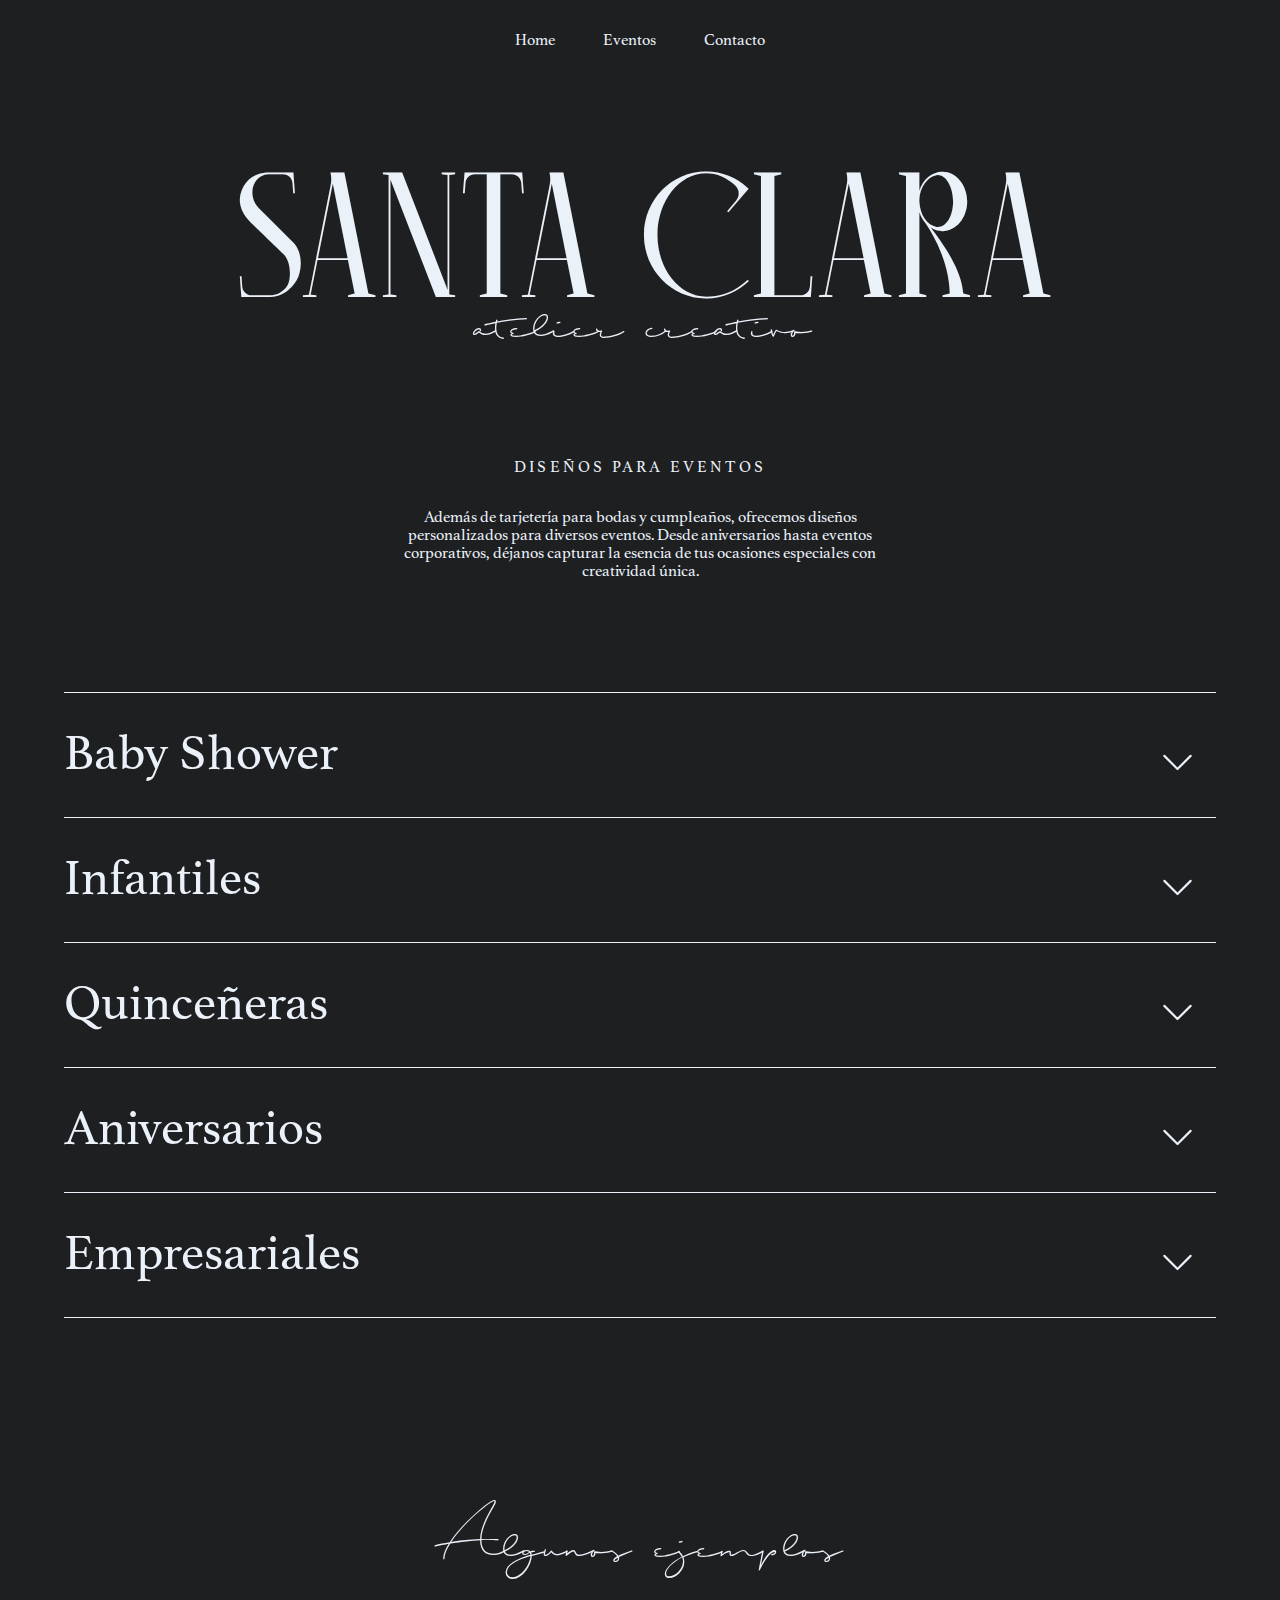
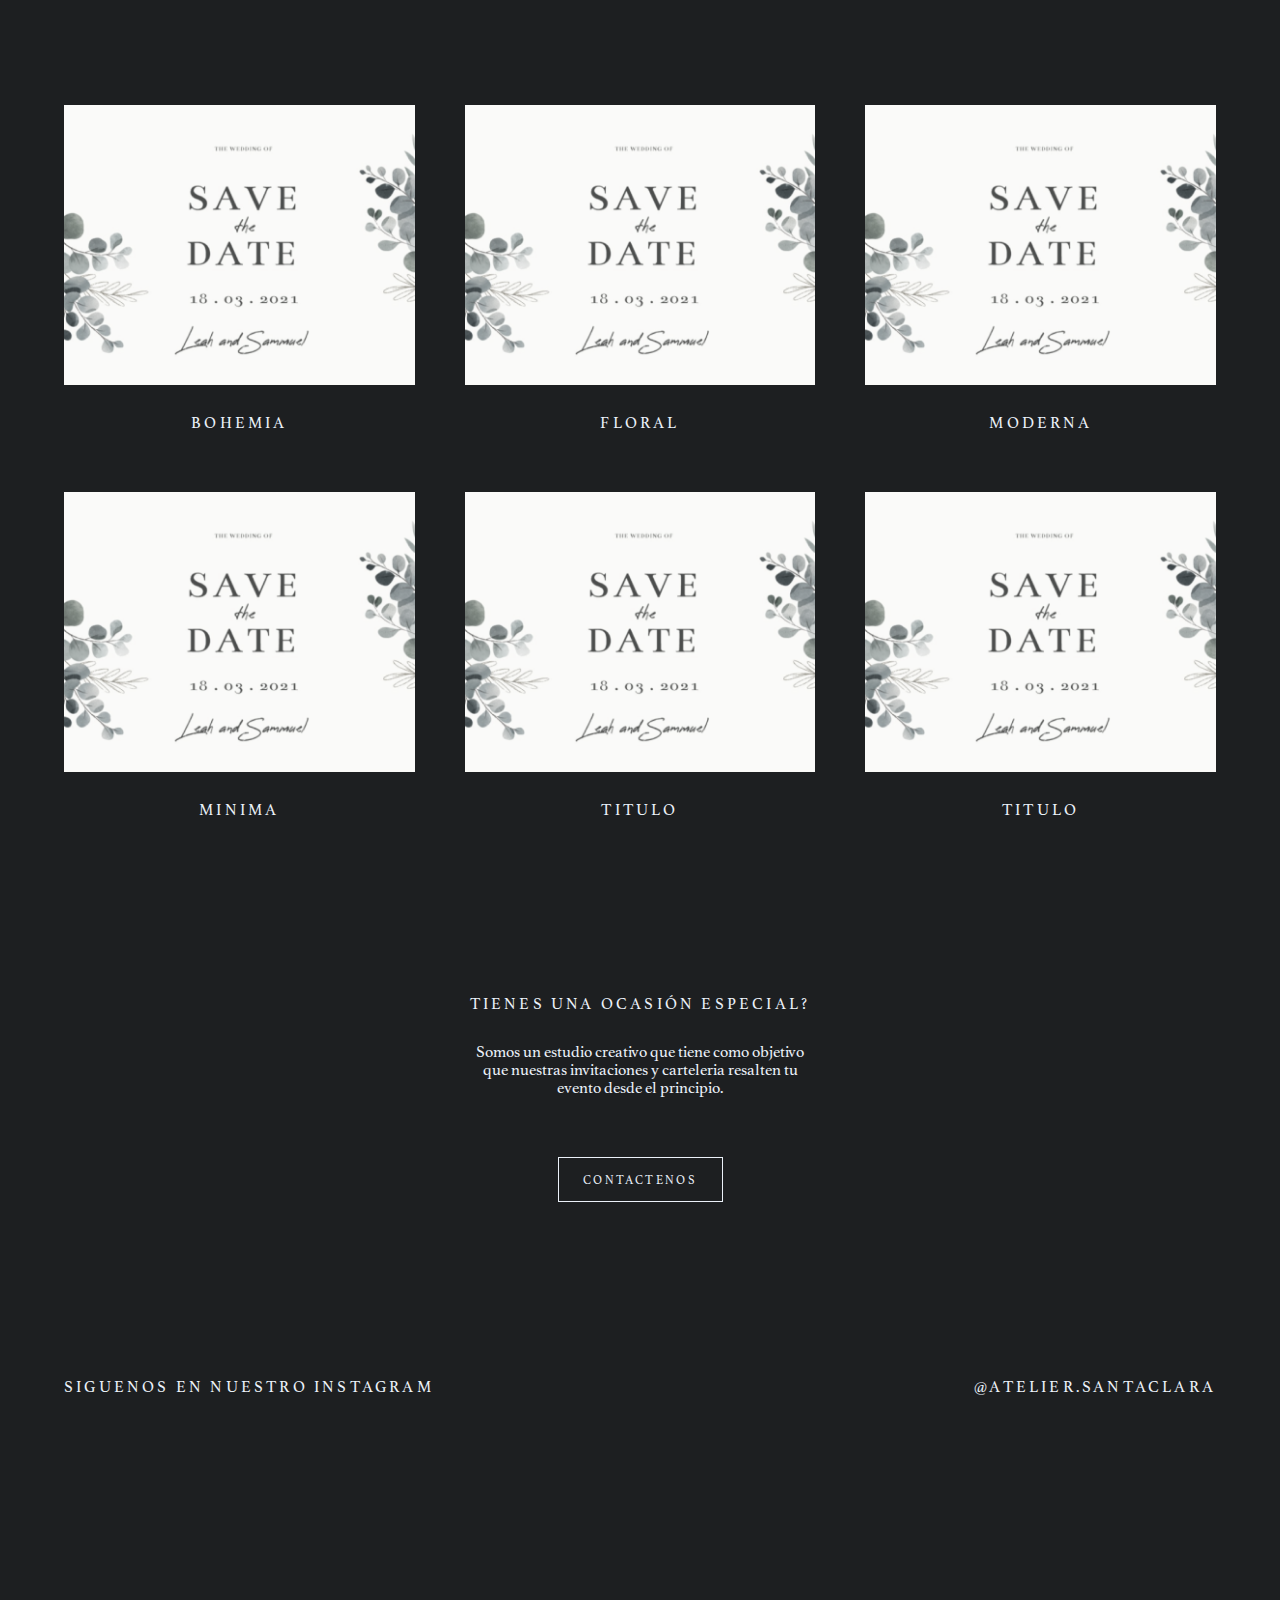
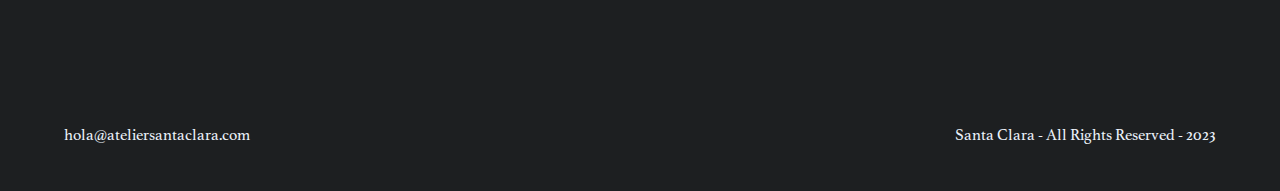
<file: eventos.html>
<!DOCTYPE html>
<html lang="es">
<head>
    <meta charset="UTF-8">
    <meta http-equiv="X-UA-Compatible" content="IE=edge">
    <meta name="viewport" content="width=device-width, initial-scale=1.0">
    <link rel="stylesheet" type="text/css" href="./css/globalStyles.css">
    <link rel="stylesheet" type="text/css" href="./css/eventos.css">

    <title>Atelier Santa Clara | Eventos</title>
    <meta name="description"
        content="Estudio creativo ...">
    <meta name="keywords"
        content="graphic design, web design">


    <!-- Global site tag (gtag.js) - Google Analytics 
    <script async src="https://www.googletagmanager.com/gtag/js?id=G-PC9W3S2LZ1%22%3E"></script>
    <script>
        window.dataLayer = window.dataLayer || [];
        function gtag(){dataLayer.push(arguments);}
        gtag('js', new Date());
        
        gtag('config', 'G-PC9W3S2LZ1');
    </script>
    -->
</head>
<body>
      
    <header>
        <!---- Navbar ---->
        <nav id="navbar">

            <ul class="nav__links">
                <li><a href="./index.html" class="aLink aLink--under">Home</a></li>
                <li><a href="./eventos.html" class="aLink aLink--under">Eventos</a></li>
                <li><a href="./contacto.html" class="aLink aLink--under">Contacto</a></li>
                <!----<li><a href="https://nicecreativestudio.com/contact.php" class="aLink aLink--under">Contact</a></li>
                    ---->
            </ul>

            <!---
                <div id="hamburger-icon" onclick="toggleMobileMenu(this)">
                    <div class="bar1"></div>
                    <div class="bar3"></div>
                    <ul class="mobile__menu">
                        <li><a href="./home.html" class="Bd">About</a></li>
                        <li><a href="./bodas.html" class="Bd">Process</a></li>
                        <li><a href="./eventos.html" class="Bd">Work</a></li>
                        <li><a href="./contacto.html" class="Bd">Work</a></li>
                        <a href="mailto:ateliercreativosc@gmail.com" class="mobile__menu--mail Rg">info@ateliersantaclara.com</a>
                    </ul>
                </div>
            ---->
        </nav>
    </header>
    <main>
    <!---- Hero ---->
        <section class="hero">
            <div class="heroTitle">
                <h1 class="h1">SANTA CLARA</h1>
                <h3 class="h3">atelier creativo</h3>
            </div>    
            <div class="hero__title">
                <h4 class="h4">DISEÑOS PARA EVENTOS</h4>
                <p class="p">Además de tarjetería para bodas y cumpleaños, ofrecemos diseños personalizados para diversos eventos. Desde aniversarios hasta eventos corporativos, déjanos capturar la esencia de tus ocasiones especiales con creatividad única.</p>
            </div>    
        </section>
    <!---- Intro Accordion ---->
        <section class="processAccordion">
            <div class="processAccordion__box">
                <!-- item -->
                <button class="process__accordion">
                    <h2 class="h2">Baby Shower</h2>
                    <svg class="process__accordion--arrow" id="accordion--arrow"  width="53" height="53" viewBox="0 0 53 53" fill="none" xmlns="http://www.w3.org/2000/svg">
                        <path d="M41.9583 19.875L26.5 35.3333L11.0416 19.875" stroke="" stroke-width="2.52381" stroke-linecap="round" stroke-linejoin="round"/>
                    </svg>                
                </button>
                <div class="panel">
                    <article class="panel__box">
                        <p class="p">Cuentale a todos los invitados el lugar, fecha y hora de tu casamiento, mapa de ubicación y tipo de traje para tu boda.
                        <p class="p">Cuentale a todos los invitados el lugar, fecha y hora de tu casamiento, mapa de ubicación y tipo de traje para tu boda.
                    </article>
                    <div class="process__accordion--dummy"></div>
                </div>
                <!-- item -->
                <button class="process__accordion">
                    <h2 class="h2">Infantiles</h2>
                    <svg class="process__accordion--arrow" id="accordion--arrow"  width="53" height="53" viewBox="0 0 53 53" fill="none" xmlns="http://www.w3.org/2000/svg">
                        <path d="M41.9583 19.875L26.5 35.3333L11.0416 19.875" stroke="" stroke-width="2.52381" stroke-linecap="round" stroke-linejoin="round"/>
                    </svg>                      
                </button>
                <div class="panel">
                    <article class="panel__box">
                        <p class="p">Cuentale a todos los invitados el lugar, fecha y hora de tu casamiento, mapa de ubicación y tipo de traje para tu boda.
                        <p class="p">Cuentale a todos los invitados el lugar, fecha y hora de tu casamiento, mapa de ubicación y tipo de traje para tu boda.
                    </article>                    
                    <div class="process__accordion--dummy"></div>
                </div>  
                <!-- item -->
                <button class="process__accordion">
                    <h2 class="h2">Quinceñeras</h2>
                    <svg class="process__accordion--arrow" id="accordion--arrow"  width="53" height="53" viewBox="0 0 53 53" fill="none" xmlns="http://www.w3.org/2000/svg">
                        <path d="M41.9583 19.875L26.5 35.3333L11.0416 19.875" stroke="" stroke-width="2.52381" stroke-linecap="round" stroke-linejoin="round"/>
                    </svg>                      
                </button>
                <div class="panel">
                    <article class="panel__box">
                        <p class="p">Cuentale a todos los invitados el lugar, fecha y hora de tu casamiento, mapa de ubicación y tipo de traje para tu boda.
                        <p class="p">Cuentale a todos los invitados el lugar, fecha y hora de tu casamiento, mapa de ubicación y tipo de traje para tu boda.
                    </article>                    
                    <div class="process__accordion--dummy"></div>
                </div>  
                <!-- item -->
                <button class="process__accordion">
                    <h2 class="h2">Aniversarios</h2>
                    <svg class="process__accordion--arrow" id="accordion--arrow"  width="53" height="53" viewBox="0 0 53 53" fill="none" xmlns="http://www.w3.org/2000/svg">
                        <path d="M41.9583 19.875L26.5 35.3333L11.0416 19.875" stroke="" stroke-width="2.52381" stroke-linecap="round" stroke-linejoin="round"/>
                    </svg>                      
                </button>
                <div class="panel">
                    <article class="panel__box">
                        <p class="p">Cuentale a todos los invitados el lugar, fecha y hora de tu casamiento, mapa de ubicación y tipo de traje para tu boda.
                        <p class="p">Cuentale a todos los invitados el lugar, fecha y hora de tu casamiento, mapa de ubicación y tipo de traje para tu boda.
                        <p></p>
                        </article>                    
                    <div class="process__accordion--dummy"></div>
                </div>  
                <!-- item -->
                <button class="process__accordion">
                    <h2 class="h2">Empresariales</h2>
                    <svg class="process__accordion--arrow" id="accordion--arrow"  width="53" height="53" viewBox="0 0 53 53" fill="none" xmlns="http://www.w3.org/2000/svg">
                        <path d="M41.9583 19.875L26.5 35.3333L11.0416 19.875" stroke="" stroke-width="2.52381" stroke-linecap="round" stroke-linejoin="round"/>
                    </svg>                      
                </button>
                <div class="panel">
                    <article class="panel__box">
                        <p class="p">Cuentale a todos los invitados el lugar, fecha y hora de tu casamiento, mapa de ubicación y tipo de traje para tu boda.
                        <p class="p">Cuentale a todos los invitados el lugar, fecha y hora de tu casamiento, mapa de ubicación y tipo de traje para tu boda.
                        <p class="p">Cuentale a todos los invitados el lugar, fecha y hora de tu casamiento, mapa de ubicación y tipo de traje para tu boda.
                    </article>                    
                    <div class="process__accordion--dummy"></div>
                </div>  
                <div class="process__line"></div>

            </div>
        </section>
    <!--- Gallery -->
        <section class="gallery">
            <div class="gallery__box">
                <div class="gallery__title">
                    <h3 class="h3">Algunos ejemplos</h3>
                </div>
                <div class="gallery__grid">
                    <article>
                        <img src="./assets/ej-eventos.png" alt="">
                        <h4 class="h4">BOHEMIA</h4>
                    </article>
                    <article>
                        <img src="./assets/ej-eventos.png" alt="">
                        <h4 class="h4">FLORAL</h4>
                    </article>
                    <article>
                        <img src="./assets/ej-eventos.png" alt="">
                        <h4 class="h4">MODERNA</h4>
                    </article>
                    <article>
                        <img src="./assets/ej-eventos.png" alt="">
                        <h4 class="h4">MINIMA</h4>
                    </article>
                    <article>
                        <img src="./assets/ej-eventos.png" alt="">
                        <h4 class="h4">TITULO</h4>
                    </article>
                    <article>
                        <img src="./assets/ej-eventos.png" alt="">
                        <h4 class="h4">TITULO</h4>
                    </article>
                </div>
            </div>
        </section>
    <!--- Contactenos -->
        <section class="contact">
            <div class="contact__box">
                <div class="contact__title">
                    <h4 class="h4">TIENES UNA OCASIÓN ESPECIAL?</h4>
                    <p class="p">Somos un estudio creativo que tiene como objetivo que nuestras invitaciones y carteleria resalten tu evento desde el principio.</p>
                </div>  
                <div class="contact__btn">
                    <a href="contacto.html"><button>CONTACTENOS</button></a>
                </div>  
            </div>
        </section>
    <!---- Instagram gallery ---->
        <section class="instagram">
            <div class="instagram__title">
                <h4 class="h4">SIGUENOS EN NUESTRO INSTAGRAM </h4>
                <a class="h4" href="https://www.instagram.com/atelier.santaclara/" target="_blank">@ATELIER.SANTACLARA</a>
            </div> 
            <!-- LightWidget WIDGET -->
            <script src="https://cdn.lightwidget.com/widgets/lightwidget.js"></script>
            <iframe src="https://cdn.lightwidget.com/widgets/7008dd282e17583fb526deb26952091c.html" scrolling="no" allowtransparency="true" class="lightwidget-widget" style="width:100%;border:0;overflow:hidden;"></iframe>
        </section>     
    </main>
    <footer class="footer">
        <div class="footer__title">
          <a href="mailto:ateliercreativosc@gmail.com" class="p">hola@ateliersantaclara.com</a>        
          <p class="p">Santa Clara - All Rights Reserved - 2023</p>
        </div>
      </footer>
        <!-- Scripts -->
        <script src="https://cdn.lightwidget.com/widgets/lightwidget.js"></script>
        <script src="./assets/js/accordion.js"></script>
</body>
</html>
</file>
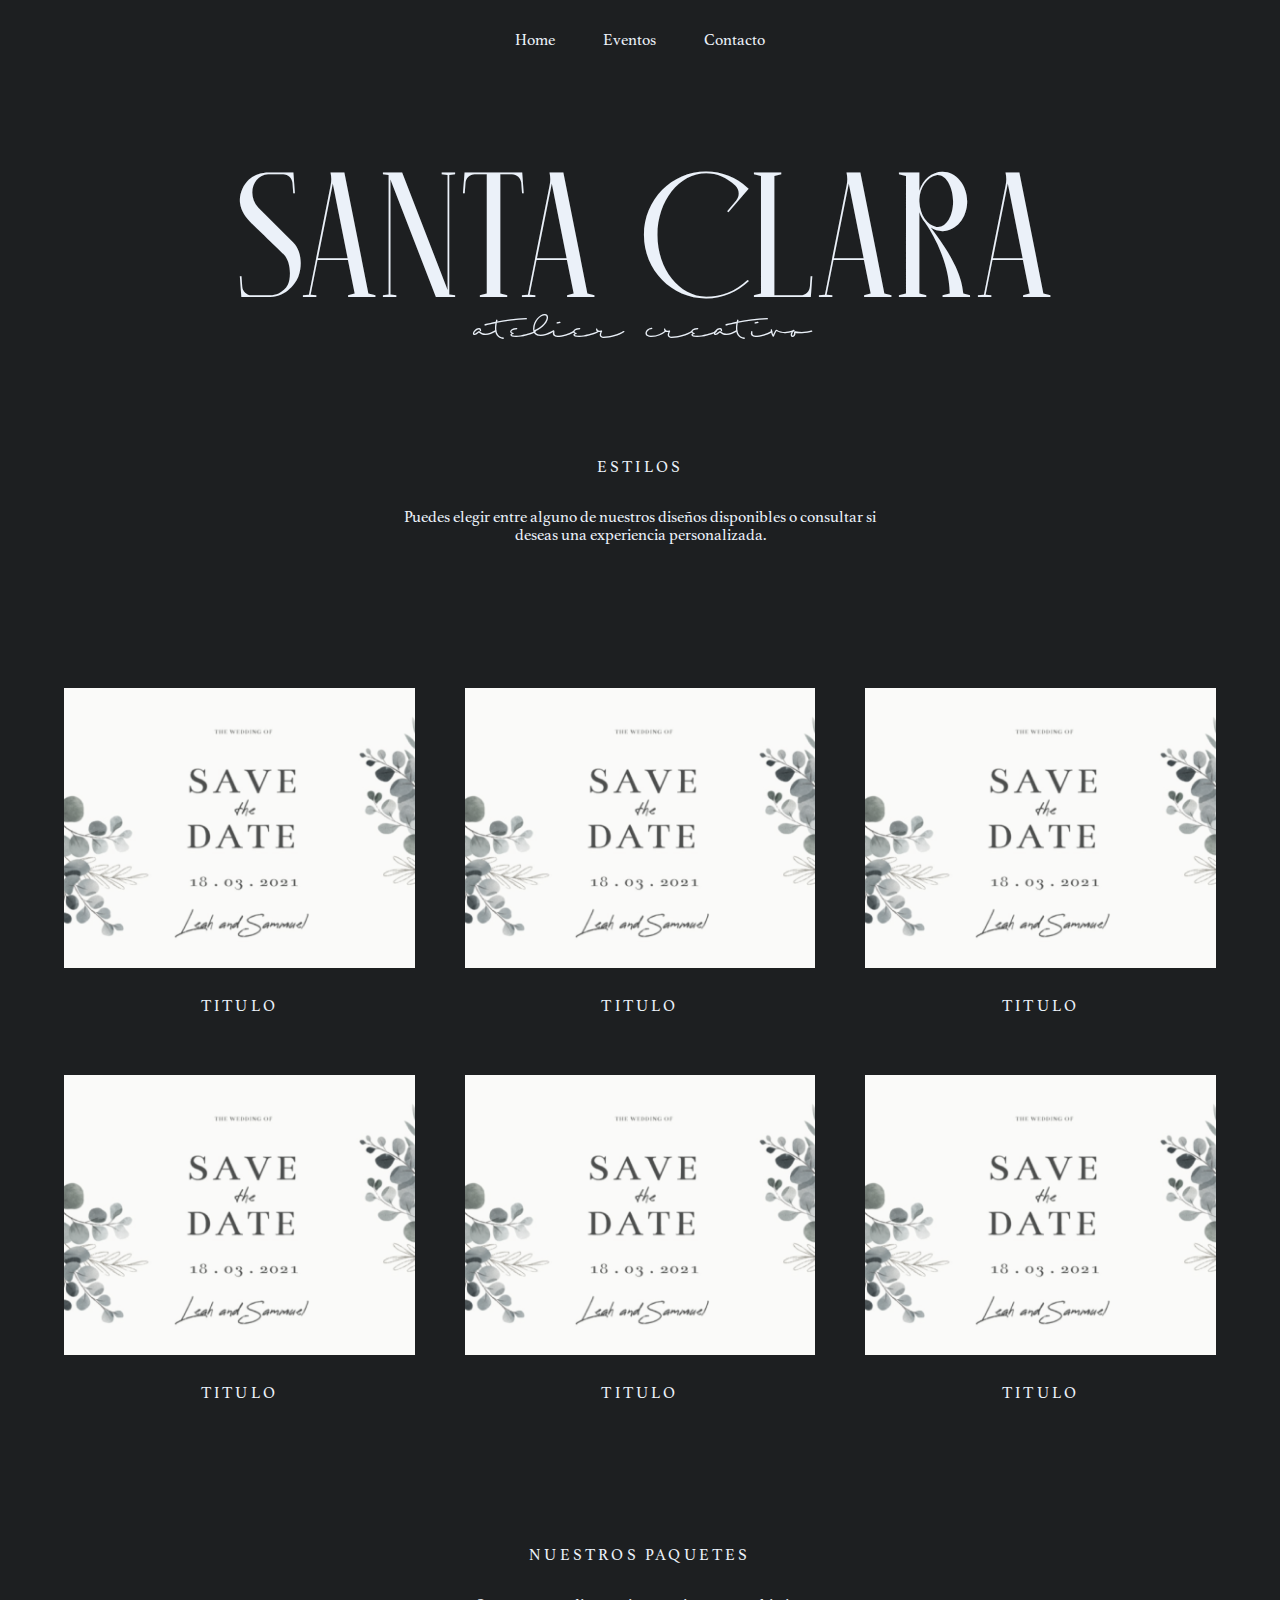
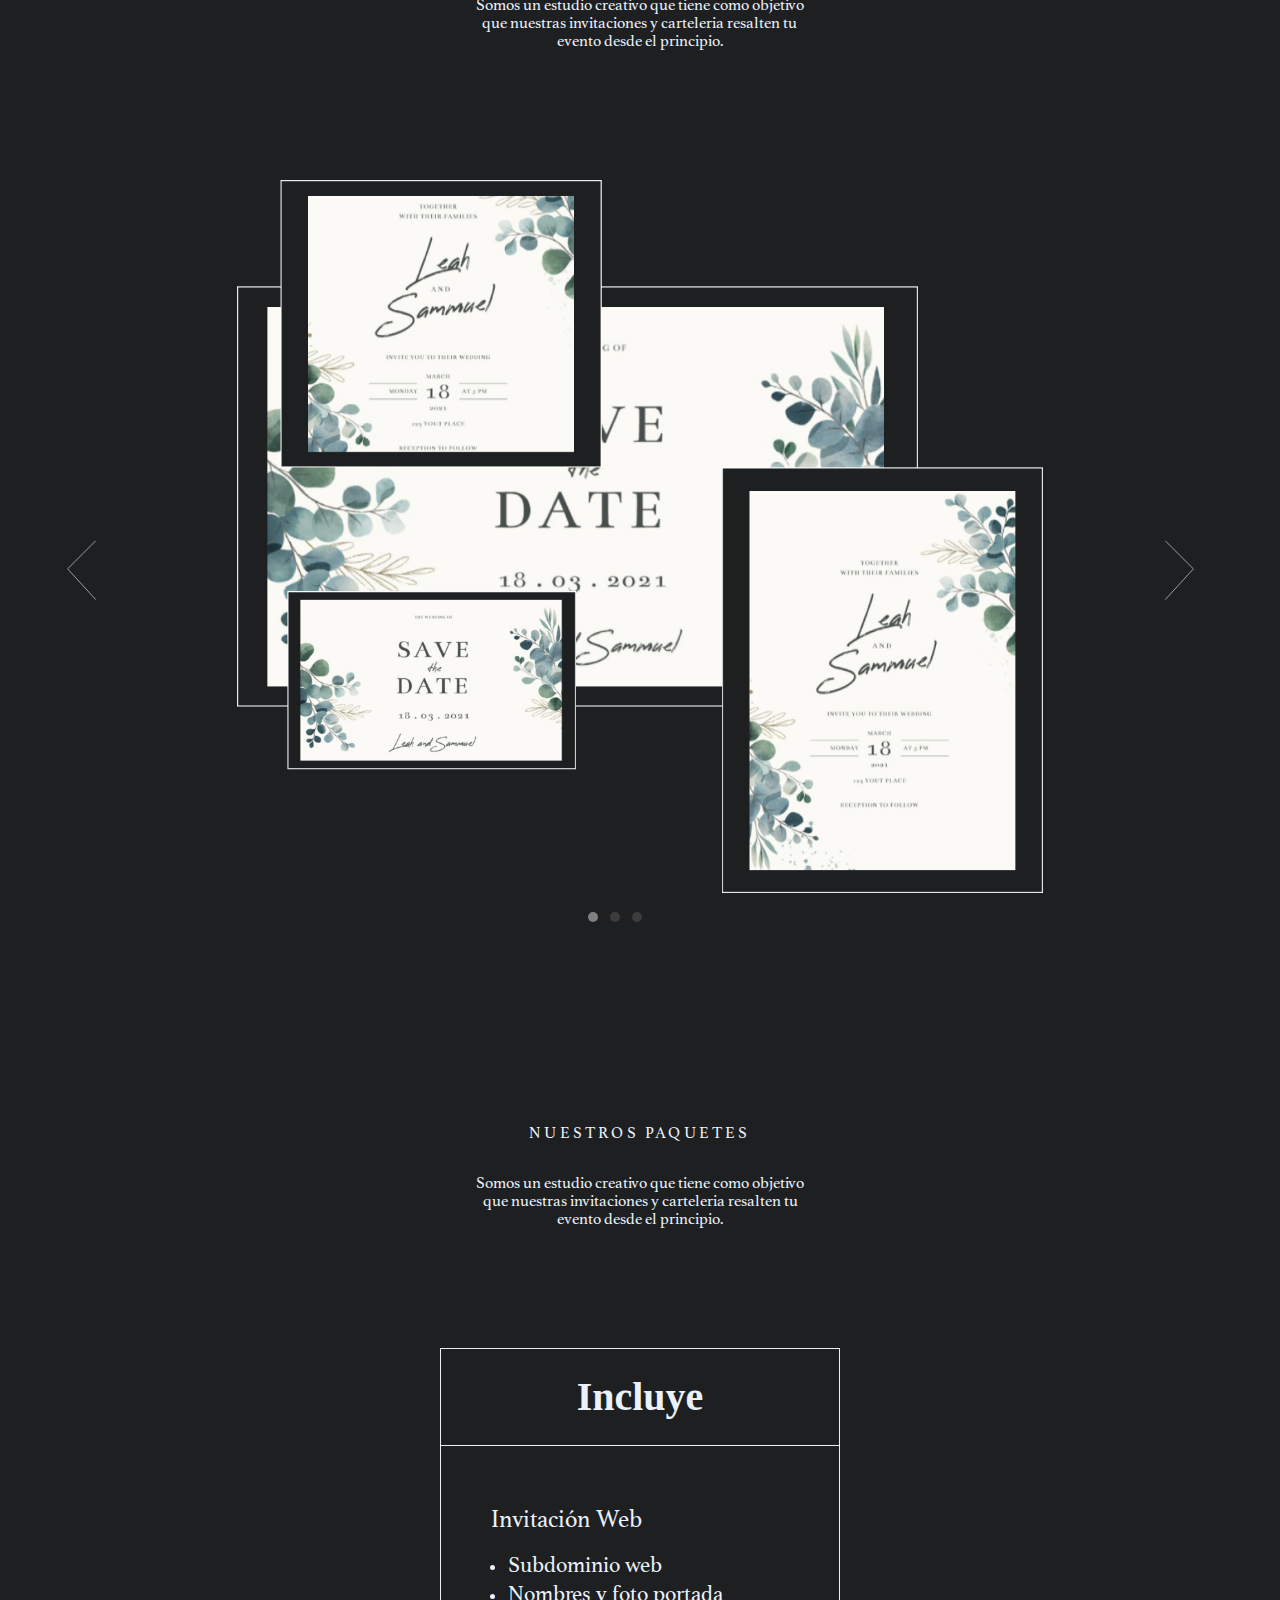
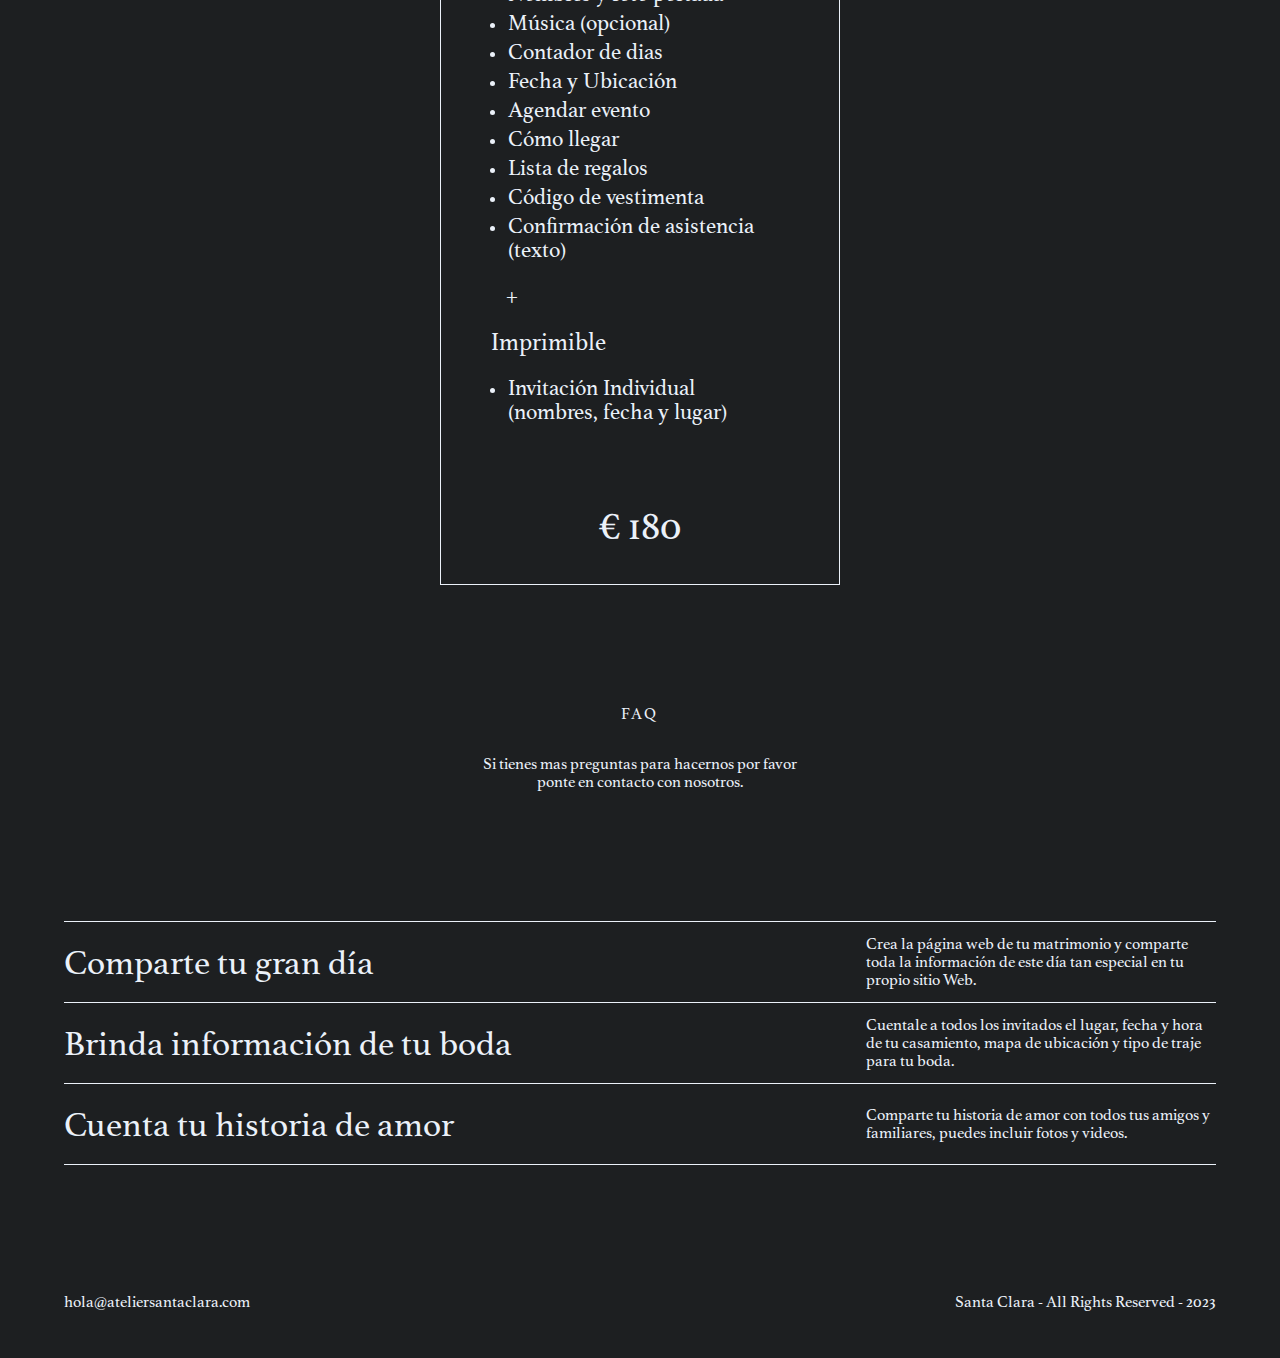
<file: pack-elegance.html>
<!DOCTYPE html>
<html lang="es">
<head>
    <meta charset="UTF-8">
    <meta http-equiv="X-UA-Compatible" content="IE=edge">
    <meta name="viewport" content="width=device-width, initial-scale=1.0">
    <link rel="stylesheet" type="text/css" href="./css/globalStyles.css">
    <link rel="stylesheet" type="text/css" href="./css/packs.css">

    <title>Atelier Santa Clara | Elegance</title>
</head>
<body>
      
    <header>
        <!---- Navbar ---->
        <nav id="navbar">

            <ul class="nav__links">
                <li><a href="./index.html" class="aLink aLink--under">Home</a></li>
                <li><a href="./eventos.html" class="aLink aLink--under">Eventos</a></li>
                <li><a href="./contacto.html" class="aLink aLink--under">Contacto</a></li>
                <!----<li><a href="https://nicecreativestudio.com/contact.php" class="aLink aLink--under">Contact</a></li>
                    ---->
            </ul>

            <!---
                <div id="hamburger-icon" onclick="toggleMobileMenu(this)">
                    <div class="bar1"></div>
                    <div class="bar3"></div>
                    <ul class="mobile__menu">
                        <li><a href="./home.html" class="Bd">About</a></li>
                        <li><a href="./bodas.html" class="Bd">Process</a></li>
                        <li><a href="./eventos.html" class="Bd">Work</a></li>
                        <li><a href="./contacto.html" class="Bd">Work</a></li>
                        <a href="mailto:ateliercreativosc@gmail.com" class="mobile__menu--mail Rg">info@ateliersantaclara.com</a>
                    </ul>
                </div>
            ---->
        </nav>
    </header>
    <main>
    <!---- Hero ---->
        <section class="hero">
            <div class="heroTitle">
                <h1 class="h1">SANTA CLARA</h1>
                <h3 class="h3">atelier creativo</h3>
            </div>    
            <div class="hero__title">
                <h4 class="h4">ESTILOS</h4>
                <p class="p">Puedes elegir entre alguno de nuestros diseños disponibles o consultar si deseas una experiencia personalizada.</p>
            </div>    
        </section>
    <!--- Gallery -->
        <section class="gallery">
            <div class="gallery__box">
                <div class="gallery__grid">
                    <article>
                        <img src="./assets/ej-eventos.png" alt="">
                        <h4 class="h4">TITULO</h4>
                    </article>
                    <article>
                        <img src="./assets/ej-eventos.png" alt="">
                        <h4 class="h4">TITULO</h4>
                    </article>
                    <article>
                        <img src="./assets/ej-eventos.png" alt="">
                        <h4 class="h4">TITULO</h4>
                    </article>
                    <article>
                        <img src="./assets/ej-eventos.png" alt="">
                        <h4 class="h4">TITULO</h4>
                    </article>
                    <article>
                        <img src="./assets/ej-eventos.png" alt="">
                        <h4 class="h4">TITULO</h4>
                    </article>
                    <article>
                        <img src="./assets/ej-eventos.png" alt="">
                        <h4 class="h4">TITULO</h4>
                    </article>
                </div>
            </div>
        </section>
    <!---- Carrousel ---->
        <section class="carrousel">
            <div class="carrousel__box">
                <div class="carrousel__title">
                    <h4 class="h4">NUESTROS PAQUETES</h4>
                    <p class="p">Somos un estudio creativo que tiene como objetivo que nuestras invitaciones y carteleria resalten tu evento desde el principio.</p>
                </div>  
                <div id="carrousel">
                    <div id="slide1" class="slide"><div class="visu"><img src="./assets/ej-portada.png" alt="Slide1"></div></div>
                    <div id="slide2" class="slide"><div class="visu"><img src="./assets/ej-portada.png" alt="Slide2"></div></div>
                    <div id="slide3" class="slide"><div class="visu"><img src="./assets/ej-portada.png" alt="Slide3"></div></div>
                    <div id="carrousel-nav">
                        <div class="prev">
                            <svg width="35" height="60" viewBox="0 0 39 80" fill="none" xmlns="http://www.w3.org/2000/svg">
                            <path d="M38.5 1L1 38.5L38.5 79.5" stroke="#EBF1F9"/></svg></div>
                        <div class="next">
                            <svg width="35" height="60" viewBox="0 0 39 80" fill="none" xmlns="http://www.w3.org/2000/svg">
                            <path d="M0.5 1L38 38.5L0.5 79.5" stroke="#EBF1F9"/></svg></div>
                    </div>
                </div>
            </div>
        </section>
    <!---- Cards ---->
        <section class="cards">
            <div class="cards__title">
                <h4 class="h4">NUESTROS PAQUETES</h4>
                <p class="p">Somos un estudio creativo que tiene como objetivo que nuestras invitaciones y carteleria resalten tu evento desde el principio.</p>
            </div>   
            <div class="cards1__box">
                <div class="cards1">
                    <div class="card">
                        <article class="card__name">
                            <h5>Incluye</h5>
                        </article>
                        <article class="card__line"></article>
                        <article class="card__txt">
                            <h5 class="h5">Invitación Web </h5>
                                <ul>
                                    <li><h5 class="h5">Subdominio web</h5></li>
                                    <li><h5 class="h5">Nombres y foto portada</h5></li>
                                    <li><h5 class="h5">Música (opcional)</h5></li>
                                    <li><h5 class="h5">Contador de dias</h5></li>
                                    <li><h5 class="h5">Fecha y Ubicación</h5></li>
                                    <li><h5 class="h5">Agendar evento</h5></li>
                                    <li><h5 class="h5">Cómo llegar</h5></li>
                                    <li><h5 class="h5">Lista de regalos</h5></li>
                                    <li><h5 class="h5">Código de vestimenta</h5></li>
                                    <li><h5 class="h5">Confirmación de asistencia (texto)</h5></li>
                                </ul>
                            <h5 class="h5 card__txtsymbol">+</h5>
                            <h5 class="h5">Imprimible</h5>
                                <ul>
                                    <li><h5 class="h5">Invitación Individual <br> (nombres, fecha y lugar) </h5></li>
                                </ul>
                        </article>
                        <article class="card__price">
                            <h5 class="h5">€ 180</h5>
                        </article>
                    </div>
                </div>
            </div>
        </section>
    <!---- Faq---->
        <section class="faq">
            <div class="faq__title">
                <h4 class="h4">FAQ</h4>
                <p class="p">Si tienes mas preguntas para hacernos por favor ponte en contacto con nosotros.</p>
            </div>   
            <div class="faq__box">
                <div class="faq__line"></div>
                <div class="faq__item">
                    <h2 class="h2">Comparte tu gran día</h2>
                    <p class="p">Crea la página web de tu matrimonio y comparte toda la información de este día tan especial en tu propio sitio Web. </p>
                </div>
                <div class="faq__line"></div>
                <div class="faq__item">
                    <h2 class="h2">Brinda información de tu boda</h2>
                    <p class="p">Cuentale a todos los invitados el lugar, fecha y hora de tu casamiento, mapa de ubicación y tipo de traje para tu boda.
                    </p>
                </div>
                <div class="faq__line"></div>
                <div class="faq__item">
                    <h2 class="h2">Cuenta tu historia de amor</h2>
                    <p class="p">Comparte tu historia de amor con todos tus amigos y familiares, puedes incluir fotos y videos. </p>
                </div>
                <div class="faq__line"></div>
            </div>
        </section>
    </main>
    <footer class="footer">
        <div class="footer__title">
          <a href="mailto:ateliercreativosc@gmail.com" class="p">hola@ateliersantaclara.com</a>        
          <p class="p">Santa Clara - All Rights Reserved - 2023</p>
        </div>
      </footer>
        <!-- Scripts -->
        <script src="https://cdnjs.cloudflare.com/ajax/libs/jquery/3.1.0/jquery.min.js"></script>
        <script src="./assets/js/carrousel.js"></script>

</body>
</html>
</file>
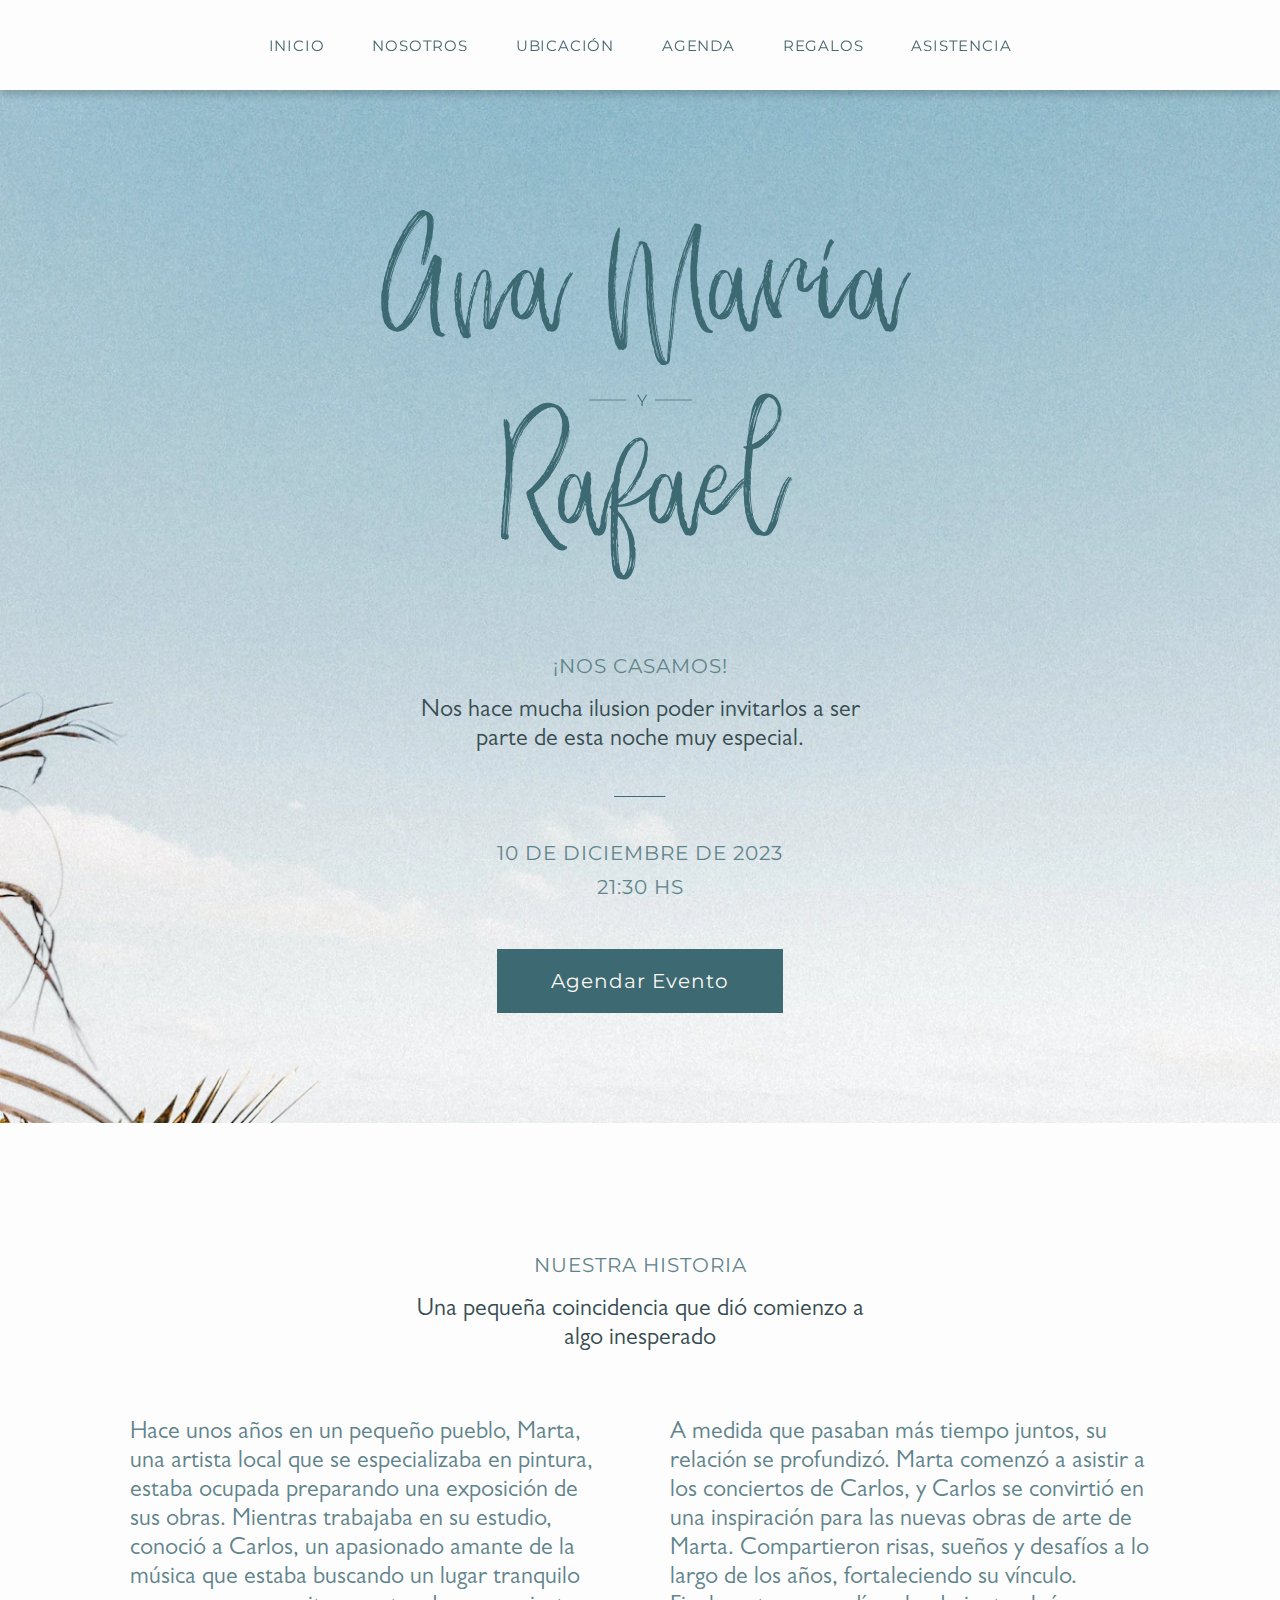
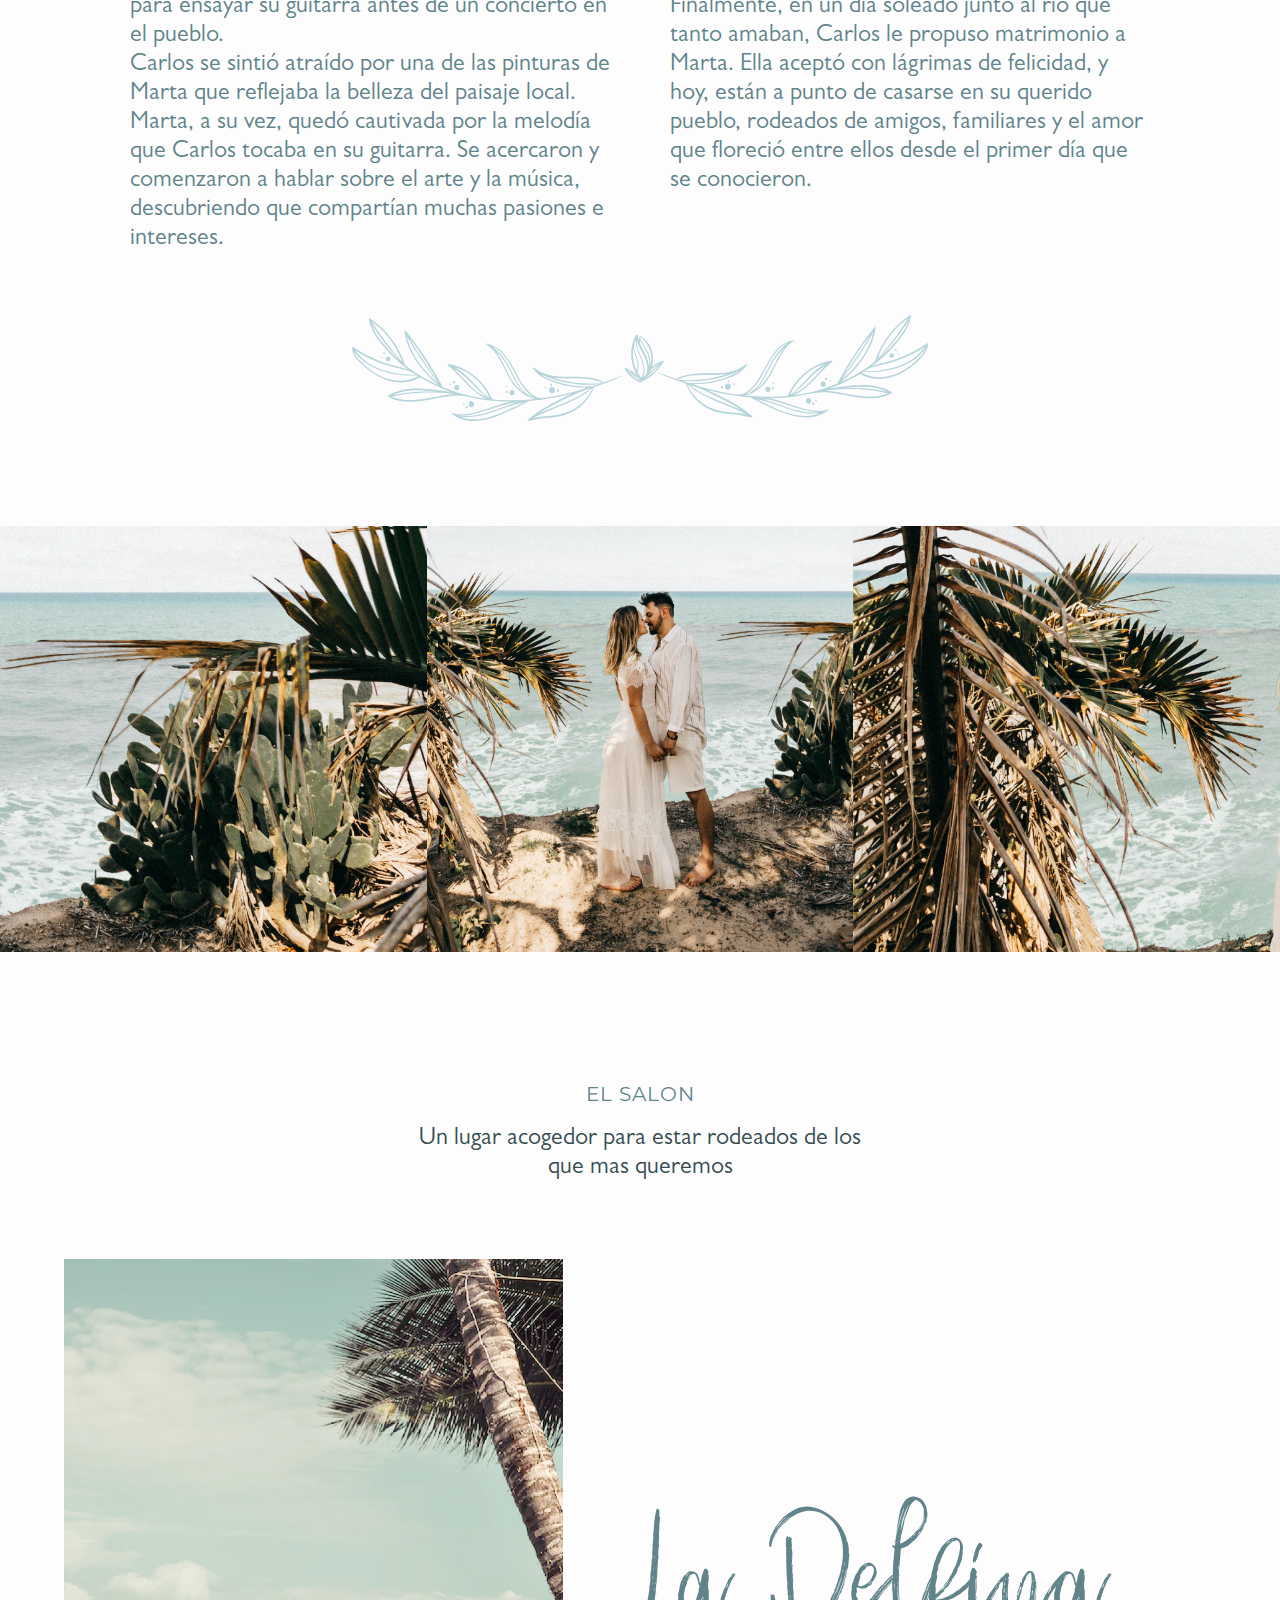
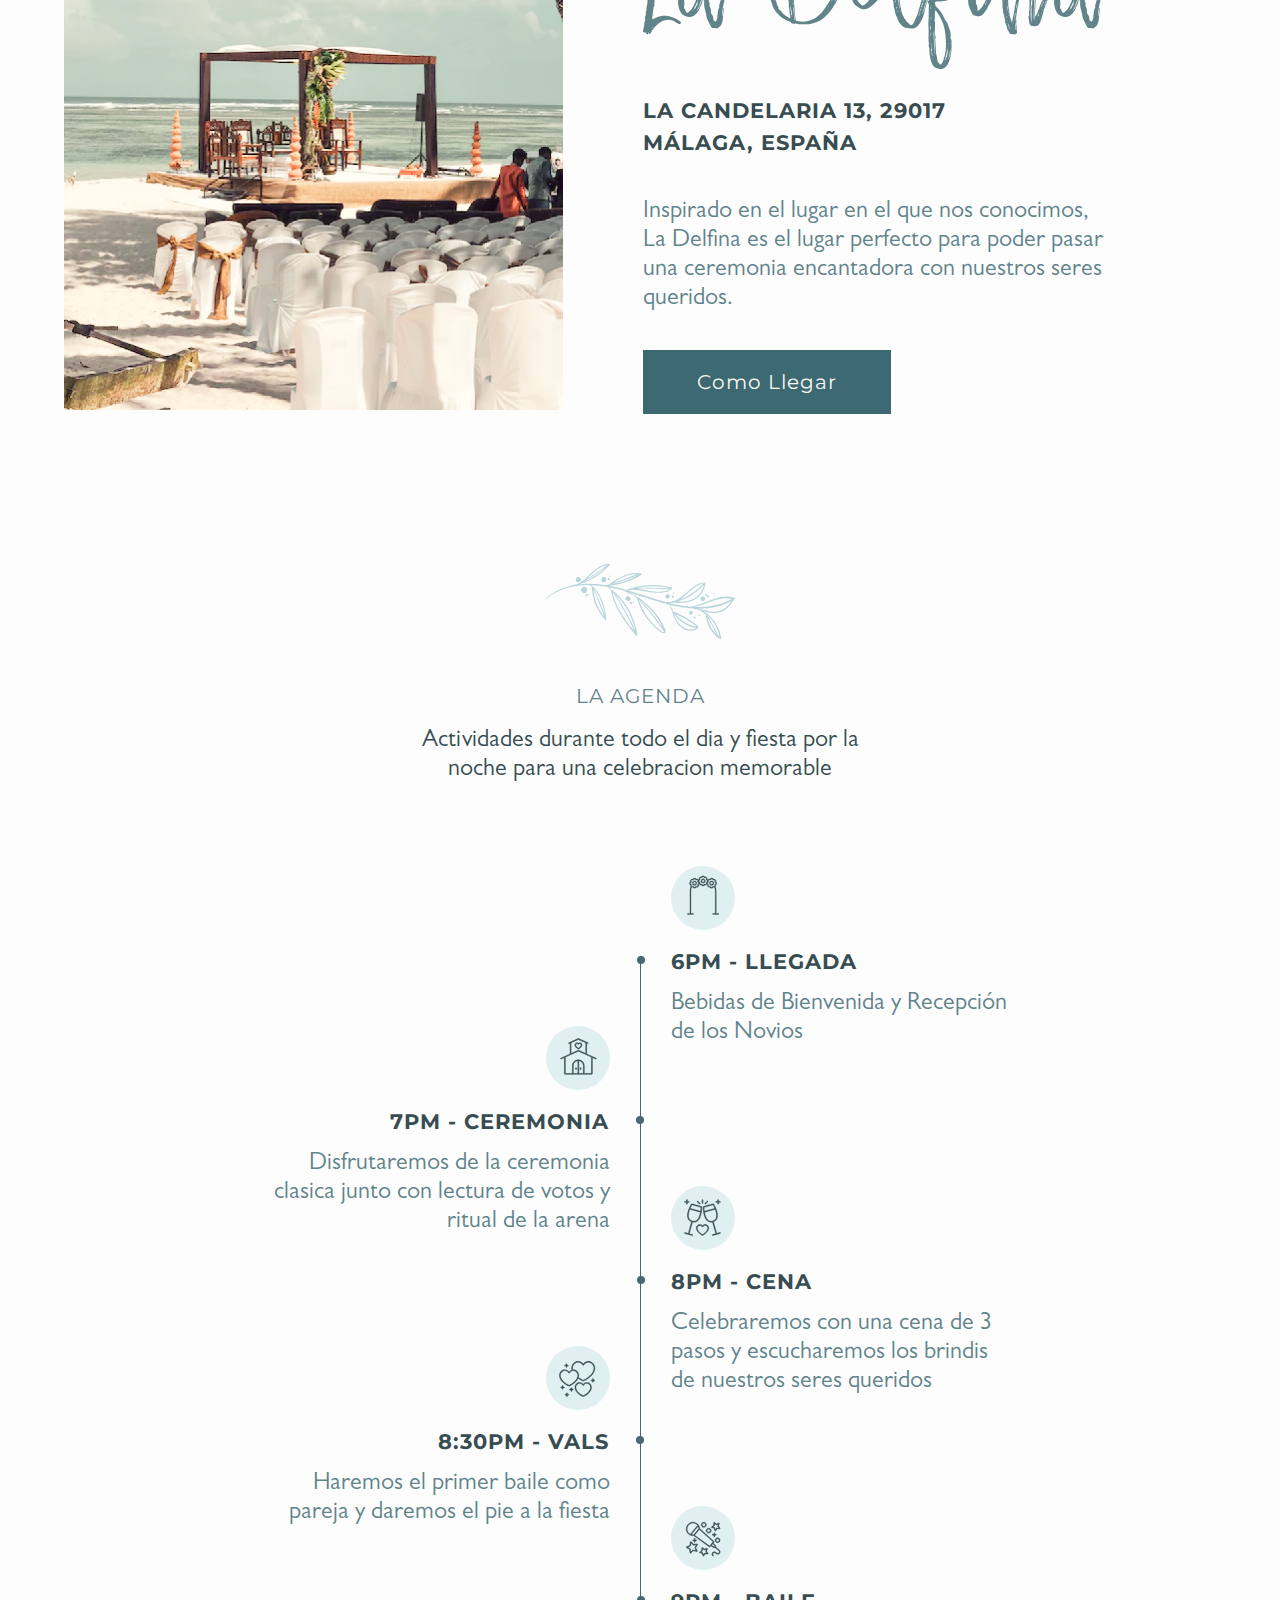
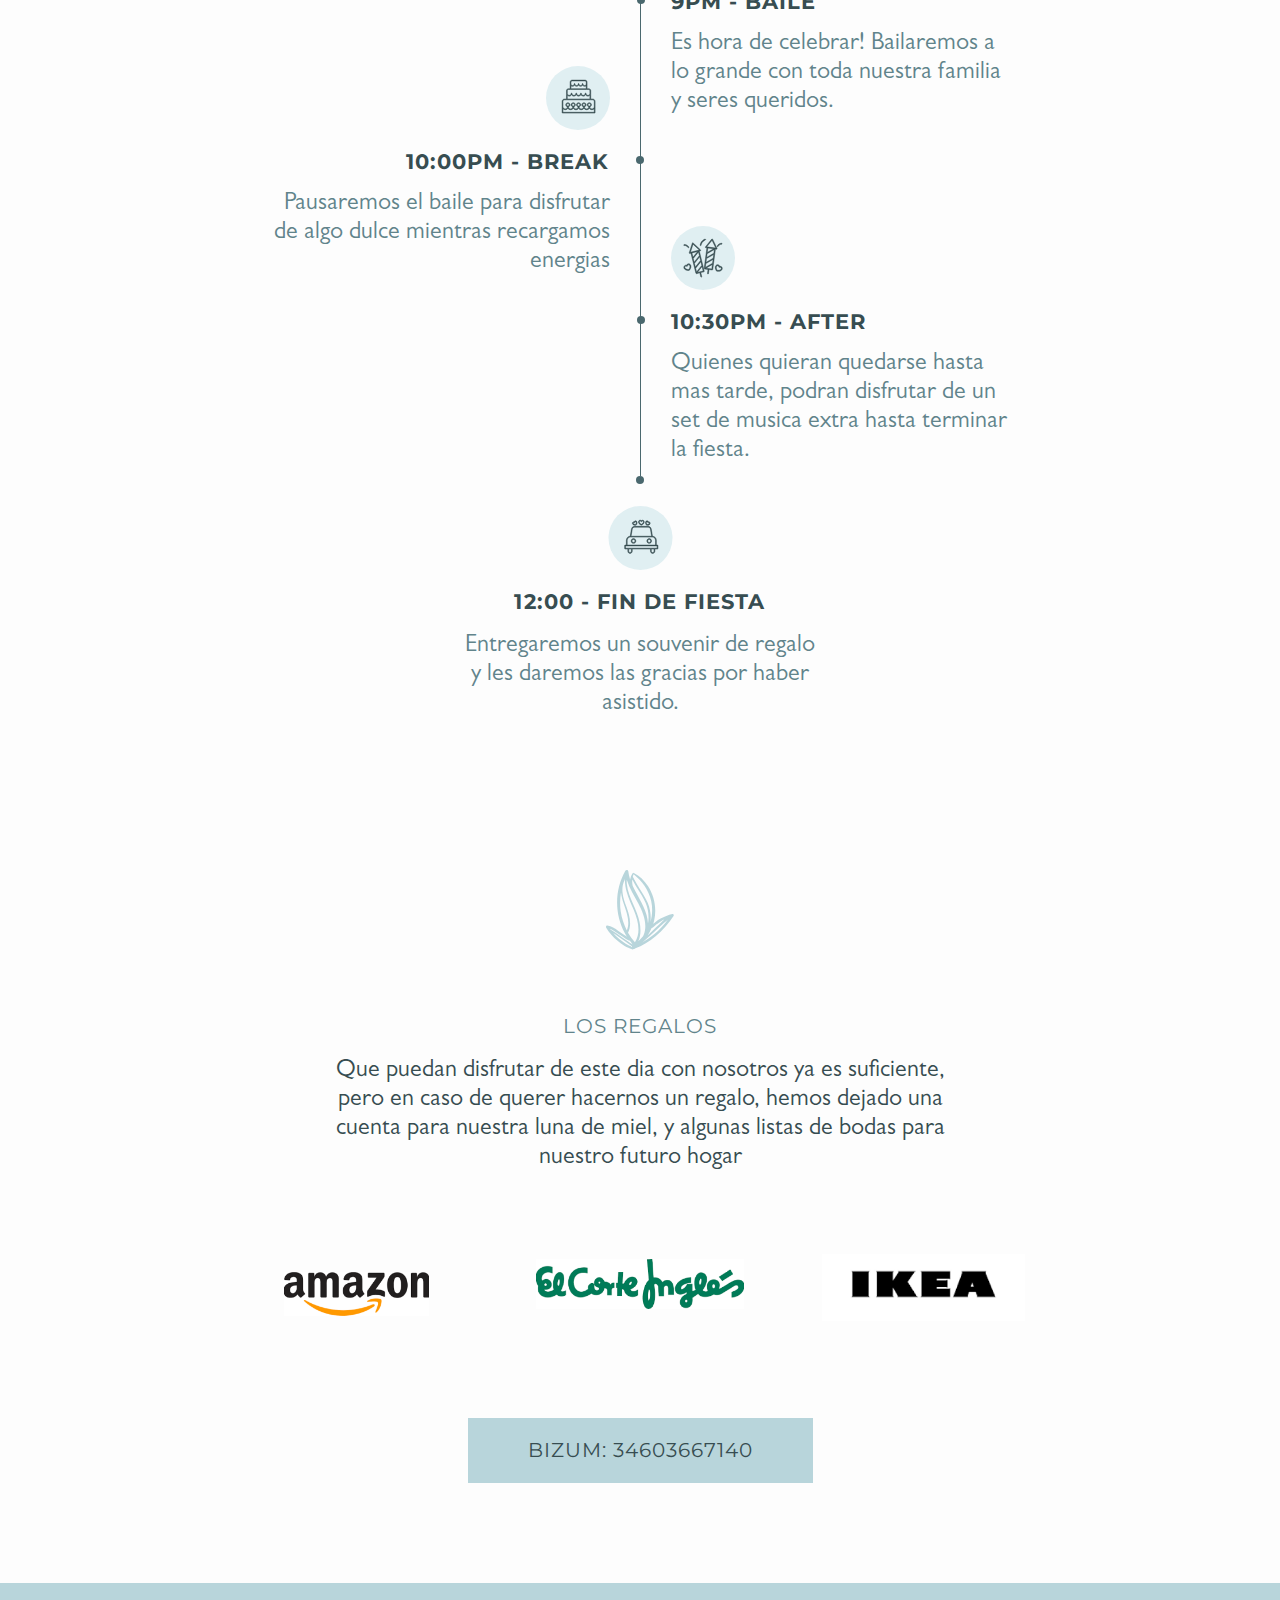
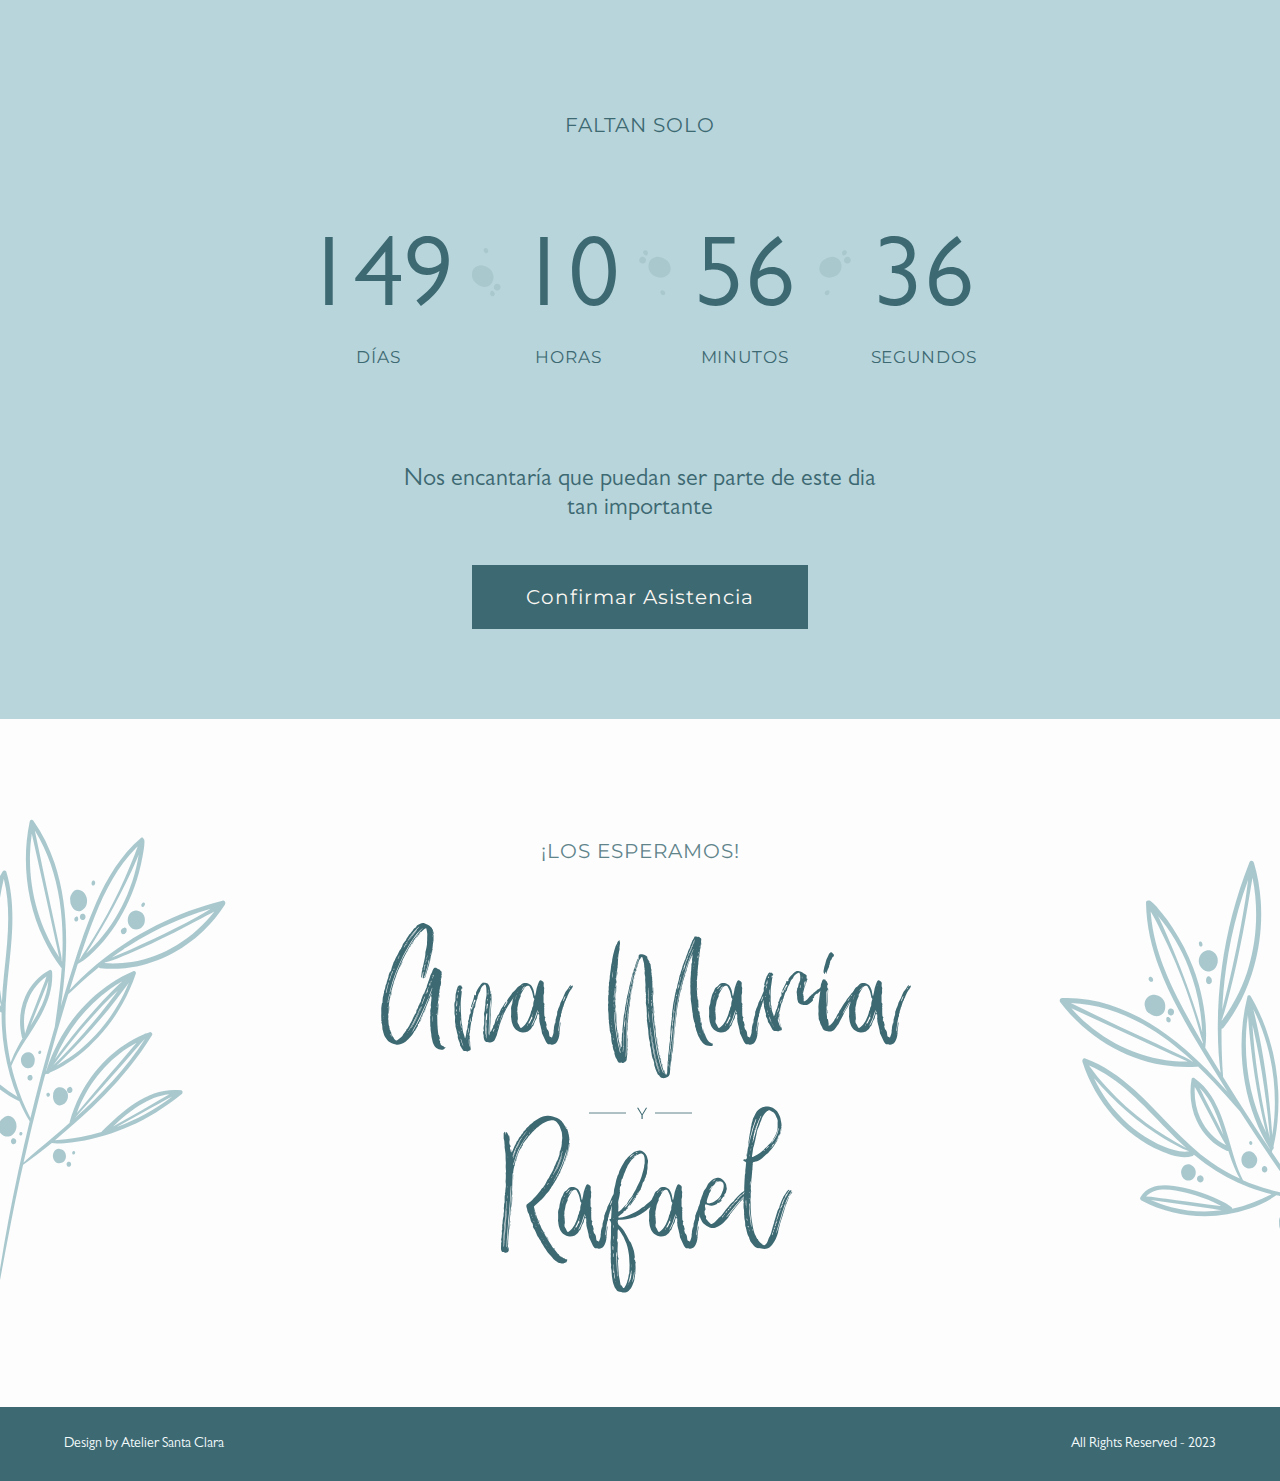
<file: demos/summer.html>
<!DOCTYPE html>
<html lang="es">
<head>
    <meta charset="UTF-8">
    <meta http-equiv="X-UA-Compatible" content="IE=edge">
    <meta name="viewport" content="width=device-width, initial-scale=1.0">
    <link rel="stylesheet" type="text/css" href="./css/summer.css">
    <link rel="preconnect" href="https://fonts.googleapis.com">
    <link rel="preconnect" href="https://fonts.gstatic.com" crossorigin>
    <link href="https://fonts.googleapis.com/css2?family=Montserrat:wght@400;700&display=swap" rel="stylesheet">    
    <title>Demo - Summer</title>
</head>
<body>
    <header>
    <!---- Navbar ---->
        <nav id="navbardemo" class="nav">
            <ul class="nav__links">
                <li><a href="javascript:saltarA('#hero')" class="aLink">Inicio</a></li>
                <li><a href="javascript:saltarA('#we')" class="aLink">Nosotros</a></li>
                <li><a href="javascript:saltarA('#location')" class="aLink">Ubicación</a></li>
                <li><a href="javascript:saltarA('#timeline')" class="aLink">Agenda</a></li>  
                <li><a href="javascript:saltarA('#gift')" class="aLink">Regalos</a></li>
                <li><a href="javascript:saltarA('#counter')" class="aLink">Asistencia</a></li>
            </ul>
        </nav>
    </header>
    <main>
    <!---- Hero ---->
        <section id="hero" class="hero">
            <div class="hero__box">
                <div class="hero__title">
                    <h1>Ana Maria</h1>
                    <svg width="103" height="20" viewBox="0 0 103 20" fill="none" xmlns="http://www.w3.org/2000/svg">
                        <path d="M52.496 16V11.84L52.768 12.576L48.016 4.8H49.28L53.456 11.632H52.784L56.96 4.8H58.144L53.392 12.576L53.664 11.84V16H52.496Z" fill="#3D6972"/>
                        <path d="M0 10H37" stroke="#61848B"/>
                        <path d="M66 10H103" stroke="#61848B"/>
                        </svg>
                    <h1>Rafael</h1>
                </div>
                <div class="hero__txt">
                    <h4>¡Nos Casamos!</h4>
                    <h5>Nos hace mucha ilusion poder invitarlos a ser parte de esta noche muy especial.</h5>
                    <svg xmlns="http://www.w3.org/2000/svg" width="52" height="1" viewBox="0 0 52 1" fill="none">
                        <path d="M0 0.5H51.5" stroke="#3D6972"/>
                      </svg>
                    <h4>10 de Diciembre de 2023</h4>
                    <h4>21:30 hs</h4>  
                </div>
                <div class="hero__btn">
                    <button id="openModalButton">Agendar Evento</button>

                    <div id="myModal" class="modal">
                        <div class="modal-content">
                            <span class="close" id="closeModal">&times;</span>
                            <h3>Agendar evento</h3>
                            <h5>Desde aquí podras configurar el recordatorio de la boda, dependiendo de la plataforma que utilices.</h5>
                            <div class="modalbtn">
                                <a href="https://calendar.google.com/calendar/u/2/r/eventedit/MmEyZHJxOGdqMTZtcjUxbWtlbXJlbmMxMjAgYXRlbGllcmNyZWF0aXZvc2NAbQ"  
                                    target="_blank" rel="noopener"><button class="buttonModal">Agenda en Google Calendar</button></a>
                                <a href="./assets/download/descarga-demo-agendar boda.ics" download="descarga-demo-agendar boda.ics">
                                    <button class="buttonModal">Descárgalo en tu PC o Mac</button></a>
                            </div>
                        </div>
                    </div>

                </div>
            </div>
        </section>
    <!---- Nuestra historia---->
        <section id="we"></section>
        <section class="we">
            <div class="we__box">
                <div class="we__title">
                    <h4>nuestra historia</h4>
                    <h5>Una pequeña coincidencia que dió comienzo a algo inesperado</h5>
                </div>
                <div class="we__txt">
                    <p>Hace unos años en un pequeño pueblo, Marta, una artista local que se especializaba en pintura, estaba ocupada preparando una exposición de sus obras. Mientras trabajaba en su estudio, conoció a Carlos, un apasionado amante de la música que estaba buscando un lugar tranquilo para ensayar su guitarra antes de un concierto en el pueblo.
                        <br>Carlos se sintió atraído por una de las pinturas de Marta que reflejaba la belleza del paisaje local. Marta, a su vez, quedó cautivada por la melodía que Carlos tocaba en su guitarra. Se acercaron y comenzaron a hablar sobre el arte y la música, descubriendo que compartían muchas pasiones e intereses.
                        </p>
                    <p>A medida que pasaban más tiempo juntos, su relación se profundizó. Marta comenzó a asistir a los conciertos de Carlos, y Carlos se convirtió en una inspiración para las nuevas obras de arte de Marta. Compartieron risas, sueños y desafíos a lo largo de los años, fortaleciendo su vínculo.
                        Finalmente, en un día soleado junto al río que tanto amaban, Carlos le propuso matrimonio a Marta. Ella aceptó con lágrimas de felicidad, y hoy, están a punto de casarse en su querido pueblo, rodeados de amigos, familiares y el amor que floreció entre ellos desde el primer día que se conocieron.</p>
                </div>
                <div class="we__svg">
                    <svg width="100%" height="auto" viewBox="0 0 746 138" fill="none" xmlns="http://www.w3.org/2000/svg">
                        <path d="M744.36 36.8133C738.802 40.5341 733.245 44.1881 727.376 47.3296C721.611 50.4265 715.659 53.1447 709.583 55.4618C703.527 57.779 697.327 59.6506 691.064 61.1879C685.423 62.5693 679.72 63.8169 674.204 65.6885C674.018 65.7553 673.831 65.8222 673.624 65.889C685.548 57.066 696.601 46.8617 706.099 35.1868C707.779 33.137 709.334 31.0204 710.848 28.8147C713.896 25.5395 716.385 21.5513 718.459 17.5631C721.134 12.4164 723.042 6.82406 724.182 1.07575C724.369 0.117702 723.29 -0.23879 722.668 0.162255C706.244 10.8568 692.682 26.4753 683.598 44.6114C681.048 49.7136 678.87 55.0385 677.087 60.4972C672.877 63.8392 668.543 66.9807 664.105 69.944C654.503 76.3384 644.425 81.8416 633.994 86.4982C634.45 86.0972 634.906 85.7184 635.362 85.3174C637.644 83.379 639.863 81.3738 642.061 79.3017C646.436 75.1799 650.646 70.8575 654.586 66.2233C662.176 57.3111 668.688 47.2627 673.064 36.1003C675.49 29.9287 677.232 23.4451 678.061 16.8279C678.207 15.7362 676.921 15.3129 676.319 16.0704C662.404 33.449 649.692 51.8525 638.307 71.2363C635.134 76.6504 632.065 82.1313 629.1 87.6791C628.892 88.0578 628.934 88.3698 629.1 88.6372C622.298 91.489 615.351 93.9844 608.321 96.1233C596.065 99.8441 583.58 102.429 570.972 104.033C572.983 103.387 574.933 102.518 576.758 101.582C580.905 99.4876 584.762 96.7472 588.35 93.6948C595.816 87.3449 602.099 79.6137 608.901 72.484C612.821 68.3844 616.947 64.5299 621.468 61.1879C622.277 60.6086 621.634 59.2495 620.742 59.3832C602.058 62.1682 584.804 73.2638 573.191 89.1496C569.894 93.6502 567.094 98.5742 564.813 103.743C564.771 103.855 564.751 103.944 564.751 104.055C564.481 104.122 564.232 104.189 563.963 104.278C563.734 104.345 563.61 104.59 563.631 104.813C557.762 105.37 551.872 105.748 545.983 105.904C533.52 106.216 521.056 105.592 508.676 104.256C514.026 103.164 519.148 100.713 523.773 97.6829C528.999 94.2518 533.644 89.8626 537.48 84.7381C545.713 73.7317 550.027 60.163 557.492 48.6218C559.442 45.614 561.578 42.7176 564.025 40.1553C566.244 37.8159 568.712 35.8775 571.262 33.9837C571.47 33.9392 571.677 33.8945 571.884 33.85C572.237 33.7831 572.341 33.4713 572.258 33.2039C572.569 32.7806 572.092 32.0676 571.573 32.2904C571.117 32.4909 570.661 32.736 570.225 32.9811C564.979 33.7609 559.981 36.5236 555.709 39.7765C550.711 43.5865 546.543 48.5772 543.017 53.9245C535.344 65.5771 530.202 79.0344 521.409 89.8626C517.012 95.2767 511.766 99.7327 505.544 102.384C504.653 102.54 503.761 102.607 502.869 102.741C502.351 102.807 501.812 102.874 501.272 102.941C501.003 102.963 500.712 102.986 500.443 103.008C500.256 103.008 500.111 103.075 499.945 103.142C491.38 101.983 482.837 100.513 474.376 98.6633C466.288 96.9254 458.262 94.8756 450.299 92.6031C448.453 91.8678 446.608 91.1548 444.741 90.5087C443.663 90.1299 442.543 89.8403 441.444 89.5061C444.327 89.5952 447.23 89.5506 450.112 89.4392C455.898 89.1941 461.684 88.548 467.387 87.4117C473.028 86.2977 478.606 84.7826 484.06 82.8665C488.975 81.1509 493.89 79.2126 498.473 76.5835C503.18 73.8876 507.494 70.4119 510.708 65.7999C510.915 65.5994 511.144 65.3988 511.351 65.1983C511.994 64.5299 511.413 63.4827 510.687 63.661C510.355 63.5273 509.962 63.5719 509.692 63.9952C509.568 64.1957 509.402 64.3962 509.277 64.5968C504.901 67.7606 500.256 70.3451 495.196 72.0384C489.576 73.9099 483.728 74.8011 477.86 75.2022C464.836 76.0711 451.709 74.6451 438.748 76.6058C435.389 77.1182 432.091 77.8535 428.835 78.8784C425.911 79.8142 422.759 80.9728 420.25 82.9334C415.107 81.0619 410.026 78.9675 404.842 77.2519C402.022 76.3162 399.243 75.2467 396.464 74.155C396.132 74.0213 395.945 74.5338 396.257 74.6897C401.897 77.2074 407.496 79.7251 413.241 81.9308C418.985 84.1588 424.771 86.2531 430.598 88.2361C431.22 88.4589 431.863 88.6371 432.485 88.8599C433.253 91.7341 434.663 94.4077 436.114 96.97C437.649 99.7104 439.391 102.317 441.32 104.768C445.115 109.625 449.635 113.948 454.613 117.379C459.776 120.921 465.396 123.595 471.327 125.266C478.274 127.204 485.429 127.94 492.563 128.652C496.606 129.054 500.65 129.455 504.673 130.078C508.779 130.702 512.761 131.683 516.763 132.841C518.07 133.22 518.962 131.192 517.593 130.68C517.531 130.658 517.448 130.635 517.386 130.613C517.427 130.257 517.344 129.9 516.992 129.677C516.39 129.299 515.747 128.942 515.146 128.586C514.939 128.385 514.752 128.185 514.545 128.006C513.3 126.981 512.035 125.979 510.77 124.998C508.302 123.127 505.793 121.322 503.222 119.629C498.182 116.331 492.998 113.301 487.731 110.472C478.959 105.771 469.979 101.426 460.958 97.3042C462.514 97.7052 464.048 98.1062 465.604 98.485C482.318 102.54 499.302 105.436 516.369 106.862C522.819 110.472 529.559 113.591 536.174 116.822C542.852 120.097 549.571 123.327 556.476 126.068C569.354 131.148 583.124 134.312 596.853 132.084C603.986 130.925 611.162 128.363 616.823 123.483C617.404 122.993 616.823 121.812 616.139 122.236C615.641 122.548 615.143 122.837 614.646 123.127C612.178 123.795 609.71 124.219 607.138 124.308C603.945 124.419 600.731 124.152 597.558 123.773C591.212 122.993 584.97 121.456 578.831 119.607C566.596 115.93 554.693 111.051 542.229 108.288C541.483 108.132 540.716 107.999 539.969 107.865C559.317 107.865 578.624 105.726 597.495 101.092C600.15 100.713 602.804 100.401 605.5 100.245C609.109 100.045 612.717 100.134 616.325 100.423C623.604 101.003 630.821 102.25 637.996 103.61C651.123 106.105 664.375 108.823 677.771 107.664C684.988 107.041 692.142 105.214 698.633 101.738C699.525 101.248 699.442 100.045 698.633 99.5767C677.958 87.4785 653.632 90.2191 631.215 93.2269C627.005 93.7839 622.795 94.3631 618.586 94.8533C632.127 90.1076 645.296 84.0474 657.697 76.5835C657.842 76.6949 658.05 76.7172 658.216 76.5389C658.278 76.4721 658.361 76.4276 658.423 76.3607C670.741 83.7801 685.693 84.4708 699.11 80.4158C712.714 76.3162 724.867 67.6714 735.194 57.4894C740.627 52.1421 746.081 45.8814 745.998 37.4594C745.998 36.5905 744.982 36.4345 744.443 36.791L744.36 36.8133ZM716.8 16.6719C714.518 21.1948 711.553 25.0716 708.525 28.9929C702.096 36.635 695.585 44.1435 688.306 50.8944C686.896 52.209 685.444 53.4789 683.992 54.7489C686.087 52.5654 688.078 50.226 690.069 47.998C693.096 44.5891 696.062 41.1134 698.944 37.5708C704.689 30.4634 710.184 23.1109 715.306 15.4688C717.111 12.7729 718.873 10.0547 720.615 7.29196C719.599 10.5226 718.334 13.6641 716.82 16.6719H716.8ZM710.827 11.6812C713.876 8.9407 717.069 6.44533 720.387 4.1059C711.325 18.7217 701.246 32.6914 690.214 45.6363C688.555 47.5969 686.875 49.5353 685.175 51.4514C683.661 53.1447 682.085 54.7934 680.633 56.5759C687.041 39.2195 697.472 23.6679 710.827 11.6812ZM673.396 25.183C674.08 23.8239 674.847 22.4425 675.283 20.972C675.324 20.8383 675.324 20.727 675.303 20.5933C675.366 20.5042 675.428 20.4373 675.49 20.3482C671.342 42.7844 657.759 61.6112 642.164 76.6726C639.821 78.9452 637.416 81.1287 635.01 83.3122C634.844 83.4681 634.678 83.6018 634.512 83.7355C639.759 76.3384 645.192 69.0973 650.46 61.7003C656.391 53.3898 662.114 44.901 667.361 36.1003C668.771 33.7386 670.14 31.3547 671.425 28.9038C672.089 27.6561 672.732 26.4084 673.354 25.1607L673.396 25.183ZM666.386 32.2236C667.755 30.3743 669.144 28.5473 670.534 26.7203C670.534 26.7649 670.492 26.8094 670.471 26.8317C669.269 29.1489 668.045 31.4215 666.78 33.6941C664.292 38.1501 661.616 42.4725 658.838 46.728C653.259 55.2614 647.287 63.505 641.522 71.8824C639.137 75.3581 636.793 78.8561 634.471 82.3541C644.01 64.8641 654.669 48.1094 666.386 32.2013V32.2236ZM558.177 44.6114C554.382 49.8695 551.375 55.7292 548.513 61.6112C545.402 68.0057 542.416 74.5114 538.559 80.438C534.971 85.9858 530.575 90.7983 525.432 94.6751C524.499 95.3658 523.565 96.0119 522.591 96.6358C526.593 93.0709 529.89 88.6594 532.732 84.0028C536.257 78.1877 539.077 71.9492 542.25 65.9113C545.319 60.0293 548.886 54.5038 553.096 49.4908C555.211 46.9731 557.472 44.6782 559.815 42.4947C559.255 43.2077 558.716 43.9207 558.197 44.6559L558.177 44.6114ZM531.259 78.0541C538.082 65.9782 543.785 52.6768 553.884 43.2523C556.435 40.8683 559.151 38.7517 562.2 37.1475C562.822 36.8133 563.465 36.5237 564.087 36.2563C560.499 39.0636 557.181 42.3388 554.133 45.7254C549.965 50.3597 546.315 55.5064 543.183 61.0096C536.796 72.2389 532.42 85.2505 523.254 94.3631C520.932 96.6803 518.36 98.7301 515.54 100.29C513.922 101.181 512.222 101.849 510.48 102.406C519.397 96.814 525.971 87.3894 531.259 78.0763V78.0541ZM421.847 83.6018C421.847 83.6018 421.743 83.5573 421.702 83.5573C424.004 82.6883 426.243 81.6412 428.587 80.8836C431.573 79.9033 434.621 79.2126 437.691 78.7224C443.995 77.7198 450.361 77.5639 456.707 77.6084C466.06 77.6753 475.537 78.1432 484.827 76.8509C480.763 78.1877 476.636 79.3463 472.468 80.3266C461.726 82.822 450.797 84.0697 439.827 84.4039C436.674 84.493 433.522 84.4262 430.391 84.2925C427.778 84.1811 425.123 83.8023 422.49 83.8469C422.262 83.78 422.054 83.691 421.826 83.6241L421.847 83.6018ZM426.575 85.2283C427.571 85.3174 428.566 85.362 429.541 85.4288C432.361 85.6293 435.202 85.7407 438.043 85.7853C443.539 85.8744 449.013 85.7184 454.488 85.1392C465.603 83.9806 476.615 81.5966 487.295 78.0541C490.24 77.0737 493.143 75.9819 496.026 74.8011C497.726 74.1104 499.51 73.4197 501.231 72.6399C496.233 76.227 490.427 78.7224 484.848 80.7945C474.334 84.6935 463.281 86.9661 452.186 87.835C446.4 88.2807 440.635 88.147 434.849 87.9687C432.091 87.0775 429.333 86.1641 426.596 85.2283H426.575ZM510.667 128.742C506.063 127.717 501.335 127.182 496.731 126.714C489.722 125.979 482.671 125.466 475.744 123.996C463.737 121.434 452.767 115.217 444.264 105.704C441.983 103.164 439.909 100.423 438.043 97.5047C436.405 94.9424 435.119 92.202 433.647 89.5284C435.555 91.4668 437.732 93.0932 439.909 94.6528C442.274 96.3461 444.679 97.928 447.126 99.443C452.269 102.607 457.661 105.303 463.115 107.82C474.251 112.989 485.719 117.29 496.98 122.169C500.153 123.55 503.305 124.976 506.415 126.514C507.846 127.227 509.256 127.984 510.667 128.742ZM468.693 103.543C479.477 108.667 490.219 113.992 500.401 120.387C501.998 121.389 503.574 122.414 505.15 123.461C503.491 122.704 501.853 121.968 500.215 121.233C494.574 118.738 488.871 116.465 483.148 114.215C472.094 109.87 461.02 105.481 450.569 99.6659C447.624 98.0171 444.7 96.3238 441.9 94.43C440.138 93.2491 438.437 91.9569 436.716 90.7092C437.4 90.8652 438.085 90.9988 438.748 91.1548C440.386 91.5558 442.004 92.046 443.622 92.5807C446.546 93.5611 449.407 94.6973 452.248 95.9005C457.806 98.2845 463.26 100.936 468.735 103.52L468.693 103.543ZM579.308 130.19C565.062 128.43 551.644 122.347 538.642 116.153C533.706 113.814 528.771 111.385 523.773 109.09C525.681 109.447 527.609 109.781 529.496 110.227C532.649 110.962 535.801 111.809 538.891 112.789C544.905 114.683 550.815 116.866 556.767 118.961C568.525 123.127 580.553 126.981 592.975 127.784C597.205 128.051 601.519 128.006 605.77 127.382C603.385 128.296 600.959 129.031 598.47 129.566C592.166 130.858 585.696 130.992 579.329 130.19H579.308ZM540.01 109.87C546.501 111.096 552.889 112.967 559.193 114.995C571.47 118.961 583.746 123.55 596.541 125.221C599.839 125.645 603.178 125.912 606.516 125.756C602.597 126.313 598.636 126.58 594.654 126.402C588.433 126.113 582.253 124.998 576.219 123.461C564.108 120.386 552.474 115.463 540.591 111.563C537.356 110.494 534.1 109.469 530.824 108.578C533.914 108.845 536.962 109.291 540.01 109.87ZM606.039 65.5771C608.051 64.7527 610.125 64.0398 612.198 63.4159C612.012 63.505 611.825 63.6164 611.639 63.7056C609.814 64.7082 608.051 65.8222 606.33 67.0253C602.742 69.543 599.466 72.484 596.313 75.6032C589.926 81.9531 584.099 88.9268 577.546 95.0761C575.679 96.814 573.771 98.485 571.76 100C570.433 101.025 569.043 101.961 567.654 102.897C575.451 85.7853 589.491 72.3057 606.039 65.5325V65.5771ZM576.696 97.6383C580.055 94.7642 583.269 91.6449 586.359 88.4366C592.477 82.0867 598.553 75.7369 605.583 70.501C607.532 69.0528 609.544 67.716 611.659 66.5574C612.053 66.3346 612.468 66.1341 612.883 65.9336C601.29 76.8955 591.958 90.7315 578.189 98.8415C576.032 100.111 573.813 101.203 571.49 102.072C571.283 102.161 571.055 102.206 570.847 102.295C572.9 100.847 574.85 99.198 576.696 97.6161V97.6383ZM680.467 94.9425C684.905 95.9673 689.198 97.5047 693.304 99.5099C682.686 97.1704 671.84 95.7445 661.036 95.0093C653.114 94.4746 645.171 94.3855 637.25 94.6974C651.662 92.8481 666.117 91.645 680.467 94.9425ZM623.459 96.9031C629.307 96.3238 635.197 95.9673 641.065 95.8336C652.907 95.5886 664.748 96.3239 676.485 97.9726C682.416 98.8193 688.264 100 694.133 101.315C683.246 106.016 671.177 106.239 659.584 104.946C645.648 103.387 632.024 99.5322 618.047 98.3959C616.491 98.2622 614.894 98.1731 613.298 98.1063C616.678 97.6607 620.058 97.215 623.459 96.8808V96.9031ZM666.946 70.657C674.308 67.0476 682.645 65.3988 690.4 63.6164C702.926 60.7423 715.078 56.3531 726.588 50.3151C731.814 47.5746 736.977 44.5445 741.871 41.0911C735.878 49.9586 727.749 56.8878 718.562 61.6112C707.426 67.3372 695.129 70.4342 682.893 71.9047C679.389 72.328 675.843 72.5954 672.317 72.729C669.435 72.8404 666.531 72.7736 663.649 72.7959C664.748 72.0829 665.868 71.3922 666.946 70.6347V70.657ZM734.634 55.3727C729.719 60.2744 724.473 64.7973 718.811 68.674C707.468 76.4498 694.175 81.3069 680.591 80.5717C673.561 80.1929 666.656 78.3659 660.414 74.8902C661.119 74.4446 661.803 73.9768 662.508 73.5312C668.481 74.3333 674.723 74.0881 680.695 73.5534C687.207 72.9741 693.677 71.8602 700.023 70.1891C711.636 67.1367 722.979 62.1905 732.519 54.281C736.687 50.8276 740.378 46.884 743.489 42.3834C742.1 47.5078 738.076 51.9193 734.613 55.3727H734.634Z" fill="#B8D5DB"/>
                        <path d="M701.868 51.4735C701.598 50.716 700.997 50.0922 700.313 49.7357C699.753 49.4683 699.069 49.4015 698.467 49.5575C697.762 49.758 697.161 50.1145 696.684 50.716C696.207 51.3176 695.999 52.1197 696.062 52.8995C696.124 53.7016 696.559 54.4145 697.119 54.9493C698.052 55.8405 699.525 55.9296 700.499 55.1052C700.956 54.8824 701.37 54.526 701.64 54.1027C701.868 53.7239 702.034 53.3006 702.055 52.8327C702.075 52.3425 702.013 51.9192 701.868 51.4735Z" fill="#B8D5DB"/>
                        <path d="M705.456 45.4358C705.435 45.3244 705.394 45.1907 705.373 45.0793C705.352 44.8565 705.269 44.6783 705.145 44.5001C705.083 44.4333 705 44.3441 704.937 44.2773C704.772 44.1436 704.585 44.0545 704.398 44.0322C704.253 44.0099 704.087 44.0322 703.963 44.0768C703.818 44.0991 703.693 44.1659 703.569 44.2773C703.444 44.3664 703.361 44.5001 703.299 44.6338C703.216 44.7675 703.154 44.9234 703.154 45.0793C703.133 45.3021 703.154 45.5027 703.237 45.7032C703.278 45.8146 703.341 45.926 703.382 46.0597C703.424 46.1488 703.486 46.2379 703.527 46.327C703.61 46.4607 703.714 46.5498 703.859 46.6167C703.942 46.6835 704.025 46.7281 704.129 46.7281C704.17 46.7504 704.212 46.7727 704.253 46.795C704.357 46.8395 704.46 46.8618 704.564 46.8395C704.668 46.8395 704.772 46.8395 704.854 46.7727C704.917 46.7281 704.958 46.7058 705.02 46.6612C705.124 46.5721 705.207 46.4607 705.248 46.327V46.2825C705.248 46.2825 705.29 46.2157 705.311 46.1711C705.352 46.1266 705.394 46.082 705.414 46.0151C705.497 45.8146 705.518 45.6141 705.477 45.3913L705.456 45.4358Z" fill="#B8D5DB"/>
                        <path d="M708.278 49.9583C708.216 49.8246 708.133 49.7132 708.029 49.6241C707.905 49.5127 707.759 49.4681 707.614 49.4458H707.573H707.469C707.324 49.4236 707.179 49.4459 707.054 49.5128L706.868 49.6241C706.764 49.7132 706.681 49.8469 706.619 49.9806C706.577 50.092 706.557 50.2034 706.557 50.3148C706.557 50.4262 706.557 50.5376 706.619 50.649C706.66 50.7604 706.723 50.8495 706.805 50.9163C706.868 51.0055 706.951 51.0723 707.054 51.1169C707.199 51.1837 707.324 51.206 707.49 51.1838C707.531 51.1838 707.552 51.1838 707.594 51.1838H707.635C707.78 51.1838 707.925 51.0946 708.05 51.0055C708.153 50.9164 708.236 50.805 708.299 50.649C708.34 50.5376 708.361 50.4262 708.361 50.3148C708.361 50.2034 708.361 50.092 708.299 49.9806L708.278 49.9583Z" fill="#B8D5DB"/>
                        <path d="M613.465 88.0804C613.195 87.5012 612.801 87.0778 612.283 86.7658C611.951 86.5653 611.578 86.5208 611.204 86.5208C610.582 86.2312 609.877 86.142 609.234 86.3203C608.778 86.454 608.343 86.6322 607.99 86.9664C607.617 87.3006 607.347 87.7016 607.14 88.1695C606.787 89.0384 606.829 90.0188 607.14 90.8877C607.451 91.7566 608.114 92.4696 608.902 92.8261C609.753 93.2048 610.686 93.1603 611.536 92.8261C612.386 92.4919 613.071 91.7789 613.465 90.91C613.838 90.0634 613.9 88.9048 613.485 88.0581L613.465 88.0804Z" fill="#B8D5DB"/>
                        <path d="M615.307 82.1319C615.307 82.1319 615.266 82.065 615.245 82.0205C615.224 81.9982 615.183 81.9536 615.162 81.9313C615.224 82.0205 615.266 82.1319 615.328 82.221C615.245 82.065 615.162 81.8867 615.058 81.7531C614.976 81.6639 614.893 81.5748 614.789 81.4857C614.685 81.4189 614.581 81.352 614.478 81.2852C614.353 81.2406 614.229 81.2184 614.104 81.1738C613.98 81.1738 613.856 81.1738 613.731 81.1738L613.379 81.2852C613.275 81.352 613.171 81.4189 613.068 81.4857C612.985 81.5748 612.902 81.664 612.819 81.7754C612.694 81.9313 612.611 82.1096 612.591 82.3101C612.549 82.4438 612.528 82.5775 612.549 82.7112C612.549 82.8449 612.549 82.9785 612.611 83.1122C612.611 83.2459 612.674 83.3573 612.757 83.4687C612.798 83.6024 612.881 83.6915 612.985 83.7806C613.068 83.892 613.151 83.9589 613.275 84.0257C613.379 84.1148 613.503 84.1594 613.628 84.1817C613.752 84.2262 613.876 84.2485 614.001 84.2262C614.187 84.2262 614.374 84.2262 614.54 84.1148C614.581 84.1148 614.602 84.0925 614.623 84.0702C614.644 84.0702 614.685 84.0257 614.706 84.0257C614.664 84.0257 614.602 84.048 614.561 84.0702C614.685 84.048 614.789 84.0034 614.893 83.9589C615.079 83.8697 615.224 83.7583 615.328 83.5801C615.432 83.4464 615.494 83.3127 615.515 83.1567C615.556 83.0008 615.577 82.8448 615.556 82.6889C615.535 82.4883 615.452 82.2878 615.328 82.1319H615.307Z" fill="#B8D5DB"/>
                        <path d="M620.244 85.3621C620.223 85.1838 620.161 85.0279 620.057 84.8719C619.995 84.8051 619.933 84.7382 619.871 84.6936C619.725 84.5822 619.58 84.5154 619.394 84.4931C619.269 84.4708 619.124 84.4931 619.02 84.5377C618.896 84.5599 618.792 84.6268 618.689 84.7159C618.585 84.8051 618.502 84.8941 618.46 85.0278C618.377 85.1392 618.336 85.2729 618.336 85.4066C618.336 85.4957 618.336 85.5849 618.336 85.6963C618.357 85.8745 618.419 86.0305 618.523 86.1864C618.585 86.2533 618.647 86.3201 618.709 86.3647C618.854 86.4761 619 86.5429 619.186 86.5652C619.311 86.5874 619.435 86.5652 619.559 86.5206C619.684 86.4984 619.788 86.4315 619.891 86.3424C619.995 86.2533 620.078 86.1641 620.119 86.0305C620.202 85.9191 620.244 85.7853 620.244 85.6517C620.244 85.5625 620.244 85.4735 620.244 85.3621Z" fill="#B8D5DB"/>
                        <path d="M594.801 110.449C594.469 108.912 593.391 107.709 591.96 107.375C591.359 107.241 590.654 107.33 590.135 107.642C589.928 107.753 589.783 107.932 589.617 108.065C589.43 108.199 589.264 108.31 589.119 108.489C588.932 108.645 588.746 108.801 588.58 109.001C588.082 109.58 587.833 110.36 587.812 111.162C587.812 111.251 587.812 111.341 587.812 111.407C587.812 111.697 587.854 111.964 587.916 112.232C587.916 112.276 587.937 112.321 587.958 112.365C588.02 112.544 588.041 112.744 588.124 112.9C588.165 112.967 588.206 113.012 588.248 113.078C588.518 113.613 588.912 114.081 589.368 114.393C590.052 114.861 590.778 115.084 591.587 115.017C592.23 114.972 592.852 114.66 593.37 114.259C594.449 113.435 595.112 111.853 594.822 110.427L594.801 110.449Z" fill="#B8D5DB"/>
                        <path d="M598.867 114.839C598.867 114.772 598.846 114.705 598.804 114.638C598.804 114.504 598.742 114.371 598.659 114.259C598.618 114.126 598.535 114.036 598.431 113.947C598.348 113.836 598.244 113.747 598.12 113.702C598.016 113.613 597.892 113.569 597.768 113.546C597.581 113.479 597.374 113.457 597.187 113.502C597.062 113.546 596.938 113.569 596.814 113.613C596.71 113.68 596.606 113.747 596.482 113.814C596.399 113.903 596.295 114.014 596.212 114.103C596.15 114.215 596.088 114.348 596.026 114.46C595.984 114.593 595.963 114.727 595.922 114.883C595.922 115.017 595.922 115.173 595.922 115.306C595.963 115.44 595.984 115.574 596.026 115.707C596.088 115.819 596.15 115.93 596.212 116.064C596.295 116.153 596.399 116.265 596.482 116.354C596.585 116.42 596.71 116.487 596.814 116.554C597 116.643 597.187 116.688 597.394 116.666C597.519 116.666 597.664 116.666 597.768 116.599C597.892 116.599 598.016 116.532 598.12 116.443C598.244 116.398 598.327 116.309 598.41 116.198C598.514 116.109 598.597 115.997 598.639 115.863C598.742 115.685 598.825 115.485 598.825 115.262C598.825 115.128 598.825 114.972 598.825 114.839H598.867Z" fill="#B8D5DB"/>
                        <path d="M602.017 110.939C602.017 110.939 601.975 110.783 601.934 110.739C601.913 110.672 601.872 110.605 601.809 110.561C601.768 110.494 601.685 110.471 601.623 110.427C601.602 110.405 601.581 110.36 601.54 110.338C601.457 110.293 601.395 110.249 601.312 110.204C601.187 110.137 601.063 110.115 600.918 110.137C600.835 110.137 600.752 110.137 600.669 110.182C600.544 110.204 600.42 110.271 600.337 110.36C600.296 110.382 600.254 110.427 600.213 110.449C600.088 110.561 600.005 110.672 599.943 110.828C599.902 110.939 599.881 111.073 599.881 111.207C599.881 111.34 599.881 111.452 599.943 111.563C600.005 111.719 600.088 111.853 600.213 111.942C600.254 111.964 600.296 112.009 600.337 112.031L600.565 112.165C600.69 112.232 600.814 112.254 600.959 112.232C601.042 112.232 601.125 112.232 601.208 112.187C601.332 112.165 601.457 112.098 601.54 112.009L601.581 111.964C601.623 111.942 601.664 111.897 601.726 111.875C601.768 111.831 601.83 111.764 601.872 111.719C601.913 111.652 601.934 111.585 601.975 111.519C602.017 111.407 602.038 111.296 602.038 111.162C602.038 111.073 602.038 111.006 602.017 110.939Z" fill="#B8D5DB"/>
                        <path d="M541.526 94.6308C541.028 93.5614 540.053 92.7815 538.933 92.6924C537.917 92.6033 536.88 93.0712 536.3 93.9847C535.802 94.4971 535.449 95.1432 535.325 95.9008C535.159 97.0816 535.698 98.2179 536.507 98.9531C537.233 99.5993 538.332 99.978 539.265 99.733C539.784 99.5993 540.281 99.3765 540.675 98.9977C541.069 98.619 541.38 98.1733 541.567 97.6386C541.92 96.7028 541.94 95.5666 541.526 94.6308Z" fill="#B8D5DB"/>
                        <path d="M546.48 94.8537C546.439 94.5863 546.356 94.3635 546.211 94.163C546.128 94.0739 546.045 93.9848 545.962 93.8957C545.754 93.7397 545.547 93.6283 545.298 93.606C545.112 93.5837 544.925 93.606 544.759 93.6728C544.572 93.7174 544.427 93.7843 544.282 93.918C544.137 94.0294 544.013 94.1853 543.95 94.3635C543.847 94.5195 543.784 94.72 543.764 94.9205C543.764 95.0542 543.764 95.188 543.764 95.3216C543.805 95.589 543.888 95.8118 544.033 96.0123C544.116 96.1014 544.199 96.1905 544.282 96.2797C544.489 96.4356 544.697 96.547 544.946 96.5693C545.132 96.5916 545.319 96.5693 545.485 96.5025C545.672 96.4579 545.817 96.391 545.962 96.2574C546.107 96.146 546.231 95.99 546.294 95.8118C546.397 95.6558 546.46 95.4553 546.48 95.2548C546.48 95.1211 546.48 94.9874 546.48 94.8537Z" fill="#B8D5DB"/>
                        <path d="M546.213 87.5005C546.213 87.5005 546.151 87.3445 546.13 87.2554C546.089 87.1886 546.068 87.1217 546.027 87.0549C545.985 87.0103 545.923 86.9435 545.882 86.899L545.695 86.7875C545.695 86.7875 545.488 86.7207 545.384 86.7207C545.322 86.7207 545.239 86.7207 545.176 86.743C545.114 86.743 545.052 86.7876 544.99 86.8321C544.928 86.8544 544.865 86.899 544.824 86.9658C544.741 87.0327 544.679 87.1218 544.637 87.2332C544.617 87.3223 544.596 87.4114 544.554 87.4782C544.492 87.6342 544.471 87.8125 544.492 87.9907C544.513 88.1689 544.575 88.3026 544.679 88.4363C544.782 88.5699 544.907 88.6591 545.052 88.7259C545.156 88.7705 545.28 88.7927 545.405 88.7927C545.529 88.7927 545.633 88.7928 545.757 88.7259C545.902 88.6591 546.027 88.5477 546.11 88.414C546.296 88.1467 546.359 87.7679 546.213 87.456V87.5005Z" fill="#B8D5DB"/>
                        <path d="M490.013 90.5308C490.013 90.5308 489.847 90.3526 489.764 90.2635C489.163 89.35 488.188 88.7707 487.131 88.7484C485.513 88.7261 483.875 89.6842 483.253 91.3552C482.61 93.0708 483.253 95.0983 484.621 96.19C486.052 97.3263 488.064 97.2372 489.37 95.9227C490.055 95.232 490.532 94.3853 490.677 93.3827C490.822 92.4024 490.573 91.3552 490.013 90.5531V90.5308Z" fill="#B8D5DB"/>
                        <path d="M480.617 92.9367C480.617 92.9367 480.597 92.8921 480.576 92.8698L480.514 92.6693C480.452 92.4911 480.348 92.3351 480.203 92.2237C480.12 92.1123 480.037 92.0454 479.933 92.0009C479.933 92.0009 479.892 92.0009 479.871 92.0009L479.684 91.8895C479.684 91.8895 479.539 91.8672 479.456 91.8449C479.456 91.8449 479.435 91.8449 479.415 91.8449H479.394C479.332 91.8449 479.29 91.8004 479.228 91.8226C479.124 91.8226 479.041 91.8226 478.938 91.8672C478.896 91.8672 478.855 91.9118 478.834 91.9118C478.793 91.9118 478.751 91.934 478.71 91.9563C478.544 92.0232 478.399 92.1345 478.295 92.2905C478.191 92.3796 478.129 92.4688 478.087 92.5802C478.025 92.6693 478.005 92.7806 477.984 92.8921C477.984 92.9366 477.922 92.9589 477.901 93.0035C477.859 93.1372 477.839 93.2708 477.797 93.4045C477.756 93.6942 477.797 93.9615 477.901 94.2289C477.963 94.3403 478.025 94.4517 478.087 94.5854C478.253 94.8082 478.44 94.9641 478.689 95.0755C478.875 95.1647 479.062 95.2093 479.27 95.187C479.456 95.187 479.643 95.1869 479.829 95.0755C480.016 95.0087 480.161 94.875 480.286 94.719C480.431 94.5854 480.535 94.4294 480.597 94.2289C480.68 94.0284 480.721 93.8278 480.7 93.605C480.7 93.4045 480.7 93.204 480.597 93.0035L480.617 92.9367Z" fill="#B8D5DB"/>
                        <path d="M489.122 85.3841C489.08 85.2727 488.976 85.1836 488.914 85.0944C488.893 85.0499 488.893 84.9831 488.852 84.9385C488.79 84.8494 488.707 84.7603 488.603 84.7157C488.499 84.6489 488.396 84.6043 488.292 84.582C488.209 84.582 488.147 84.6043 488.064 84.6266C487.981 84.6266 487.898 84.5821 487.815 84.6043C487.608 84.6489 487.4 84.738 487.234 84.8717C487.069 85.0276 486.944 85.2059 486.84 85.4064C486.757 85.6292 486.737 85.8743 486.757 86.1194C486.799 86.3422 486.882 86.565 487.006 86.7432C487.131 86.9215 487.317 87.0551 487.504 87.1442C487.711 87.2334 487.94 87.2557 488.147 87.2334C488.354 87.1888 488.562 87.0997 488.728 86.966C488.893 86.8101 489.018 86.6318 489.122 86.4313C489.184 86.253 489.225 86.0971 489.205 85.8966C489.205 85.7183 489.205 85.54 489.122 85.3841Z" fill="#B8D5DB"/>
                        <path d="M496.046 89.3491C496.025 89.1708 495.963 89.0149 495.86 88.8812C495.756 88.7475 495.631 88.6362 495.486 88.5693C495.279 88.4802 495.279 88.5025 495.113 88.5025C495.03 88.5025 494.947 88.5025 494.864 88.547C494.823 88.547 494.781 88.547 494.74 88.5915C494.595 88.6584 494.47 88.7698 494.366 88.9035C494.263 89.0595 494.201 89.2154 494.18 89.3937V89.5942C494.138 89.7724 494.159 89.9506 494.221 90.1289C494.263 90.1957 494.304 90.2849 494.346 90.3517C494.449 90.4854 494.574 90.5968 494.74 90.6636C494.864 90.7304 494.989 90.7528 495.113 90.7305C495.237 90.7305 495.362 90.7304 495.486 90.6636C495.611 90.619 495.714 90.53 495.777 90.4408C495.88 90.3517 495.942 90.2403 495.984 90.1066C496.046 89.9283 496.067 89.7501 496.046 89.5719C496.046 89.505 496.046 89.4382 496.025 89.3714L496.046 89.3491Z" fill="#B8D5DB"/>
                        <path d="M0.000937885 41.9379C-0.082013 50.3598 5.35128 56.5983 10.8053 61.9679C21.1534 72.1499 33.285 80.7946 46.8889 84.8942C60.3062 88.9492 75.2581 88.2586 87.5764 80.8392C87.6386 80.9061 87.7215 80.9506 87.7837 81.0175C87.9704 81.1957 88.157 81.1734 88.3022 81.062C100.724 88.5259 113.872 94.5861 127.414 99.3318C123.204 98.8417 118.994 98.2846 114.784 97.7053C92.3668 94.6975 68.0414 91.9571 47.3659 104.055C46.5364 104.545 46.4534 105.749 47.3659 106.216C53.8568 109.714 61.0113 111.541 68.2281 112.143C81.6246 113.279 94.876 110.561 108.003 108.088C115.199 106.729 122.395 105.481 129.674 104.902C133.282 104.612 136.891 104.523 140.499 104.724C143.174 104.88 145.849 105.192 148.504 105.57C167.375 110.182 186.682 112.321 206.03 112.343C205.284 112.499 204.516 112.611 203.77 112.767C191.306 115.507 179.403 120.409 167.168 124.085C161.029 125.934 154.787 127.472 148.442 128.252C145.269 128.63 142.054 128.898 138.861 128.786C136.289 128.697 133.821 128.274 131.354 127.605C130.856 127.316 130.358 127.026 129.861 126.714C129.176 126.291 128.596 127.472 129.176 127.962C134.858 132.841 142.013 135.404 149.147 136.562C162.875 138.79 176.645 135.626 189.523 130.546C196.429 127.828 203.127 124.575 209.825 121.3C216.441 118.069 223.18 114.95 229.63 111.341C246.718 109.915 263.681 107.019 280.396 102.964C281.951 102.585 283.486 102.184 285.041 101.783C275.999 105.905 267.041 110.249 258.269 114.95C252.98 117.78 247.796 120.81 242.777 124.107C240.206 125.801 237.697 127.583 235.229 129.477C233.943 130.457 232.699 131.46 231.455 132.485C231.247 132.663 231.061 132.864 230.853 133.064C230.231 133.421 229.609 133.777 229.008 134.156C228.655 134.379 228.572 134.735 228.614 135.092C228.551 135.114 228.468 135.136 228.406 135.158C227.058 135.671 227.929 137.698 229.236 137.32C233.238 136.161 237.22 135.181 241.326 134.557C245.349 133.933 249.393 133.532 253.437 133.131C260.57 132.418 267.725 131.683 274.672 129.744C280.603 128.096 286.223 125.4 291.387 121.857C296.364 118.426 300.885 114.126 304.68 109.247C306.587 106.796 308.329 104.189 309.885 101.448C311.316 98.9085 312.726 96.2126 313.514 93.3384C314.136 93.1379 314.779 92.9374 315.401 92.7146C321.228 90.7317 327.014 88.6373 332.758 86.4093C338.503 84.1813 344.123 81.6859 349.743 79.1682C350.054 79.0345 349.867 78.4998 349.535 78.6335C346.756 79.7029 343.978 80.7947 341.157 81.7304C335.973 83.446 330.892 85.5181 325.749 87.4119C323.261 85.4512 320.088 84.2926 317.164 83.3569C313.929 82.332 310.611 81.5967 307.251 81.0843C294.29 79.1236 281.163 80.5718 268.14 79.6806C262.271 79.2796 256.423 78.3884 250.803 76.5169C245.722 74.8459 241.098 72.2391 236.722 69.0753C236.577 68.8748 236.432 68.6965 236.307 68.4737C236.038 68.0726 235.644 68.0058 235.312 68.1395C234.565 67.9612 234.005 69.0084 234.648 69.6768C234.856 69.8996 235.063 70.0778 235.291 70.2784C238.506 74.8681 242.819 78.3661 247.526 81.062C252.109 83.6911 257.004 85.6295 261.939 87.345C267.393 89.2611 272.972 90.7762 278.612 91.8902C284.315 93.0042 290.08 93.6727 295.887 93.9177C298.769 94.0291 301.673 94.0737 304.555 93.9846C303.456 94.2965 302.357 94.6084 301.258 94.9872C299.391 95.611 297.546 96.324 295.7 97.0815C287.737 99.3541 279.711 101.404 271.624 103.142C263.163 104.969 254.619 106.439 246.054 107.62C245.888 107.553 245.743 107.486 245.556 107.486C245.287 107.464 244.996 107.442 244.727 107.42C244.188 107.353 243.669 107.308 243.13 107.219C242.238 107.085 241.347 107.019 240.455 106.863C234.213 104.211 228.987 99.7552 224.59 94.3411C215.798 83.5129 210.655 70.0556 202.982 58.403C199.456 53.0335 195.288 48.065 190.29 44.2551C186.018 41.0021 181.041 38.2394 175.774 37.4596C175.318 37.2145 174.882 36.9694 174.426 36.7689C173.907 36.5461 173.431 37.2367 173.742 37.6824C173.679 37.9497 173.762 38.2617 174.115 38.3285C174.322 38.3731 174.53 38.4176 174.737 38.4622C177.288 40.356 179.735 42.2944 181.974 44.6338C184.422 47.1961 186.578 50.0925 188.507 53.1003C195.972 64.6415 200.265 78.2324 208.519 89.2166C212.355 94.341 217.021 98.7302 222.226 102.161C226.851 105.192 231.973 107.665 237.323 108.734C224.922 110.093 212.459 110.695 200.016 110.383C194.127 110.249 188.237 109.87 182.368 109.291C182.368 109.068 182.265 108.801 182.037 108.756C181.767 108.69 181.518 108.623 181.249 108.534C181.249 108.422 181.228 108.333 181.186 108.222C178.926 103.03 176.106 98.1287 172.808 93.6281C161.195 77.7423 143.941 66.6467 125.257 63.8616C124.365 63.728 123.743 65.0648 124.531 65.6664C129.052 68.9862 133.179 72.8406 137.098 76.9624C143.879 84.0921 150.184 91.8234 157.649 98.1733C161.237 101.226 165.094 103.944 169.242 106.06C171.066 106.996 173.016 107.843 175.027 108.511C162.419 106.907 149.914 104.3 137.679 100.602C130.649 98.4629 123.701 95.9675 116.899 93.1156C117.045 92.8483 117.086 92.5141 116.899 92.1576C113.934 86.6098 110.886 81.1289 107.692 75.7148C96.3069 56.3309 83.5947 37.9275 69.6797 20.5489C69.0783 19.7914 67.7926 20.237 67.9377 21.3064C68.788 27.9459 70.5299 34.4295 72.9355 40.5788C77.3112 51.7412 83.8228 61.7896 91.4128 70.7017C95.353 75.3137 99.5628 79.6583 103.938 83.7802C106.137 85.83 108.356 87.8352 110.637 89.7959C111.093 90.1969 111.549 90.5757 112.005 90.9767C101.595 86.3202 91.4958 80.817 81.8942 74.4225C77.4564 71.4593 73.1222 68.2954 68.9124 64.9757C67.129 59.4947 64.9515 54.1921 62.4008 49.0899C53.3176 30.9538 39.7552 15.3353 23.3309 4.64077C22.7087 4.23973 21.6304 4.59622 21.817 5.55427C22.9576 11.3249 24.8655 16.8949 27.5406 22.0416C29.6144 26.0298 32.1029 29.9957 35.1514 33.2931C36.6445 35.4989 38.2206 37.6155 39.9003 39.6653C49.4189 51.3402 60.4721 61.5445 72.3756 70.3675C72.189 70.3007 72.0023 70.2338 71.795 70.167C66.258 68.2955 60.5758 67.0478 54.9352 65.6664C48.6724 64.1291 42.4718 62.2575 36.4164 59.9404C30.3402 57.6232 24.3885 54.905 18.6234 51.8081C12.7546 48.6443 7.19693 45.0126 1.63922 41.2918C1.10004 40.9353 0.104628 41.0913 0.0838907 41.9602L0.000937885 41.9379ZM25.3217 11.7482C27.0637 14.4886 28.8056 17.2291 30.6306 19.925C35.7528 27.5671 41.2483 34.9196 46.9926 42.027C49.8752 45.5919 52.8407 49.0453 55.8684 52.4542C57.8592 54.6822 59.85 57.0216 61.9445 59.2051C60.4929 57.9351 59.0412 56.6652 57.6311 55.3506C50.3521 48.5997 43.8612 41.0912 37.4118 33.4491C34.3841 29.5278 31.4186 25.6288 29.1374 21.1281C27.6236 18.1203 26.3586 14.9788 25.3424 11.7482H25.3217ZM65.2626 61.0321C63.8109 59.2719 62.2348 57.6232 60.721 55.9076C59.0205 53.9915 57.3407 52.0531 55.6817 50.0925C44.6493 37.1476 34.5707 23.178 25.5083 8.56212C28.8264 10.9015 32.02 13.3969 35.0684 16.1374C48.4235 28.1464 58.8339 43.6758 65.2626 61.0321ZM74.4286 33.3823C75.7144 35.8108 77.0831 38.2171 78.4932 40.5788C83.7399 49.4018 89.4842 57.8683 95.3945 66.1788C100.662 73.5536 106.095 80.7947 111.342 88.214C111.176 88.058 111.01 87.9244 110.844 87.7907C108.439 85.6072 106.033 83.4237 103.69 81.1511C88.1155 66.0897 74.5116 47.2852 70.364 24.8267C70.4263 24.9158 70.4885 24.9827 70.5507 25.0718C70.5507 25.1832 70.5507 25.3168 70.5714 25.4505C71.0069 26.921 71.7949 28.3024 72.4586 29.6615C73.0807 30.9092 73.7236 32.1792 74.3872 33.4046L74.4286 33.3823ZM111.425 86.8103C109.102 83.2901 106.759 79.792 104.374 76.3386C98.6088 67.9612 92.6571 59.7176 87.0579 51.1842C84.2791 46.9287 81.6039 42.6063 79.1154 38.1503C77.8504 35.8777 76.6268 33.6051 75.424 31.2879C75.424 31.2434 75.3826 31.1988 75.3618 31.1766C76.772 33.0035 78.1407 34.8305 79.5094 36.6798C91.2262 52.5656 101.885 69.3426 111.425 86.8326V86.8103ZM186.101 46.9064C188.445 49.0899 190.705 51.3847 192.82 53.9024C197.03 58.9154 200.576 64.441 203.666 70.323C206.839 76.3609 209.659 82.5994 213.185 88.4145C216.026 93.0934 219.302 97.5048 223.325 101.047C222.372 100.424 221.418 99.7997 220.484 99.0868C215.321 95.21 210.945 90.3974 207.357 84.8497C203.521 78.9231 200.535 72.4173 197.403 66.0228C194.542 60.1408 191.535 54.3035 187.74 49.0231C187.221 48.3101 186.661 47.5748 186.122 46.8619L186.101 46.9064ZM235.436 106.84C233.694 106.283 231.994 105.615 230.376 104.724C227.556 103.164 224.984 101.114 222.662 98.7971C213.496 89.6845 209.12 76.6728 202.733 65.4436C199.602 59.9404 195.952 54.8159 191.783 50.1593C188.735 46.7727 185.417 43.4975 181.829 40.6902C182.472 40.9798 183.094 41.2472 183.716 41.5814C186.765 43.1856 189.482 45.3022 192.032 47.6862C202.132 57.1108 207.834 70.4121 214.657 82.488C219.945 91.8234 226.519 101.226 235.436 106.818V106.84ZM323.406 88.2808C320.793 88.2363 318.118 88.615 315.505 88.7264C312.353 88.8824 309.2 88.9492 306.069 88.8378C295.099 88.5036 284.17 87.2559 273.428 84.7605C269.26 83.7802 265.153 82.6216 261.068 81.2848C270.359 82.5548 279.857 82.1092 289.189 82.0423C295.534 81.9978 301.921 82.1537 308.205 83.1563C311.274 83.6465 314.343 84.3372 317.309 85.3175C319.652 86.0751 321.892 87.1223 324.194 87.9912C324.152 87.9912 324.09 88.0357 324.049 88.0357C323.82 88.1248 323.613 88.1917 323.385 88.2585L323.406 88.2808ZM311.088 92.4249C305.302 92.5809 299.537 92.7369 293.751 92.2913C282.677 91.4446 271.603 89.1497 261.089 85.2507C255.51 83.1786 249.704 80.6832 244.706 77.0961C246.427 77.8759 248.211 78.5666 249.911 79.2573C252.794 80.4382 255.697 81.5299 258.642 82.5103C269.322 86.0528 280.334 88.4368 291.449 89.5954C296.924 90.1524 302.398 90.3306 307.894 90.2415C310.735 90.197 313.555 90.0855 316.396 89.885C317.371 89.8182 318.366 89.7514 319.362 89.6845C316.625 90.6203 313.866 91.5337 311.108 92.4249H311.088ZM239.522 130.97C242.632 129.432 245.784 128.007 248.957 126.625C260.197 121.746 271.665 117.446 282.822 112.277C288.255 109.759 293.668 107.063 298.811 103.899C301.258 102.384 303.684 100.802 306.028 99.109C308.205 97.5494 310.382 95.923 312.29 93.9846C310.839 96.6359 309.532 99.3987 307.894 101.961C306.048 104.88 303.954 107.62 301.673 110.16C293.17 119.674 282.2 125.89 270.193 128.452C263.266 129.923 256.216 130.457 249.206 131.17C244.602 131.638 239.874 132.195 235.27 133.198C236.681 132.44 238.091 131.683 239.522 130.97ZM293.73 100.379C296.571 99.1536 299.433 98.0173 302.357 97.0593C303.954 96.5245 305.592 96.0343 307.23 95.6333C307.894 95.4551 308.599 95.3437 309.263 95.1877C307.541 96.4354 305.841 97.7276 304.078 98.9085C301.258 100.802 298.355 102.496 295.41 104.144C284.958 109.982 273.884 114.349 262.831 118.693C257.107 120.944 251.384 123.216 245.764 125.712C244.125 126.447 242.466 127.182 240.828 127.94C242.404 126.892 243.98 125.868 245.577 124.865C255.759 118.471 266.501 113.123 277.285 108.021C282.76 105.414 288.214 102.785 293.772 100.401L293.73 100.379ZM147.467 134.022C144.978 133.51 142.531 132.752 140.167 131.839C144.398 132.463 148.711 132.507 152.962 132.24C165.405 131.438 177.412 127.583 189.17 123.417C195.122 121.322 201.032 119.139 207.046 117.245C210.157 116.265 213.288 115.418 216.441 114.683C218.328 114.237 220.256 113.925 222.164 113.547C217.187 115.841 212.231 118.27 207.295 120.609C194.293 126.781 180.875 132.886 166.629 134.646C160.262 135.426 153.792 135.314 147.488 134.022H147.467ZM215.113 113.056C211.837 113.948 208.581 114.973 205.346 116.042C193.463 119.941 181.829 124.843 169.718 127.94C163.663 129.477 157.504 130.591 151.283 130.881C147.28 131.059 143.34 130.792 139.421 130.235C142.759 130.39 146.098 130.123 149.396 129.7C162.191 128.029 174.467 123.439 186.744 119.473C193.069 117.446 199.436 115.574 205.927 114.349C208.975 113.769 212.023 113.324 215.113 113.056ZM178.283 107.42C176.914 106.462 175.525 105.548 174.177 104.523C172.166 102.986 170.237 101.337 168.391 99.5992C161.838 93.4498 155.99 86.4761 149.624 80.1263C146.471 76.9847 143.195 74.066 139.607 71.5484C137.907 70.3452 136.123 69.2312 134.298 68.2286C134.112 68.1395 133.925 68.0281 133.739 67.939C135.812 68.5628 137.865 69.2535 139.898 70.1002C156.446 76.8734 170.486 90.3529 178.283 107.464V107.42ZM175.09 106.796C174.882 106.729 174.654 106.662 174.447 106.573C172.145 105.704 169.905 104.59 167.748 103.342C153.979 95.2322 144.647 81.3962 133.054 70.4343C133.469 70.6349 133.863 70.8354 134.278 71.0582C136.393 72.2168 138.405 73.5536 140.354 75.0018C147.384 80.2153 153.46 86.5875 159.578 92.9374C162.668 96.1458 165.882 99.2427 169.242 102.139C171.087 103.721 173.037 105.392 175.09 106.818V106.796ZM108.687 99.1758C100.766 98.8639 92.823 98.9531 84.9012 99.4878C74.0968 100.223 63.251 101.649 52.6333 103.988C56.7394 101.983 61.0321 100.424 65.4699 99.421C79.8204 96.1235 94.2539 97.3266 108.687 99.1758ZM132.639 102.607C131.043 102.674 129.446 102.763 127.89 102.897C113.913 104.033 100.289 107.887 86.3528 109.447C74.7604 110.739 62.7118 110.494 51.8038 105.815C57.6518 104.501 63.5206 103.32 69.4516 102.473C81.1891 100.802 93.0304 100.089 104.872 100.334C110.74 100.446 116.63 100.802 122.478 101.404C125.879 101.738 129.259 102.184 132.639 102.629V102.607ZM82.309 77.2744C79.4264 77.2744 76.5231 77.319 73.6406 77.2076C70.1152 77.0739 66.569 76.8065 63.0644 76.3832C50.8498 74.935 38.5316 71.8157 27.3955 66.0897C18.1879 61.3663 10.0795 54.4371 4.08627 45.5696C8.98038 49.0007 14.1441 52.0532 19.37 54.7936C30.9001 60.8093 43.0317 65.1985 55.5573 68.0949C63.3132 69.8774 71.6498 71.5038 79.0117 75.1355C80.1108 75.8708 81.2099 76.5614 82.309 77.2966V77.2744ZM2.42726 46.8396C5.53791 51.3402 9.22923 55.2838 13.3975 58.7372C22.9161 66.6244 34.2597 71.5929 45.8935 74.6453C52.2393 76.3164 58.7094 77.4303 65.2211 78.0096C71.1936 78.5443 77.4356 78.7895 83.4081 77.9874C84.1132 78.433 84.7975 78.9231 85.5026 79.3464C79.2605 82.8222 72.3549 84.6491 65.3248 85.0279C51.7623 85.7631 38.4694 80.8838 27.1051 73.1302C21.4437 69.2535 16.1971 64.7306 11.2823 59.8289C7.81906 56.3755 3.77521 51.964 2.40652 46.8396H2.42726Z" fill="#B8D5DB"/>
                        <path d="M44.048 55.9286C44.3175 55.1711 44.9189 54.5473 45.6033 54.1908C46.1632 53.9234 46.8475 53.8566 47.4489 54.0126C48.154 54.2131 48.7554 54.5695 49.2324 55.1711C49.7094 55.7727 49.9167 56.5748 49.8545 57.3546C49.7923 58.1567 49.3568 58.8696 48.7969 59.4043C47.8637 60.2955 46.3913 60.3847 45.4166 59.5603C44.9604 59.3375 44.5456 58.9811 44.2761 58.5577C44.0479 58.179 43.882 57.7556 43.8613 57.2878C43.8406 56.7976 43.9028 56.3742 44.048 55.9286Z" fill="#B8D5DB"/>
                        <path d="M40.4614 49.8909C40.4821 49.7795 40.5236 49.6458 40.5444 49.5344C40.5651 49.3116 40.648 49.1334 40.7725 48.9552C40.8347 48.8883 40.9176 48.7992 40.9798 48.7324C41.1457 48.5987 41.3324 48.5095 41.519 48.4872C41.6642 48.465 41.8301 48.4873 41.9545 48.5319C42.0997 48.5541 42.2241 48.621 42.3485 48.7324C42.473 48.8215 42.5559 48.9552 42.6181 49.0889C42.7011 49.2225 42.7633 49.3785 42.7633 49.5344C42.784 49.7572 42.7633 49.9577 42.6803 50.1583C42.6389 50.2697 42.5767 50.3811 42.5352 50.5148C42.4937 50.6039 42.4315 50.693 42.39 50.7821C42.3071 50.9158 42.2034 51.0049 42.0582 51.0718C41.9752 51.1386 41.8923 51.1832 41.7886 51.1832C41.7471 51.2055 41.7057 51.2278 41.6642 51.25C41.5605 51.2946 41.4568 51.3169 41.3531 51.2946C41.2494 51.2946 41.1457 51.2946 41.0628 51.2277C41.0006 51.1832 40.9591 51.1609 40.8969 51.1163C40.7932 51.0272 40.7103 50.9158 40.6688 50.7821V50.7376C40.6688 50.7376 40.6273 50.6708 40.6066 50.6262C40.5651 50.5816 40.5236 50.5371 40.5029 50.4702C40.4199 50.2697 40.3992 50.0692 40.4407 49.8464L40.4614 49.8909Z" fill="#B8D5DB"/>
                        <path d="M37.6396 54.4153C37.7018 54.2817 37.7848 54.1703 37.8885 54.0812C38.0129 53.9698 38.158 53.9252 38.3032 53.9029H38.3447H38.4484C38.5935 53.8806 38.7387 53.9029 38.8631 53.9698C38.9253 54.0143 38.9875 54.0366 39.0498 54.0812C39.1534 54.1703 39.2364 54.304 39.2986 54.4376C39.3401 54.549 39.3608 54.6604 39.3608 54.7718C39.3608 54.8832 39.3608 54.9946 39.2986 55.106C39.2571 55.2174 39.1949 55.3065 39.112 55.3734C39.0498 55.4625 38.9668 55.5293 38.8631 55.5739C38.718 55.6407 38.5935 55.6631 38.4276 55.6408C38.3861 55.6408 38.3654 55.6408 38.3239 55.6408H38.2825C38.1373 55.6408 37.9921 55.5516 37.8677 55.4625C37.764 55.3734 37.6811 55.262 37.6189 55.106C37.5774 54.9946 37.5566 54.8832 37.5566 54.7718C37.5566 54.6604 37.5566 54.549 37.6189 54.4376L37.6396 54.4153Z" fill="#B8D5DB"/>
                        <path d="M132.451 92.5375C132.721 91.9582 133.115 91.5348 133.633 91.2229C133.965 91.0224 134.338 90.9778 134.712 90.9778C135.334 90.6882 136.039 90.5991 136.682 90.7773C137.138 90.911 137.573 91.0893 137.926 91.4235C138.299 91.7577 138.569 92.1587 138.776 92.6265C139.129 93.4955 139.087 94.4758 138.776 95.3447C138.465 96.2137 137.802 96.9266 137.014 97.2831C136.163 97.6619 135.23 97.6173 134.38 97.2831C133.53 96.9489 132.845 96.236 132.451 95.367C132.078 94.5204 132.016 93.3618 132.43 92.5152L132.451 92.5375Z" fill="#B8D5DB"/>
                        <path d="M130.607 86.5869C130.607 86.5869 130.648 86.5201 130.669 86.4756C130.69 86.4533 130.731 86.4087 130.752 86.3864C130.69 86.4755 130.648 86.587 130.586 86.6761C130.669 86.5201 130.752 86.3418 130.855 86.2081C130.938 86.119 131.021 86.0299 131.125 85.9408C131.229 85.874 131.332 85.8071 131.436 85.7403C131.561 85.6957 131.685 85.6735 131.809 85.6289C131.934 85.6289 132.058 85.6289 132.183 85.6289L132.535 85.7403C132.639 85.8071 132.743 85.874 132.846 85.9408C132.929 86.0299 133.012 86.119 133.095 86.2304C133.22 86.3864 133.303 86.5646 133.323 86.7652C133.365 86.8988 133.385 87.0326 133.365 87.1662C133.365 87.2999 133.365 87.4336 133.302 87.5673C133.302 87.701 133.24 87.8124 133.157 87.9238C133.116 88.0575 133.033 88.1465 132.929 88.2357C132.846 88.3471 132.763 88.4139 132.639 88.4808C132.535 88.5699 132.411 88.6145 132.286 88.6368C132.162 88.6813 132.037 88.7036 131.913 88.6813C131.726 88.6813 131.54 88.6813 131.374 88.5699C131.332 88.5699 131.312 88.5476 131.291 88.5253C131.27 88.5253 131.229 88.4808 131.208 88.4808C131.249 88.4808 131.312 88.503 131.353 88.5253C131.229 88.503 131.125 88.4585 131.021 88.4139C130.835 88.3248 130.69 88.2134 130.586 88.0351C130.482 87.9015 130.42 87.7678 130.399 87.6118C130.358 87.4559 130.337 87.2999 130.358 87.1439C130.378 86.9434 130.461 86.7429 130.586 86.5869H130.607Z" fill="#B8D5DB"/>
                        <path d="M125.65 89.8172C125.671 89.6389 125.733 89.483 125.837 89.327C125.899 89.2602 125.961 89.1933 126.024 89.1487C126.169 89.0373 126.314 88.9705 126.501 88.9482C126.625 88.9259 126.77 88.9482 126.874 88.9927C126.998 89.015 127.102 89.0819 127.206 89.171C127.309 89.2601 127.392 89.3492 127.434 89.4829C127.517 89.5943 127.558 89.728 127.558 89.8617C127.558 89.9508 127.558 90.0399 127.558 90.1514C127.538 90.3296 127.475 90.4856 127.372 90.6415C127.309 90.7084 127.247 90.7752 127.185 90.8197C127.04 90.9311 126.895 90.998 126.708 91.0202C126.584 91.0425 126.459 91.0203 126.335 90.9757C126.21 90.9534 126.107 90.8866 126.003 90.7975C125.899 90.7084 125.816 90.6192 125.775 90.4855C125.692 90.3741 125.65 90.2404 125.65 90.1067C125.65 90.0176 125.65 89.9286 125.65 89.8172Z" fill="#B8D5DB"/>
                        <path d="M152.569 118.738C153.087 119.139 153.709 119.428 154.352 119.495C155.161 119.562 155.887 119.339 156.571 118.871C157.028 118.559 157.422 118.092 157.691 117.557C157.733 117.49 157.774 117.445 157.816 117.379C157.899 117.223 157.94 117.022 157.981 116.844C157.981 116.799 158.023 116.755 158.023 116.71C158.085 116.443 158.127 116.175 158.127 115.886C158.127 115.797 158.127 115.708 158.127 115.641C158.085 114.839 157.836 114.059 157.359 113.48C157.193 113.301 157.007 113.123 156.82 112.967C156.654 112.811 156.488 112.677 156.322 112.544C156.157 112.388 155.991 112.232 155.804 112.12C155.265 111.809 154.56 111.719 153.979 111.853C152.527 112.165 151.449 113.39 151.138 114.928C150.848 116.354 151.491 117.936 152.59 118.76L152.569 118.738Z" fill="#B8D5DB"/>
                        <path d="M147.053 119.294C147.053 119.227 147.073 119.16 147.115 119.093C147.115 118.959 147.177 118.826 147.26 118.714C147.302 118.581 147.385 118.492 147.488 118.402C147.571 118.291 147.675 118.202 147.799 118.157C147.903 118.068 148.027 118.024 148.152 118.001C148.338 117.935 148.546 117.912 148.732 117.957L149.106 118.068C149.209 118.135 149.313 118.202 149.438 118.269C149.521 118.358 149.624 118.469 149.707 118.558C149.769 118.67 149.832 118.803 149.894 118.915C149.935 119.049 149.956 119.182 149.997 119.338C149.997 119.472 149.997 119.628 149.997 119.762L149.894 120.163C149.832 120.274 149.769 120.385 149.707 120.519C149.624 120.608 149.521 120.72 149.438 120.809C149.334 120.876 149.209 120.942 149.106 121.009C148.919 121.098 148.732 121.143 148.525 121.121C148.401 121.121 148.256 121.121 148.152 121.054C148.027 121.054 147.903 120.987 147.799 120.898C147.675 120.853 147.592 120.764 147.509 120.653C147.405 120.564 147.322 120.452 147.281 120.319C147.177 120.14 147.094 119.94 147.094 119.717C147.094 119.583 147.094 119.427 147.094 119.294H147.053Z" fill="#B8D5DB"/>
                        <path d="M143.9 115.396C143.9 115.396 143.941 115.24 143.983 115.196C144.003 115.129 144.045 115.062 144.107 115.018C144.148 114.951 144.231 114.929 144.294 114.884C144.314 114.862 144.335 114.817 144.377 114.795C144.46 114.75 144.522 114.706 144.605 114.661C144.729 114.594 144.854 114.572 144.999 114.594C145.082 114.594 145.165 114.594 145.248 114.639C145.372 114.661 145.496 114.728 145.579 114.817C145.621 114.839 145.662 114.884 145.704 114.906C145.828 115.018 145.911 115.129 145.973 115.285C146.015 115.396 146.036 115.53 146.036 115.664C146.036 115.797 146.036 115.909 145.973 116.02C145.911 116.176 145.828 116.31 145.704 116.399C145.662 116.421 145.621 116.466 145.579 116.488L145.351 116.622C145.227 116.689 145.102 116.711 144.957 116.689C144.874 116.689 144.791 116.689 144.708 116.644C144.584 116.622 144.46 116.555 144.377 116.466L144.335 116.421C144.294 116.399 144.252 116.354 144.19 116.332C144.148 116.288 144.086 116.221 144.045 116.176C144.003 116.109 143.983 116.042 143.941 115.976C143.9 115.864 143.879 115.753 143.879 115.619C143.879 115.53 143.879 115.463 143.9 115.396Z" fill="#B8D5DB"/>
                        <path d="M204.349 102.095C204.536 102.63 204.847 103.076 205.241 103.454C205.635 103.856 206.133 104.078 206.651 104.19C207.584 104.435 208.704 104.056 209.409 103.41C210.239 102.675 210.778 101.516 210.591 100.357C210.487 99.6 210.114 98.9539 209.616 98.4414C209.036 97.5279 207.999 97.0823 206.983 97.1491C205.863 97.2382 204.868 98.0181 204.391 99.0876C203.976 100.001 203.997 101.16 204.349 102.095Z" fill="#B8D5DB"/>
                        <path d="M199.434 99.3088C199.475 99.0414 199.558 98.8186 199.703 98.6181C199.786 98.529 199.869 98.4399 199.952 98.3507C200.159 98.1948 200.367 98.0834 200.616 98.0611C200.802 98.0388 200.989 98.0611 201.155 98.1279C201.341 98.1725 201.487 98.2394 201.632 98.373C201.777 98.4844 201.901 98.6404 201.964 98.8186C202.067 98.9746 202.129 99.1751 202.15 99.3756C202.15 99.5093 202.15 99.643 202.15 99.7767C202.109 100.044 202.026 100.267 201.881 100.467C201.798 100.557 201.715 100.646 201.632 100.735C201.424 100.891 201.217 101.002 200.968 101.024C200.782 101.047 200.595 101.024 200.429 100.958C200.242 100.913 200.097 100.846 199.952 100.712C199.807 100.601 199.682 100.445 199.62 100.267C199.517 100.111 199.454 99.9104 199.434 99.7099C199.434 99.5762 199.434 99.4425 199.434 99.3088Z" fill="#B8D5DB"/>
                        <path d="M199.705 91.9576C199.705 91.9576 199.767 91.8016 199.788 91.7124C199.83 91.6456 199.85 91.5788 199.892 91.5119C199.933 91.4674 199.996 91.4006 200.037 91.356L200.224 91.2446C200.224 91.2446 200.431 91.1777 200.535 91.1777C200.597 91.1777 200.68 91.1778 200.742 91.2C200.804 91.2 200.867 91.2446 200.929 91.2892C200.991 91.3115 201.053 91.356 201.095 91.4229C201.178 91.4897 201.24 91.5788 201.281 91.6902C201.302 91.7793 201.323 91.8684 201.364 91.9353C201.426 92.0912 201.447 92.2695 201.426 92.4477C201.406 92.626 201.343 92.7596 201.24 92.8933C201.136 93.027 201.012 93.1161 200.867 93.1829C200.763 93.2275 200.638 93.2498 200.514 93.2498C200.39 93.2498 200.286 93.2498 200.161 93.1829C200.016 93.1161 199.892 93.0047 199.809 92.8711C199.622 92.6037 199.56 92.2249 199.705 91.913V91.9576Z" fill="#B8D5DB"/>
                        <path d="M255.903 94.9859C255.903 94.9859 256.069 94.8077 256.152 94.7185C256.754 93.8051 257.728 93.2258 258.786 93.2035C260.404 93.1812 262.042 94.1393 262.664 95.8103C263.307 97.5259 262.664 99.5534 261.295 100.645C259.864 101.781 257.853 101.692 256.546 100.378C255.862 99.6871 255.385 98.8404 255.24 97.8378C255.095 96.8574 255.344 95.8103 255.903 95.0082V94.9859Z" fill="#B8D5DB"/>
                        <path d="M265.299 97.3937C265.299 97.3937 265.32 97.3491 265.341 97.3268L265.403 97.1263C265.465 96.9481 265.569 96.7921 265.714 96.6807C265.797 96.5693 265.88 96.5024 265.984 96.4579C265.984 96.4579 266.025 96.4579 266.046 96.4579L266.232 96.3465C266.232 96.3465 266.378 96.3243 266.46 96.302C266.46 96.302 266.481 96.302 266.502 96.302H266.523C266.585 96.302 266.626 96.2574 266.689 96.2797C266.792 96.2797 266.875 96.2796 266.979 96.3242C267.02 96.3242 267.062 96.3688 267.083 96.3688C267.124 96.3688 267.166 96.3911 267.207 96.4133C267.373 96.4802 267.518 96.5916 267.622 96.7475C267.725 96.8367 267.788 96.9258 267.829 97.0372C267.891 97.1263 267.912 97.2377 267.933 97.3491C267.933 97.3936 267.995 97.416 268.016 97.4605C268.057 97.5942 268.078 97.7279 268.12 97.8616C268.161 98.1512 268.12 98.4185 268.016 98.6859C267.954 98.7973 267.891 98.9087 267.829 99.0424C267.663 99.2652 267.477 99.4212 267.228 99.5326C267.041 99.6217 266.855 99.6663 266.647 99.644C266.46 99.644 266.274 99.644 266.087 99.5326C265.901 99.4657 265.755 99.332 265.631 99.1761C265.486 99.0424 265.382 98.8864 265.32 98.6859C265.237 98.4854 265.195 98.2849 265.216 98.0621C265.216 97.8615 265.216 97.661 265.32 97.4605L265.299 97.3937Z" fill="#B8D5DB"/>
                        <path d="M256.795 89.8411C256.837 89.7297 256.941 89.6406 257.003 89.5515C257.023 89.5069 257.023 89.4401 257.065 89.3956C257.127 89.3064 257.21 89.2173 257.314 89.1727C257.417 89.1059 257.521 89.0613 257.625 89.0391C257.708 89.0391 257.77 89.0613 257.853 89.0836C257.936 89.0836 258.019 89.0391 258.102 89.0614C258.309 89.1059 258.517 89.195 258.683 89.3287C258.848 89.4847 258.973 89.6629 259.077 89.8634C259.159 90.0862 259.18 90.3313 259.159 90.5764C259.118 90.7992 259.035 91.022 258.911 91.2002C258.786 91.3785 258.6 91.5122 258.413 91.6013C258.206 91.6904 257.977 91.7127 257.77 91.6904C257.563 91.6459 257.355 91.5567 257.189 91.4231C257.023 91.2671 256.899 91.0888 256.795 90.8883C256.733 90.7101 256.692 90.5541 256.712 90.3536C256.712 90.1753 256.712 89.9971 256.795 89.8411Z" fill="#B8D5DB"/>
                        <path d="M249.869 93.8061C249.89 93.6279 249.952 93.4719 250.056 93.3382C250.159 93.2046 250.284 93.0932 250.429 93.0263C250.636 92.9372 250.636 92.9595 250.802 92.9595C250.885 92.9595 250.968 92.9595 251.051 93.004C251.093 93.004 251.134 93.004 251.176 93.0486C251.321 93.1154 251.445 93.2269 251.549 93.3605C251.653 93.5165 251.715 93.6725 251.735 93.8507V94.0512C251.777 94.2295 251.756 94.4077 251.694 94.5859C251.653 94.6528 251.611 94.7419 251.57 94.8087C251.466 94.9424 251.341 95.0538 251.176 95.1206C251.051 95.1875 250.927 95.2098 250.802 95.1875C250.678 95.1875 250.553 95.1875 250.429 95.1206C250.305 95.0761 250.201 94.987 250.139 94.8979C250.035 94.8088 249.973 94.6973 249.931 94.5636C249.869 94.3854 249.848 94.2072 249.869 94.0289C249.869 93.9621 249.869 93.8952 249.89 93.8284L249.869 93.8061Z" fill="#B8D5DB"/>
                        <path d="M402.708 59.4056C399.639 60.1632 396.674 61.3441 393.936 63.0151C392.63 63.8172 391.365 64.6861 390.162 65.6664C389.623 66.112 389.021 66.5799 388.461 67.0923C388.752 66.1343 389.001 65.154 389.208 64.1736C391.137 55.061 389.291 45.4582 384.501 37.7047C381.846 33.4046 378.362 29.6838 374.007 27.4112C373.738 27.2775 373.53 27.478 373.468 27.7231C373.281 27.6563 373.074 27.6786 372.95 27.9014C372.141 29.3496 371.539 30.8647 371.249 32.4911C370.606 30.4636 370.129 28.3693 369.88 26.1858C369.715 24.8045 368.138 24.8713 367.599 25.8962C359.76 40.6903 359.512 59.1829 367.164 74.1329C367.682 75.1578 368.263 76.1604 368.864 77.1408C368.201 76.6729 367.537 76.2272 366.894 75.7816C365.422 74.7345 363.949 73.7096 362.477 72.6624C359.947 70.88 357.396 68.8971 354.306 68.5183C353.456 68.4069 353.062 69.4095 353.456 70.1225C355.717 74.0215 358.578 77.4972 361.896 80.416C363.555 81.8865 365.318 83.201 367.184 84.3595C368.055 84.8943 368.947 85.3845 369.86 85.8523C370.606 86.2088 371.477 86.7435 372.327 86.7658C372.41 86.9886 372.639 87.1668 372.929 87.0777C373.302 86.9663 373.696 86.8104 374.069 86.6767C374.298 86.6767 374.526 86.6321 374.754 86.4762C374.775 86.4762 374.816 86.4316 374.837 86.4093C380.436 84.2704 385.641 80.7278 390.224 76.762C395.409 72.3059 399.909 66.9586 403.579 61.0098C403.973 60.3637 403.558 59.2719 402.729 59.4725L402.708 59.4056ZM391.116 67.3597C392.298 66.3794 393.542 65.4882 394.828 64.6861C395.409 64.3296 396.01 64.0622 396.591 63.7503C396.28 64.0845 395.948 64.4187 395.637 64.7306C393.874 66.4908 392.173 68.2955 390.411 70.0334C388.378 72.0609 386.367 74.1106 384.335 76.1604C385.475 74.3557 386.471 72.4396 387.259 70.4344C387.445 70.4567 387.632 70.4344 387.839 70.2784C389.021 69.4763 389.996 68.2509 391.095 67.3152L391.116 67.3597ZM373.841 28.4361C373.841 28.4361 373.841 28.4361 373.841 28.4139C380.166 33.7834 385.102 40.6902 386.927 49.2681C388.088 54.7714 387.839 60.4528 386.325 65.7555C386.388 65.2431 386.471 64.7307 386.512 64.1959C386.782 59.673 386.077 55.1278 384.418 50.9392C382.759 46.7282 380.332 42.9406 378.01 39.1307C376.807 37.1254 375.625 35.1202 374.588 33.0258C374.505 32.8699 373.821 31.2211 373.24 30.3745C373.406 29.7061 373.592 29.06 373.841 28.4584V28.4361ZM372.867 32.5134C373.198 33.2487 373.592 33.9393 373.8 34.3626C374.671 36.1896 375.687 37.9275 376.703 39.6431C378.881 43.3193 381.203 46.9064 382.821 50.9169C384.48 55.0164 385.185 59.4948 384.895 63.9731C384.832 64.9312 384.708 65.8892 384.563 66.825C384.127 57.601 379.192 49.6692 375.189 41.7597C374.546 40.4897 373.924 39.1975 373.323 37.883C373.261 37.6379 373.178 37.3928 373.115 37.1477C372.908 36.2119 372.784 35.2093 372.784 34.2513C372.784 33.672 372.804 33.0927 372.867 32.4911V32.5134ZM365.733 37.571C366.002 35.6995 366.728 34.0284 367.35 32.2683C367.35 32.2237 367.35 32.1792 367.35 32.1346C367.392 32.0232 367.413 31.9341 367.454 31.8227C367.164 35.2539 367.869 38.9969 368.657 42.0271C369.963 47.0401 372.141 51.7189 374.049 56.4869C377.201 64.3964 379.461 74.0215 374.837 81.53C372.867 79.2797 371.166 76.762 369.694 74.0438C372.763 67.6048 370.668 60.2746 368.491 53.9024C367.267 50.3153 366.002 46.6614 365.629 42.8292C365.463 41.0913 365.463 39.3089 365.712 37.571H365.733ZM368.823 72.3282C366.521 67.6048 364.945 62.458 364.24 57.3336C363.576 52.4542 363.68 47.4635 364.468 42.6064C364.758 45.5474 365.505 48.4215 366.417 51.2065C368.574 57.8683 371.477 65.399 368.823 72.3059V72.3282ZM362.124 74.6899C363.452 75.6257 364.779 76.5392 366.085 77.4749C367.454 78.433 368.802 79.5247 370.337 80.1931C370.544 80.2823 370.731 80.26 370.897 80.1931C371.664 81.2849 372.452 82.332 373.281 83.3792C373.053 83.2232 372.804 83.0673 372.576 82.9113C371.726 82.3098 370.876 81.6859 370.026 81.0843C368.387 79.9035 366.728 78.7003 365.09 77.5195C363.452 76.3386 361.793 75.1578 360.134 73.9769C358.972 73.1303 357.811 72.2391 356.588 71.4816C356.484 71.3479 356.38 71.2142 356.297 71.0582C358.392 71.9049 360.279 73.4199 362.145 74.7345L362.124 74.6899ZM370.731 84.2482C369.797 83.7357 368.885 83.201 367.973 82.6217C366.21 81.5077 364.53 80.2154 362.954 78.8118C361.378 77.4081 359.947 75.8485 358.62 74.1997C359.014 74.4894 359.408 74.779 359.802 75.0686C361.378 76.2272 362.954 77.4081 364.551 78.5667C366.127 79.7252 367.724 80.8838 369.3 82.0647C370.15 82.6885 371 83.3124 371.83 83.9362C372.141 84.159 372.452 84.4264 372.763 84.6715C372.659 84.872 372.597 85.1171 372.618 85.3399C372.058 84.872 371.332 84.6046 370.731 84.2704V84.2482ZM377.325 80.7501C380.291 74.1106 378.777 65.5773 376.392 59.0046C374.567 53.9693 372.182 49.179 370.544 44.0546C369.715 41.4478 369.072 38.7296 368.802 35.9891C368.698 34.8528 368.719 33.7611 368.781 32.6916C370.731 39.242 374.318 45.1909 377.367 51.2511C381.1 58.6704 384.418 67.382 381.369 75.7371C381.224 76.1159 381.037 76.4723 380.871 76.8511C379.814 78.277 378.59 79.5693 377.325 80.7724V80.7501ZM389.146 75.2469C386.242 77.8092 383.111 79.948 379.897 81.9087C380.021 81.775 380.146 81.619 380.27 81.4854C380.415 81.5299 380.581 81.5299 380.726 81.374C384.314 78.0765 387.819 74.6899 391.323 71.3033C393.044 69.6323 394.828 68.0059 396.57 66.3571C397.482 65.4882 398.498 64.5969 399.452 63.6612C396.445 67.9167 393.024 71.838 389.146 75.2469Z" fill="#B8D5DB"/>
                        </svg>
                </div>
            </div>
            <div class="we__gallery">
                <img src="./assets/img/summerImg1.png" alt="foto de la pareja">
                <img src="./assets/img/summerImg2.png" alt="foto de la pareja">
                <img src="./assets/img/summerImg3.png" alt="foto de la pareja">
            </div>

        </section>
    <!---- El Salon ---->
        <section id="location"></section>
        <section class="location">
            <div class="location__box">
                <div class="location__title">
                    <h4>el salon</h4>
                    <h5>Un lugar acogedor para estar rodeados de los que mas queremos</h5>
                </div>
                <div class="location__txt">
                    <article class="location__img">
                        <img src="./assets/img/summerSalon.png" alt="foto del salon">
                    </article>
                    <div>
                            <h2>La Delfina</h2>
                            <h3>La Candelaria 13, 29017 </h3>
                            <h3>Málaga, España</h3>
                            <p>Inspirado en el lugar en el que nos conocimos, 
                                La Delfina es el lugar perfecto para poder pasar una ceremonia encantadora con nuestros seres queridos. </p>
                            <a href="https://www.google.com/maps/dir//Playa+Pe%C3%B1on+del+Cuervo,+Carretera+de+Almer%C3%ACa+la+Ara%C3%B1a,+29017+M%C3%A1laga/@36.7132066,-4.3744724,14.72z/data=!4m9!4m8!1m0!1m5!1m1!1s0xd7259e7e048f415:0x480319c9fc61baf0!2m2!1d-4.3352296!2d36.7129016!3e0?entry=ttu" target="_blank"><button>Como Llegar</button></a>
                    </div>
                </div>
            </div>
        </section>
    <!---- La Agenda ---->
        <section id="timeline"></section>
        <section class="timeline">
            <div class="timeline__box">
                <div class="timeline__title">
                    <svg xmlns="http://www.w3.org/2000/svg" width="191" height="76" viewBox="0 0 191 76" fill="none">
                        <path d="M189.165 33.6221C189.077 33.6722 188.989 33.7223 188.901 33.7599C188.889 33.7599 188.876 33.7348 188.851 33.7348C182.663 31.58 175.747 32.8328 169.671 34.7371C163.344 36.7165 157.344 39.648 150.942 41.427C148.975 41.9782 146.958 42.3791 144.928 42.6422C137.825 42.0409 130.797 40.6753 123.881 38.9465C124.22 38.9339 124.545 38.8964 124.884 38.8713C126.274 39.1594 127.765 38.8964 129.181 38.4203C139.742 40.4373 151.957 37.5433 157.707 27.7715C159.185 25.2659 160.112 22.4722 160.25 19.5657C160.25 19.5407 160.25 19.5156 160.25 19.478C160.388 19.3026 160.538 19.1272 160.663 18.9393C160.964 18.5008 160.438 17.9371 159.987 18.2753C159.924 18.3129 159.874 18.363 159.824 18.4131C157.319 18.2378 154.663 19.2149 152.47 20.3174C150.065 21.5201 147.872 23.1237 145.793 24.8149C141.558 28.2726 137.787 32.3818 133.002 35.1254C131.699 35.8771 130.321 36.516 128.893 36.9921C128.467 37.1299 128.028 37.2427 127.602 37.3429C127.515 37.3429 127.427 37.3178 127.327 37.3053C127.151 37.2803 127.038 37.3679 126.988 37.4807C126.475 37.5935 125.961 37.7062 125.447 37.844C125.247 37.8691 125.047 37.9066 124.846 37.9192C123.305 38.057 121.777 38.0695 120.261 38.0069C118.256 37.4682 116.252 36.9044 114.26 36.3156C103.874 33.2337 93.6389 29.6507 83.2532 26.5688C83.366 26.5187 83.4913 26.4561 83.604 26.406C83.8295 26.2932 84.055 26.1805 84.2805 26.0677C84.6188 26.0677 84.9696 26.0427 85.3078 26.0301C85.8089 26.0051 86.31 25.955 86.7986 25.8923C86.949 25.8923 87.0868 25.8798 87.2371 25.8673C87.9637 25.8422 88.7029 25.8673 89.4295 25.8798C90.9078 25.9299 92.3736 26.0677 93.8394 26.2556C96.7083 26.619 99.5521 27.1451 102.409 27.6337C107.971 28.5984 113.771 29.4252 119.371 28.3603C122.115 27.8342 125.485 26.8194 127.239 24.4767C127.377 24.2888 127.264 24.0883 127.101 24.0006C127.101 23.7751 126.988 23.5621 126.725 23.487C123.794 22.5599 120.637 22.1089 117.592 21.7205C114.485 21.3322 111.353 21.1317 108.234 21.1067C102.083 21.0691 95.9315 21.7456 89.9432 23.1362C86.9114 23.8378 83.9423 24.7648 81.0483 25.9049C78.8935 25.2785 76.7262 24.6771 74.5463 24.1134C71.0635 23.2114 67.5306 22.4096 63.9727 21.7456C66.7915 21.5326 69.5978 21.1067 72.3539 20.5304C77.8036 19.3903 83.128 17.6239 88.1767 15.2686C91.0456 13.9281 93.8143 12.3872 96.4828 10.6583C97.0089 10.3201 96.6456 9.63105 96.1696 9.5183C87.0367 7.38854 77.979 11.2597 70.3745 16.0454C68.132 17.461 65.9396 18.9644 63.7597 20.4803C63.6846 20.5304 63.647 20.593 63.5969 20.6431C62.1436 20.7684 60.6904 20.8686 59.2371 20.9438C51.332 19.7536 43.3267 19.3277 35.3463 20.1671C35.196 20.1796 35.0331 20.2046 34.8828 20.2172C35.0958 20.0919 35.3087 19.9791 35.5092 19.8539C38.4658 18.9143 41.3598 17.7366 44.141 16.3961C49.1271 13.9783 53.8376 10.959 58.0971 7.42613C60.5025 5.42166 62.7575 3.25432 64.8497 0.936645C65.1002 0.661029 64.8747 0.134855 64.4989 0.1098C64.2358 0.1098 63.9853 0.1098 63.7222 0.122328C63.5342 -0.0280077 63.2962 -0.0530637 63.0832 0.122328C53.0358 0.548278 46.5839 9.54335 39.4304 15.5442C37.3007 17.3232 34.9956 18.8767 32.4399 19.9666C31.0868 20.38 29.7213 20.7559 28.3557 21.1192C28.2806 21.1442 28.2305 21.1944 28.2054 21.257C19.2604 23.0735 10.541 26.5814 3.41258 32.2691C2.27253 33.1836 1.17008 34.1357 0.105199 35.138C-0.182944 35.4011 0.180351 35.8771 0.481022 35.614C9.36334 27.8216 20.7387 23.4619 32.3396 21.8458C36.1481 21.3196 39.9817 21.0941 43.8027 21.1067C44.5419 21.47 45.2935 21.8082 45.9826 22.2592C46.3835 22.5223 46.7593 22.8105 47.1351 23.0986C46.9848 23.2364 46.8846 23.4369 46.8971 23.6874C47.273 32.8829 50.192 42.091 55.4537 49.6704C56.9445 51.8252 58.5607 53.8923 60.3271 55.8216C60.6779 56.21 61.2416 55.9469 61.2291 55.4333C60.991 49.5827 59.8385 43.7697 57.8215 38.27C56.8067 35.5138 55.579 32.8328 54.1257 30.2646C52.8855 28.0722 51.4698 25.955 49.7034 24.151C48.6636 23.0861 47.3607 21.9335 45.9199 21.1442C51.3195 21.2946 56.719 21.9084 62.0559 22.8606C63.3463 23.8503 64.6116 24.865 65.8519 25.9174C65.8519 25.9675 65.8394 26.0301 65.8519 26.0928C68.3199 39.6105 75.4859 51.6749 83.7669 62.4364C86.1723 65.5684 88.6904 68.6127 91.2461 71.6444C91.672 72.1581 92.5239 71.8073 92.4362 71.1308C91.4214 63.3134 88.991 55.6713 85.4331 48.6431C81.9002 41.6525 77.2398 35.2257 71.6273 29.7509C69.1468 27.3205 66.4783 25.1156 63.6345 23.1487C66.1651 23.6248 68.6958 24.176 71.2014 24.7774C74.0828 25.4664 76.9266 26.2431 79.7705 27.0574C79.783 27.1076 79.8206 27.1702 79.8832 27.2078C81.3365 28.0221 82.8774 28.661 84.3682 29.4127C85.8841 30.1644 87.3749 30.9787 88.8407 31.8431C89.8304 32.4319 90.7951 33.0458 91.7597 33.6847C93.7141 40.6503 96.9338 47.2525 101.081 53.1657C103.173 56.1474 105.503 58.9411 108.059 61.5344C109.336 62.8248 110.664 64.065 112.042 65.2552C113.396 66.4203 114.786 67.6355 116.289 68.5876C117.555 69.3894 119.559 69.7527 120.399 68.1491C121.175 66.6458 119.973 64.7415 119.346 63.3885C117.881 60.2315 116.139 57.1872 114.222 54.2807C110.351 48.4176 105.603 43.1559 100.216 38.6583C97.9235 36.7416 95.4931 34.9626 92.9749 33.3214C92.8998 33.0458 92.6492 32.9456 92.4112 32.9581C89.63 31.1791 86.7235 29.6006 83.7168 28.2351C92.9248 31.0163 102.02 34.1984 111.216 37.0172C111.767 37.18 112.318 37.3429 112.869 37.5183C112.882 37.5308 112.894 37.5559 112.919 37.5684C113.909 37.9568 114.949 38.2324 115.989 38.4454C118.82 39.2597 121.676 40.0364 124.545 40.738C125.159 43.1559 126.161 45.4861 127.439 47.6659C127.352 47.716 127.289 47.8037 127.302 47.929C127.677 50.0462 128.479 52.1509 129.356 54.1178C130.221 56.0722 131.273 57.9514 132.551 59.6552C135.031 62.9626 138.364 65.4431 142.423 66.4078C144.315 66.8588 146.344 66.9465 148.248 66.5581C149.213 66.3576 150.153 66.0444 151.029 65.606C151.781 65.2301 152.708 64.7541 153.097 63.9523C153.447 63.8019 153.535 63.3885 153.285 63.1254C153.285 62.4239 152.846 61.7724 152.332 61.2838C151.493 60.482 150.478 59.8181 149.539 59.1415C147.597 57.7384 145.592 56.4104 143.55 55.1576C138.927 52.3138 134.067 49.8583 129.018 47.8664C128.893 47.8163 128.78 47.8037 128.68 47.8163C127.239 45.6489 126.124 43.3062 125.172 40.8883C132.751 42.7299 140.443 44.0829 148.223 44.4838C149.927 44.8722 151.618 45.3357 153.297 45.8243C155.978 46.9894 158.521 48.4552 160.851 50.2091C160.851 50.2467 160.839 50.2717 160.839 50.3093C161.114 58.014 164.485 65.5057 169.947 70.9429C171.5 72.4963 173.229 73.8619 175.083 75.027C175.572 75.3402 176.248 75.0145 176.173 74.3881C174.958 64.5661 169.746 55.5961 161.979 49.6704C161.979 49.6704 161.954 49.6579 161.941 49.6453C160.839 48.806 159.686 48.0292 158.484 47.3151C160.889 47.9666 163.307 48.5304 165.787 48.806C168.995 49.1568 172.289 49.0565 175.396 48.1044C178.265 47.2275 180.771 45.5362 182.876 43.4315C185.281 41.0386 187.185 38.2198 189.052 35.4011C189.052 35.4011 189.052 35.4011 189.052 35.3885C189.315 35.2131 189.578 35.0503 189.841 34.8624C190.48 34.3863 189.841 33.2463 189.114 33.6346L189.165 33.6221ZM138.689 32.6825C142.899 29.1872 146.57 25.0404 151.255 22.1465C152.558 21.3447 153.949 20.6557 155.402 20.1295C156.504 19.7411 157.619 19.5156 158.747 19.3152C157.907 20.1295 157.118 21.0064 156.279 21.8082C155.051 22.9859 153.773 24.1384 152.47 25.2409C149.927 27.3957 147.246 29.3751 144.402 31.1165C141.233 33.0583 137.85 34.6619 134.342 35.8521C135.858 34.8999 137.299 33.8225 138.677 32.67L138.689 32.6825ZM133.854 37.1926C140.581 35.163 146.707 31.4923 152.132 27.07C153.635 25.8422 155.101 24.5644 156.504 23.2364C157.243 22.5348 158.045 21.8208 158.809 21.0691C158.133 25.4163 155.677 29.325 152.332 32.1688C148.123 35.7644 142.686 37.4431 137.224 37.7814C135.432 37.8941 133.628 37.8565 131.824 37.7438C132.501 37.5809 133.177 37.393 133.854 37.1926ZM123.268 26.193C122.002 26.7192 120.662 27.07 119.321 27.308C116.603 27.8091 113.796 27.8718 111.04 27.6337C105.415 27.1326 99.928 25.6668 94.3405 24.9152C93.5763 24.8149 92.7995 24.7272 92.0228 24.6521C95.3051 24.6145 98.5874 24.5518 101.87 24.5644C106.881 24.5894 111.905 24.7398 116.903 24.9903C119.484 25.1156 122.052 25.291 124.633 25.4914C124.195 25.7545 123.744 25.9926 123.268 26.193ZM98.1114 22.8606C104.112 22.1841 110.188 22.1715 116.189 22.8606C117.906 23.061 119.622 23.2991 121.326 23.6123C122.503 23.8252 123.681 24.0883 124.859 24.3389C115.099 23.7501 105.34 23.5246 95.5557 23.7501C94.2403 23.7876 92.9373 23.8252 91.6219 23.9004C93.7642 23.4744 95.9315 23.1111 98.1239 22.8606H98.1114ZM88.515 10.3201C89.6049 10.2073 90.6948 10.1948 91.7848 10.2324C91.672 10.2825 91.5593 10.3326 91.4465 10.3827C90.8828 10.6082 90.3065 10.8463 89.7427 11.0718C88.5275 11.5604 87.3123 12.0489 86.0846 12.525C83.6792 13.4646 81.2738 14.3791 78.8559 15.2686C75.3982 16.534 71.8778 17.6615 68.3951 18.8767C74.5338 14.78 81.0608 11.0718 88.5275 10.3326L88.515 10.3201ZM79.1817 16.3586C81.6622 15.5067 84.1302 14.6046 86.5857 13.6901C87.8134 13.2266 89.0412 12.763 90.2564 12.2744C90.8201 12.0489 91.3964 11.8234 91.9602 11.5979C92.3861 11.4225 92.8622 11.2847 93.2756 11.0592C85.3955 15.7447 76.651 18.8015 67.5683 20.1169C71.4895 19.0521 75.3606 17.6865 79.1817 16.3711V16.3586ZM38.2528 17.9371C38.2528 17.9371 38.2779 17.9246 38.2904 17.912C38.5159 17.7867 38.7289 17.6489 38.9544 17.5362C39.894 17.0225 40.8461 16.5089 41.7732 15.9702C43.5897 14.9304 45.3938 13.853 47.1727 12.738C50.7808 10.4704 54.3387 8.12769 57.7463 5.57199C58.711 4.8579 59.6506 4.11875 60.6027 3.3796C61.0537 3.01629 61.5047 2.6655 61.9557 2.30219C62.1061 2.17691 62.2564 2.05163 62.4192 1.91383C55.6166 8.92948 47.3732 14.4042 38.2653 17.9496L38.2528 17.9371ZM61.843 1.26237C61.3669 1.63821 60.8532 1.98899 60.4148 2.33978C59.6004 2.9787 58.7861 3.61763 57.9593 4.24403C56.243 5.54693 54.5141 6.81226 52.7602 8.05253C49.2649 10.508 45.7069 12.8382 42.0112 14.993C41.7481 15.1433 41.4976 15.2812 41.2345 15.4315C46.0452 11.0843 50.2922 5.96036 56.1803 3.0664C57.9593 2.18944 59.8761 1.53799 61.843 1.26237ZM48.8014 24.5894C50.5177 26.3308 51.9083 28.3729 53.111 30.4901C55.8671 35.3885 57.8841 40.738 59.0492 46.2377C59.3875 47.8413 59.638 49.4574 59.8385 51.0861C59.5629 50.2968 59.2872 49.495 58.9991 48.7057C58.2349 46.5885 57.4456 44.4964 56.6188 42.4042C54.9526 38.1948 53.1736 34.023 51.2819 29.9013C50.7432 28.7237 50.192 27.5586 49.6282 26.3809C49.3526 25.7921 49.0645 25.1407 48.7387 24.5143C48.7638 24.5393 48.7888 24.5518 48.8014 24.5769V24.5894ZM48.5884 26.2682C49.077 27.3205 49.5656 28.3854 50.0542 29.4503C50.9812 31.4923 51.8707 33.5594 52.7477 35.6266C54.5016 39.8109 56.1302 44.0453 57.6586 48.3049C58.0971 49.5201 58.5231 50.7478 58.9365 51.9755C59.0492 52.3138 59.162 52.6521 59.2747 52.9903C54.1633 46.6888 50.643 39.0216 49.1396 31.0664C48.8264 29.4002 48.6134 27.7214 48.4756 26.0427C48.5132 26.1178 48.5508 26.2055 48.5884 26.2807V26.2682ZM77.3776 38.1697C81.9879 44.3335 85.6335 51.2615 88.089 58.5527C88.9785 61.1961 89.6926 63.8896 90.2438 66.6207C90.1185 66.3576 90.0058 66.0946 89.893 65.844C89.2291 64.3031 88.54 62.7621 87.8385 61.2337C86.4604 58.2521 85.0071 55.308 83.4787 52.389C80.4094 46.5259 77.0644 40.8131 73.4564 35.2758C72.4291 33.6973 71.3767 32.1313 70.2868 30.5778C69.9485 30.0892 69.5978 29.5756 69.247 29.0619C72.1911 31.8807 74.9221 34.9125 77.3776 38.1823V38.1697ZM69.1843 30.5026C70.1114 31.8682 71.0134 33.2337 71.9155 34.6118C73.7445 37.4306 75.5109 40.312 77.2022 43.2185C80.5221 48.9313 83.5539 54.8194 86.3226 60.8203C87.0743 62.4614 87.8134 64.1151 88.5275 65.7688C88.7029 66.1823 88.8783 66.5957 89.0537 67.0091C81.4116 57.801 74.3459 47.9791 70.0863 36.729C69.0089 33.8977 68.1571 31.0037 67.5056 28.0471C68.0443 28.8865 68.6456 29.6883 69.1969 30.5026H69.1843ZM96.8586 37.393C102.033 41.4896 106.655 46.2879 110.627 51.5621C112.631 54.2306 114.46 57.0368 116.076 59.9559C116.866 61.384 117.605 62.8373 118.306 64.3031C118.357 64.4158 118.432 64.5661 118.507 64.729C118.294 64.4283 118.068 64.1277 117.855 63.827C117.041 62.6619 116.214 61.5093 115.387 60.3693C113.746 58.1142 112.068 55.8843 110.351 53.6794C106.894 49.2319 103.273 44.9348 99.4895 40.763C97.9861 39.1093 96.4327 37.4807 94.8541 35.9022C95.5306 36.3908 96.2071 36.8794 96.8586 37.393ZM103.661 47.0019C107.169 51.2364 110.564 55.5711 113.796 60.0185C114.723 61.2963 115.651 62.5867 116.553 63.8896C117.417 65.1299 118.194 66.508 119.183 67.648C119.033 67.9612 118.695 68.1366 118.056 68.074C117.179 67.9737 116.44 67.2847 115.763 66.7711C115.074 66.2449 114.398 65.7062 113.734 65.155C112.406 64.0525 111.115 62.8999 109.888 61.6847C107.457 59.3044 105.215 56.7236 103.185 53.9925C98.9758 48.3424 95.8188 42.0409 93.6013 35.376C96.9588 39.2471 100.379 43.0556 103.649 47.0019H103.661ZM151.042 61.9854C151.242 62.1482 151.506 62.3612 151.693 62.5993C150.967 62.4614 150.215 62.3863 149.514 62.2359C148.298 61.9729 147.108 61.6221 145.931 61.2212C143.638 60.4194 141.446 59.3796 139.366 58.1143C135.871 55.9845 132.826 53.2409 130.296 50.0462C137.65 53.1156 144.791 57.0243 151.017 61.9854H151.042ZM131.974 53.7044C135.495 57.4252 139.792 60.3818 144.578 62.2359C145.918 62.7496 147.296 63.163 148.687 63.5013C149.426 63.6767 150.278 63.9147 151.117 64.04C151.092 64.0525 151.067 64.065 151.042 64.0776C150.29 64.5286 149.463 64.8793 148.624 65.1049C146.908 65.5684 145.104 65.5934 143.375 65.2802C139.629 64.6288 136.322 62.474 133.904 59.58C132.501 57.9013 131.361 56.0095 130.408 54.0301C129.682 52.5017 129.118 50.9232 128.492 49.3572C129.531 50.9107 130.709 52.3639 131.974 53.6919V53.7044ZM163.106 56.3478C162.831 55.2704 162.643 54.1679 162.493 53.0655C163.119 54.3684 163.846 55.6462 164.535 56.9116C165.524 58.7406 166.514 60.5697 167.504 62.3863C169.057 65.2552 170.573 68.1491 172.101 71.0306C167.767 67.1469 164.56 61.9979 163.106 56.3478ZM172.277 64.9044C173.379 67.5227 174.144 70.2538 174.595 73.0476C174.557 73.0225 174.532 72.9975 174.494 72.9724C174.494 72.9473 174.494 72.9223 174.469 72.8972C172.415 69.2265 170.323 65.5809 168.293 61.8977L165.286 56.4355C164.347 54.7317 163.432 52.9402 162.292 51.3491C166.639 54.9948 170.072 59.6677 172.277 64.8919V64.9044ZM175.747 46.5509C169.621 48.8561 162.818 47.2149 156.73 45.6239C155.489 45.2981 154.262 44.9849 153.021 44.6968C152.971 44.6843 152.934 44.6592 152.884 44.6467C164.309 44.6843 175.91 42.6172 186.058 37.2427C186.108 37.2176 186.17 37.18 186.221 37.155C183.477 41.0887 180.32 44.8471 175.735 46.5635L175.747 46.5509ZM180.959 37.7438C178.115 38.9465 175.183 39.9362 172.189 40.7004C166.176 42.2288 159.962 42.9554 153.761 43.0181C152.42 43.0306 151.08 43.0055 149.752 42.9554C152.783 42.2413 155.74 41.2516 158.659 40.1742C164.81 37.8941 170.886 35.2758 177.451 34.4364C180.671 34.023 183.815 34.1357 186.947 34.8248C184.993 35.8646 183.026 36.8794 180.971 37.7563L180.959 37.7438Z" fill="#B8D5DB"/>
                        <path d="M124.533 31.5799C124.407 31.2542 124.182 30.9911 123.919 30.7781C123.731 30.5902 123.493 30.4399 123.23 30.3647C122.704 30.2018 122.14 30.2144 121.639 30.4524C121.15 30.6904 120.749 31.0663 120.524 31.5674C120.286 32.081 120.311 32.7074 120.524 33.2211C120.749 33.7473 121.175 34.1482 121.689 34.3862C122.202 34.6242 122.829 34.6117 123.343 34.3862C123.856 34.1482 124.257 33.7347 124.495 33.2211C124.733 32.7074 124.733 32.0936 124.52 31.5674L124.533 31.5799Z" fill="#B8D5DB"/>
                        <path d="M128.779 32.445C128.754 32.257 128.679 32.0817 128.554 31.9313C128.491 31.8687 128.416 31.7935 128.353 31.7309C128.19 31.6056 128.015 31.543 127.815 31.5179C127.664 31.4928 127.514 31.5179 127.376 31.5555C127.238 31.5805 127.113 31.6432 127 31.7434C126.875 31.8311 126.787 31.9439 126.725 32.0691C126.637 32.1944 126.587 32.3322 126.574 32.4826C126.574 32.5828 126.574 32.683 126.574 32.7832C126.599 32.9711 126.674 33.1465 126.8 33.2969L127 33.4973C127.163 33.6226 127.338 33.6852 127.539 33.7103C127.689 33.7353 127.84 33.7103 127.977 33.6727C128.115 33.6477 128.24 33.585 128.353 33.4848C128.478 33.3971 128.566 33.2843 128.629 33.1591C128.717 33.0338 128.767 32.896 128.779 32.7456C128.779 32.6454 128.779 32.5452 128.779 32.445Z" fill="#B8D5DB"/>
                        <path d="M129.055 28.5728C128.98 28.4851 128.893 28.4099 128.792 28.3724C128.705 28.3348 128.629 28.3222 128.529 28.3348C128.441 28.3348 128.354 28.3348 128.279 28.3849C128.178 28.435 128.091 28.4976 128.016 28.5853C127.94 28.6856 127.903 28.7858 127.89 28.8985C127.878 29.0113 127.89 29.124 127.94 29.2368C127.94 29.2618 127.953 29.2869 127.965 29.312C127.965 29.312 127.965 29.337 127.965 29.3495C127.965 29.3495 127.965 29.3621 127.965 29.3746C127.965 29.3997 127.978 29.3997 128.003 29.4498C128.028 29.4999 128.053 29.5375 128.103 29.575C128.116 29.6001 128.141 29.6126 128.166 29.6377L128.304 29.7128C128.379 29.7504 128.467 29.763 128.542 29.7504C128.592 29.7504 128.654 29.7504 128.705 29.7254C128.78 29.7128 128.855 29.6753 128.918 29.6252C128.955 29.5876 128.993 29.55 129.03 29.5124C129.055 29.4623 129.08 29.4247 129.105 29.3746C129.105 29.3746 129.105 29.3621 129.105 29.3495C129.105 29.337 129.105 29.3245 129.105 29.312C129.105 29.2869 129.118 29.2618 129.131 29.2368C129.181 29.124 129.193 29.0113 129.168 28.886C129.156 28.7733 129.105 28.673 129.03 28.5728H129.055Z" fill="#B8D5DB"/>
                        <path d="M147.771 48.9434C147.784 48.6427 147.746 48.3546 147.633 48.079C147.496 47.7658 147.258 47.5152 146.982 47.3147C146.907 47.2521 146.832 47.202 146.744 47.1519C146.681 47.1268 146.644 47.0642 146.581 47.0391C146.305 46.9139 146.017 46.8888 145.717 46.9013C145.604 46.9013 145.516 46.9389 145.403 46.964C145.303 46.989 145.203 47.0141 145.115 47.0767C145.103 47.0767 145.09 47.0892 145.078 47.1018C145.078 47.1018 145.078 47.1018 145.065 47.1018C144.84 47.2145 144.652 47.3523 144.489 47.5528C144.238 47.8409 144.063 48.2418 144.038 48.6302C144.013 49.0937 144.113 49.5573 144.414 49.9206C144.714 50.2839 145.115 50.4843 145.566 50.572C145.942 50.6347 146.368 50.572 146.706 50.4217C147.107 50.2338 147.471 49.8955 147.621 49.4696C147.621 49.457 147.621 49.432 147.633 49.4194C147.696 49.2691 147.746 49.1188 147.759 48.9559L147.771 48.9434Z" fill="#B8D5DB"/>
                        <path d="M150.603 53.4543C150.578 53.2663 150.503 53.1035 150.39 52.9657C150.327 52.903 150.265 52.8404 150.202 52.7777C150.052 52.665 149.876 52.5898 149.688 52.5648C149.551 52.5397 149.413 52.5648 149.275 52.6024C149.137 52.6274 149.024 52.6901 148.912 52.7777C148.799 52.8654 148.711 52.9657 148.649 53.0909C148.573 53.2037 148.523 53.3415 148.511 53.4793C148.511 53.567 148.511 53.6672 148.511 53.7675C148.536 53.9554 148.611 54.1182 148.724 54.256C148.786 54.3187 148.849 54.3813 148.912 54.444C149.062 54.5567 149.237 54.6319 149.425 54.6569C149.563 54.682 149.701 54.6569 149.839 54.6194C149.977 54.5943 150.089 54.5317 150.202 54.444C150.315 54.3563 150.402 54.256 150.465 54.1308C150.54 54.018 150.59 53.8802 150.603 53.7424C150.603 53.6547 150.603 53.5545 150.603 53.4543Z" fill="#B8D5DB"/>
                        <path d="M154.223 50.3965C153.258 50.3965 153.058 51.8998 154.035 51.8998C155.012 51.8998 155.2 50.3965 154.223 50.3965Z" fill="#B8D5DB"/>
                        <path d="M60.3138 13.5393C59.1487 12.6123 57.3823 13.1134 56.7684 14.4288C56.7308 14.5165 56.7183 14.6042 56.6932 14.6919C56.4427 15.0803 56.3299 15.5563 56.355 16.0199C56.38 16.6588 56.7183 17.2601 57.1818 17.6861C57.6704 18.1371 58.397 18.3125 59.0485 18.2123C59.725 18.112 60.3514 17.7237 60.7648 17.1975C61.6418 16.095 61.4038 14.4038 60.3264 13.5393H60.3138Z" fill="#B8D5DB"/>
                        <path d="M64.573 14.7936C64.548 14.7185 64.5229 14.6308 64.5104 14.5556C64.4728 14.4804 64.4227 14.4178 64.3851 14.3426C64.3851 14.3301 64.3851 14.3176 64.3851 14.3051C64.335 14.1923 64.2723 14.1046 64.1721 14.0294C64.0969 13.9668 64.0218 13.9292 63.9341 13.9167C63.8464 13.8916 63.7587 13.8791 63.6585 13.8916C63.5457 13.9042 63.433 13.9543 63.3328 14.0294C63.3328 14.0294 63.3202 14.042 63.3077 14.0545H63.2826C63.1949 14.0796 63.1323 14.1297 63.0696 14.1798C63.0696 14.1798 63.0446 14.2048 63.0321 14.2174C62.8943 14.3176 62.794 14.4554 62.7314 14.6183C62.6688 14.7811 62.6437 14.9565 62.6688 15.1319C62.7189 15.4702 62.9444 15.7583 63.2576 15.8961C63.5833 16.0339 63.9592 15.9713 64.2348 15.7583C64.3726 15.6581 64.4728 15.5203 64.5354 15.3574C64.5981 15.1945 64.6231 15.0192 64.5981 14.8438C64.5981 14.8187 64.5981 14.8062 64.5856 14.7811L64.573 14.7936Z" fill="#B8D5DB"/>
                        <path d="M65.5256 11.8988C65.5006 11.8236 65.4505 11.761 65.4003 11.7234C65.3628 11.6858 65.3252 11.6482 65.2876 11.6357C65.225 11.5856 65.1498 11.5605 65.0746 11.5605C65.0245 11.5605 64.9744 11.5605 64.9243 11.5605C64.8241 11.5731 64.7364 11.6107 64.6487 11.6733C64.6361 11.6733 64.6111 11.6984 64.5985 11.7109C64.5234 11.761 64.4357 11.8737 64.4106 11.9614C64.3981 12.0116 64.3856 12.0617 64.373 12.1118C64.373 12.1368 64.373 12.1619 64.373 12.1995C64.373 12.2746 64.373 12.3498 64.4106 12.425C64.4106 12.425 64.4106 12.425 64.4106 12.4375V12.4626C64.4357 12.5252 64.4733 12.5753 64.5109 12.6129C64.5485 12.663 64.5986 12.7006 64.6612 12.7131H64.6862C64.6862 12.7131 64.6988 12.7131 64.7113 12.7131C64.7614 12.7256 64.8115 12.7382 64.8617 12.7507C64.9619 12.7632 65.0872 12.7507 65.1749 12.7006C65.25 12.6755 65.3127 12.6254 65.3628 12.5628C65.3878 12.5503 65.4004 12.5252 65.4129 12.5001C65.4129 12.4876 65.4379 12.4626 65.4505 12.45C65.5006 12.3874 65.5382 12.3248 65.5507 12.2496C65.5757 12.1744 65.5883 12.0992 65.5632 12.0116C65.5507 11.9614 65.5382 11.9113 65.5256 11.8612V11.8988Z" fill="#B8D5DB"/>
                        <path d="M84.5679 32.8084C84.1419 32.4451 83.5907 32.207 83.0395 32.207C82.6511 32.207 82.2753 32.2446 81.9245 32.4325C81.5988 32.5954 81.3357 32.8084 81.1102 33.0965C80.7469 33.5726 80.584 34.1614 80.584 34.7502C80.584 35.0759 80.6466 35.3641 80.7594 35.6773C80.8471 35.9278 80.9849 36.1659 81.1728 36.3663C81.4234 36.6419 81.7115 36.8674 82.0623 36.9927C82.4256 37.1305 82.7764 37.1556 83.1522 37.1305C83.8287 37.0804 84.4301 36.7046 84.8936 36.2285C85.3697 35.7399 85.5701 35.0634 85.52 34.3994C85.4699 33.7605 85.0941 33.1842 84.5804 32.7958L84.5679 32.8084Z" fill="#B8D5DB"/>
                        <path d="M86.8984 39.4732C86.9235 39.3855 86.936 39.3104 86.9611 39.2227C86.9611 39.2477 86.9485 39.2728 86.936 39.3104C86.9235 39.3605 86.911 39.4231 86.8984 39.4732Z" fill="#B8D5DB"/>
                        <path d="M86.9871 38.8338C86.9746 38.7336 86.937 38.6333 86.9119 38.5331C86.8869 38.4454 86.8117 38.3202 86.7616 38.27C86.6489 38.1197 86.486 38.007 86.3232 37.9318C86.2605 37.9067 86.0977 37.8691 86.0851 37.8691C86.01 37.8691 85.9473 37.8691 85.8721 37.8691C85.8721 37.8691 85.8721 37.8691 85.8596 37.8691C85.7719 37.8691 85.6842 37.9067 85.6091 37.9443C85.5589 37.9694 85.5339 38.007 85.4838 38.0445H85.4587C85.4462 38.0445 85.4211 38.0571 85.4086 38.0696C85.3585 38.0946 85.2833 38.1322 85.2332 38.1823C85.1956 38.2199 85.158 38.2575 85.1204 38.2951C85.1204 38.2951 85.0954 38.2951 85.0954 38.3076C85.0328 38.3703 84.9701 38.4329 84.895 38.5081L84.7572 38.7461C84.7321 38.8338 84.707 38.934 84.682 39.0217C84.6569 39.1721 84.682 39.3099 84.7195 39.4477C84.7321 39.5479 84.7697 39.6231 84.8323 39.6982C84.8699 39.7859 84.9325 39.8611 84.9952 39.9112C85.0578 39.9864 85.133 40.0365 85.2207 40.0741C85.346 40.1618 85.4712 40.1993 85.6216 40.2119C85.7343 40.2244 85.8596 40.2244 85.9849 40.2119C86.2354 40.1618 86.3357 40.1116 86.5361 39.9738C86.7115 39.8611 86.7992 39.6982 86.8869 39.5228C86.9245 39.4477 86.937 39.3725 86.9496 39.2973C86.9621 39.2472 86.9871 39.1971 86.9871 39.147C86.9871 39.0342 86.9871 38.934 86.9871 38.8213V38.8338Z" fill="#B8D5DB"/>
                        <path d="M88.5272 37.7188C87.7129 37.7188 87.55 38.9966 88.3769 38.9966C89.2037 38.9966 89.3541 37.7188 88.5272 37.7188Z" fill="#B8D5DB"/>
                        <path d="M160.038 34.6364C160.038 34.6364 160.038 34.5487 160.038 34.4986C160.012 33.5464 159.273 32.7822 158.384 32.5567C157.494 32.3312 156.48 32.6068 155.928 33.371C155.427 34.0601 155.365 34.9871 155.678 35.7639C156.016 36.6033 156.818 37.1795 157.732 37.167C158.684 37.167 159.511 36.5907 159.95 35.7639C160.05 35.576 160.1 35.363 160.125 35.1625C160.15 34.9746 160.113 34.8117 160.038 34.6489V34.6364Z" fill="#B8D5DB"/>
                        <path d="M162.242 30.7399C162.217 30.552 162.142 30.3766 162.029 30.2262C161.966 30.1636 161.891 30.101 161.828 30.0258C161.678 29.913 161.503 29.8379 161.302 29.8128C161.152 29.7878 161.014 29.8128 160.876 29.8504C160.739 29.8755 160.613 29.9381 160.501 30.0258C160.388 30.1135 160.3 30.2137 160.237 30.3515C160.15 30.4768 160.112 30.6021 160.1 30.7524C160.1 30.8526 160.1 30.9529 160.1 31.0406C160.125 31.2285 160.2 31.4039 160.313 31.5542L160.513 31.7547C160.663 31.8674 160.839 31.9426 161.039 31.9676C161.19 31.9927 161.327 31.9676 161.465 31.93C161.603 31.905 161.728 31.8423 161.841 31.7547C161.954 31.667 162.041 31.5667 162.104 31.4289C162.192 31.3036 162.229 31.1784 162.242 31.028C162.242 30.9278 162.242 30.8276 162.242 30.7399Z" fill="#B8D5DB"/>
                        <path d="M163.745 32.0433C163.745 32.0433 163.745 32.0182 163.733 32.0057C163.733 32.0057 163.733 32.0057 163.733 32.0182C163.733 32.0182 163.733 31.9931 163.72 31.9806L163.783 32.0934C163.783 32.0934 163.733 32.0182 163.72 31.9806V31.9556C163.72 31.9556 163.72 31.9556 163.72 31.943C163.683 31.8553 163.633 31.7802 163.557 31.7175C163.495 31.6424 163.42 31.5922 163.319 31.5547C163.244 31.5296 163.169 31.5046 163.106 31.492C162.969 31.467 162.806 31.492 162.668 31.5547C162.593 31.5797 162.518 31.6298 162.455 31.6799C162.455 31.6799 162.442 31.6925 162.43 31.705C162.367 31.7676 162.305 31.8178 162.255 31.8929C162.217 31.9556 162.179 32.0307 162.142 32.0934C162.117 32.1685 162.104 32.2437 162.079 32.3314C162.079 32.3314 162.079 32.3439 162.079 32.3565C162.079 32.3565 162.079 32.369 162.079 32.3815C162.079 32.4692 162.079 32.5569 162.079 32.6321C162.079 32.6321 162.079 32.6321 162.079 32.6446C162.104 32.8075 162.167 32.9453 162.267 33.0705C162.367 33.1958 162.493 33.296 162.643 33.3587C162.718 33.3837 162.806 33.3963 162.881 33.4213C163.044 33.4464 163.207 33.4213 163.357 33.3587C163.47 33.3086 163.57 33.2459 163.645 33.1582C163.733 33.0831 163.808 32.9828 163.846 32.8701C163.908 32.7198 163.933 32.5569 163.908 32.3815C163.896 32.2688 163.833 32.1685 163.77 32.0683L163.745 32.0433Z" fill="#B8D5DB"/>
                        <path d="M169.559 29.4015C169.559 29.4015 169.509 29.3264 169.484 29.2763C169.421 29.2011 169.346 29.1385 169.258 29.1009C169.183 29.0633 169.12 29.0508 169.045 29.0633C168.97 29.0633 168.907 29.0633 168.832 29.1009C168.77 29.1259 168.707 29.1635 168.657 29.2262C168.607 29.2763 168.557 29.3264 168.532 29.4015C168.494 29.5018 168.481 29.5895 168.494 29.6897L168.519 29.8526C168.519 29.8526 168.519 29.9027 168.532 29.9277C168.532 29.9403 168.532 29.9528 168.532 29.9653C168.532 29.9653 168.532 29.9653 168.532 29.9778C168.532 30.0029 168.532 30.0279 168.557 30.053C168.557 30.0781 168.557 30.1031 168.582 30.1282C168.607 30.1658 168.619 30.2033 168.644 30.2409C168.669 30.266 168.707 30.3036 168.732 30.3286C168.77 30.3537 168.807 30.3662 168.845 30.3913C168.907 30.4163 168.97 30.4288 169.045 30.4288C169.095 30.4288 169.133 30.4288 169.17 30.4163C169.208 30.4163 169.258 30.3913 169.283 30.3662C169.321 30.3537 169.358 30.3286 169.383 30.291C169.434 30.2534 169.471 30.1908 169.496 30.1282C169.496 30.1031 169.509 30.0781 169.521 30.053C169.521 30.0279 169.534 30.0029 169.534 29.9778C169.534 29.9778 169.534 29.9653 169.534 29.9528V29.9152C169.534 29.9152 169.546 29.8651 169.559 29.84C169.559 29.7899 169.571 29.7398 169.584 29.6772C169.584 29.5769 169.584 29.4767 169.546 29.389L169.559 29.4015Z" fill="#B8D5DB"/>
                        <path d="M40.6332 23.2616C39.7062 22.7355 38.5035 22.6728 37.639 23.3744C37.639 23.3744 37.639 23.3869 37.6265 23.3994C37.614 23.3994 37.6014 23.3995 37.5889 23.412C37.1504 23.65 36.7495 23.9757 36.4864 24.4017C36.1732 24.9153 36.0354 25.4666 36.0605 26.0679C36.0981 27.02 36.6995 27.9847 37.5012 28.4983C37.9523 28.7865 38.4533 28.9744 38.992 28.9744C39.6184 28.9744 40.1697 28.8115 40.6959 28.4733C41.5227 27.9471 42.1366 26.9574 42.1742 25.9677C42.2117 24.8402 41.6229 23.8129 40.6457 23.2616H40.6332Z" fill="#B8D5DB"/>
                        <path d="M42.8003 31.0911C42.7878 30.9784 42.7502 30.8907 42.7126 30.7904C42.7001 30.7027 42.6625 30.615 42.6249 30.5399C42.6249 30.5148 42.5999 30.4772 42.5873 30.4522C42.5873 30.4522 42.5873 30.4271 42.5748 30.4146C42.5623 30.377 42.5247 30.352 42.5122 30.3269C42.5122 30.3269 42.5122 30.3018 42.4996 30.2893C42.4871 30.2517 42.462 30.2141 42.437 30.1891C42.4119 30.1265 42.3618 30.0638 42.3117 30.0262C42.2867 29.9886 42.2491 29.9761 42.2115 29.9511C42.1864 29.9385 42.1864 29.9009 42.1614 29.8884C42.0612 29.8133 41.9359 29.7631 41.8106 29.7506C41.6853 29.7381 41.56 29.7506 41.4347 29.8007C41.3972 29.8133 41.3721 29.8634 41.3345 29.8759C41.297 29.901 41.2468 29.926 41.2093 29.9511C41.1591 30.0012 41.109 30.0513 41.0589 30.1014C41.0088 30.164 40.9712 30.2267 40.9462 30.3018C40.9462 30.3018 40.9336 30.3144 40.9336 30.3269C40.8961 30.3895 40.8835 30.4146 40.8585 30.4647C40.8585 30.4898 40.8334 30.5273 40.8209 30.5524C40.8459 30.5273 40.8585 30.5023 40.8835 30.4772C40.8334 30.5649 40.7958 30.6526 40.7708 30.7403C40.7207 30.8531 40.6831 30.9658 40.658 31.0911C40.633 31.2289 40.6455 31.3792 40.658 31.5171C40.6705 31.6549 40.7207 31.7927 40.8084 31.9054C40.871 32.0307 40.9587 32.1309 41.0714 32.2186C41.1466 32.2687 41.2343 32.3063 41.3095 32.3564C41.4473 32.4191 41.5851 32.4441 41.7354 32.4316C41.8356 32.4316 41.9233 32.4316 42.011 32.394C42.1488 32.369 42.2741 32.3063 42.3869 32.2186C42.5999 32.0432 42.7753 31.7927 42.7878 31.5045C42.7878 31.3667 42.7878 31.2164 42.7752 31.0786L42.8003 31.0911Z" fill="#B8D5DB"/>
                        <path d="M44.1659 29.627C43.3516 29.627 43.1887 30.9048 44.0156 30.9048C44.8424 30.9048 44.9927 29.627 44.1659 29.627Z" fill="#B8D5DB"/>
                        <path d="M34.4186 13.2385C33.6043 12.9253 32.6271 13.013 31.9381 13.5643C31.8504 13.6394 31.7877 13.7271 31.7125 13.8023C31.3242 14.128 31.0486 14.5916 30.8982 15.0801C30.8606 15.1804 30.8356 15.2931 30.8105 15.4059C30.7855 15.5312 30.7354 15.669 30.7354 15.7942C30.7354 16.2954 30.8356 16.7464 31.1112 17.1723C31.3492 17.5356 31.7376 17.8363 32.151 17.9866C32.4392 18.0994 32.7398 18.1244 33.0405 18.137C33.717 18.2121 34.4061 18.0618 34.9448 17.6609C35.6839 17.1097 36.0222 16.1576 35.9345 15.2555C35.8468 14.3661 35.258 13.5768 34.4311 13.2511L34.4186 13.2385Z" fill="#B8D5DB"/>
                        <path d="M37.7635 11.7734C37.0369 11.7734 36.8865 12.9135 37.6257 12.9135C38.3648 12.9135 38.5027 11.7734 37.7635 11.7734Z" fill="#B8D5DB"/>
                      </svg>
                    <h4>la agenda</h4>
                    <h5>Actividades durante todo el dia y fiesta por la noche para una celebracion memorable</h5>
                </div>
                <div>
                    <div class="timeline__grid">
                        <article class="L"></article>
                        <article class="item__left one">
                            <svg class="svgL1" xmlns="http://www.w3.org/2000/svg" width="64" height="64" viewBox="0 0 64 64" fill="none">
                                <circle cx="32" cy="32" r="32" fill="#E0EFF2"/>
                                <path stroke="#374D51" stroke-width="0.3" d="M39.0651 15.5719C38.1853 16.4521 38.1853 17.8835 39.0651 18.7633C39.5047 19.2034 40.0827 19.4232 40.6608 19.4232C41.2383 19.4232 41.8163 19.2029 42.2564 18.7633C43.1362 17.8835 43.1362 16.4521 42.2564 15.5719C41.3758 14.6912 39.9439 14.6931 39.0651 15.5719ZM41.5749 18.0817C41.0698 18.5858 40.2498 18.5849 39.7467 18.0817C39.243 17.5781 39.243 16.7576 39.7467 16.2535C39.9985 16.0017 40.3294 15.8755 40.6608 15.8755C40.9917 15.8755 41.3226 16.0017 41.5749 16.2535C42.0785 16.7576 42.0785 17.5776 41.5749 18.0817Z" fill="#374D51"/>
                                <path stroke="#374D51" stroke-width="0.3" d="M44.2773 13.5512C43.7708 13.0443 43.0417 12.8607 42.3733 13.0334C42.0226 12.438 41.3768 12.0529 40.6609 12.0529C39.9445 12.0529 39.2987 12.4375 38.9484 13.0334C38.2786 12.8597 37.55 13.0447 37.0445 13.5512C36.968 13.6276 36.9014 13.7104 36.8397 13.796C36.6791 13.5721 36.4748 13.38 36.2334 13.2382C36.4071 12.5688 36.2226 11.8402 35.7161 11.3337C35.2097 10.8277 34.4829 10.6423 33.8121 10.8164C33.4615 10.2205 32.8157 9.83594 32.0997 9.83594C31.3838 9.83594 30.738 10.2205 30.3873 10.8164C29.717 10.6408 28.9898 10.8272 28.4833 11.3337C27.9768 11.8402 27.7923 12.5688 27.966 13.2382C27.7246 13.38 27.5203 13.5721 27.3596 13.796C27.298 13.7104 27.2314 13.6276 27.155 13.5512C26.648 13.0443 25.9189 12.8607 25.251 13.0334C24.9008 12.4375 24.255 12.0529 23.5386 12.0529C22.8226 12.0529 22.1768 12.4375 21.8262 13.0334C21.1582 12.8607 20.4282 13.0443 19.9222 13.5512C19.4152 14.0572 19.2307 14.7863 19.4044 15.4552C18.8089 15.8059 18.4239 16.4517 18.4239 17.1676C18.4239 17.884 18.8085 18.5298 19.4044 18.88C19.2486 19.4799 19.3831 20.1268 19.7778 20.6192C19.2449 22.0676 18.9709 23.5899 18.9709 25.1479V47.4188H16.7115C16.4451 47.4188 16.2295 47.6343 16.2295 47.9008C16.2295 48.1672 16.4451 48.3828 16.7115 48.3828H22.1942C22.4607 48.3828 22.6762 48.1672 22.6762 47.9008C22.6762 47.6343 22.4607 47.4188 22.1942 47.4188H19.9349V25.1479C19.9349 23.8007 20.1634 22.4846 20.5932 21.224C20.9837 21.3791 21.4164 21.4089 21.8262 21.3018C22.1768 21.8977 22.8226 22.2823 23.5386 22.2823C24.255 22.2823 24.9008 21.8977 25.251 21.3018C25.9208 21.4764 26.6485 21.2905 27.155 20.784C27.6615 20.278 27.8464 19.5494 27.6728 18.88C27.914 18.7382 28.1182 18.5463 28.2787 18.3225C28.3403 18.408 28.4069 18.4907 28.4833 18.567C28.9893 19.0735 29.7189 19.2575 30.3873 19.0848C30.738 19.6802 31.3838 20.0653 32.0997 20.0653C32.8157 20.0653 33.4615 19.6807 33.8121 19.0848C34.4796 19.2575 35.2097 19.0735 35.7161 18.567C35.7926 18.4907 35.8591 18.4081 35.9208 18.3226C36.0812 18.5463 36.2854 18.7383 36.5267 18.88C36.353 19.5494 36.538 20.278 37.0445 20.784C37.5505 21.2905 38.2786 21.4764 38.9484 21.3018C39.2987 21.8977 39.9445 22.2823 40.6609 22.2823C41.3768 22.2823 42.0226 21.8977 42.3733 21.3018C42.782 21.4087 43.2137 21.3788 43.6037 21.2245C44.0336 22.4852 44.2646 23.7997 44.2646 25.1479V47.4188H42.0052C41.7388 47.4188 41.5232 47.6343 41.5232 47.9008C41.5232 48.1672 41.7388 48.3828 42.0052 48.3828H47.4879C47.7544 48.3828 47.9699 48.1672 47.9699 47.9008C47.9699 47.6343 47.7544 47.4188 47.4879 47.4188H45.2286V25.1479C45.2286 23.5887 44.9552 22.0672 44.4224 20.6183C44.8164 20.1258 44.9507 19.4796 44.7951 18.88C45.391 18.5298 45.7755 17.884 45.7755 17.1676C45.7755 16.4517 45.3905 15.8059 44.7951 15.4552C44.9687 14.7863 44.7842 14.0577 44.2773 13.5512ZM26.9272 18.1561C26.7817 18.1942 26.6622 18.2987 26.6047 18.4376C26.5473 18.5764 26.5577 18.7346 26.6334 18.8645C26.8674 19.266 26.8015 19.7748 26.4734 20.1024C26.1453 20.4305 25.637 20.4969 25.2355 20.2625C25.1055 20.1872 24.9474 20.1763 24.8085 20.2338C24.6697 20.2912 24.5652 20.4108 24.527 20.5562C24.4089 21.0048 24.0022 21.3183 23.5386 21.3183C23.0754 21.3183 22.6687 21.0048 22.5501 20.5557C22.5115 20.4103 22.4075 20.2912 22.2686 20.2338C22.2093 20.2093 22.1467 20.1971 22.0841 20.1971C21.9998 20.1971 21.9161 20.2192 21.8417 20.2625C21.4406 20.4964 20.9318 20.4305 20.6037 20.1024C20.2757 19.7748 20.2102 19.266 20.4442 18.865C20.52 18.7351 20.5303 18.5769 20.4729 18.4376C20.4155 18.2987 20.2959 18.1942 20.1504 18.1561C19.7014 18.0379 19.3879 17.6313 19.3879 17.1676C19.3879 16.7044 19.7014 16.2978 20.1504 16.1791C20.2964 16.1405 20.4155 16.0365 20.4729 15.8972C20.5303 15.7583 20.52 15.6002 20.4442 15.4703C20.2102 15.0692 20.2757 14.5604 20.6037 14.2328C20.9318 13.9052 21.4406 13.8397 21.8412 14.0732C21.9716 14.149 22.1302 14.1593 22.2681 14.1019C22.4075 14.0445 22.5115 13.9254 22.5501 13.7795C22.6687 13.3304 23.0754 13.0169 23.5386 13.0169C24.0022 13.0169 24.4089 13.3304 24.527 13.7795C24.5652 13.9249 24.6697 14.0445 24.8085 14.1019C24.9474 14.1593 25.1055 14.149 25.2359 14.0732C25.637 13.8388 26.1449 13.9047 26.4734 14.2328C26.8015 14.5604 26.8674 15.0692 26.6334 15.4707C26.5577 15.6006 26.5473 15.7583 26.6047 15.8977C26.6622 16.0365 26.7812 16.1405 26.9267 16.1791C27.3757 16.2978 27.6892 16.7044 27.6892 17.1676C27.6892 17.6313 27.3757 18.0379 26.9272 18.1561ZM35.1941 16.648C35.4281 17.049 35.3626 17.5578 35.0346 17.8854C34.7065 18.2135 34.1986 18.2794 33.7971 18.045C33.6667 17.9697 33.5085 17.9589 33.3701 18.0163C33.2308 18.0737 33.1268 18.1928 33.0882 18.3387C32.9696 18.7878 32.5629 19.1013 32.0997 19.1013C31.6365 19.1013 31.2299 18.7878 31.1112 18.3387C31.0726 18.1928 30.9686 18.0737 30.8293 18.0163C30.7705 17.9918 30.7078 17.9796 30.6452 17.9796C30.561 17.9796 30.4772 18.0017 30.4024 18.045C30.0018 18.2789 29.4925 18.2135 29.1649 17.8854C28.8368 17.5578 28.7714 17.049 29.0053 16.648C29.0811 16.518 29.0915 16.3599 29.034 16.221C28.9766 16.0817 28.8575 15.9777 28.7116 15.9391C28.2625 15.8205 27.9491 15.4138 27.9491 14.9506C27.9491 14.487 28.2625 14.0803 28.7116 13.9621C28.857 13.924 28.9766 13.8195 29.034 13.6806C29.0915 13.5413 29.0811 13.3836 29.0053 13.2532C28.7714 12.8522 28.8373 12.3434 29.1649 12.0153C29.4934 11.6882 30.0023 11.6218 30.4028 11.8557C30.5327 11.931 30.6904 11.9419 30.8298 11.8844C30.9686 11.827 31.0726 11.7079 31.1112 11.5625C31.2299 11.1134 31.6365 10.7999 32.0997 10.7999C32.5629 10.7999 32.9696 11.1134 33.0882 11.5625C33.1268 11.7079 33.2308 11.827 33.3697 11.8844C33.509 11.9419 33.6672 11.931 33.7966 11.8557C34.1986 11.6213 34.706 11.6877 35.0346 12.0153C35.3622 12.3434 35.4281 12.8522 35.1941 13.2532C35.1183 13.3836 35.108 13.5413 35.1654 13.6806C35.2228 13.8195 35.3424 13.924 35.4878 13.9621C35.9369 14.0803 36.2504 14.487 36.2504 14.9506C36.2504 15.4138 35.9369 15.8205 35.4878 15.9391C35.3419 15.9777 35.2228 16.0817 35.1654 16.221C35.108 16.3599 35.1183 16.518 35.1941 16.648ZM44.8115 17.1676C44.8115 17.6313 44.498 18.0379 44.049 18.1561C43.9035 18.1942 43.784 18.2987 43.7266 18.4376C43.6691 18.5769 43.6795 18.7351 43.7553 18.865C43.9785 19.2477 43.9263 19.7267 43.6362 20.0546C43.5617 20.0936 43.5037 20.1491 43.46 20.2159C43.1379 20.4422 42.707 20.4666 42.3578 20.2625C42.2283 20.1872 42.0697 20.1763 41.9308 20.2338C41.792 20.2912 41.6879 20.4103 41.6493 20.5557C41.5307 21.0048 41.124 21.3183 40.6609 21.3183C40.1972 21.3183 39.7905 21.0048 39.6724 20.5562C39.6343 20.4108 39.5298 20.2912 39.3909 20.2338C39.3316 20.2093 39.269 20.1971 39.2064 20.1971C39.1221 20.1971 39.0384 20.2192 38.964 20.2625C38.5625 20.4964 38.0541 20.4305 37.726 20.1024C37.398 19.7748 37.3321 19.266 37.566 18.8645C37.6418 18.7346 37.6521 18.5764 37.5947 18.4376C37.5373 18.2987 37.4177 18.1942 37.2723 18.1561C36.8237 18.0379 36.5102 17.6313 36.5102 17.1676C36.5102 16.7044 36.8237 16.2978 37.2727 16.1791C37.4182 16.1405 37.5373 16.0365 37.5947 15.8977C37.6521 15.7583 37.6418 15.6006 37.566 15.4707C37.3321 15.0692 37.398 14.5604 37.726 14.2328C38.0546 13.9052 38.5625 13.8397 38.9635 14.0732C39.0939 14.149 39.2521 14.1593 39.3909 14.1019C39.5298 14.0445 39.6343 13.9249 39.6724 13.7795C39.7905 13.3304 40.1972 13.0169 40.6609 13.0169C41.124 13.0169 41.5307 13.3304 41.6493 13.7795C41.6879 13.9254 41.792 14.0445 41.9313 14.1019C42.0692 14.1593 42.2274 14.149 42.3582 14.0732C42.7588 13.8393 43.2681 13.9047 43.5957 14.2328C43.9238 14.5604 43.9892 15.0692 43.7553 15.4703C43.6795 15.6002 43.6691 15.7583 43.7266 15.8972C43.784 16.0365 43.9031 16.1405 44.049 16.1791C44.498 16.2978 44.8115 16.7044 44.8115 17.1676Z" fill="#374D51"/>
                                <path stroke="#374D51" stroke-width="0.3" d="M32.1003 12.6934C30.8562 12.6934 29.8438 13.7058 29.8438 14.9499C29.8438 16.194 30.8562 17.2065 32.1003 17.2065C33.3444 17.2065 34.3569 16.194 34.3569 14.9499C34.3569 13.7058 33.3444 12.6934 32.1003 12.6934ZM32.1003 16.2425C31.3877 16.2425 30.8077 15.6626 30.8077 14.9499C30.8077 14.2373 31.3877 13.6574 32.1003 13.6574C32.8129 13.6574 33.3929 14.2373 33.3929 14.9499C33.3929 15.6626 32.8129 16.2425 32.1003 16.2425Z" fill="#374D51" />
                                <path stroke="#374D51" stroke-width="0.3" d="M21.942 15.5716C21.0623 16.4518 21.0623 17.8832 21.942 18.7629C22.3821 19.203 22.9602 19.4229 23.5377 19.4229C24.1157 19.4229 24.6938 19.2026 25.1334 18.7629C26.0131 17.8832 26.0131 16.4518 25.1334 15.5716C24.2537 14.6918 22.8218 14.6928 21.942 15.5716ZM24.4518 18.0814C23.9486 18.5845 23.1287 18.5855 22.6236 18.0814C22.12 17.5777 22.12 16.7573 22.6236 16.2531C22.8759 16.0013 23.2068 15.8752 23.5377 15.8752C23.8691 15.8752 24.2 16.0013 24.4518 16.2531C24.9555 16.7573 24.9555 17.5777 24.4518 18.0814Z" fill="#374D51"/>
                              </svg>
                              <svg class="svgL2" xmlns="http://www.w3.org/2000/svg" width="8" height="8" viewBox="0 0 8 8" fill="none">
                                <circle cx="4" cy="4" r="4" fill="#4A686E"/>
                              </svg>
                            <h3>6pm - llegada</h3>
                            <p>Bebidas de Bienvenida y Recepción de los Novios</p>
                        </article>

                        <article class="L"></article>
                        <article class="item__right two">
                            <svg class="svgR1" xmlns="http://www.w3.org/2000/svg" width="64" height="64" viewBox="0 0 64 64" fill="none">
                                <circle cx="32" cy="32" r="32" fill="#E0EFF2"/>
                                <path stroke="#374D51" stroke-width="0.5" d="M15.1129 33.0303L18.4374 31.5195V47.8742C18.4374 48.1216 18.638 48.3222 18.8854 48.3222H45.9138C46.1612 48.3222 46.3618 48.1216 46.3618 47.8742V31.5195L49.6863 33.0303C49.7465 33.0574 49.8093 33.0705 49.8714 33.0705C50.0416 33.0705 50.2043 32.9727 50.2796 32.8076C50.3817 32.5825 50.2822 32.3167 50.0569 32.2143L40.6382 27.9342V17.1664L41.6131 17.6095C41.6733 17.6366 41.7361 17.6497 41.7982 17.6497C41.9684 17.6497 42.1311 17.552 42.2064 17.3868C42.3085 17.1617 42.209 16.8959 41.9837 16.7935L32.5849 12.5225C32.4672 12.4691 32.332 12.4691 32.2143 12.5225L22.8155 16.7935C22.5902 16.8959 22.4907 17.1617 22.5928 17.3868C22.6954 17.6123 22.9616 17.7103 23.1861 17.6095L24.161 17.1664V27.9342L14.7423 32.2143C14.517 32.3167 14.4175 32.5825 14.5196 32.8076C14.6222 33.0329 14.8887 33.1313 15.1129 33.0303ZM37.3497 47.4262H32.7763V34.7781C35.3356 34.9934 37.3497 37.0296 37.3497 39.5048V47.4262ZM31.8803 47.4262H27.3071V39.5048C27.3071 37.0296 29.321 34.9934 31.8803 34.7781V47.4262ZM45.4658 47.4262H38.2457V39.5048C38.2457 36.3927 35.5912 33.8606 32.3283 33.8606C29.0656 33.8606 26.4111 36.3927 26.4111 39.5048V47.4262H19.3334V31.1123L32.3996 25.1747L45.4658 31.1123V47.4262ZM25.057 16.7593L32.3996 13.4226L39.7422 16.7593V27.527L32.5849 24.2746C32.4672 24.2212 32.332 24.2212 32.2143 24.2746L25.057 27.527V16.7593Z" fill="#374D51"/>
                                <path stroke="#374D51" stroke-width="0.5" d="M30.0271 43.7163C30.2745 43.7163 30.4751 43.5157 30.4751 43.2683V42.0378C30.4751 41.7904 30.2745 41.5898 30.0271 41.5898C29.7797 41.5898 29.5791 41.7904 29.5791 42.0378V43.2683C29.5791 43.5157 29.7797 43.7163 30.0271 43.7163Z" fill="#374D51"/>
                                <path stroke="#374D51" stroke-width="0.5" d="M34.6287 41.5898C34.3813 41.5898 34.1807 41.7904 34.1807 42.0378V43.2683C34.1807 43.5157 34.3813 43.7163 34.6287 43.7163C34.8761 43.7163 35.0767 43.5157 35.0767 43.2683V42.0378C35.0767 41.7904 34.8761 41.5898 34.6287 41.5898Z" fill="#374D51"/>
                                <path stroke="#374D51" stroke-width="0.5" d="M32.611 23.0678C32.7254 23.0063 35.4178 21.5416 35.9218 19.4786C36.1878 18.3885 35.68 17.3267 34.6873 16.8964C34.0035 16.6005 33.0927 16.6425 32.3992 17.3009C31.7056 16.642 30.7943 16.6007 30.1111 16.8964C29.1184 17.3267 28.6109 18.3885 28.8767 19.4786C29.3805 21.5416 32.0731 23.0063 32.1875 23.0678C32.2535 23.1033 32.3264 23.121 32.3992 23.121C32.4721 23.121 32.5449 23.1033 32.611 23.0678ZM29.7473 19.2659C29.559 18.4944 29.9733 17.9327 30.4674 17.7185C30.6175 17.6535 30.7881 17.6135 30.9658 17.6135C31.3291 17.6135 31.7213 17.7811 32.0243 18.2444C32.1901 18.4981 32.609 18.4977 32.7744 18.2444C33.225 17.5549 33.874 17.521 34.331 17.7185C34.8252 17.9327 35.2395 18.4944 35.0511 19.2659C34.7143 20.6456 33.0034 21.7886 32.3988 22.1552C31.7944 21.7897 30.0851 20.6498 29.7473 19.2659Z" fill="#374D51"/>
                              </svg>
                              <svg class="svgR2" xmlns="http://www.w3.org/2000/svg" width="8" height="8" viewBox="0 0 8 8" fill="none">
                                <circle cx="4" cy="4" r="4" fill="#4A686E"/>
                              </svg>
                            <h3>7pm - ceremonia</h3>
                            <p>Disfrutaremos de la ceremonia clasica junto con lectura de votos y ritual de la arena</p>
                        </article>

                        <article class="L"></article>
                        <article class="item__left thr">
                            <svg class="svgL1" xmlns="http://www.w3.org/2000/svg" width="64" height="64" viewBox="0 0 64 64" fill="none">
                                <circle cx="32" cy="32" r="32" fill="#E0EFF2"/>
                                <path stroke="#374D51" stroke-width="0.5" d="M14.0719 46.5593C13.8364 46.4916 13.5841 46.6314 13.5169 46.8704C13.4497 47.1097 13.589 47.3582 13.8285 47.4255L21.1375 49.483C21.1779 49.4946 21.2192 49.5001 21.2596 49.5001C21.4561 49.5001 21.6367 49.3703 21.6925 49.1719C21.7597 48.9326 21.6204 48.6841 21.3809 48.6168L18.1598 47.7101L21.4555 36.0005C21.9955 36.1237 22.5172 36.1878 23.0183 36.1878C24.2527 36.1878 25.3654 35.8149 26.3423 35.0709C30.8648 31.6282 30.8656 21.4041 30.8634 20.9706C30.8626 20.7698 30.7285 20.594 30.5352 20.5397L20.8725 17.8197C20.6778 17.7648 20.4717 17.8461 20.3671 18.0177C20.1408 18.3869 14.8533 27.117 16.9301 32.4186C17.5573 34.019 18.7927 35.1334 20.5911 35.7486L17.2932 47.4661L14.0719 46.5593ZM20.963 18.7799L29.959 21.3123C29.9443 21.9673 29.882 23.5081 29.6278 25.3366L19.1529 22.4152C19.8849 20.7096 20.6345 19.351 20.963 18.7799ZM17.7686 32.091C16.7836 29.5782 17.689 26.0757 18.8073 23.2532L29.4902 26.2327C28.9865 29.2356 27.9469 32.719 25.7965 34.3555C24.541 35.3113 23.0636 35.5315 21.2803 35.03C19.4952 34.5275 18.3465 33.5662 17.7686 32.091Z" fill="#374D51"/>
                                <path stroke="#374D51" stroke-width="0.5" d="M31.0498 17.0345C31.0498 17.283 31.2511 17.4845 31.4998 17.4845C31.7485 17.4845 31.9498 17.283 31.9498 17.0345V13.952C31.9498 13.7034 31.7485 13.502 31.4998 13.502C31.2511 13.502 31.0498 13.7034 31.0498 13.952V17.0345Z" fill="#374D51"/>
                                <path stroke="#374D51" stroke-width="0.5" d="M28.7117 18.1246C28.8269 18.1246 28.942 18.0807 29.0299 17.9928C29.2057 17.817 29.2057 17.5322 29.0299 17.3564L26.8502 15.1768C26.6744 15.001 26.3896 15.001 26.2139 15.1768C26.0381 15.3525 26.0381 15.6373 26.2139 15.8131L28.3936 17.9928C28.4814 18.0807 28.5966 18.1246 28.7117 18.1246Z" fill="#374D51"/>
                                <path stroke="#374D51" stroke-width="0.5" d="M33.9697 17.3564C33.7939 17.532 33.7939 17.817 33.9697 17.9928C34.0576 18.0807 34.1728 18.1246 34.2879 18.1246C34.403 18.1246 34.5182 18.0807 34.6061 17.9928L36.7862 15.8131C36.962 15.6375 36.962 15.3525 36.7862 15.1768C36.6104 15.001 36.3256 15.001 36.1499 15.1768L33.9697 17.3564Z" fill="#374D51"/>
                                <path stroke="#374D51" stroke-width="0.5" d="M46.0701 32.4186C48.147 27.117 42.8595 18.3869 42.6331 18.0177C42.5281 17.8461 42.3216 17.7648 42.1278 17.8197L32.4651 20.5397C32.2717 20.594 32.1377 20.7698 32.1368 20.9706C32.1346 21.4041 32.1355 31.6282 36.6579 35.0709C37.6348 35.8149 38.7475 36.1878 39.9819 36.1878C40.4827 36.1878 41.0048 36.1236 41.5447 36.0005L44.8404 47.7101L41.6193 48.6168C41.3798 48.6841 41.2405 48.9326 41.3078 49.1719C41.3636 49.3703 41.5442 49.5001 41.7406 49.5001C41.781 49.5001 41.8224 49.4946 41.8628 49.483L49.1718 47.4255C49.4113 47.3582 49.5506 47.1097 49.4833 46.8704C49.4161 46.6314 49.1665 46.4916 48.9283 46.5593L45.707 47.4661L42.4091 35.7486C44.2076 35.1334 45.4429 34.019 46.0701 32.4186ZM42.0373 18.7799C42.3657 19.351 43.1153 20.7096 43.8473 22.4152L33.3725 25.3366C33.1182 23.5081 33.056 21.9673 33.0412 21.3123L42.0373 18.7799ZM41.72 35.03C39.9358 35.5321 38.4597 35.3113 37.2037 34.3555C35.0533 32.719 34.0137 29.2356 33.51 26.2327L44.1929 23.2532C45.3113 26.0757 46.2167 29.5782 45.2316 32.091C44.6538 33.5662 43.505 34.5275 41.72 35.03Z" fill="#374D51"/>
                                <path stroke="#374D51" stroke-width="0.5" d="M27.462 38.8232C26.0693 39.427 24.8969 40.9895 25.4167 43.1189C26.2987 46.7345 31.0844 49.3376 31.2878 49.4466C31.3542 49.4822 31.4276 49.5 31.5005 49.5C31.5735 49.5 31.6469 49.4822 31.7132 49.4466C31.9167 49.3374 36.7019 46.7345 37.5843 43.1191C38.1042 40.9895 36.9317 39.427 35.5387 38.8232C34.3253 38.2968 32.6756 38.4191 31.5005 39.7577C30.3241 38.418 28.6749 38.2976 27.462 38.8232ZM31.1239 40.7476C31.29 41.002 31.711 41.002 31.8771 40.7476C32.8281 39.2912 34.2506 39.2453 35.181 39.649C36.2269 40.1025 37.1058 41.2853 36.7098 42.9055C36.0212 45.7279 32.419 47.9944 31.5005 48.5323C30.5821 47.9944 26.9799 45.7279 26.2913 42.9055C25.8953 41.2855 26.7738 40.1025 27.8201 39.649C28.1282 39.5154 28.4903 39.431 28.8713 39.431C29.6408 39.431 30.4876 39.7742 31.1239 40.7476Z" fill="#374D51"/>
                                <path stroke="#374D51" stroke-width="0.5" d="M13.95 16.361H15.4613V17.8701C15.4613 18.1186 15.6625 18.3201 15.9113 18.3201C16.16 18.3201 16.3613 18.1186 16.3613 17.8701V16.361H17.873C18.1217 16.361 18.323 16.1595 18.323 15.911C18.323 15.6625 18.1217 15.461 17.873 15.461H16.3613V13.952C16.3613 13.7034 16.16 13.502 15.9113 13.502C15.6625 13.502 15.4613 13.7034 15.4613 13.952V15.461H13.95C13.7013 15.461 13.5 15.6625 13.5 15.911C13.5 16.1595 13.7013 16.361 13.95 16.361Z" fill="#374D51"/>
                                <path stroke="#374D51" stroke-width="0.5" d="M49.0498 15.461H47.5385V13.952C47.5385 13.7034 47.3372 13.502 47.0885 13.502C46.8397 13.502 46.6385 13.7034 46.6385 13.952V15.461H45.1268C44.878 15.461 44.6768 15.6625 44.6768 15.911C44.6768 16.1595 44.878 16.361 45.1268 16.361H46.6385V17.8701C46.6385 18.1186 46.8397 18.3201 47.0885 18.3201C47.3372 18.3201 47.5385 18.1186 47.5385 17.8701V16.361H49.0498C49.2985 16.361 49.4998 16.1595 49.4998 15.911C49.4998 15.6625 49.2985 15.461 49.0498 15.461Z" fill="#374D51"/>
                              </svg>
                              <svg class="svgL2" xmlns="http://www.w3.org/2000/svg" width="8" height="8" viewBox="0 0 8 8" fill="none">
                                <circle cx="4" cy="4" r="4" fill="#4A686E"/>
                              </svg>
                            <h3>8pm - cena</h3>
                            <p>Celebraremos con una cena de 3 pasos y escucharemos los brindis de nuestros seres queridos</p>
                        </article>

                        <article class="L"></article>
                        <article class="item__right four">
                            <svg class="svgR1" xmlns="http://www.w3.org/2000/svg" width="64" height="64" viewBox="0 0 64 64" fill="none">
                                <circle cx="32" cy="32" r="32" fill="#E0EFF2"/>
                                <path stroke="#374D51" stroke-width="0.5" d="M32.0865 32.3055C34.6341 34.1179 36.9507 35.0499 37.0519 35.0902C37.1046 35.1113 37.1604 35.1216 37.2161 35.1216C37.2719 35.1216 37.3276 35.1113 37.3803 35.0902C37.4774 35.0516 39.7885 34.1243 42.337 32.3136C45.7417 29.8949 47.9088 27.0474 48.6039 24.0795C49.5739 19.9395 47.2553 16.9158 44.6907 15.8579C41.9452 14.7256 39.0746 15.6155 37.2161 18.1197C35.3581 15.616 32.4881 14.7261 29.7422 15.8579C27.2061 16.9034 24.9164 19.8734 25.8021 23.9416C24.7682 24.2673 23.8206 24.9388 23.0656 25.9246C21.512 23.896 19.1455 23.1862 16.8808 24.1199C14.7392 25.0029 12.8027 27.5265 13.6117 30.9794C14.9989 36.8997 22.5794 39.9732 22.9014 40.1013C22.9541 40.1223 23.0098 40.1326 23.0656 40.1326C23.1213 40.1326 23.1771 40.1223 23.2298 40.1013C23.5267 39.9832 29.995 37.3573 32.0865 32.3055ZM30.0812 16.6708C33.1387 15.4093 35.6338 17.2101 36.8406 19.136C36.9214 19.2649 37.0634 19.3431 37.2161 19.3431C37.3689 19.3431 37.5109 19.2649 37.5917 19.136C38.7991 17.2105 41.2944 15.4093 44.3517 16.6708C46.5825 17.5908 48.5948 20.239 47.7417 23.8801C46.2921 30.0706 38.453 33.6714 37.2157 34.2042C36.6283 33.9526 34.5563 33.0144 32.3943 31.4418C32.4394 31.2892 32.4826 31.1359 32.5192 30.9794C33.3282 27.5265 31.3922 25.0029 29.2508 24.1199C28.3868 23.7637 27.5086 23.6482 26.6661 23.7521C25.8904 20.1778 27.8766 17.5798 30.0812 16.6708ZM23.0654 39.2148C21.9608 38.7361 15.65 35.7997 14.4739 30.7801C13.7818 27.826 15.4121 25.6784 17.2198 24.9329C17.701 24.7344 18.2611 24.6115 18.8516 24.6115C20.1578 24.6115 21.6127 25.2135 22.69 26.9318C22.7708 27.0607 22.9128 27.1389 23.0656 27.1389C23.2183 27.1389 23.3603 27.0607 23.4411 26.9318C25.0055 24.4357 27.366 24.2952 28.9118 24.9329C30.7191 25.6784 32.3494 27.826 31.6571 30.7801C30.4833 35.7932 24.1697 38.7353 23.0654 39.2148Z" fill="#374D51"/>
                                <path stroke="#374D51" stroke-width="0.5" d="M42.5185 36.8169C40.5816 36.0185 38.56 36.6072 37.2153 38.3114C35.8711 36.6068 33.8493 36.0173 31.9123 36.8169C30.0601 37.5809 28.3851 39.7615 29.0841 42.7453C30.2755 47.8302 36.775 50.4655 37.0511 50.5751C37.1038 50.5961 37.1596 50.6064 37.2153 50.6064C37.2711 50.6064 37.3268 50.5961 37.3795 50.5751C37.6557 50.4655 44.1558 47.8302 45.3464 42.7453C46.0454 39.7615 44.3706 37.5809 42.5185 36.8169ZM44.4842 42.5459C43.4982 46.7573 38.2192 49.249 37.2153 49.6882C36.2114 49.249 30.9331 46.7573 29.9462 42.5459C29.3641 40.0615 30.7332 38.2559 32.2514 37.6299C32.6543 37.4636 33.1228 37.3609 33.6174 37.3609C34.7131 37.3609 35.9346 37.8666 36.8398 39.3108C36.9206 39.4397 37.0626 39.5179 37.2153 39.5179C37.3681 39.5179 37.5101 39.4397 37.5909 39.3108C38.9046 37.2152 40.8841 37.0966 42.1795 37.6299C43.6975 38.2559 45.0663 40.0615 44.4842 42.5459Z" fill="#374D51"/>
                                <path stroke="#374D51" stroke-width="0.5" d="M20.4069 21.4821C20.6513 21.4821 20.8495 21.2853 20.8495 21.0421V20.0353H21.8635C22.1079 20.0353 22.306 19.8385 22.306 19.5953C22.306 19.3521 22.1079 19.1553 21.8635 19.1553H20.8495V18.149C20.8495 17.9058 20.6513 17.709 20.4069 17.709C20.1625 17.709 19.9644 17.9058 19.9644 18.149V19.1553H18.9503C18.706 19.1553 18.5078 19.3521 18.5078 19.5953C18.5078 19.8385 18.706 20.0353 18.9503 20.0353H19.9644V21.0421C19.9644 21.2853 20.1625 21.4821 20.4069 21.4821Z" fill="#374D51"/>
                                <path stroke="#374D51" stroke-width="0.5" d="M48.3848 33.9546H47.3707V32.9478C47.3707 32.7046 47.1726 32.5078 46.9282 32.5078C46.6838 32.5078 46.4857 32.7046 46.4857 32.9478V33.9546H45.4718C45.2274 33.9546 45.0293 34.1514 45.0293 34.3946C45.0293 34.6378 45.2274 34.8346 45.4718 34.8346H46.4857V35.8409C46.4857 36.0841 46.6838 36.2809 46.9282 36.2809C47.1726 36.2809 47.3707 36.0841 47.3707 35.8409V34.8346H48.3848C48.6292 34.8346 48.8273 34.6378 48.8273 34.3946C48.8273 34.1514 48.6292 33.9546 48.3848 33.9546Z" fill="#374D51"/>
                                <path stroke="#374D51" stroke-width="0.5" d="M18.0225 40.9229H17.0084V39.9166C17.0084 39.6734 16.8103 39.4766 16.5659 39.4766C16.3215 39.4766 16.1234 39.6734 16.1234 39.9166V40.9229H15.1095C14.8651 40.9229 14.667 41.1197 14.667 41.3629C14.667 41.6061 14.8651 41.8029 15.1095 41.8029H16.1234V42.8096C16.1234 43.0529 16.3215 43.2496 16.5659 43.2496C16.8103 43.2496 17.0084 43.0529 17.0084 42.8096V41.8029H18.0225C18.2669 41.8029 18.465 41.6061 18.465 41.3629C18.465 41.1197 18.2669 40.9229 18.0225 40.9229Z" fill="#374D51"/>
                                <path stroke="#374D51" stroke-width="0.5" d="M22.3779 48.2749H21.3639V47.2681C21.3639 47.0249 21.1657 46.8281 20.9214 46.8281C20.677 46.8281 20.4788 47.0249 20.4788 47.2681V48.2749H19.465C19.2206 48.2749 19.0225 48.4717 19.0225 48.7149C19.0225 48.9581 19.2206 49.1549 19.465 49.1549H20.4788V50.1612C20.4788 50.4044 20.677 50.6012 20.9214 50.6012C21.1657 50.6012 21.3639 50.4044 21.3639 50.1612V49.1549H22.3779C22.6223 49.1549 22.8205 48.9581 22.8205 48.7149C22.8205 48.4717 22.6223 48.2749 22.3779 48.2749Z" fill="#374D51"/>
                                <path stroke="#374D51" stroke-width="0.5" d="M26.8662 43.0991H25.8524V42.0923C25.8524 41.8491 25.6542 41.6523 25.4099 41.6523C25.1655 41.6523 24.9673 41.8491 24.9673 42.0923V43.0991H23.9533C23.7089 43.0991 23.5107 43.2959 23.5107 43.5391C23.5107 43.7823 23.7089 43.9791 23.9533 43.9791H24.9673V44.9854C24.9673 45.2286 25.1655 45.4254 25.4099 45.4254C25.6542 45.4254 25.8524 45.2286 25.8524 44.9854V43.9791H26.8662C27.1106 43.9791 27.3088 43.7823 27.3088 43.5391C27.3088 43.2959 27.1106 43.0991 26.8662 43.0991Z" fill="#374D51"/>
                              </svg>
                              <svg class="svgR2" xmlns="http://www.w3.org/2000/svg" width="8" height="8" viewBox="0 0 8 8" fill="none">
                                <circle cx="4" cy="4" r="4" fill="#4A686E"/>
                              </svg>
                            <h3>8:30pm - vals</h3>
                            <p>Haremos el primer baile como pareja y daremos el pie a la fiesta</p>
                        </article>

                        <article class="L"></article>
                        <article class="item__left five">
                            <svg class="svgL1" xmlns="http://www.w3.org/2000/svg" width="64" height="64" viewBox="0 0 64 64" fill="none">
                                <circle cx="32" cy="32" r="32" fill="#E0EFF2"/>
                                <path stroke="#374D51" stroke-width="0.5" d="M44.4205 40.7743L44.8367 40.2746C44.9775 40.1056 44.9654 39.8572 44.8091 39.7024L42.1713 37.0887L43.0659 36.0143C43.2119 35.8391 43.193 35.5799 43.0233 35.4276L28.5997 22.4744C28.4672 20.6606 27.6169 18.9721 26.2229 17.8088C24.8478 16.6606 23.11 16.119 21.327 16.2797C19.5466 16.4411 17.9356 17.2871 16.7912 18.6614C14.4283 21.4989 14.8138 25.734 17.6508 28.102C18.8582 29.1098 20.379 29.6518 21.938 29.6518C22.1809 29.6518 22.4246 29.634 22.6683 29.6074L38.4464 40.947C38.5212 41.0004 38.6077 41.0265 38.6936 41.0265C38.8156 41.0265 38.9363 40.9739 39.0197 40.8737L39.9135 39.8003L42.955 41.9271C43.0289 41.9789 43.1135 42.0037 43.1978 42.0037C43.3198 42.0037 43.4404 41.9511 43.5239 41.8509L43.8781 41.4256L47.6521 44.5759L47.762 44.674C48.4264 45.2288 48.5169 46.2205 47.9635 46.8855C47.6958 47.2068 47.319 47.4047 46.9022 47.4428C46.4859 47.4789 46.078 47.3534 45.7559 47.0847L44.882 46.3551C44.3864 45.9414 43.7607 45.7468 43.1167 45.8036C42.474 45.8615 41.8925 46.1667 41.4794 46.6627C40.6269 47.6863 40.766 49.2138 41.7894 50.0676C41.8687 50.1338 41.9649 50.1661 42.0608 50.1661C42.1821 50.1661 42.3028 50.1144 42.3867 50.0137C42.5366 49.834 42.5123 49.5666 42.3326 49.4167C41.6678 48.8622 41.5776 47.8701 42.1312 47.2052C42.3991 46.8839 42.7761 46.6859 43.193 46.6482C43.6092 46.6077 44.0168 46.7377 44.3499 47.0155L45.2126 47.7356C45.7085 48.1501 46.3329 48.348 46.979 48.2871C47.6212 48.2291 48.2024 47.924 48.6152 47.4279C49.4673 46.4044 49.3284 44.8769 48.3171 44.033L44.4205 40.7743ZM17.4429 19.2038C18.4423 18.0038 19.8488 17.2651 21.4036 17.1239C22.9617 16.9832 24.4785 17.4573 25.6797 18.4597C26.0379 18.7587 26.3508 19.1006 26.6239 19.4701L19.356 28.1986C18.9441 27.9963 18.5521 27.7499 18.194 27.4511C15.7159 25.3824 15.3788 21.6828 17.4429 19.2038ZM20.1848 28.5284L27.0972 20.2268C27.5039 21.001 27.7425 21.8634 27.7738 22.7589L22.7931 28.7402C21.908 28.8694 21.0182 28.7895 20.1848 28.5284ZM38.6208 40.0278L23.529 29.1814L28.351 23.3908L42.1529 35.7857L38.6208 40.0278ZM43.1216 41.0087L40.458 39.1463L41.6269 37.7425L43.9361 40.0307L43.1216 41.0087Z" fill="#374D51"/>
                                <path stroke="#374D51" stroke-width="0.5" d="M23.7203 32.2598C23.4861 32.2598 23.2963 32.4494 23.2963 32.6838V33.897H22.0881C21.8539 33.897 21.6641 34.0866 21.6641 34.321C21.6641 34.5553 21.8539 34.745 22.0881 34.745H23.2963V35.9586C23.2963 36.1929 23.4861 36.3826 23.7203 36.3826C23.9544 36.3826 24.1443 36.1929 24.1443 35.9586V34.745H25.3525C25.5867 34.745 25.7765 34.5553 25.7765 34.321C25.7765 34.0866 25.5867 33.897 25.3525 33.897H24.1443V32.6838C24.1443 32.4494 23.9544 32.2598 23.7203 32.2598Z" fill="#374D51"/>
                                <path stroke="#374D51" stroke-width="0.5" d="M43.2525 30.8259C43.4867 30.8259 43.6765 30.6363 43.6765 30.4019V29.1883H44.885C45.1191 29.1883 45.309 28.9987 45.309 28.7643C45.309 28.53 45.1191 28.3403 44.885 28.3403H43.6765V27.1271C43.6765 26.8928 43.4867 26.7031 43.2525 26.7031C43.0184 26.7031 42.8285 26.8928 42.8285 27.1271V28.3403H41.6203C41.3861 28.3403 41.1963 28.53 41.1963 28.7643C41.1963 28.9987 41.3861 29.1883 41.6203 29.1883H42.8285V30.4019C42.8285 30.6363 43.0184 30.8259 43.2525 30.8259Z" fill="#374D51"/>
                                <path stroke="#374D51" stroke-width="0.5" d="M37.6825 27.1048C39.0514 27.1048 40.165 25.9901 40.165 24.6196C40.165 23.2494 39.0514 22.1348 37.6825 22.1348C36.3138 22.1348 35.2002 23.2494 35.2002 24.6196C35.2002 25.9901 36.3138 27.1048 37.6825 27.1048ZM37.6825 22.9828C38.5837 22.9828 39.317 23.7169 39.317 24.6196C39.317 25.5222 38.5837 26.2568 37.6825 26.2568C36.7813 26.2568 36.0482 25.5222 36.0482 24.6196C36.0482 23.7169 36.7813 22.9828 37.6825 22.9828Z" fill="#374D51"/>
                                <path stroke="#374D51" stroke-width="0.5" d="M32.8263 16.2402C31.4245 16.2402 30.2842 17.3818 30.2842 18.7851C30.2842 20.1879 31.4245 21.3295 32.8263 21.3295C34.2281 21.3295 35.3687 20.1879 35.3687 18.7851C35.3687 17.3818 34.2281 16.2402 32.8263 16.2402ZM32.8263 20.4815C31.8922 20.4815 31.1322 19.7204 31.1322 18.7851C31.1322 17.8493 31.8922 17.0882 32.8263 17.0882C33.7606 17.0882 34.5207 17.8493 34.5207 18.7851C34.5207 19.7204 33.7606 20.4815 32.8263 20.4815Z" fill="#374D51"/>
                                <path stroke="#374D51" stroke-width="0.5" d="M46.6023 36.6583C47.9316 36.6583 49.0132 35.576 49.0132 34.2452C49.0132 32.9144 47.9316 31.832 46.6023 31.832C45.2729 31.832 44.1914 32.9144 44.1914 34.2452C44.1914 35.576 45.2729 36.6583 46.6023 36.6583ZM46.6023 32.68C47.4642 32.68 48.1652 33.3823 48.1652 34.2452C48.1652 35.1081 47.4642 35.8103 46.6023 35.8103C45.7404 35.8103 45.0394 35.1081 45.0394 34.2452C45.0394 33.3823 45.7404 32.68 46.6023 32.68Z" fill="#374D51"/>
                                <path stroke="#374D51" stroke-width="0.5" d="M49.1137 22.5609C49.1872 22.4172 49.1725 22.2441 49.076 22.115L47.5353 20.048L48.3628 17.6054C48.4146 17.4522 48.375 17.2833 48.261 17.1694C48.1467 17.0551 47.9773 17.017 47.825 17.0675L45.3857 17.8957L43.3216 16.3537C43.1924 16.2572 43.0195 16.2427 42.8755 16.3152C42.7316 16.3885 42.6417 16.5371 42.6438 16.6986L42.6767 19.2774L40.5735 20.7668C40.4418 20.8599 40.3745 21.0202 40.3998 21.1792C40.425 21.3386 40.5387 21.4698 40.6927 21.5179L43.152 22.2831L43.9168 24.7459C43.9646 24.8999 44.0961 25.0134 44.2555 25.0387C44.2777 25.0424 44.2998 25.044 44.3218 25.044C44.4582 25.044 44.5878 24.9782 44.6681 24.8647L46.1552 22.7592L48.7307 22.7924C48.7324 22.7924 48.7342 22.7924 48.7361 22.7924C48.8953 22.7924 49.0413 22.7029 49.1137 22.5609ZM45.943 21.9083C45.812 21.8922 45.6718 21.9738 45.5913 22.0876L44.4717 23.6731L43.8959 21.8185C43.8545 21.6852 43.7502 21.5808 43.6168 21.5394L41.7639 20.963L43.3487 19.8409C43.4624 19.7602 43.5293 19.6289 43.5276 19.4894L43.5028 17.5474L45.0569 18.7085C45.1692 18.7925 45.3149 18.8153 45.447 18.7706L47.284 18.147L46.6606 19.9867C46.6159 20.1188 46.6391 20.2645 46.7223 20.3763L47.8829 21.9332L45.943 21.9083Z" fill="#374D51"/>
                                <path stroke="#374D51" stroke-width="0.5" d="M19.7757 35.5486C19.6202 35.5917 19.5026 35.7192 19.4722 35.8778L18.7962 39.4188L15.4941 40.8664C15.3462 40.9314 15.2479 41.0743 15.2407 41.2358C15.2334 41.3968 15.3183 41.5484 15.4599 41.6262L18.6217 43.3665L18.9823 46.9544C18.9985 47.115 19.1043 47.2525 19.2554 47.3092C19.3039 47.3274 19.3542 47.3361 19.4043 47.3361C19.5101 47.3361 19.6144 47.2964 19.6943 47.2214L22.324 44.7557L25.8496 45.5254C26.0086 45.5598 26.1709 45.5018 26.2715 45.3756C26.3723 45.2493 26.3924 45.077 26.3237 44.9308L24.7875 41.6664L26.6056 38.5547C26.687 38.4152 26.6825 38.2417 26.5934 38.1071C26.5044 37.9725 26.3481 37.8992 26.1868 37.9199L22.6072 38.3684L20.2051 35.6749C20.0978 35.5544 19.9318 35.5055 19.7757 35.5486ZM22.4917 39.2375L25.4405 38.8681L23.9428 41.4312C23.8722 41.5521 23.8658 41.6995 23.9252 41.8258L25.1902 44.5135L22.2872 43.88C22.1499 43.8489 22.0083 43.8891 21.9067 43.9847L19.7403 46.0157L19.4432 43.0601C19.4291 42.921 19.348 42.798 19.2256 42.7309L16.622 41.2979L19.3411 40.1058C19.4691 40.0495 19.5612 39.9339 19.5875 39.7969L20.1442 36.8806L22.1226 39.0992C22.2153 39.2031 22.3518 39.2541 22.4917 39.2375Z" fill="#374D51"/>
                                <path stroke="#374D51" stroke-width="0.5" d="M28.4486 46.302C28.4739 46.4615 28.5873 46.5927 28.7415 46.6408L31.2009 47.4059L31.9656 49.8688C32.0135 50.0228 32.1449 50.1363 32.3043 50.1615C32.3265 50.1653 32.3486 50.1669 32.3706 50.1669C32.507 50.1669 32.6366 50.1011 32.717 49.9876L34.2041 47.8821L36.7795 47.9152C36.9267 47.9148 37.0892 47.8275 37.1625 47.6838C37.236 47.5401 37.2213 47.367 37.1249 47.2378L35.5841 45.1708L36.4114 42.7279C36.4632 42.5751 36.4236 42.4061 36.3096 42.2923C36.1953 42.178 36.0257 42.1399 35.8736 42.1904L33.4345 43.0185L31.3704 41.4766C31.2412 41.3801 31.0682 41.366 30.9243 41.4381C30.7804 41.5113 30.6905 41.66 30.6926 41.8215L30.7255 44.4007L28.6225 45.8896C28.4908 45.9828 28.4233 46.1426 28.4486 46.302ZM31.3973 44.9642C31.5112 44.8835 31.5781 44.7522 31.5764 44.6127L31.5516 42.6703L33.1058 43.8313C33.2178 43.9154 33.3643 43.9382 33.4958 43.8934L35.3326 43.2699L34.7094 45.11C34.6647 45.2416 34.6879 45.3874 34.7711 45.4992L35.9317 47.0561L33.9919 47.0312C33.8583 47.0407 33.7206 47.0966 33.6401 47.2105L32.5205 48.7959L31.9447 46.9414C31.9033 46.808 31.799 46.7037 31.6657 46.6623L29.8129 46.0859L31.3973 44.9642Z" fill="#374D51"/>
                                </svg>
                              <svg class="svgL2" xmlns="http://www.w3.org/2000/svg" width="8" height="8" viewBox="0 0 8 8" fill="none">
                                <circle cx="4" cy="4" r="4" fill="#4A686E"/>
                              </svg>
                            <h3>9pm - baile</h3>
                            <p>Es hora de celebrar! Bailaremos a lo grande con toda nuestra familia y seres queridos.</p>
                        </article>

                        <article class="L"></article>
                        <article class="item__right six">
                            <svg class="svgR1" xmlns="http://www.w3.org/2000/svg" width="64" height="64" viewBox="0 0 64 64" fill="none">
                                <circle cx="32" cy="32" r="32" fill="#E0EFF2"/>
                                <path stroke="#374D51" stroke-width="0.5" d="M46.6317 33.0083H44.7199V24.5865C44.7199 23.5416 43.8698 22.6914 42.8247 22.6914H41.0472V16.1984C41.0472 15.0529 40.1153 14.1211 38.9701 14.1211H26.2282C25.083 14.1211 24.1511 15.0529 24.1511 16.1984V22.6914H22.3736C21.3285 22.6914 20.4783 23.5416 20.4783 24.5865V33.0083H18.5666C17.2171 33.0083 16.1191 34.1063 16.1191 35.4558V46.6691C16.1191 46.8968 16.3036 47.0811 16.5311 47.0811H48.6671C48.8947 47.0811 49.0791 46.8968 49.0791 46.6691V35.4558C49.0791 34.1063 47.9811 33.0083 46.6317 33.0083ZM26.2282 14.9451H38.9701C39.6611 14.9451 40.2232 15.5072 40.2232 16.1984V17.9431C40.2231 17.9466 40.2211 17.9495 40.2211 17.953C40.2211 18.8333 39.505 19.5495 38.6246 19.5495C37.7443 19.5495 37.0281 18.8333 37.0281 17.953C37.0281 17.7253 36.8437 17.541 36.6161 17.541C36.3886 17.541 36.2041 17.7253 36.2041 17.953C36.2041 18.8333 35.488 19.5495 34.6076 19.5495C33.7273 19.5495 33.0111 18.8333 33.0111 17.953C33.0111 17.7253 32.8267 17.541 32.5991 17.541C32.3716 17.541 32.1871 17.7253 32.1871 17.953C32.1871 18.8333 31.471 19.5495 30.5906 19.5495C29.7103 19.5495 28.9941 18.8333 28.9941 17.953C28.9941 17.7253 28.8097 17.541 28.5821 17.541C28.3546 17.541 28.1701 17.7253 28.1701 17.953C28.1701 18.8333 27.454 19.5495 26.5736 19.5495C25.6933 19.5495 24.9771 18.8333 24.9771 17.953C24.9771 17.9495 24.9752 17.9466 24.9751 17.9431V16.1984C24.9751 15.5072 25.5372 14.9451 26.2282 14.9451ZM24.9751 19.7657C25.402 20.1427 25.9608 20.3735 26.5736 20.3735C27.4091 20.3735 28.147 19.9478 28.5821 19.3022C29.0173 19.9478 29.7552 20.3735 30.5906 20.3735C31.4261 20.3735 32.164 19.9478 32.5991 19.3022C33.0343 19.9478 33.7722 20.3735 34.6076 20.3735C35.4431 20.3735 36.181 19.9478 36.6161 19.3022C37.0513 19.9478 37.7892 20.3735 38.6246 20.3735C39.2375 20.3735 39.7962 20.1427 40.2232 19.7657V22.6914H24.9751V19.7657ZM21.3023 24.5865C21.3023 23.9958 21.7829 23.5154 22.3736 23.5154H24.5631H40.6352H42.8247C43.4153 23.5154 43.8959 23.9958 43.8959 24.5865V27.3783C43.8959 28.4425 43.0303 29.308 41.9661 29.308C40.9021 29.308 40.0365 28.4425 40.0365 27.3783C40.0365 27.1506 39.852 26.9663 39.6245 26.9663C39.3969 26.9663 39.2125 27.1506 39.2125 27.3783C39.2125 28.4425 38.3468 29.308 37.2826 29.308C36.2186 29.308 35.353 28.4425 35.353 27.3783C35.353 27.1506 35.1685 26.9663 34.941 26.9663C34.7135 26.9663 34.529 27.1506 34.529 27.3783C34.529 28.4425 33.6633 29.308 32.5991 29.308C31.5349 29.308 30.6693 28.4425 30.6693 27.3783C30.6693 27.1506 30.4848 26.9663 30.2573 26.9663C30.0298 26.9663 29.8453 27.1506 29.8453 27.3783C29.8453 28.4425 28.9797 29.308 27.9157 29.308C26.8515 29.308 25.9858 28.4425 25.9858 27.3783C25.9858 27.1506 25.8013 26.9663 25.5738 26.9663C25.3463 26.9663 25.1618 27.1506 25.1618 27.3783C25.1618 28.4425 24.2962 29.308 23.2322 29.308C22.168 29.308 21.3023 28.4425 21.3023 27.3783V24.5865ZM21.3023 29.3395C21.7997 29.8289 22.4809 30.132 23.2322 30.132C24.2217 30.132 25.0884 29.6057 25.5738 28.82C26.0594 29.6057 26.9261 30.132 27.9157 30.132C28.9052 30.132 29.7718 29.6057 30.2573 28.82C30.7429 29.6057 31.6096 30.132 32.5991 30.132C33.5887 30.132 34.4554 29.6057 34.941 28.82C35.4264 29.6057 36.2931 30.132 37.2826 30.132C38.2722 30.132 39.1389 29.6057 39.6244 28.82C40.1099 29.6057 40.9766 30.132 41.9661 30.132C42.7173 30.132 43.3986 29.8289 43.8959 29.3395V33.0083H21.3023V29.3395ZM16.9431 35.4558C16.9431 34.5606 17.6714 33.8323 18.5666 33.8323H20.8903H44.3079H46.6317C47.5269 33.8323 48.2551 34.5606 48.2551 35.4558V40.6327C48.2551 41.882 47.2386 42.8987 45.9891 42.8987C44.8304 42.8987 43.8734 42.0238 43.7404 40.9003C44.7193 40.7009 45.458 39.8336 45.458 38.7968C45.458 37.6131 44.495 36.6499 43.3111 36.6499C42.1272 36.6499 41.1642 37.6131 41.1642 38.7968C41.1642 39.8336 41.903 40.7009 42.8819 40.9003C42.7488 42.0238 41.7919 42.8987 40.6331 42.8987C39.4744 42.8987 38.5174 42.0238 38.3844 40.9003C39.3633 40.7009 40.102 39.8336 40.102 38.7968C40.102 37.6131 39.139 36.6499 37.9551 36.6499C36.7712 36.6499 35.8082 37.6131 35.8082 38.7968C35.8082 39.8336 36.547 40.7009 37.5259 40.9003C37.3928 42.0238 36.4359 42.8987 35.2771 42.8987C34.1184 42.8987 33.1614 42.0238 33.0284 40.9003C34.0073 40.7009 34.746 39.8336 34.746 38.7968C34.746 37.6131 33.783 36.6499 32.5991 36.6499C31.4152 36.6499 30.4522 37.6131 30.4522 38.7968C30.4522 39.8336 31.191 40.7009 32.1699 40.9003C32.0368 42.0238 31.0799 42.8987 29.9211 42.8987C28.7624 42.8987 27.8054 42.0238 27.6724 40.9003C28.6513 40.7009 29.39 39.8336 29.39 38.7968C29.39 37.6131 28.427 36.6499 27.2431 36.6499C26.0592 36.6499 25.0962 37.6131 25.0962 38.7968C25.0962 39.8336 25.835 40.7009 26.8139 40.9003C26.6808 42.0238 25.7239 42.8987 24.5651 42.8987C23.4064 42.8987 22.4494 42.0238 22.3164 40.9003C23.2953 40.7009 24.034 39.8336 24.034 38.7968C24.034 37.6131 23.071 36.6499 21.8871 36.6499C20.7032 36.6499 19.7402 37.6131 19.7402 38.7968C19.7402 39.8336 20.479 40.7009 21.4579 40.9003C21.3248 42.0238 20.3679 42.8987 19.2091 42.8987C17.9597 42.8987 16.9431 41.882 16.9431 40.6327V35.4558ZM43.3111 40.1197C42.5817 40.1197 41.9882 39.5263 41.9882 38.7968C41.9882 38.0674 42.5817 37.4739 43.3111 37.4739C44.0406 37.4739 44.634 38.0674 44.634 38.7968C44.634 39.5263 44.0406 40.1197 43.3111 40.1197ZM37.9551 40.1197C37.2257 40.1197 36.6322 39.5263 36.6322 38.7968C36.6322 38.0674 37.2257 37.4739 37.9551 37.4739C38.6846 37.4739 39.278 38.0674 39.278 38.7968C39.278 39.5263 38.6846 40.1197 37.9551 40.1197ZM32.5991 40.1197C31.8697 40.1197 31.2762 39.5263 31.2762 38.7968C31.2762 38.0674 31.8697 37.4739 32.5991 37.4739C33.3286 37.4739 33.922 38.0674 33.922 38.7968C33.922 39.5263 33.3286 40.1197 32.5991 40.1197ZM27.2431 40.1197C26.5137 40.1197 25.9202 39.5263 25.9202 38.7968C25.9202 38.0674 26.5137 37.4739 27.2431 37.4739C27.9726 37.4739 28.566 38.0674 28.566 38.7968C28.566 39.5263 27.9726 40.1197 27.2431 40.1197ZM21.8871 40.1197C21.1577 40.1197 20.5642 39.5263 20.5642 38.7968C20.5642 38.0674 21.1577 37.4739 21.8871 37.4739C22.6166 37.4739 23.21 38.0674 23.21 38.7968C23.21 39.5263 22.6166 40.1197 21.8871 40.1197ZM48.2551 46.2571H16.9431V42.7265C17.508 43.3374 18.3134 43.7227 19.2091 43.7227C20.3541 43.7227 21.3533 43.0954 21.8871 42.1678C22.421 43.0954 23.4202 43.7227 24.5651 43.7227C25.7101 43.7227 26.7093 43.0954 27.2431 42.1678C27.777 43.0954 28.7762 43.7227 29.9211 43.7227C31.0661 43.7227 32.0653 43.0954 32.5991 42.1678C33.133 43.0954 34.1322 43.7227 35.2771 43.7227C36.4221 43.7227 37.4213 43.0954 37.9551 42.1678C38.489 43.0954 39.4882 43.7227 40.6331 43.7227C41.7781 43.7227 42.7773 43.0954 43.3111 42.1678C43.845 43.0954 44.8442 43.7227 45.9891 43.7227C46.8849 43.7227 47.6903 43.3374 48.2551 42.7265V46.2571Z" fill="#374D51"/>
                              </svg>
                              <svg class="svgR2" xmlns="http://www.w3.org/2000/svg" width="8" height="8" viewBox="0 0 8 8" fill="none">
                                <circle cx="4" cy="4" r="4" fill="#4A686E"/>
                              </svg>
                            <h3>10:00pm - break</h3>
                            <p>Pausaremos el baile para disfrutar de algo dulce mientras recargamos energias</p>
                        </article>

                        <article class="L"></article>
                        <article class="item__left seven">
                            <svg class="svgL1" xmlns="http://www.w3.org/2000/svg" width="64" height="64" viewBox="0 0 64 64" fill="none">
                                <circle cx="32" cy="32" r="32" fill="#E0EFF2"/>
                                <path stroke="#374D51" stroke-width="0.5" d="M19.8631 39.7221C19.5256 38.3363 18.3679 37.7718 17.4352 37.851C16.7042 37.9053 15.9319 38.3617 15.616 39.2603C14.706 38.9809 13.8804 39.3304 13.4018 39.8857C12.7912 40.5947 12.5503 41.8557 13.4642 42.9505C14.598 44.3085 16.6428 44.4726 17.5658 44.4726C17.8351 44.4726 18.0088 44.4587 18.0372 44.4563C18.16 44.4457 18.2743 44.3881 18.3559 44.2955C18.4404 44.2 20.4036 41.9411 19.8631 39.7221ZM17.7597 43.5088C17.1338 43.5304 15.1629 43.4862 14.2015 42.3352C13.6432 41.6661 13.7632 40.9374 14.1295 40.5121C14.3191 40.2923 14.6104 40.1209 14.9695 40.1209C15.1932 40.1209 15.4428 40.1877 15.7101 40.3509C15.8517 40.4368 16.0288 40.4445 16.1757 40.3691C16.324 40.2947 16.4229 40.1488 16.4378 39.9832C16.5103 39.171 17.0378 38.8437 17.5072 38.8086C18.0698 38.7654 18.7245 39.1033 18.9304 39.9496C19.2842 41.4006 18.1456 43.0144 17.7597 43.5088Z" fill="#374D51"/>
                                <path stroke="#374D51" stroke-width="0.5" d="M48.7162 40.2882C48.4853 39.3652 47.7586 38.8386 47.0362 38.7172C46.1151 38.5612 44.9093 39.0071 44.4457 40.3559C43.7021 42.5154 45.4479 44.9457 45.5223 45.0479C45.5948 45.1478 45.7033 45.2159 45.8247 45.238C45.8741 45.2471 46.3676 45.3326 47.0463 45.3326C48.0793 45.3326 49.5404 45.1338 50.5172 44.1618C51.5285 43.1567 51.4057 41.8785 50.8633 41.1162C50.438 40.5186 49.6484 40.0943 48.7162 40.2882ZM49.8404 43.4807C48.7815 44.5338 46.8116 44.3942 46.189 44.3198C45.8497 43.7918 44.8666 42.0801 45.3529 40.6679C45.6365 39.8442 46.3239 39.5697 46.8759 39.6633C47.3396 39.7415 47.8345 40.1159 47.8316 40.9319C47.8311 41.098 47.9161 41.2526 48.0567 41.3409C48.1978 41.4282 48.3735 41.4388 48.5223 41.3654C49.2562 41.0078 49.8082 41.29 50.0809 41.673C50.4063 42.1295 50.4581 42.8663 49.8404 43.4807Z" fill="#374D51"/>
                                <path stroke="#374D51" stroke-width="0.5" d="M33.1723 45.6057C33.2385 45.4963 33.2582 45.3662 33.228 45.2423L28.2844 25.09L29.4211 24.8111C29.592 24.7689 29.7264 24.6369 29.771 24.466C29.8156 24.2956 29.7633 24.1147 29.6347 23.9942L22.1073 16.9574C21.9873 16.8446 21.8169 16.8023 21.6585 16.8436C21.4992 16.8849 21.3724 17.0054 21.322 17.1619L18.2385 26.8017C18.1857 26.9673 18.2265 27.1487 18.3451 27.2755C18.4368 27.3739 18.5649 27.4276 18.696 27.4276C18.7339 27.4276 18.7723 27.4228 18.8102 27.4142L19.9478 27.1353L24.8913 47.2876C24.9451 47.5065 25.1414 47.6534 25.3569 47.6534C25.3948 47.6534 25.4332 47.6491 25.4716 47.6399L28.8086 46.8215L29.7931 50.8343C29.8468 51.0523 30.0427 51.1992 30.2587 51.1992C30.2966 51.1992 30.335 51.1948 30.3734 51.1857C30.6307 51.1224 30.7881 50.8622 30.7252 50.6049L29.7408 46.5921L32.8756 45.8232C33 45.7924 33.1065 45.7142 33.1723 45.6057ZM19.414 26.2775L22.0051 18.1766L28.331 24.0897L19.414 26.2775ZM20.88 26.9063L26.6371 25.4942L21.9532 31.282L20.88 26.9063ZM22.2408 32.4532L27.5059 25.9463L28.4136 29.6471L23.1484 36.154L22.2408 32.4532ZM23.4355 37.3248L28.7011 30.8183L29.6092 34.5196L24.3436 41.026L23.4355 37.3248ZM24.6307 42.1968L29.8963 35.6903L30.804 39.3912L25.5384 45.8976L24.6307 42.1968ZM26.3352 46.439L31.091 40.5619L32.1811 45.0043L26.3352 46.439Z" fill="#374D51"/>
                                <path stroke="#374D51" stroke-width="0.5" d="M36.9119 48.0553C36.933 48.0582 36.9537 48.0596 36.9748 48.0596C37.2124 48.0596 37.4183 47.8834 37.45 47.642L37.9857 43.5447L41.1863 43.9633C41.207 43.9662 41.2281 43.9676 41.2487 43.9676C41.3538 43.9676 41.457 43.933 41.541 43.8682C41.6418 43.7905 41.7081 43.6762 41.7244 43.55L44.4143 22.9748L45.575 23.1265C45.5956 23.1294 45.6162 23.1308 45.6369 23.1308C45.7895 23.1308 45.935 23.0578 46.0257 22.9321C46.1289 22.789 46.1457 22.6018 46.0694 22.4425L41.601 13.1574C41.53 13.009 41.3874 12.9073 41.2242 12.8886C41.0577 12.8674 40.8988 12.9356 40.7956 13.0633L34.4308 20.9324C34.3214 21.0673 34.2935 21.2511 34.3583 21.4124C34.4231 21.5737 34.5695 21.6874 34.7418 21.71L35.903 21.8617L33.213 42.4359C33.179 42.699 33.3638 42.9399 33.6268 42.974L37.0334 43.4194L36.4977 47.5167C36.4636 47.7802 36.6489 48.0212 36.9119 48.0553ZM35.7162 20.8695L41.0654 14.257L44.8204 22.0594L35.7162 20.8695ZM42.7324 22.755L36.2706 26.4538L36.8548 21.987L42.7324 22.755ZM36.1146 27.649L43.3785 23.4913L42.8846 27.2694L35.6207 31.4281L36.1146 27.649ZM35.4642 32.6238L42.7281 28.465L42.2342 32.2436L34.9703 36.4014L35.4642 32.6238ZM34.8138 37.5975L42.0782 33.4398L41.5842 37.2178L34.3204 41.3761L34.8138 37.5975ZM34.8676 42.1686L41.4278 38.4135L40.835 42.9495L34.8676 42.1686Z" fill="#374D51"/>
                                <path stroke="#374D51" stroke-width="0.5" d="M29.6301 19.6634C29.8677 19.6634 30.0741 19.4872 30.1053 19.2448C30.1101 19.2074 30.6318 15.484 34.313 13.9754C34.5582 13.8746 34.6754 13.5942 34.575 13.349C34.4747 13.1037 34.1958 12.9866 33.9486 13.0864C29.7573 14.8043 29.176 18.9458 29.1534 19.1214C29.1194 19.3845 29.3051 19.625 29.5677 19.659C29.5893 19.6619 29.6099 19.6634 29.6301 19.6634Z" fill="#374D51"/>
                                <path stroke="#374D51" stroke-width="0.5" d="M46.4007 20.6619C46.4741 20.7022 46.5538 20.7214 46.632 20.7214C46.8015 20.7214 46.9652 20.6316 47.0525 20.4732C47.0674 20.4468 48.5189 17.8587 50.5724 18.246C50.833 18.2916 51.0836 18.1227 51.1325 17.862C51.1815 17.6014 51.0096 17.3508 50.749 17.3019C48.0231 16.7974 46.285 19.8771 46.2125 20.0091C46.0839 20.2419 46.1684 20.5337 46.4007 20.6619Z" fill="#374D51"/>
                                <path stroke="#374D51" stroke-width="0.5" d="M13.3368 19.5305C15.3556 19.0251 16.9689 21.5168 16.9852 21.5417C17.0769 21.6857 17.2324 21.764 17.3908 21.764C17.4787 21.764 17.568 21.74 17.6476 21.6896C17.8713 21.5475 17.9376 21.2518 17.796 21.0276C17.7158 20.9009 15.7958 17.9249 13.104 18.5993C12.8467 18.6636 12.6907 18.9243 12.7545 19.1816C12.8188 19.4393 13.0809 19.5953 13.3368 19.5305Z" fill="#374D51"/>
                              </svg>
                              <svg class="svgL2" xmlns="http://www.w3.org/2000/svg" width="8" height="8" viewBox="0 0 8 8" fill="none">
                                <circle cx="4" cy="4" r="4" fill="#4A686E"/>
                              </svg>
                            <h3>10:30pm - after</h3>
                            <p>Quienes quieran quedarse hasta mas tarde, podran disfrutar de un set de musica extra hasta terminar la fiesta.</p>
                        </article>

                        <article class="item__center eig">
                            <svg class="svgC1" xmlns="http://www.w3.org/2000/svg" width="65" height="64" viewBox="0 0 65 64" fill="none">
                                <circle cx="32.5" cy="32" r="32" fill="#E0EFF2"/>
                                <path stroke="#374D51" stroke-width="0.5" d="M25.4995 32.6016C24.2021 32.6016 23.1465 33.6572 23.1465 34.9546C23.1465 36.2519 24.2021 37.3076 25.4995 37.3076C26.797 37.3076 27.8527 36.2519 27.8527 34.9546C27.8527 33.6572 26.797 32.6016 25.4995 32.6016ZM25.4995 36.4756C24.6608 36.4756 23.9785 35.7933 23.9785 34.9546C23.9785 34.1159 24.6608 33.4336 25.4995 33.4336C26.3382 33.4336 27.0207 34.1159 27.0207 34.9546C27.0207 35.7933 26.3382 36.4756 25.4995 36.4756Z" fill="#374D51"/>
                                <path stroke="#374D51" stroke-width="0.5" d="M41.2038 32.6016C39.9062 32.6016 38.8506 33.6572 38.8506 34.9546C38.8506 36.2519 39.9062 37.3076 41.2038 37.3076C42.5011 37.3076 43.5568 36.2519 43.5568 34.9546C43.5568 33.6572 42.5011 32.6016 41.2038 32.6016ZM41.2038 36.4756C40.3651 36.4756 39.6826 35.7933 39.6826 34.9546C39.6826 34.1159 40.3651 33.4336 41.2038 33.4336C42.0425 33.4336 42.7248 34.1159 42.7248 34.9546C42.7248 35.7933 42.0425 36.4756 41.2038 36.4756Z" fill="#374D51"/>
                                <path stroke="#374D51" stroke-width="0.5" d="M17.0752 43.0111H19.8415V45.2426C19.8415 46.4539 20.8269 47.4392 22.0381 47.4392C23.2494 47.4392 24.2347 46.4539 24.2347 45.2426V43.0111H42.4676V45.2426C42.4676 46.4539 43.453 47.4392 44.6642 47.4392C45.8755 47.4392 46.8608 46.4539 46.8608 45.2426V43.0111H49.5232C49.7529 43.0111 49.9392 42.8248 49.9392 42.5951V39.4879C49.9392 39.2582 49.7529 39.0719 49.5232 39.0719H48.3467V34.1997C48.3467 32.0429 46.6204 30.2855 44.4774 30.2274L43.2566 23.0374C42.9702 21.4585 41.6988 20.3125 40.2335 20.3125H26.4689C25.0036 20.3125 23.7322 21.4585 23.445 23.0421L22.225 30.2274C20.082 30.2855 18.3557 32.0429 18.3557 34.1997V39.0719H17.0752C16.8454 39.0719 16.6592 39.2582 16.6592 39.4879V42.5951C16.6592 42.8248 16.8454 43.0111 17.0752 43.0111ZM23.4027 45.2426C23.4027 45.995 22.7905 46.6072 22.0381 46.6072C21.2858 46.6072 20.6735 45.995 20.6735 45.2426V43.0111H23.4027V45.2426ZM46.0288 45.2426C46.0288 45.995 45.4166 46.6072 44.6642 46.6072C43.9119 46.6072 43.2996 45.995 43.2996 45.2426V43.0111H46.0288V45.2426ZM24.2644 23.1861C24.4789 22.0031 25.4061 21.1445 26.4689 21.1445H40.2335C41.2962 21.1445 42.2235 22.0031 42.4372 23.1814L43.6325 30.222H23.0698L24.2644 23.1861ZM19.1877 34.1997C19.1877 32.4651 20.5988 31.054 22.3333 31.054H44.3691C46.1036 31.054 47.5147 32.4651 47.5147 34.1997V39.0719H19.1877V34.1997ZM17.4912 39.9039H49.1072V42.1791H17.4912V39.9039Z" fill="#374D51"/>
                                <path stroke="#374D51" stroke-width="0.5" d="M33.1986 19.1734C33.2482 19.1934 33.3008 19.2033 33.3532 19.2033C33.4056 19.2033 33.4582 19.1934 33.5078 19.1734C33.6004 19.1365 35.7787 18.246 36.1864 16.4914C36.4435 15.385 35.8185 14.5741 35.1291 14.2887C34.5971 14.0693 33.8972 14.1106 33.3532 14.6119C32.8092 14.1106 32.1095 14.0687 31.5771 14.2889C30.8877 14.5741 30.2628 15.3852 30.52 16.4914C30.9279 18.246 33.106 19.1365 33.1986 19.1734ZM31.8954 15.0575C32.0067 15.0114 32.1176 14.9889 32.2256 14.9889C32.5234 14.9889 32.7993 15.1605 33 15.4831C33.1519 15.7272 33.5545 15.7272 33.7064 15.4831C33.98 15.0433 34.393 14.8847 34.811 15.0575C35.199 15.2182 35.5242 15.6655 35.3759 16.3031C35.1198 17.4061 33.8031 18.1176 33.3508 18.3327C32.7503 18.0526 31.5655 17.3138 31.3305 16.3029C31.1822 15.6655 31.5074 15.2182 31.8954 15.0575Z" fill="#374D51"/>
                                <path stroke="#374D51" stroke-width="0.5" d="M38.6883 19.2595C38.7141 19.263 38.925 19.2896 39.2333 19.2896C39.9034 19.2896 41.0346 19.1638 41.7326 18.4019C42.2946 17.7885 42.3501 16.9299 41.8672 16.3144C41.5717 15.9378 41.0555 15.6766 40.4661 15.7905C40.256 15.2267 39.7671 14.9208 39.2922 14.8631C38.514 14.7688 37.8096 15.2606 37.576 16.0595C37.1519 17.5076 38.367 19.043 38.4188 19.1076C38.4858 19.1911 38.5823 19.2455 38.6883 19.2595ZM38.3743 16.2931C38.5118 15.8243 38.8839 15.6522 39.1919 15.689C39.5181 15.7286 39.7226 15.9797 39.7391 16.3607C39.7452 16.5043 39.8252 16.6347 39.9503 16.7052C40.0759 16.7761 40.2286 16.7769 40.3546 16.7077C40.6889 16.5244 41.0098 16.5693 41.2126 16.8279C41.4039 17.0719 41.4492 17.4795 41.1191 17.8401C40.5359 18.4765 39.3986 18.4742 38.9684 18.4493C38.7247 18.0938 38.1338 17.1151 38.3743 16.2931Z" fill="#374D51"/>
                                <path stroke="#374D51" stroke-width="0.5" d="M27.3663 19.2991C27.6751 19.2991 27.8861 19.2725 27.9119 19.2691C28.0179 19.2551 28.1144 19.2006 28.1815 19.1171C28.2333 19.0525 29.4483 17.5171 29.0242 16.069C28.7906 15.2706 28.0846 14.7794 27.3082 14.8726C26.8331 14.9303 26.3442 15.2364 26.1342 15.8003C25.5445 15.6876 25.0286 15.9478 24.733 16.3242C24.2502 16.9396 24.3056 17.7982 24.8677 18.4117C25.5654 19.1736 26.6962 19.2991 27.3663 19.2991ZM25.3877 16.8377C25.5079 16.6843 25.6698 16.6061 25.8512 16.6061C25.9757 16.6061 26.1096 16.6429 26.2457 16.7174C26.3718 16.7865 26.5246 16.7855 26.6499 16.715C26.775 16.6445 26.8551 16.5141 26.8611 16.3705C26.8776 15.9894 27.0821 15.7381 27.4084 15.6985C27.7169 15.6634 28.0884 15.8336 28.2259 16.3026C28.4685 17.1316 27.8778 18.1041 27.6328 18.4588C27.2022 18.4832 26.0645 18.4866 25.4811 17.8498C25.151 17.4893 25.1963 17.0816 25.3877 16.8377Z" fill="#374D51"/>
                              </svg>
                              <svg class="svgC2" xmlns="http://www.w3.org/2000/svg" width="8" height="8" viewBox="0 0 8 8" fill="none">
                                <circle cx="4" cy="4" r="4" fill="#4A686E"/>
                              </svg>
                            <h3>12:00 - Fin de fiesta</h3>
                            <p>Entregaremos un souvenir de regalo y les daremos las gracias por haber asistido.</p>
                        </article>
                    </div>
                </div>
            </div>
        </section>
    <!---- Los Regalos ---->
        <section id="gift"></section>
        <section class="gift">
            <div class="gift__box">
                  <article class="gift__title">
                    <svg xmlns="http://www.w3.org/2000/svg" width="68" height="80" viewBox="0 0 68 80" fill="none">
                        <path d="M66.3886 43.9294C62.2643 44.9005 58.2795 46.4143 54.6011 48.5564C52.8456 49.5846 51.1457 50.6985 49.5294 51.9551C48.8049 52.5264 47.9968 53.1261 47.2444 53.783C47.6346 52.5549 47.969 51.2982 48.2476 50.0415C50.8392 38.36 48.3591 26.0502 41.922 16.1109C38.3551 10.5986 33.6735 5.82893 27.8216 2.91569C27.4594 2.74433 27.1807 3.00133 27.0971 3.3155C26.8463 3.22982 26.5676 3.25843 26.4004 3.54404C25.3136 5.40051 24.5055 7.34266 24.1154 9.42762C23.2516 6.82856 22.6106 4.14385 22.2762 1.34487C22.0533 -0.425922 19.9354 -0.340253 19.2109 0.973558C8.67746 19.9381 8.34308 43.6438 18.6257 62.8083C19.3224 64.1221 20.1026 65.4074 20.9108 66.6641C20.019 66.0643 19.1273 65.493 18.2635 64.9218C16.285 63.5794 14.3065 62.2657 12.328 60.9233C8.92829 58.6384 5.50073 56.0965 1.34866 55.611C0.206138 55.4682 -0.323331 56.7534 0.206128 57.6674C3.24355 62.6656 7.08908 67.1211 11.5477 70.8626C13.777 72.7476 16.1456 74.4327 18.6536 75.9179C19.824 76.6033 21.0223 77.2317 22.2484 77.8315C23.2516 78.2885 24.4219 78.9739 25.5645 79.0024C25.6759 79.288 25.9824 79.5166 26.3726 79.4023C26.8742 79.2595 27.4036 79.0596 27.9052 78.8882C28.2118 78.8882 28.5183 78.8311 28.8248 78.6312C28.8527 78.6312 28.9084 78.5741 28.9363 78.5455C36.4602 75.8037 43.4546 71.2624 49.613 66.1785C56.5796 60.4663 62.6266 53.6116 67.5589 45.9858C68.0884 45.1575 67.5311 43.758 66.4164 44.0151L66.3886 43.9294ZM50.8113 54.1257C52.3997 52.869 54.0716 51.7266 55.7994 50.6984C56.5796 50.2415 57.3878 49.8987 58.168 49.4988C57.75 49.9273 57.3041 50.3557 56.8861 50.7555C54.5175 53.0119 52.2325 55.3253 49.8638 57.5531C47.1329 60.1522 44.4299 62.7798 41.699 65.4074C43.2317 63.0939 44.5693 60.6377 45.6282 58.0672C45.879 58.0957 46.1298 58.0672 46.4084 57.8672C47.9968 56.839 49.3065 55.2682 50.7834 54.0686L50.8113 54.1257ZM27.5987 4.22948C27.5987 4.22948 27.5987 4.22954 27.5987 4.20098C36.0979 11.0842 42.7301 19.9381 45.1823 30.9341C46.7428 37.9887 46.4084 45.2718 44.3742 52.0693C44.4578 51.4124 44.5693 50.7556 44.625 50.0701C44.9873 44.2722 44.0398 38.4457 41.8105 33.0762C39.5812 27.6782 36.3208 22.8228 33.1998 17.9389C31.5836 15.3684 29.9952 12.7978 28.6019 10.1131C28.4904 9.91313 27.5708 7.7996 26.7905 6.71428C27.0135 5.85745 27.2643 5.02922 27.5987 4.25807V4.22948ZM26.289 9.45621C26.7348 10.3987 27.2643 11.2841 27.5429 11.8267C28.7133 14.1688 30.0788 16.3965 31.4443 18.5957C34.3702 23.3083 37.4912 27.9066 39.6648 33.0476C41.8941 38.3029 42.8416 44.0437 42.4514 49.7845C42.3678 51.0126 42.2006 52.2407 42.0056 53.4403C41.4204 41.616 34.7882 31.4482 29.41 21.309C28.5461 19.6811 27.7102 18.0246 26.902 16.3394C26.8184 16.0253 26.707 15.7111 26.6234 15.3969C26.3447 14.1973 26.1775 12.9121 26.1775 11.684C26.1775 10.9414 26.2054 10.1988 26.289 9.42762V9.45621ZM16.703 15.9395C17.0652 13.5404 18.0405 11.3983 18.8765 9.14199C18.8765 9.08487 18.8765 9.02775 18.8765 8.97063C18.9323 8.82783 18.9601 8.71363 19.0159 8.57082C18.6257 12.9692 19.5732 17.7675 20.6321 21.6518C22.3877 28.078 25.3136 34.0758 27.8773 40.1879C32.113 50.3271 35.1504 62.6655 28.9363 72.2906C26.289 69.406 24.0039 66.1785 22.0254 62.6941C26.1496 54.4399 23.3351 45.0433 20.4092 36.8748C18.7651 32.2765 17.0652 27.5925 16.5636 22.68C16.3407 20.4522 16.3407 18.1673 16.6751 15.9395H16.703ZM20.8551 60.4949C17.7619 54.4399 15.644 47.8423 14.6966 41.2732C13.8049 35.0184 13.9442 28.6207 15.0031 22.3944C15.3932 26.1645 16.3964 29.8488 17.6226 33.4189C20.5206 41.9587 24.4219 51.6124 20.8551 60.4663V60.4949ZM11.8542 63.5224C13.6377 64.7219 15.4211 65.8929 17.1767 67.0925C19.0159 68.3206 20.8272 69.7201 22.8893 70.577C23.1679 70.6912 23.4188 70.6626 23.6417 70.577C24.6727 71.9764 25.7316 73.3188 26.8463 74.6612C26.5398 74.4612 26.2054 74.2613 25.8988 74.0614C24.7563 73.2903 23.6138 72.4905 22.4713 71.7194C20.2699 70.2056 18.0406 68.6633 15.8391 67.1496C13.6377 65.6358 11.4084 64.1221 9.17908 62.6084C7.61856 61.5231 6.05803 60.3806 4.41392 59.4095C4.27459 59.2382 4.13526 59.0668 4.0238 58.8669C6.83829 59.9522 9.37414 61.8943 11.8821 63.5794L11.8542 63.5224ZM23.4187 75.7751C22.1648 75.1182 20.9386 74.4327 19.7125 73.6901C17.3439 72.262 15.0867 70.6055 12.9689 68.8062C10.8511 67.0068 8.92829 65.0075 7.14485 62.894C7.67431 63.2653 8.20375 63.6366 8.7332 64.0078C10.851 65.493 12.9689 67.0068 15.1146 68.492C17.2324 69.9771 19.3781 71.4623 21.496 72.9761C22.6385 73.7758 23.781 74.5755 24.8957 75.3752C25.3137 75.6608 25.7316 76.0036 26.1496 76.3178C26.0103 76.5748 25.9267 76.8889 25.9546 77.1746C25.2022 76.5748 24.2269 76.232 23.4187 75.8036V75.7751ZM32.2802 71.291C36.2651 62.7798 34.2309 51.8408 31.0262 43.4153C28.574 36.9605 25.3694 30.8199 23.168 24.2508C22.0533 20.9092 21.1894 17.4247 20.8272 13.9117C20.6878 12.4551 20.7157 11.0556 20.7993 9.68466C23.4187 18.0816 28.2396 25.7075 32.336 33.4761C37.3519 42.987 41.8105 54.1543 37.7142 64.8647C37.5191 65.3503 37.2683 65.8073 37.0454 66.2928C35.6242 68.1207 33.9801 69.7773 32.2802 71.3196V71.291ZM48.164 64.2364C44.2627 67.5209 40.0549 70.2627 35.7356 72.7761C35.9028 72.6048 36.07 72.4048 36.2372 72.2335C36.4323 72.2906 36.6552 72.2906 36.8503 72.0907C41.6711 67.8636 46.3805 63.5224 51.09 59.1811C53.4029 57.039 55.7993 54.9541 58.1401 52.8405C59.3662 51.7266 60.7317 50.5841 62.0135 49.3846C57.9729 54.8397 53.375 59.8665 48.164 64.2364Z" fill="#B8D5DB"/>
                      </svg>
                      <h4>LOS REGALOS</h4>
                      <h5>Que puedan disfrutar de este dia con nosotros ya es suficiente, pero en caso de querer hacernos un regalo, hemos dejado una cuenta para nuestra luna de miel, y algunas listas de bodas para nuestro futuro hogar</h5>
                  </article>
                  <article class="gift__log">
                    <a href="https://www.amazon.es" target="_blank"><img src="./assets/img/log-amazon.png" alt=""></a>
                    <a href="https://www.elcorteingles.es/" target="_blank"><img src="./assets/img/log-corteingles.png" alt=""></a>
                    <a href="https://www.ikea.com/es/es/" target="_blank"><img src="./assets/img/log-ikea.png" alt=""></a>
                  </article>
                  <article class="gift__cta">
                    <h4>BIZUM: 34603667140</h4>
                  </article>
            </div>
        </section>
    <!---- Conf Asistencia ---->
        <section  class="counter">
            <div id="counter"></div>
            <div class="counter__title">
                <h4>faltan solo</h4>
            </div>            
            <div id="date-countdown">
                <div>
                    <span>149</span> <h6>DÍAS</h6>
                </div>
                <svg xmlns="http://www.w3.org/2000/svg" width="29" height="49" viewBox="0 0 29 49" fill="none">
                    <path d="M10.25 29.623L10.2894 29.6624L10.25 29.623Z" fill="#A9C8CE"/>
                    <path d="M14.6181 18.6382C13.3188 17.9689 11.9014 17.4965 10.4052 17.3783C7.05859 17.0634 3.6332 18.3626 1.58584 21.0399C0.207803 22.8117 -0.146553 24.9378 0.0503088 27.0639C-0.0678083 28.6782 0.247172 30.3318 1.07399 31.7492C1.58583 32.6154 2.17642 33.3241 2.88512 33.9147C3.16073 34.2297 3.39696 34.5841 3.67257 34.8597C4.46001 35.7653 5.36558 36.5133 6.42864 37.1039C8.23976 38.2457 10.2871 38.9544 12.3345 38.915C15.3662 38.8757 18.2403 37.537 19.8546 34.899C21.3114 32.5367 21.8626 29.6625 21.3508 26.9065C20.6421 23.2448 18.0041 20.1344 14.6575 18.6382H14.6181Z" fill="#A9C8CE"/>
                    <path d="M9.50098 27.8903C9.50098 27.8903 9.57972 27.8903 9.6191 27.8509C9.6191 27.8509 9.57972 27.8509 9.54035 27.8509C9.54035 27.8509 9.54035 27.8509 9.54035 27.8903C9.54035 27.8903 9.57972 27.8903 9.6191 27.8115L9.50098 27.8903Z" fill="#A9C8CE"/>
                    <path d="M10.8405 28.8746C10.8405 28.8746 10.8405 28.8746 10.8405 28.8353C10.8405 28.8353 10.8405 28.8352 10.8405 28.7958C10.8405 28.7565 10.8011 28.7171 10.7617 28.6777C10.7617 28.7171 10.7617 28.8352 10.8405 28.8746Z" fill="#A9C8CE"/>
                    <path d="M10.5657 28.4023C10.5657 28.4023 10.5263 28.3235 10.4869 28.3235C10.4869 28.3235 10.4476 28.3236 10.4082 28.2842C10.4476 28.3629 10.5263 28.4023 10.5657 28.4416V28.4023Z" fill="#A9C8CE"/>
                    <path d="M9.46191 28.0479C9.46191 28.1266 9.46191 28.2054 9.50128 28.2841C9.50128 28.2448 9.50129 28.166 9.46191 28.0479Z" fill="#A9C8CE"/>
                    <path d="M27.1772 36.4343C26.7047 36.08 26.1535 35.8831 25.5629 35.8438H24.6968C24.1062 35.9619 23.555 36.1981 23.0825 36.5918C22.7281 36.8674 22.4525 37.2217 22.2557 37.6548C22.0194 38.0092 21.9013 38.4423 21.8619 38.8754C21.7832 39.3085 21.8619 39.7416 22.0194 40.1353C22.0982 40.5684 22.295 40.9622 22.61 41.3165C22.8462 41.5134 23.0431 41.7102 23.2794 41.9465C23.7518 42.3008 24.303 42.4977 24.8936 42.537C25.1692 42.537 25.4842 42.537 25.7598 42.537C26.3504 42.4583 26.9016 42.1827 27.3741 41.8283C27.7284 41.5527 28.004 41.1984 28.2009 40.7653C28.4371 40.4109 28.5552 39.9779 28.5946 39.5448C28.6734 39.1117 28.5946 38.6785 28.4371 38.2848C28.3584 37.8517 28.1615 37.458 27.8465 37.1036C27.6103 36.9068 27.4134 36.71 27.1772 36.4737V36.4343Z" fill="#A9C8CE"/>
                    <path d="M21.5869 43.4428C21.5869 43.4428 21.3507 43.2065 21.2326 43.1278C21.1145 43.049 20.957 42.9703 20.7995 42.8915C20.642 42.8915 20.4845 42.8128 20.3664 42.7734C20.1302 42.7734 19.8939 42.7735 19.6971 42.8522C19.5396 42.8522 19.3821 42.931 19.264 43.0491C19.1065 43.1278 18.9884 43.2066 18.9096 43.3641C18.7915 43.4822 18.7128 43.6003 18.634 43.7577C18.5159 43.9546 18.4372 44.1908 18.4372 44.4271C18.4372 44.5058 18.4371 44.5845 18.3978 44.6633C18.3978 44.742 18.319 44.7814 18.2797 44.8602C18.0828 45.4508 18.0828 46.0807 18.3584 46.6319C18.4765 46.9075 18.7128 47.1832 18.9096 47.4588C19.0671 47.5769 19.1852 47.7344 19.3427 47.8525C19.5002 47.9313 19.6577 48.01 19.8545 48.1281L20.4058 48.2462C20.6814 48.2462 20.957 48.2462 21.2326 48.1674C21.4295 48.1674 21.5869 48.0493 21.7444 47.9312C21.9413 47.8525 22.0594 47.7344 22.1775 47.5769C22.335 47.4588 22.4531 47.3013 22.4925 47.1044C22.65 46.8682 22.7287 46.5926 22.7681 46.317C22.8075 46.002 22.8469 45.7264 22.7681 45.372C22.7681 45.1752 22.6894 44.9389 22.6106 44.7814C22.4925 44.5845 22.3744 44.4271 22.2956 44.2302C22.1775 44.0727 22.0594 43.994 21.9413 43.9153C21.8232 43.7578 21.7444 43.6397 21.6263 43.4822L21.5869 43.4428Z" fill="#A9C8CE"/>
                    <path d="M14.4224 0.132878C14.1468 0.0147606 13.9106 -0.024607 13.635 0.0147654C13.3593 0.0147654 13.0837 0.0541714 12.8475 0.172288C12.69 0.290406 12.5325 0.369097 12.375 0.487215C12.0601 0.723449 11.8632 1.03847 11.7451 1.39282C11.7057 1.58968 11.6663 1.74717 11.627 1.94403C11.627 2.29838 11.627 2.69212 11.7844 3.0071C11.8238 3.12522 11.9026 3.24328 11.9419 3.32203C12.0601 3.59764 12.2569 3.83392 12.4144 4.10953C12.4144 4.1489 12.4931 4.22762 12.4931 4.26699C12.6113 4.46385 12.8081 4.62132 13.005 4.73944C13.0837 4.77881 13.2019 4.85759 13.2806 4.89696C13.5562 5.09382 13.8712 5.21195 14.1862 5.21195C14.5011 5.21195 14.8161 5.21191 15.1311 5.05442C15.7217 4.77882 16.1942 4.18823 16.2335 3.5189C16.2335 3.40079 16.2335 3.32203 16.2335 3.20392C16.2335 3.20392 16.2335 3.16459 16.2335 3.12522C16.2335 2.92835 16.2335 2.73149 16.2335 2.57401C16.1942 2.37714 16.1154 2.21963 16.076 2.06215C16.076 1.9834 16.0367 1.94402 15.9973 1.86527C15.9579 1.74715 15.9186 1.62903 15.8398 1.55029C15.7611 1.43217 15.7217 1.35342 15.6429 1.2353C15.5248 0.959693 15.3673 0.723466 15.1311 0.565976C14.9342 0.369114 14.698 0.211622 14.4224 0.132878Z" fill="#A9C8CE"/>
                  </svg>
                <div>
                    <span>10</span> <h6>HORAS</h6>
                </div>
                <svg xmlns="http://www.w3.org/2000/svg" width="40" height="54" viewBox="0 0 40 54" fill="none">
                    <path d="M22.5166 20.6211L22.4685 20.5931L22.5166 20.6211Z" fill="#A9C8CE"/>
                    <path d="M21.0935 32.3567C22.5205 32.6726 24.0115 32.768 25.4884 32.5008C28.8047 31.9521 31.7856 29.8224 33.0827 26.7115C33.9635 24.647 33.764 22.5008 33.0316 20.4952C32.7342 18.9041 32.008 17.3854 30.8471 16.2257C30.1313 15.5186 29.3796 14.9839 28.5437 14.5935C28.1969 14.3593 27.8781 14.0768 27.5414 13.8806C26.5491 13.2057 25.4827 12.7133 24.3042 12.4133C22.2618 11.771 20.1014 11.6077 18.1317 12.1678C15.2103 12.9788 12.7724 15.0061 11.8841 17.9684C11.0778 20.6241 11.2776 23.5439 12.4753 26.0783C14.0941 29.4382 17.438 31.7733 21.0555 32.3667L21.0935 32.3567Z" fill="#A9C8CE"/>
                    <path d="M23.6821 22.1055C23.6821 22.1055 23.6059 22.1255 23.5779 22.1736C23.5779 22.1736 23.616 22.1636 23.654 22.1536C23.654 22.1536 23.654 22.1536 23.644 22.1155C23.644 22.1155 23.6059 22.1256 23.5879 22.2118L23.6821 22.1055Z" fill="#A9C8CE"/>
                    <path d="M22.1364 21.4947C22.1364 21.4947 22.1363 21.4947 22.1464 21.5328C22.1464 21.5328 22.1464 21.5328 22.1564 21.5709C22.1665 21.609 22.2146 21.637 22.2627 21.665C22.2527 21.627 22.2225 21.5127 22.1364 21.4947Z" fill="#A9C8CE"/>
                    <path d="M22.5227 21.882C22.5227 21.882 22.5808 21.9481 22.6189 21.9381C22.6189 21.9381 22.657 21.928 22.7051 21.9561C22.6469 21.89 22.5608 21.872 22.5126 21.844L22.5227 21.882Z" fill="#A9C8CE"/>
                    <path d="M23.6797 21.9434C23.6596 21.8672 23.6395 21.791 23.5814 21.7249C23.5914 21.763 23.6115 21.8392 23.6797 21.9434Z" fill="#A9C8CE"/>
                    <path d="M4.41239 18.3506C4.95959 18.5728 5.54277 18.6226 6.12387 18.5101L6.96143 18.2893C7.50238 18.0245 7.97514 17.6555 8.33161 17.1543C8.60397 16.7975 8.78015 16.3846 8.86008 15.9156C8.99816 15.5127 9.00194 15.0639 8.92959 14.635C8.8953 14.1962 8.70873 13.7974 8.45605 13.4569C8.26949 13.0582 7.97875 12.7277 7.58383 12.4653C7.30521 12.3352 7.06465 12.195 6.776 12.0268C6.2288 11.8047 5.64561 11.7549 5.06451 11.8674C4.79801 11.9376 4.49345 12.0179 4.22695 12.0882C3.67596 12.3149 3.21325 12.722 2.84674 13.1851C2.57437 13.542 2.3982 13.9548 2.31827 14.4238C2.18019 14.8267 2.17641 15.2756 2.24876 15.7044C2.28304 16.1432 2.46962 16.542 2.72229 16.8825C2.90886 17.2812 3.1996 17.6118 3.59451 17.8741C3.87313 18.0042 4.11368 18.1443 4.40234 18.3125L4.41239 18.3506Z" fill="#A9C8CE"/>
                    <path d="M8.03013 10.1485C8.03013 10.1485 8.31879 10.3167 8.45308 10.3627C8.58737 10.4087 8.75974 10.4447 8.9321 10.4807C9.08438 10.4406 9.25674 10.4765 9.381 10.4845C9.60942 10.4243 9.83784 10.364 10.0081 10.2377C10.1604 10.1975 10.2926 10.0812 10.3767 9.93688C10.5089 9.82059 10.603 9.71432 10.639 9.54196C10.7231 9.39763 10.7692 9.26337 10.8052 9.09101C10.8692 8.87054 10.8851 8.62205 10.8249 8.39362C10.8048 8.31748 10.7847 8.24134 10.8027 8.15516C10.7826 8.07902 10.8487 8.02086 10.8667 7.93468C10.9065 7.31342 10.7459 6.70429 10.3388 6.24157C10.1543 6.00519 9.85565 5.79889 9.59502 5.58259C9.41262 5.50853 9.25824 5.38634 9.07584 5.31228C8.90348 5.27629 8.73114 5.24033 8.51067 5.17631L7.94755 5.20265C7.68105 5.27292 7.41456 5.34321 7.16814 5.48962C6.97778 5.53981 6.85561 5.69417 6.73344 5.84854C6.56316 5.97487 6.47907 6.11919 6.40501 6.30159C6.28284 6.45596 6.20877 6.63834 6.2209 6.83873C6.12884 7.10731 6.12297 7.39388 6.15517 7.67041C6.19741 7.98502 6.22961 8.26158 6.3961 8.58414C6.4463 8.7745 6.58268 8.98288 6.69898 9.11509C6.86339 9.27533 7.01775 9.39749 7.14408 9.56777C7.29845 9.68994 7.43273 9.73592 7.56702 9.78194C7.72138 9.90411 7.82765 9.99825 7.98202 10.1204L8.03013 10.1485Z" fill="#A9C8CE"/>
                    <path d="M26.0004 50.2005C26.297 50.2444 26.5354 50.2222 26.7919 50.1139C27.0584 50.0436 27.3149 49.9353 27.5132 49.7608C27.6353 49.6064 27.7676 49.4902 27.8897 49.3358C28.1341 49.0271 28.2441 48.6723 28.268 48.2995C28.2558 48.0991 28.2538 47.9368 28.2416 47.7364C28.1513 47.3938 28.0509 47.0131 27.8183 46.7486C27.7501 46.6445 27.6439 46.5504 27.5857 46.4843C27.4012 46.2479 27.1506 46.0696 26.9281 45.8433C26.918 45.8052 26.8218 45.7492 26.8118 45.7111C26.6474 45.5509 26.4169 45.4488 26.1964 45.3848C26.1102 45.3668 25.9759 45.3207 25.8897 45.3027C25.5731 45.1826 25.2384 45.1487 24.9338 45.229C24.6292 45.3093 24.3247 45.3897 24.0603 45.6223C23.5595 46.0394 23.2532 46.7309 23.3858 47.3881C23.4159 47.5023 23.436 47.5785 23.4661 47.6927C23.4661 47.6927 23.4761 47.7307 23.4862 47.7688C23.5363 47.9592 23.5865 48.1495 23.6267 48.3018C23.715 48.4821 23.8313 48.6143 23.9095 48.7566C23.9296 48.8327 23.9777 48.8608 24.0358 48.9269C24.104 49.0311 24.1722 49.1352 24.2684 49.1913C24.3747 49.2854 24.4328 49.3515 24.5391 49.4457C24.7236 49.6821 24.9361 49.8703 25.2047 49.9624C25.4452 50.1025 25.7138 50.1946 26.0004 50.2005Z" fill="#A9C8CE"/>
                  </svg>
                <div>
                    <span>56</span> <h6>MINUTOS</h6>
                </div>
                <svg xmlns="http://www.w3.org/2000/svg" width="40" height="54" viewBox="0 0 40 54" fill="none">
                    <path d="M17.4639 20.6211L17.512 20.5931L17.4639 20.6211Z" fill="#A9C8CE"/>
                    <path d="M18.8869 32.3567C17.4599 32.6726 15.9689 32.768 14.4921 32.5008C11.1758 31.9521 8.19483 29.8224 6.89777 26.7115C6.01702 24.647 6.21646 22.5008 6.9489 20.4952C7.24627 18.9041 7.97247 17.3854 9.13335 16.2257C9.84912 15.5186 10.6009 14.9839 11.4368 14.5935C11.7836 14.3593 12.1023 14.0768 12.4391 13.8806C13.4314 13.2057 14.4978 12.7133 15.6763 12.4133C17.7187 11.771 19.8791 11.6077 21.8487 12.1678C24.7702 12.9788 27.208 15.0061 28.0964 17.9684C28.9027 20.6241 28.7028 23.5439 27.5052 26.0783C25.8863 29.4382 22.5425 31.7733 18.925 32.3667L18.8869 32.3567Z" fill="#A9C8CE"/>
                    <path d="M16.2984 22.1055C16.2984 22.1055 16.3746 22.1255 16.4026 22.1736C16.4026 22.1736 16.3645 22.1636 16.3264 22.1536C16.3264 22.1536 16.3264 22.1536 16.3365 22.1155C16.3365 22.1155 16.3745 22.1256 16.3925 22.2118L16.2984 22.1055Z" fill="#A9C8CE"/>
                    <path d="M17.8441 21.4947C17.8441 21.4947 17.8441 21.4947 17.8341 21.5328C17.8341 21.5328 17.8341 21.5328 17.824 21.5709C17.814 21.609 17.7659 21.637 17.7178 21.665C17.7278 21.627 17.7579 21.5127 17.8441 21.4947Z" fill="#A9C8CE"/>
                    <path d="M17.4578 21.882C17.4578 21.882 17.3996 21.9481 17.3616 21.9381C17.3616 21.9381 17.3235 21.928 17.2754 21.9561C17.3335 21.89 17.4197 21.872 17.4678 21.844L17.4578 21.882Z" fill="#A9C8CE"/>
                    <path d="M16.3008 21.9434C16.3209 21.8672 16.3409 21.791 16.3991 21.7249C16.3891 21.763 16.369 21.8392 16.3008 21.9434Z" fill="#A9C8CE"/>
                    <path d="M35.5681 18.3506C35.0209 18.5728 34.4377 18.6226 33.8566 18.5101L33.019 18.2893C32.4781 18.0245 32.0053 17.6555 31.6489 17.1543C31.3765 16.7975 31.2003 16.3846 31.1204 15.9156C30.9823 15.5127 30.9785 15.0639 31.0509 14.635C31.0852 14.1962 31.2717 13.7974 31.5244 13.4569C31.711 13.0582 32.0017 12.7277 32.3966 12.4653C32.6753 12.3352 32.9158 12.195 33.2045 12.0268C33.7517 11.8047 34.3349 11.7549 34.916 11.8674C35.1825 11.9376 35.487 12.0179 35.7535 12.0882C36.3045 12.3149 36.7672 12.722 37.1337 13.1851C37.4061 13.542 37.5823 13.9548 37.6622 14.4238C37.8003 14.8267 37.8041 15.2756 37.7317 15.7044C37.6974 16.1432 37.5108 16.542 37.2582 16.8825C37.0716 17.2812 36.7809 17.6118 36.386 17.8741C36.1073 18.0042 35.8668 18.1443 35.5781 18.3125L35.5681 18.3506Z" fill="#A9C8CE"/>
                    <path d="M31.9503 10.1485C31.9503 10.1485 31.6617 10.3167 31.5274 10.3627C31.3931 10.4087 31.2207 10.4447 31.0484 10.4807C30.8961 10.4406 30.7237 10.4765 30.5995 10.4845C30.371 10.4243 30.1426 10.364 29.9724 10.2377C29.8201 10.1975 29.6879 10.0812 29.6038 9.93688C29.4716 9.82059 29.3774 9.71432 29.3414 9.54196C29.2573 9.39763 29.2113 9.26337 29.1753 9.09101C29.1113 8.87054 29.0954 8.62205 29.1556 8.39362C29.1757 8.31748 29.1958 8.24134 29.1778 8.15516C29.1978 8.07902 29.1317 8.02086 29.1138 7.93468C29.074 7.31342 29.2346 6.70429 29.6416 6.24157C29.8261 6.00519 30.1248 5.79889 30.3854 5.58259C30.5678 5.50853 30.7222 5.38634 30.9046 5.31228C31.077 5.27629 31.2493 5.24033 31.4698 5.17631L32.0329 5.20265C32.2994 5.27292 32.5659 5.34321 32.8123 5.48962C33.0027 5.53981 33.1249 5.69417 33.247 5.84854C33.4173 5.97487 33.5014 6.11919 33.5755 6.30159C33.6976 6.45596 33.7717 6.63834 33.7596 6.83873C33.8516 7.10731 33.8575 7.39388 33.8253 7.67041C33.7831 7.98502 33.7509 8.26158 33.5844 8.58414C33.5342 8.7745 33.3978 8.98288 33.2815 9.11509C33.1171 9.27533 32.9627 9.39749 32.8364 9.56777C32.682 9.68994 32.5477 9.73592 32.4135 9.78194C32.2591 9.90411 32.1528 9.99825 31.9985 10.1204L31.9503 10.1485Z" fill="#A9C8CE"/>
                    <path d="M13.9801 50.2005C13.6835 50.2444 13.445 50.2222 13.1886 50.1139C12.9221 50.0436 12.6656 49.9353 12.4673 49.7608C12.3451 49.6064 12.2129 49.4902 12.0907 49.3358C11.8464 49.0271 11.7364 48.6723 11.7125 48.2995C11.7246 48.0991 11.7267 47.9368 11.7388 47.7364C11.8292 47.3938 11.9296 47.0131 12.1622 46.7486C12.2304 46.6445 12.3366 46.5504 12.3947 46.4843C12.5792 46.2479 12.8298 46.0696 13.0524 45.8433C13.0624 45.8052 13.1586 45.7492 13.1687 45.7111C13.3331 45.5509 13.5636 45.4488 13.7841 45.3848C13.8702 45.3668 14.0045 45.3207 14.0907 45.3027C14.4074 45.1826 14.7421 45.1487 15.0467 45.229C15.3512 45.3093 15.6558 45.3897 15.9202 45.6223C16.421 46.0394 16.7273 46.7309 16.5947 47.3881C16.5646 47.5023 16.5445 47.5785 16.5144 47.6927C16.5144 47.6927 16.5044 47.7307 16.4943 47.7688C16.4441 47.9592 16.3939 48.1495 16.3538 48.3018C16.2655 48.4821 16.1492 48.6143 16.071 48.7566C16.0509 48.8327 16.0028 48.8608 15.9446 48.9269C15.8765 49.0311 15.8083 49.1352 15.7121 49.1913C15.6058 49.2854 15.5476 49.3515 15.4414 49.4457C15.2569 49.6821 15.0444 49.8703 14.7758 49.9624C14.5353 50.1025 14.2667 50.1946 13.9801 50.2005Z" fill="#A9C8CE"/>
                  </svg>
                <div>
                    <span>36</span> <h6>SEGUNDOS</h6>
                </div>
            </div>
            <div class="counter__txt">
                <p>Nos encantaría que puedan ser parte de este 
                    dia tan importante</p>
                <a href="mailto:direcciondemail@mail.com?Subject=Confirmación%20de%20asistencia&body=%0ANombre y Apellido:%0A%0AConfirmar vuestra asistencia:%0A%0ACantidad de acompañantes:%0A%0AComentarios adicionales:%0A%0A%0A¡Gracias por vuestra respuesta!%0ALos Novios" 
                target="_blank"><button>Confirmar Asistencia</button></a>
            </div>
        </section>
    <!---- Saludo final ---->
        <section class="final">
            <div class="final__title">
                <h4>¡los esperamos!</h4>
                <h1>Ana Maria</h1>
                <svg width="103" height="20" viewBox="0 0 103 20" fill="none" xmlns="http://www.w3.org/2000/svg">
                    <path d="M52.496 16V11.84L52.768 12.576L48.016 4.8H49.28L53.456 11.632H52.784L56.96 4.8H58.144L53.392 12.576L53.664 11.84V16H52.496Z" fill="#3D6972"/>
                    <path d="M0 10H37" stroke="#61848B"/>
                    <path d="M66 10H103" stroke="#61848B"/>
                    </svg>
                <h1>Rafael</h1>
            </div>
            <div class="final__svg1" >
                <svg width="" height="" viewBox="0 0 610 648" fill="none" xmlns="http://www.w3.org/2000/svg">
                    <path d="M509.12 156.841C455.198 170.148 403.15 196.086 358.863 233.006C352.638 238.2 346.556 243.621 340.609 249.209C335.836 253.687 331.388 258.489 326.949 263.351C330.146 253.042 333.344 242.732 336.66 232.465C345.978 227.033 354.109 219.476 361.637 211.424C369.095 203.477 375.863 194.798 381.926 185.483C394.201 166.703 403.429 145.795 409.499 123.596C411.212 117.307 412.633 110.941 413.794 104.524C414.878 98.3713 416.469 91.3797 416.016 85.1084C415.963 84.3003 415.66 83.7229 415.217 83.3575C414.711 81.9029 413.287 80.9482 411.87 82.1292C388.475 101.962 371.787 129.339 358.913 158.495C344.986 190.059 334.71 223.649 324.345 256.782C321.686 265.242 319.113 273.718 316.518 282.23C319.987 259.746 322.099 237.018 322.701 214.356C323.558 179.616 319.909 144.44 308.905 111.725C302.845 93.7337 294.46 76.6672 283.781 61.5888C282.533 59.8505 279.92 60.1012 279.425 62.4783C269.508 109.362 275.813 159.834 295.995 202.349C301.779 214.542 308.653 226.05 316.608 236.59C316.878 236.922 317.14 237.192 317.471 237.356C316.883 245.719 316.121 254.048 315.185 262.344C313.507 277.237 311.285 292.065 309.268 306.953C303.429 327.102 297.818 347.275 292.452 367.596C288.199 383.645 284.151 399.754 280.253 415.932C276.962 409.07 273.648 402.243 270.749 395.157C270.685 395.105 270.7 395.008 270.66 394.921C270.642 394.578 270.546 394.28 270.307 393.975C266.847 385.444 263.788 376.752 261.207 367.853C259.853 363.242 258.632 358.577 257.521 353.893C263.553 338.927 272.662 325.895 281.147 312.623C289.889 298.961 298.353 284.907 303.023 268.819C305.578 260 306.704 250.824 306.074 241.566C305.97 240.17 304.558 238.679 303.216 239.376C290.654 246.012 280.264 257.06 274.076 271.078C267.484 286.074 266.146 303.487 270.068 319.607C270.237 320.239 270.547 320.658 270.919 320.91C268.988 324.125 267.112 327.331 265.355 330.58C262.018 336.734 259.069 343.043 256.673 349.699C253.917 336.997 251.979 324.094 251.094 311.077C248.393 270.619 256.792 230.841 258.509 190.583C259.48 167.733 258.156 144.578 251.613 122.802C250.88 120.286 248.117 120.468 246.941 122.394C223.878 160.741 216.829 210.316 227.567 254.827C230.574 267.299 234.748 281.334 244.293 289.47C244.831 289.914 245.384 290.041 245.887 290.019C245.831 295.653 245.94 301.26 246.255 306.926C247.324 326.322 250.551 345.638 255.756 364.182C258.267 373.186 261.311 381.975 264.78 390.568C251.683 382.4 239.391 373.092 228.422 361.707C228.821 361.326 229.14 360.769 229.127 360.049C229.193 354.696 228.015 349.301 227.003 344.098C226.016 339.079 224.863 334.088 223.491 329.134C220.793 319.156 217.34 309.43 213.26 300.061C206.461 284.519 196.56 264.565 178.664 265.06C177.121 265.099 176.526 266.739 176.748 268.178C184.203 311.733 207.148 351.772 239.11 378.104C247.726 385.202 257.068 391.424 267.044 395.874C270.613 404.167 274.559 412.333 279.343 419.824C274.526 439.833 269.914 459.901 265.595 480.046C257.513 517.792 250.307 555.767 244.347 594.004C243.607 598.748 242.923 603.482 242.215 608.251C242.028 609.571 243.779 610.031 244.053 608.728C250.994 571.08 258.163 533.456 266.145 496.011C267.908 487.796 269.702 479.607 271.552 471.409C271.726 471.443 271.923 471.441 272.126 471.281C283.608 463.318 294.802 454.68 305.781 445.702C310.624 446.742 315.801 446.091 320.681 445.742C326.206 445.379 331.682 444.647 337.165 443.756C347.721 442.076 358.201 439.623 368.512 436.538C389.652 430.251 410.127 421.121 429.324 409.41C440.17 402.779 450.655 395.36 460.616 387.181C461.963 386.106 461.864 383.075 459.917 382.837C422.435 378.392 391.965 405.667 365.524 431.51C365.204 431.847 364.97 432.2 364.846 432.535C356.775 434.898 348.614 436.804 340.348 438.351C334.308 439.492 328.25 440.29 322.161 441.063C317.983 441.608 313.732 441.82 309.586 442.391C319.303 434.285 328.869 425.889 338.284 417.425C359.15 398.677 379.173 378.689 397.126 356.503C407.192 344.096 416.576 331.018 425.104 317.235C426.327 315.239 424.043 312.92 422.3 313.559C420.823 314.09 419.378 314.647 417.909 315.24C417.467 315.094 416.932 315.09 416.406 315.367C415.88 315.644 415.394 316.008 414.94 316.399C383.195 329.843 356.197 355.937 339.326 388.844C334.22 398.784 330.134 409.4 327.051 420.35C326.912 420.782 326.915 421.222 326.989 421.555C320.273 427.492 313.485 433.315 306.689 439.076C295.094 448.912 283.307 458.373 272.085 468.68C278.374 440.6 285.129 412.63 292.325 384.806C294.113 377.812 295.986 370.836 297.86 363.859C298.583 363.581 299.305 363.302 300.028 363.023C301.174 363.585 302.794 363.281 303.484 361.72C310.81 358.634 317.87 354.619 324.605 350.282C333.464 344.582 341.901 338.042 349.82 330.803C365.73 316.219 379.415 298.71 390.267 279.195C396.452 268.069 401.647 256.292 405.792 244.032C406.403 242.295 405.158 239.959 403.297 240.775C365.734 256.799 333.914 287.004 313.388 325.585C307.619 336.452 302.862 347.936 299.061 359.824C299.014 359.894 298.928 359.878 298.849 359.922C306.537 331.355 314.722 302.925 323.388 274.728C324.036 272.639 324.683 270.551 325.33 268.463C335.648 258.338 346.512 248.719 357.561 239.634C358.955 238.489 360.404 237.334 361.83 236.215C362.228 236.87 362.806 237.402 363.515 237.439C407.723 241.854 452.972 224.788 486.519 192.565C496.04 183.423 504.608 173.059 511.877 161.625C513.459 159.159 511.73 156.151 509.065 156.85L509.12 156.841ZM406.167 117.684C403.572 128.709 400.007 139.426 395.66 149.772C387.066 170.165 375.421 188.808 361.293 204.914C356.683 210.182 351.755 214.97 346.731 219.68C347.199 218.973 347.667 218.266 348.134 217.558C350.917 213.351 353.573 209.04 356.205 204.764C361.602 195.938 366.841 186.982 371.921 177.895C382.151 159.616 391.575 140.781 400.627 121.694C403.103 116.47 405.421 111.116 407.716 105.797C408.204 104.615 408.692 103.433 409.212 102.278C408.42 107.47 407.4 112.637 406.198 117.71L406.167 117.684ZM357.415 174.301C369.309 144.776 384.24 116.059 406.015 94.2369C406.687 93.5896 407.36 92.9423 408.033 92.2951C406.856 95.258 405.846 98.4129 404.74 101.27C402.827 106.085 400.884 110.873 398.885 115.671C394.817 125.373 390.685 135.023 386.159 144.457C377.105 163.324 367.277 181.661 356.491 199.374C353.431 204.445 350.253 209.472 347.042 214.474C344.44 218.557 341.601 222.553 339.189 226.792C338.891 227.094 338.586 227.333 338.289 227.635C344.19 209.612 350.423 191.753 357.447 174.327L357.415 174.301ZM279.692 102.842C279.877 94.2014 280.606 85.6263 281.879 77.1169C290.605 116.53 299.552 155.906 308.145 195.373C309.413 201.224 310.768 207.092 312.068 212.97C312.896 216.601 313.546 220.577 314.61 224.294C291.238 189.637 278.878 146.247 279.724 102.868L279.692 102.842ZM305.196 167.055C300.617 145.86 296.094 124.657 291.737 103.425C289.676 93.3711 287.615 83.3168 285.499 73.2719C300.803 98.0048 310.378 126.812 314.935 156.399C318.658 180.44 319.258 204.911 318.007 229.222C317.872 229.056 317.728 228.829 317.617 228.628C317.662 223.75 316.195 218.718 315.226 214.041L311.978 198.531C309.772 188.03 307.48 177.511 305.219 167.019L305.196 167.055ZM301.668 252.519C300.156 272.192 290.477 289.342 280.258 305.828C283.521 298.084 286.538 290.192 289.658 282.441C292.276 275.968 294.838 269.504 297.456 263.031C298.78 259.697 300.135 256.39 301.436 253.092C301.529 252.951 301.583 252.722 301.676 252.58L301.668 252.519ZM278.388 272.992C283.128 262.423 290.525 253.607 299.42 247.335C298.825 248.975 298.301 250.728 297.736 252.174L293.851 262.191C291.321 268.681 288.798 275.233 286.299 281.749C282.043 292.771 277.55 303.707 273.895 315.005C271.177 300.913 272.594 285.969 278.365 273.027L278.388 272.992ZM248.534 130.861C258.076 168.598 252.418 208.449 248.608 246.765C247.561 257.153 246.711 267.54 246.262 277.985C243.493 259.974 240.985 242.014 240.175 223.705C239.303 203.27 240.108 182.742 242.694 162.48C244.07 151.816 246.077 141.235 248.534 130.861ZM233.052 255.413C230.317 244.75 228.644 233.813 228.017 222.701C226.789 200.881 229.599 178.727 236.31 158.148C237.883 153.328 239.67 148.628 241.694 144.015C236.06 179.243 234.921 215.444 239.478 250.877C240.891 261.762 242.681 272.522 245.509 283.044C239.07 275.392 235.672 265.437 233.107 255.404L233.052 255.413ZM190.599 301.545C187.521 293.547 184.999 285.299 183.021 276.896C185.411 282.087 188.114 287.1 190.598 292.15C194.279 299.607 198.015 307.054 201.728 314.537C205.441 322.02 209.177 329.467 212.858 336.924C214.727 340.757 216.619 344.555 218.488 348.389C219.143 349.693 219.727 351.103 220.398 352.53C207.996 337.615 197.775 320.292 190.544 301.555L190.599 301.545ZM221.693 346.059L216.169 335.173C212.41 327.761 208.674 320.314 204.882 312.875C201.226 305.603 197.538 298.305 193.859 291.068C190.322 284.058 186.965 276.704 182.856 270.042C197.308 272.609 205.465 292.165 210.919 305.451C214.522 314.209 217.49 323.262 219.836 332.514C221.026 337.153 222.05 341.82 222.885 346.55C223.048 347.339 223.133 348.174 223.264 348.937C222.706 347.931 222.156 346.987 221.661 346.033L221.693 346.059ZM382.98 426.502C393.125 421.151 403.086 415.266 413.12 409.714C420.165 405.796 427.25 401.966 434.358 398.1C437.896 396.154 441.434 394.208 444.949 392.297C446.337 391.53 447.876 390.831 449.407 390.071C428.865 405.59 406.474 417.839 382.957 426.537L382.98 426.502ZM445.546 387.546C445.131 387.805 444.715 388.063 444.323 388.286C440.825 390.32 437.35 392.318 433.852 394.351C426.722 398.472 419.623 402.619 412.493 406.74C401.253 413.155 389.829 419.255 378.78 426.045C398.137 407.803 420.319 390.248 445.546 387.546ZM396.471 332.041C399.81 329.877 403.175 327.898 406.643 326.058C406.299 326.43 405.964 326.863 405.62 327.235C402.269 331.192 398.862 335.159 395.511 339.116C388.441 347.437 381.371 355.758 374.27 364.054C361.286 379.245 348.46 394.567 335.603 409.863C347.429 377.333 369.289 349.683 396.471 332.041ZM333.765 415.231C348.136 399.052 362.571 382.925 376.847 366.668C383.95 358.593 391.029 350.552 398.133 342.477C401.672 338.457 405.236 334.401 408.775 330.381C410.604 328.283 412.44 326.246 414.269 324.147C415.097 323.191 416.044 322.278 416.863 321.26C393.675 357.429 364.517 387.752 333.594 415.637C333.665 415.531 333.695 415.337 333.733 415.205L333.765 415.231ZM397.415 254.553C382.373 291.426 357.255 322.892 326.398 344.167C321.475 347.54 316.393 350.563 311.263 353.436C315.331 349.579 319.305 345.643 323.278 341.707C330.31 334.774 337.167 327.588 343.866 320.272C357.319 305.63 370.343 290.526 382.55 274.585C386.047 270.038 389.48 265.439 392.882 260.814C394.403 258.735 395.893 256.631 397.415 254.553ZM375.219 261.992C379.788 258.71 384.516 255.779 389.356 253.048C388.465 253.952 387.573 254.856 386.729 255.689C383.263 259.006 379.86 262.374 376.466 265.805C369.803 272.549 363.298 279.424 356.905 286.501C344.212 300.512 332.137 315.143 320.649 330.365C316.802 335.443 313.113 340.651 309.487 345.911C323.577 311.586 346.781 282.421 375.274 261.983L375.219 261.992ZM375.715 272.341C378.593 269.469 381.567 266.675 384.508 263.855C383.58 265.111 382.66 266.429 381.731 267.685C375.723 275.733 369.619 283.704 363.317 291.456C350.815 306.881 337.813 321.73 324.279 335.977C318.806 341.736 313.166 347.303 307.566 352.958C328.617 324.313 350.857 296.976 375.739 272.306L375.715 272.341ZM391.346 214.599C414.911 198.948 439.92 186.071 465.87 176.209C475.484 172.551 485.274 169.365 495.122 166.61C489.593 169.865 484.143 173.295 478.534 176.374C469.857 181.132 461.1 185.715 452.327 190.175C435.038 198.926 417.487 207.187 399.806 214.905C392.308 218.176 384.753 221.237 377.287 224.535C381.926 221.147 386.573 217.821 391.355 214.66L391.346 214.599ZM400.9 229.897C390.069 231.624 379.094 232.087 368.175 231.283C368.637 230.954 369.099 230.625 369.553 230.234C369.775 230.417 370.059 230.432 370.412 230.341C379.583 227.574 388.48 223.816 397.376 220.058C406.406 216.246 415.388 212.285 424.313 208.114C442.014 199.922 459.468 191.143 476.736 181.83C481.436 179.311 486.096 176.706 490.827 174.213C493.636 172.704 496.564 171.238 499.396 169.693C474.314 201.844 438.768 223.846 400.932 229.924L400.9 229.897Z" fill="#A9C8CE"/>
                    <path d="M236.125 293.009C235.583 290.869 234.232 288.991 232.484 287.933C230.61 286.772 228.254 286.633 226.244 287.38C225.089 287.794 224.141 288.488 223.281 289.418C222.937 289.79 222.633 290.249 222.384 290.7C221.987 291.301 221.612 291.866 221.397 292.562C220.501 295.101 220.55 297.764 221.748 300.17C223.537 303.829 228.195 305.591 231.673 304.032C233.502 303.191 235.066 301.639 235.823 299.532C236.581 297.425 236.699 295.175 236.125 293.009Z" fill="#A9C8CE"/>
                    <path d="M233.841 309.261C233.666 309.007 233.468 308.789 233.293 308.536C233.071 308.353 232.85 308.171 232.628 307.988C232.359 307.876 232.091 307.764 231.822 307.652C231.38 307.506 230.932 307.519 230.499 307.654C230.192 307.675 229.925 307.782 229.667 307.952C229.4 308.059 229.141 308.228 228.977 308.476C228.719 308.645 228.555 308.893 228.423 309.166C228.166 309.555 227.972 309.996 227.896 310.48C227.689 311.238 227.82 312.001 228.03 312.72C228.07 312.808 228.086 312.931 228.126 313.018C228.248 313.5 228.471 313.903 228.764 314.199C229.011 314.566 229.336 314.889 229.731 315.105C230 315.217 230.268 315.329 230.537 315.441C230.979 315.586 231.428 315.574 231.86 315.438C232.167 315.418 232.434 315.31 232.693 315.141C233.093 314.98 233.422 314.704 233.711 314.342C233.874 314.094 234.038 313.847 234.202 313.599C234.489 313.017 234.603 312.401 234.567 311.715C234.55 311.592 234.565 311.496 234.549 311.373C234.504 310.626 234.373 309.863 233.952 309.242L233.841 309.261Z" fill="#A9C8CE"/>
                    <path d="M284.203 341.739C283.133 339.656 281.233 338.09 279.134 337.563C276.981 337.046 274.662 337.593 272.812 338.909C270.986 340.19 269.56 342.347 269.096 344.75C268.64 347.215 269.13 349.803 270.295 351.964C271.491 354.151 273.518 355.821 275.782 356.32C278.455 356.939 281.355 356.106 283.254 353.902C284.403 352.609 285.051 350.74 285.141 348.902C285.188 348.832 285.211 348.796 285.227 348.7C285.809 346.339 285.295 343.786 284.226 341.703L284.203 341.739Z" fill="#A9C8CE"/>
                    <path d="M282.585 366.675C282.545 366.588 282.56 366.491 282.52 366.403C282.431 366.167 282.32 365.966 282.232 365.729C282.048 365.414 281.818 365.17 281.541 364.997C281.351 364.84 281.193 364.71 280.964 364.685C280.664 364.547 280.317 364.48 279.979 364.474C279.892 364.457 279.814 364.502 279.727 364.485C279.475 364.496 279.168 364.516 278.933 364.65C278.799 364.704 278.697 364.784 278.564 364.838C278.218 364.99 277.913 365.23 277.647 365.557C277.647 365.557 277.647 365.557 277.624 365.593C277.577 365.663 277.53 365.734 277.507 365.769C277.171 366.203 276.899 366.688 276.808 367.269C276.795 367.586 276.773 367.841 276.759 368.157C276.811 368.746 276.94 369.29 277.235 369.806C277.427 370.182 277.72 370.478 278.029 370.678C278.345 370.939 278.654 371.138 279.056 371.196C279.466 371.316 279.86 371.312 280.237 371.186C280.623 371.121 281 370.995 281.305 370.755C281.712 370.435 282.08 370.028 282.32 369.516C282.367 369.446 282.391 369.41 282.437 369.34C282.437 369.34 282.461 369.304 282.484 369.269C282.561 369.005 282.638 368.74 282.747 368.502C282.854 368.044 282.827 367.64 282.738 367.184C282.744 367.025 282.696 366.876 282.648 366.727L282.585 366.675Z" fill="#A9C8CE"/>
                    <path d="M291.278 335.551C288.974 336.001 289.136 340.122 291.495 339.662C293.799 339.212 293.637 335.092 291.278 335.551Z" fill="#A9C8CE"/>
                    <path d="M336.196 157.693L336.205 157.755L336.196 157.693Z" fill="#A9C8CE"/>
                    <path d="M346.234 150.725C345.586 149.263 344.727 147.899 343.593 146.802C341.088 144.301 337.56 143.197 334.323 144.244C332.162 144.921 330.614 146.596 329.51 148.635C328.456 150.006 327.727 151.7 327.551 153.521C327.448 154.638 327.502 155.665 327.722 156.666C327.757 157.131 327.736 157.606 327.794 158.036C327.89 159.371 328.174 160.643 328.679 161.878C329.458 164.103 330.684 166.097 332.355 167.419C334.817 169.393 337.925 170.096 340.79 168.797C343.365 167.641 345.515 165.426 346.74 162.612C348.345 158.854 348.07 154.313 346.266 150.751L346.234 150.725Z" fill="#A9C8CE"/>
                    <path d="M336.624 155.643C336.624 155.643 336.687 155.695 336.743 155.686C336.743 155.686 336.711 155.66 336.679 155.634C336.679 155.634 336.679 155.634 336.656 155.669C336.656 155.669 336.687 155.695 336.766 155.651L336.624 155.643Z" fill="#A9C8CE"/>
                    <path d="M337.115 157.414C337.115 157.414 337.115 157.414 337.139 157.378C337.139 157.378 337.139 157.378 337.162 157.343C337.186 157.307 337.177 157.246 337.169 157.185C337.146 157.22 337.075 157.326 337.115 157.414Z" fill="#A9C8CE"/>
                    <path d="M337.175 156.807C337.175 156.807 337.19 156.71 337.158 156.684C337.158 156.684 337.126 156.658 337.118 156.597C337.103 156.693 337.143 156.781 337.151 156.842L337.175 156.807Z" fill="#A9C8CE"/>
                    <path d="M336.499 155.758C336.452 155.829 336.405 155.899 336.39 155.996C336.414 155.961 336.461 155.89 336.499 155.758Z" fill="#A9C8CE"/>
                    <path d="M345.768 175.029C345.598 174.398 345.272 173.855 344.82 173.429L344.123 172.855C343.578 172.569 342.994 172.416 342.38 172.456C341.931 172.469 341.499 172.604 341.083 172.863C340.683 173.024 340.331 173.335 340.042 173.698C339.721 174.034 339.527 174.476 339.42 174.933C339.226 175.375 339.151 175.859 339.194 176.385C339.267 176.719 339.308 177.026 339.358 177.395C339.528 178.026 339.854 178.568 340.306 178.995C340.528 179.178 340.781 179.386 341.003 179.569C341.525 179.89 342.132 180.008 342.723 180.003C343.172 179.99 343.604 179.855 344.019 179.596C344.42 179.435 344.772 179.124 345.061 178.761C345.382 178.425 345.575 177.983 345.683 177.526C345.876 177.084 345.952 176.6 345.909 176.074C345.836 175.74 345.794 175.433 345.744 175.064L345.768 175.029Z" fill="#A9C8CE"/>
                    <path d="M337.111 177.618C337.111 177.618 337.061 177.249 337.013 177.1C336.964 176.951 336.884 176.776 336.804 176.601C336.678 176.496 336.598 176.321 336.526 176.208C336.336 176.051 336.146 175.895 335.941 175.835C335.814 175.73 335.641 175.697 335.475 175.724C335.302 175.691 335.16 175.683 335.003 175.772C334.838 175.8 334.705 175.854 334.548 175.943C334.336 176.042 334.132 176.202 333.992 176.414C333.945 176.485 333.898 176.555 333.82 176.6C333.773 176.671 333.686 176.654 333.608 176.698C333.099 177.098 332.725 177.664 332.619 178.341C332.55 178.667 332.577 179.071 332.571 179.449C332.628 179.66 332.63 179.879 332.686 180.09C332.766 180.265 332.846 180.44 332.934 180.676L333.308 181.148C333.529 181.331 333.751 181.513 334.02 181.625C334.178 181.756 334.375 181.754 334.572 181.752C334.777 181.812 334.942 181.784 335.13 181.721C335.327 181.72 335.516 181.656 335.664 181.506C335.932 181.398 336.159 181.203 336.354 180.981C336.573 180.725 336.768 180.503 336.915 180.133C337.032 179.956 337.109 179.692 337.139 179.498C337.161 179.243 337.16 179.023 337.213 178.794C337.212 178.575 337.163 178.426 337.115 178.277C337.114 178.057 337.12 177.899 337.119 177.679L337.111 177.618Z" fill="#A9C8CE"/>
                    <path d="M357.068 133.98C356.916 133.691 356.749 133.499 356.504 133.352C356.282 133.169 356.037 133.022 355.777 132.972C355.58 132.973 355.407 132.939 355.21 132.941C354.816 132.944 354.471 133.097 354.165 133.337C354.017 133.487 353.892 133.603 353.743 133.753C353.532 134.072 353.299 134.425 353.238 134.812C353.2 134.944 353.193 135.103 353.178 135.2C353.109 135.525 353.127 135.868 353.09 136.22C353.067 136.255 353.084 136.378 353.06 136.413C353.038 136.668 353.103 136.94 353.191 137.177C353.231 137.264 353.28 137.413 353.32 137.501C353.424 137.86 353.608 138.175 353.861 138.384C354.115 138.593 354.368 138.802 354.715 138.869C355.354 139.013 356.085 138.796 356.514 138.221C356.584 138.115 356.631 138.044 356.701 137.938C356.701 137.938 356.724 137.903 356.748 137.867C356.865 137.691 356.981 137.514 357.075 137.372C357.16 137.17 357.19 136.976 357.252 136.808C357.299 136.738 357.291 136.676 357.306 136.579C357.344 136.447 357.383 136.315 357.366 136.192C357.373 136.034 357.388 135.937 357.395 135.779C357.464 135.453 357.477 135.137 357.381 134.839C357.339 134.531 357.243 134.233 357.068 133.98Z" fill="#A9C8CE"/>
                    <path d="M413.187 171.365C411.167 169.536 408.735 168.625 406.128 168.498C403.584 168.423 401.15 169.586 399.321 171.465C395.731 175.116 395.351 181.684 397.759 186.181C400.248 190.853 405.952 192.44 410.34 190.319C412.64 189.21 414.753 187.346 415.774 184.692C416.463 182.911 416.742 181.011 416.603 179.149C416.512 176.179 415.453 173.34 413.211 171.329L413.187 171.365Z" fill="#A9C8CE"/>
                    <path d="M388.838 191.012C388.987 190.861 389.19 190.701 389.339 190.55C389.339 190.55 389.386 190.48 389.409 190.444C389.237 190.63 389.033 190.79 388.838 191.012Z" fill="#A9C8CE"/>
                    <path d="M394.919 191.434C394.899 190.872 394.771 190.548 394.508 190.058C394.373 189.892 394.238 189.726 394.103 189.56C393.873 189.316 393.628 189.169 393.304 189.066C393.146 188.936 392.917 188.911 392.72 188.913C392.405 188.872 392.098 188.892 391.776 189.009C391.556 189.046 391.274 189.251 391.07 189.41C390.716 189.501 390.371 189.654 390.065 189.894C390.019 189.964 389.94 190.009 389.838 190.089C389.792 190.16 389.682 190.178 389.603 190.223C389.501 190.303 389.376 190.418 389.306 190.524C389 190.764 388.727 191.03 388.548 191.374C388.314 191.728 388.144 192.133 388.036 192.591C388.023 192.908 387.978 193.198 387.964 193.515C387.975 194.016 388.088 194.437 388.312 194.839C388.408 195.137 388.551 195.364 388.75 195.582C388.996 195.949 389.29 196.246 389.653 196.436L390.427 196.746C390.979 196.873 391.538 196.842 392.072 196.626C392.363 196.483 392.621 196.314 392.912 196.171C392.912 196.171 392.935 196.135 392.99 196.126C393.124 196.072 393.514 195.63 393.64 195.514C393.71 195.408 393.756 195.337 393.858 195.258C393.905 195.187 393.975 195.081 394.022 195.01C394.022 195.01 394.045 194.975 394.069 194.939C394.334 194.612 394.536 194.232 394.652 193.836C394.784 193.562 394.829 193.272 394.819 192.991C394.833 192.674 394.848 192.577 394.84 192.516C394.885 192.226 394.899 191.909 394.912 191.593C394.912 191.593 394.927 191.496 394.895 191.47L394.919 191.434Z" fill="#A9C8CE"/>
                    <path d="M389.409 190.446L389.464 190.436L389.409 190.446Z" fill="#A9C8CE"/>
                    <path d="M416.549 159.99C416.405 159.763 416.239 159.571 416.025 159.45C415.898 159.345 415.772 159.241 415.598 159.207C415.385 159.086 415.125 159.035 414.904 159.073C414.739 159.1 414.574 159.128 414.44 159.182C414.118 159.299 413.891 159.494 413.673 159.751C413.509 159.998 413.282 160.194 413.142 160.406C413.071 160.512 413.071 160.512 412.978 160.653C412.931 160.724 412.861 160.83 412.814 160.901C412.814 160.901 412.791 160.936 412.767 160.971C412.721 161.042 412.697 161.077 412.651 161.148C412.651 161.148 412.604 161.219 412.58 161.254C412.534 161.325 412.519 161.422 412.48 161.554C412.433 161.625 412.418 161.721 412.403 161.818C412.373 162.012 412.366 162.17 412.368 162.39C412.344 162.425 412.384 162.513 412.393 162.574C412.409 162.697 412.426 162.82 412.442 162.943C412.451 163.004 412.467 163.127 412.476 163.189L412.644 163.6C412.819 163.854 412.85 163.88 413.04 164.036C413.104 164.088 413.135 164.115 413.199 164.167L413.554 164.296C413.617 164.348 413.696 164.303 413.814 164.346C413.878 164.398 413.956 164.354 414.043 164.371C414.208 164.343 414.318 164.324 414.483 164.296C414.507 164.261 414.593 164.278 414.617 164.243C414.617 164.243 414.64 164.207 414.695 164.198C414.774 164.153 414.829 164.144 414.931 164.064C415.064 164.01 415.221 163.921 415.314 163.78C415.361 163.709 415.44 163.664 415.486 163.594C415.557 163.488 415.682 163.372 415.752 163.266C415.752 163.266 415.752 163.266 415.799 163.196C415.892 163.054 415.986 162.913 416.103 162.736C416.103 162.736 416.149 162.665 416.173 162.63C416.22 162.559 416.266 162.488 416.313 162.418C416.407 162.276 416.468 162.109 416.53 161.941C416.671 161.729 416.716 161.439 416.706 161.158C416.751 160.867 416.718 160.621 416.653 160.35L416.445 159.85L416.549 159.99Z" fill="#A9C8CE"/>
                    <path d="M323.285 383.496C320.947 380.149 317.305 378.405 313.539 379.29C309.994 380.137 307.375 384.096 307.315 388.034C307.3 388.131 307.34 388.219 307.325 388.316C307.278 388.386 307.231 388.457 307.248 388.58C306.297 394.678 310.487 401.735 316.544 400.717C319.848 400.162 322.776 397.658 324.138 394.193C325.5 390.727 325.448 386.588 323.285 383.496Z" fill="#A9C8CE"/>
                    <path d="M326.868 378.745C325.115 379.103 323.69 380.442 323.761 382.63C323.836 384.439 325.488 386.455 327.241 386.098C328.995 385.74 330.419 384.401 330.349 382.213C330.273 380.403 328.622 378.387 326.868 378.745Z" fill="#A9C8CE"/>
                    <path d="M303.411 387.274C303.274 386.888 303.114 386.538 302.821 386.242L302.378 385.877C302.014 385.686 301.667 385.619 301.273 385.622C300.966 385.642 300.723 385.715 300.464 385.884C300.197 385.992 299.993 386.152 299.806 386.435C299.643 386.682 299.479 386.929 299.402 387.194C299.27 387.467 299.256 387.784 299.275 388.126L299.389 388.767C299.526 389.153 299.686 389.503 299.979 389.799C300.137 389.93 300.264 390.034 300.422 390.164C300.786 390.355 301.109 390.457 301.527 390.419C301.834 390.399 302.077 390.326 302.336 390.157C302.603 390.049 302.807 389.889 302.994 389.606C303.157 389.359 303.321 389.112 303.398 388.847C303.53 388.574 303.544 388.257 303.525 387.915L303.411 387.274Z" fill="#A9C8CE"/>
                    <path d="M259.458 415.622C257.557 414.056 255.259 413.092 252.835 413.279C250.686 413.42 248.882 414.446 247.531 416.119C245.9 417.179 244.47 418.676 243.372 420.557C241.03 424.69 241.57 429.941 244.366 433.556C247.195 437.197 251.718 438.793 255.891 437.589C259.844 436.421 262.745 432.257 263.447 427.866C264.165 423.378 262.894 418.344 259.458 415.622Z" fill="#A9C8CE"/>
                    <path d="M252.153 424.678L252.185 424.704L252.208 424.669L252.153 424.678Z" fill="#A9C8CE"/>
                    <path d="M252.214 424.728L252.159 424.737L252.214 424.728Z" fill="#A9C8CE"/>
                    <path d="M262.946 441.871C262.946 441.871 262.882 441.819 262.851 441.793C262.787 441.74 262.802 441.644 262.762 441.556C262.587 441.303 262.421 441.111 262.246 440.857C261.921 440.535 261.581 440.309 261.202 440.216C260.807 439.999 260.405 439.941 259.988 439.98C259.539 439.993 259.162 440.119 258.801 440.368C258.401 440.53 258.095 440.77 257.838 441.158C257.549 441.521 257.347 441.901 257.263 442.323C257.069 442.765 257.017 443.213 257.052 443.679C257.093 443.986 257.135 444.293 257.208 444.627C257.401 445.223 257.664 445.712 258.084 446.113C258.306 446.296 258.528 446.479 258.718 446.635C259.208 446.93 259.76 447.057 260.319 447.026C260.594 446.979 260.87 446.933 261.168 446.852C261.569 446.69 261.906 446.476 262.203 446.175C262.532 445.9 262.798 445.572 262.968 445.166C263.085 444.99 263.02 444.718 263.074 444.489C263.12 444.418 263.167 444.347 263.214 444.277C263.284 444.171 263.268 444.048 263.338 443.942C263.43 443.581 263.412 443.238 263.339 442.905C263.28 442.474 263.24 442.387 263.017 441.985L262.946 441.871Z" fill="#A9C8CE"/>
                    <path d="M270.422 433.23C270.279 433.003 270.144 432.837 269.931 432.716C269.74 432.559 269.55 432.403 269.298 432.414C268.975 432.311 268.645 432.366 268.346 432.448C268.024 432.565 267.797 432.76 267.578 433.017C267.391 433.3 267.204 433.583 267.167 433.935C267.105 434.102 267.043 434.27 267.013 434.463C267.006 434.621 266.999 434.78 266.969 434.973L267.036 435.465C267.036 435.465 267.156 435.728 267.235 435.903C267.347 436.104 267.482 436.27 267.696 436.391C267.822 436.495 267.917 436.574 268.091 436.607C268.217 436.712 268.359 436.719 268.524 436.691C268.666 436.699 268.808 436.707 268.973 436.679C269.193 436.642 269.382 436.579 269.586 436.419C269.711 436.303 269.836 436.188 269.961 436.073C270.22 435.904 270.407 435.621 270.562 435.312C270.718 435.003 270.755 434.651 270.76 434.273C270.742 433.931 270.637 433.571 270.486 433.282L270.422 433.23Z" fill="#A9C8CE"/>
                    <path d="M321.002 456.056C319.762 454.38 318.07 453.313 316.202 453.03C315.633 452.78 315.041 452.565 314.387 452.518C311.708 452.277 309.373 453.958 307.996 456.483C306.877 458.62 306.723 461.442 307.487 463.765C307.503 463.888 307.512 463.949 307.528 464.072C308.16 466.668 310.135 468.787 312.4 469.506C313.434 469.866 314.537 469.901 315.573 469.444C315.794 469.407 316.022 469.431 316.234 469.333C316.958 469.274 317.697 469.118 318.357 468.787C320.546 467.696 322.193 465.503 322.505 462.811C322.772 460.409 322.369 457.838 320.962 455.969L321.002 456.056Z" fill="#A9C8CE"/>
                    <path d="M328.591 469.954C328.438 469.446 328.183 469.017 327.827 468.669C327.636 468.512 327.446 468.356 327.256 468.199C326.829 467.957 326.364 467.846 325.86 467.868C325.467 467.872 325.145 467.989 324.807 468.202C324.462 468.355 324.18 468.559 323.969 468.877C323.727 469.17 323.548 469.514 323.456 469.875C323.309 470.245 323.249 470.633 323.275 471.037C323.34 471.308 323.373 471.554 323.415 471.862C323.568 472.37 323.823 472.798 324.18 473.147C324.37 473.304 324.56 473.46 324.75 473.617C325.177 473.859 325.642 473.969 326.146 473.948C326.54 473.944 326.862 473.827 327.199 473.613C327.544 473.461 327.826 473.257 328.037 472.938C328.279 472.646 328.458 472.302 328.55 471.941C328.697 471.571 328.757 471.183 328.731 470.779C328.666 470.507 328.633 470.262 328.591 469.954Z" fill="#A9C8CE"/>
                    <path d="M331.688 455.138C329.329 455.597 329.499 459.779 331.89 459.346C334.249 458.887 334.079 454.705 331.688 455.138Z" fill="#A9C8CE"/>
                    </svg>
            </div>
            <div class="final__svg2">
                <svg width="" height="" viewBox="0 0 486 623" fill="none" xmlns="http://www.w3.org/2000/svg">
                    <path d="M243.297 28.7924C220.973 85.1656 208.878 147.334 209.307 209.025C209.371 217.7 209.684 226.379 210.197 235.036C210.604 241.981 211.436 248.824 212.318 255.697C206.768 246.715 201.218 237.734 195.769 228.672C197.365 217.076 196.724 205.289 195.368 193.75C194.047 182.336 191.789 171.11 188.654 160.141C182.363 137.981 172.733 117.301 160.299 98.6966C156.773 93.4313 153.018 88.3831 149.073 83.539C145.272 78.9206 141.166 73.3501 136.37 70.0431C135.756 69.612 135.159 69.5427 134.633 69.7251C133.283 69.3188 131.75 70.0341 131.764 72.008C132.229 104.792 142.113 136.013 155.541 164.856C170.082 196.073 188.249 225.205 206.033 254.148C210.566 261.549 215.163 268.882 219.771 276.257C205.592 259.823 190.433 244.463 174.427 230.502C149.853 209.158 122.294 191.61 92.1579 182.132C75.5791 176.928 58.2916 174.362 41.0811 175.036C39.0869 175.129 37.7207 177.628 39.1435 179.481C67.1208 216.164 107.296 240.382 149.943 247.409C162.172 249.428 174.552 250.06 186.872 249.149C187.272 249.102 187.622 249.027 187.937 248.826C193.626 254.307 199.189 259.925 204.624 265.679C214.384 276.008 223.774 286.787 233.328 297.417C244.418 314.601 255.661 331.593 267.155 348.453C276.224 361.782 285.457 374.961 294.829 388.047C287.926 386.943 281.034 385.881 274.201 384.292C274.126 384.319 274.065 384.248 273.978 384.232C273.72 384.045 273.448 383.955 273.086 383.989C264.878 382.049 256.79 379.653 248.837 376.704C244.706 375.191 240.615 373.527 236.575 371.752C229.342 357.464 225.327 341.556 220.769 326.065C216.082 310.113 210.947 294.178 202.097 280.451C197.243 272.931 191.284 266.484 184.227 261.569C183.157 260.835 181.245 261.222 180.953 262.841C178.306 278.069 180.129 293.955 186.586 307.822C193.51 322.63 205.29 334.145 219.251 340.165C219.807 340.386 220.293 340.356 220.695 340.17C221.873 343.811 223.077 347.397 224.382 350.902C226.85 357.546 229.659 363.935 233.045 370.031C222.242 364.987 211.778 359.09 201.856 352.176C171.046 330.647 147.299 299.538 119.25 274.153C103.327 259.749 85.8247 247.227 66.2282 240.215C63.977 239.385 62.4721 241.978 63.1663 244.176C77.1954 287.626 108.815 323.322 147.311 340.024C158.096 344.706 170.702 349.263 182.228 345.498C182.868 345.276 183.286 344.855 183.569 344.389C187.603 347.776 191.716 350.998 195.993 354.07C210.63 364.595 226.487 373.132 242.959 379.432C250.947 382.506 259.095 384.973 267.353 386.942C253.7 393.883 239.7 399.426 224.985 402.549C224.946 401.964 224.733 401.347 224.205 400.932C220.38 397.703 215.786 395.568 211.431 393.397C207.223 391.313 202.937 389.393 198.547 387.694C189.745 384.212 180.678 381.557 171.497 379.678C156.249 376.589 135.979 373.676 125.739 390.063C124.854 391.474 125.685 392.981 126.856 393.633C162.718 412.721 205.214 415.798 243.153 402.647C253.38 399.102 263.405 394.385 272.526 388.048C280.626 389.75 288.859 391.037 297.1 391.171C308.694 407.352 320.453 423.383 332.44 439.198C354.906 468.818 378.057 497.787 402.135 525.791C405.122 529.265 408.135 532.684 411.159 536.145C412.001 537.095 413.37 535.793 412.592 534.774C389.52 506.237 366.601 477.51 344.292 448.157C339.405 441.707 334.555 435.243 329.732 428.725C329.859 428.589 329.974 428.411 329.979 428.133C331.029 413.091 331.422 397.909 331.441 382.719C335.059 378.98 337.655 373.939 340.293 369.343C343.303 364.159 346.017 358.801 348.621 353.343C353.659 342.855 358.094 331.977 361.973 320.878C369.952 298.142 375.486 274.322 378.398 250.123C380.033 236.442 380.887 222.619 380.88 208.818C380.902 206.97 378.654 205.264 377.329 206.873C351.923 237.95 353.572 281.504 356.574 320.587C356.627 321.074 356.744 321.494 356.912 321.804C353.838 330.461 350.382 338.929 346.604 347.279C343.851 353.386 340.84 359.307 337.791 365.241C335.711 369.321 333.346 373.27 331.304 377.337C331.205 363.797 330.808 350.223 330.273 336.743C329.094 306.876 326.519 277.032 321.132 247.749C318.135 231.349 314.25 215.165 309.349 199.333C308.632 197.051 305.605 197.732 305.034 199.678C304.543 201.321 304.089 202.951 303.647 204.622C303.281 204.933 302.96 205.412 302.849 206.049C302.738 206.686 302.713 207.339 302.726 207.978C293.633 244.489 296.486 284.221 310.254 318.881C314.407 329.359 319.652 339.32 325.733 348.577C325.962 348.958 326.281 349.216 326.565 349.347C326.875 358.903 327.059 368.455 327.195 377.979C327.43 394.232 327.28 410.434 328.077 426.63C311.527 404.345 295.333 381.707 279.505 358.758C275.514 353.009 271.587 347.193 267.659 341.376C267.886 340.561 268.113 339.746 268.34 338.932C269.423 338.234 270.163 336.597 269.445 335.052C271.555 326.636 272.837 317.909 273.694 309.284C274.825 297.941 275.099 286.481 274.563 275.072C273.455 252.128 268.917 229.452 261.254 208.136C256.883 195.985 251.457 184.338 245.06 173.35C244.167 171.773 241.744 171.509 241.231 173.665C230.556 216.936 233.52 263.439 249.22 304.746C253.65 316.37 259.125 327.448 265.457 337.906C265.48 337.99 265.417 338.058 265.402 338.155C249.33 314.325 233.65 290.128 218.423 265.636C217.299 263.817 216.174 261.998 215.05 260.179C213.85 244.905 213.339 229.438 213.323 214.121C213.321 212.189 213.345 210.202 213.381 208.257C214.09 208.288 214.817 208.082 215.264 207.467C244.63 170.324 259.105 119.525 255.706 70.2733C254.744 56.297 252.335 42.4542 248.384 29.1458C247.54 26.2632 244.344 26.0368 243.271 28.8474L243.297 28.7924ZM154.057 98.1916C160.481 107.054 166.108 116.607 171.004 126.643C180.638 146.448 187.202 167.961 190.464 190.204C191.538 197.47 192.076 204.737 192.502 212.044C192.268 211.205 192.035 210.365 191.801 209.526C190.411 204.532 188.871 199.591 187.343 194.691C184.167 184.611 180.803 174.596 177.25 164.646C170.111 144.621 162.093 124.992 153.672 105.549C151.367 100.228 148.874 94.9729 146.392 89.7594C145.828 88.6207 145.264 87.4819 144.737 86.3301C148.017 90.1165 151.144 94.094 154.095 98.1785L154.057 98.1916ZM166.065 175.563C151.791 147.382 139.9 116.949 137.038 84.4434C136.97 83.4551 136.901 82.4667 136.832 81.4783C138.274 84.2912 139.954 87.0679 141.361 89.7549C143.705 94.3259 146.012 98.9098 148.292 103.549C152.888 112.953 157.409 122.383 161.539 132.04C169.8 151.354 177.219 171.053 183.621 191.242C185.47 196.997 187.217 202.833 188.928 208.682C190.334 213.439 191.538 218.359 193.17 223.039C193.212 223.485 193.204 223.902 193.246 224.347C183.728 208.367 174.525 192.186 166.103 175.55L166.065 175.563ZM68.4448 203.143C62.3157 197.86 56.5562 192.126 51.1661 185.942C84.7902 201.435 118.518 216.707 152.102 232.351C157.078 234.676 162.117 236.932 167.13 239.243C170.242 240.649 173.497 242.42 176.812 243.663C137.949 244.159 99.3013 229.58 68.4824 203.13L68.4448 203.143ZM129.909 218.234C111.896 209.8 93.9082 201.311 75.9984 192.657C67.5187 188.556 59.0391 184.456 50.5335 180.41C77.4536 181.294 103.923 189.742 127.984 203.165C147.546 214.053 165.569 228.005 182.381 243.527C182.181 243.551 181.932 243.545 181.721 243.526C178.226 240.597 173.724 238.936 169.774 237.039L156.652 230.774C147.763 226.539 138.812 222.372 129.898 218.192L129.909 218.234ZM189.526 272.017C202.835 285.027 209.485 303.887 215.337 322.841C211.677 315.321 207.767 307.934 204.018 300.537C200.894 294.35 197.745 288.217 194.621 282.03C192.998 278.866 191.413 275.688 189.802 272.566C189.756 272.398 189.622 272.214 189.575 272.046L189.526 272.017ZM190.522 305.077C185.697 294.556 183.712 282.683 184.452 270.969C185.283 272.475 186.239 273.985 186.949 275.349L191.881 284.775C195.068 290.894 198.304 297.042 201.529 303.148C206.966 313.503 212.202 324.019 218.194 333.997C206.41 328.097 196.46 317.973 190.533 305.119L190.522 305.077ZM70.2234 247.757C103.12 261.523 128.542 290.211 153.95 316.327C160.83 323.421 167.826 330.337 175.102 336.925C160.458 328.749 146.005 320.37 132.307 310.256C117.036 298.939 102.691 286.058 89.5936 271.733C82.7095 264.181 76.2583 256.11 70.2234 247.757ZM150.982 335.439C141.664 331.583 132.777 326.611 124.382 320.595C107.901 308.777 93.5694 293.131 82.6856 274.91C80.1369 270.64 77.802 266.25 75.6694 261.698C97.7683 287.627 123.231 310.089 151.512 326.973C160.208 332.149 169.037 336.911 178.309 340.599C168.971 341.857 159.77 339.019 151.008 335.384L150.982 335.439ZM159.149 400.936C151.552 398.969 144.103 396.351 136.865 393.155C142.028 394.08 147.249 394.617 152.366 395.374C159.929 396.479 167.519 397.529 175.12 398.621C182.721 399.714 190.311 400.764 197.874 401.869C201.749 402.459 205.612 403.006 209.486 403.596C210.815 403.779 212.18 404.088 213.607 404.33C195.495 406.651 176.934 405.585 159.124 400.991L159.149 400.936ZM209.702 399.334L198.571 397.855C190.993 396.846 183.404 395.796 175.788 394.801C168.372 393.782 160.919 392.777 153.515 391.8C146.36 390.83 139.062 389.494 131.819 389.244C142.23 377.767 161.18 382.012 174.002 384.975C182.459 386.921 190.753 389.614 198.823 392.982C202.877 394.66 206.853 396.502 210.763 398.552C211.429 398.873 212.081 399.291 212.71 399.625C211.654 399.532 210.646 399.467 209.664 399.347L209.702 399.334ZM363.295 301.923C365.439 289.63 367.089 277.187 369.022 264.876C370.365 256.22 371.795 247.58 373.213 238.898C373.904 234.564 374.594 230.23 375.296 225.937C375.564 224.234 375.971 222.436 376.328 220.61C375.369 248.274 370.953 275.664 363.306 301.965L363.295 301.923ZM372.22 222.586C372.16 223.113 372.101 223.64 372.029 224.125C371.426 228.475 370.811 232.783 370.207 237.134C368.96 245.986 367.751 254.826 366.504 263.678C364.479 277.586 362.118 291.472 360.478 305.43C358.77 277.218 359.231 246.874 372.22 222.586ZM303.083 233.852C303.498 229.567 304.061 225.368 304.787 221.16C304.852 221.689 304.966 222.248 305.031 222.778C305.903 228.135 306.75 233.547 307.622 238.904C309.443 250.19 311.265 261.476 313.048 272.775C316.328 293.448 319.795 314.056 323.225 334.677C306.741 304.777 299.723 268.743 303.083 233.852ZM326.012 339.508C322.842 317.003 319.746 294.472 316.462 272.005C314.838 260.835 313.226 249.707 311.601 238.537C310.795 232.973 309.977 227.367 309.171 221.803C308.738 218.916 308.355 216.058 307.923 213.171C307.723 211.86 307.624 210.468 307.375 209.128C319.757 251.4 324.383 295.579 326.204 339.902C326.169 339.776 326.048 339.634 325.975 339.521L326.012 339.508ZM247.695 187.115C265.41 222.478 273.254 263.7 270.341 304.051C269.861 310.475 269.034 316.835 268.071 323.151C267.695 317.207 267.206 311.303 266.717 305.399C265.876 294.969 264.749 284.547 263.433 274.19C260.828 253.422 257.636 232.764 253.355 212.346C252.143 206.509 250.856 200.697 249.531 194.899C248.931 192.3 248.294 189.714 247.695 187.115ZM239.922 211.481C240.258 205.429 240.941 199.441 241.836 193.471C241.961 194.808 242.086 196.145 242.187 197.398C242.529 202.479 242.946 207.534 243.413 212.618C244.337 222.604 245.448 232.526 246.772 242.466C249.371 262.178 252.784 281.701 256.972 301.047C258.36 307.514 259.935 313.915 261.586 320.291C245.147 287.293 237.831 249.154 239.948 211.426L239.922 211.481ZM247.687 217.164C247.318 212.874 247.062 208.546 246.768 204.231C247.125 205.809 247.531 207.417 247.888 208.996C250.141 219.166 252.281 229.375 254.147 239.633C257.88 260.011 260.901 280.498 263.173 301.106C264.09 309.438 264.77 317.807 265.536 326.192C257.32 290.297 250.753 254.107 247.676 217.122L247.687 217.164ZM215.254 168.912C217.909 138.452 223.421 108.335 231.669 79.1574C234.721 68.345 238.218 57.6541 242.061 47.1657C241.136 54.0659 240.385 60.9979 239.287 67.8663C237.584 78.4874 235.707 89.0766 233.732 99.6079C229.812 120.338 225.383 141.014 220.484 161.485C218.406 170.166 216.143 178.773 214.102 187.44C214.403 181.262 214.753 175.113 215.303 168.941L215.254 168.912ZM231.957 169.38C226.79 180.143 220.625 190.286 213.578 199.631C213.614 199.02 213.65 198.41 213.637 197.77C213.9 197.679 214.079 197.433 214.223 197.061C217.656 187.174 220.211 176.948 222.766 166.722C225.361 156.344 227.82 145.921 230.094 135.424C234.662 114.654 238.66 93.7589 242.162 72.7136C243.127 66.9957 244.005 61.2619 245.007 55.5309C245.581 52.1112 246.256 48.6104 246.818 45.1487C255.178 86.7449 250.013 131.741 231.995 169.367L231.957 169.38Z" fill="#A9C8CE"/>
                    <path d="M179.946 354.939C178.08 354.159 175.924 354.262 174.125 355.208C172.177 356.205 170.682 358.242 170.03 360.492C169.645 361.776 169.585 363.039 169.747 364.363C169.812 364.893 169.964 365.439 170.142 365.929C170.34 366.643 170.527 367.314 170.902 367.92C172.204 370.23 174.156 371.762 176.603 372.11C180.304 372.667 184.334 369.522 185.268 365.471C185.744 363.328 185.55 361.002 184.477 359.073C183.405 357.145 181.85 355.705 179.946 354.939Z" fill="#A9C8CE"/>
                    <path d="M190.326 366.616C190.04 366.624 189.765 366.673 189.478 366.68C189.215 366.771 188.952 366.863 188.689 366.954C188.449 367.129 188.209 367.304 187.969 367.479C187.602 367.791 187.346 368.202 187.188 368.671C187.02 368.959 186.94 369.263 186.909 369.595C186.829 369.899 186.798 370.232 186.879 370.526C186.848 370.859 186.93 371.153 187.049 371.433C187.178 371.895 187.381 372.33 187.686 372.685C188.11 373.32 188.739 373.654 189.382 373.891C189.469 373.907 189.568 373.965 189.655 373.981C190.075 374.157 190.498 374.195 190.885 374.107C191.296 374.102 191.722 374.001 192.112 373.773C192.352 373.598 192.592 373.423 192.831 373.248C193.198 372.937 193.455 372.526 193.613 372.057C193.78 371.769 193.861 371.465 193.892 371.132C194.012 370.676 194.008 370.217 193.917 369.743C193.836 369.449 193.754 369.155 193.672 368.862C193.422 368.258 193.044 367.791 192.528 367.417C192.43 367.36 192.369 367.289 192.27 367.231C191.705 366.829 191.076 366.495 190.378 366.506L190.326 366.616Z" fill="#A9C8CE"/>
                    <path d="M243.6 340.558C241.463 340.287 239.207 341.069 237.584 342.644C235.935 344.274 234.956 346.683 234.812 349.126C234.655 351.527 235.368 354.087 236.828 355.927C238.338 357.797 240.497 358.889 242.747 359.121C245.034 359.341 247.44 358.506 249.141 356.767C251.171 354.728 252.287 351.627 251.82 348.614C251.567 346.815 250.602 345.125 249.328 343.956C249.305 343.872 249.293 343.83 249.232 343.76C247.873 341.838 245.725 340.788 243.588 340.516L243.6 340.558Z" fill="#A9C8CE"/>
                    <path d="M260.645 356.782C260.558 356.766 260.497 356.696 260.41 356.68C260.187 356.619 259.976 356.6 259.753 356.539C259.417 356.518 259.104 356.58 258.815 356.726C258.59 356.804 258.402 356.87 258.249 357.061C257.971 357.249 257.717 357.521 257.512 357.822C257.449 357.89 257.434 357.987 257.371 358.055C257.23 358.288 257.062 358.576 257.02 358.867C256.98 359.019 256.977 359.158 256.937 359.31C256.842 359.711 256.835 360.128 256.914 360.56C256.914 360.56 256.914 360.56 256.925 360.602C256.949 360.686 256.972 360.77 256.984 360.812C257.098 361.371 257.287 361.903 257.653 362.328C257.874 362.528 258.045 362.699 258.265 362.898C258.72 363.201 259.19 363.406 259.737 363.447C260.122 363.497 260.51 363.409 260.837 363.25C261.213 363.119 261.539 362.96 261.819 362.633C262.149 362.335 262.379 361.978 262.512 361.565C262.693 361.18 262.825 360.766 262.833 360.349C262.843 359.793 262.767 359.222 262.54 358.702C262.516 358.618 262.505 358.576 262.481 358.492C262.481 358.492 262.469 358.45 262.458 358.408C262.313 358.183 262.167 357.957 262.06 357.718C261.792 357.351 261.485 357.135 261.102 356.946C260.992 356.846 260.856 356.801 260.72 356.756L260.645 356.782Z" fill="#A9C8CE"/>
                    <path d="M243.322 330.532C242.282 332.871 245.353 335.166 246.419 332.772C247.458 330.433 244.387 328.139 243.322 330.532Z" fill="#A9C8CE"/>
                    <path d="M141.509 184.811L141.558 184.839L141.509 184.811Z" fill="#A9C8CE"/>
                    <path d="M142.421 171.657C140.982 171.373 139.488 171.339 138.024 171.708C134.735 172.481 131.849 174.999 130.688 178.531C129.897 180.875 130.189 183.259 131.008 185.459C131.374 187.219 132.165 188.877 133.375 190.114C134.121 190.868 134.895 191.428 135.747 191.823C136.104 192.067 136.434 192.367 136.779 192.569C137.8 193.274 138.887 193.771 140.077 194.049C142.145 194.666 144.311 194.744 146.254 194.024C149.138 192.979 151.486 190.601 152.245 187.255C152.935 184.254 152.609 181.009 151.303 178.241C149.54 174.572 146.098 172.13 142.459 171.644L142.421 171.657Z" fill="#A9C8CE"/>
                    <path d="M140.28 183.212C140.28 183.212 140.355 183.186 140.381 183.131C140.381 183.131 140.344 183.144 140.306 183.157C140.306 183.157 140.306 183.157 140.318 183.199C140.318 183.199 140.355 183.186 140.37 183.089L140.28 183.212Z" fill="#A9C8CE"/>
                    <path d="M141.849 183.818C141.849 183.818 141.849 183.818 141.838 183.776C141.838 183.776 141.838 183.776 141.826 183.734C141.814 183.692 141.765 183.663 141.716 183.634C141.727 183.676 141.763 183.802 141.849 183.818Z" fill="#A9C8CE"/>
                    <path d="M141.448 183.406C141.448 183.406 141.387 183.335 141.35 183.348C141.35 183.348 141.312 183.361 141.263 183.332C141.324 183.403 141.411 183.419 141.46 183.448L141.448 183.406Z" fill="#A9C8CE"/>
                    <path d="M140.29 183.393C140.313 183.477 140.337 183.56 140.398 183.631C140.386 183.589 140.363 183.505 140.29 183.393Z" fill="#A9C8CE"/>
                    <path d="M159.694 186.468C159.138 186.247 158.553 186.219 157.977 186.373L157.15 186.66C156.621 186.981 156.165 187.415 155.83 187.991C155.573 188.403 155.415 188.871 155.356 189.398C155.235 189.854 155.251 190.355 155.342 190.829C155.395 191.317 155.599 191.753 155.866 192.12C156.07 192.556 156.374 192.91 156.78 193.184C157.064 193.315 157.311 193.46 157.606 193.633C158.163 193.855 158.747 193.882 159.323 193.729C159.586 193.637 159.887 193.533 160.15 193.442C160.691 193.162 161.136 192.686 161.482 192.152C161.738 191.741 161.897 191.272 161.956 190.745C162.077 190.289 162.061 189.789 161.97 189.314C161.917 188.826 161.713 188.391 161.446 188.023C161.242 187.588 160.937 187.233 160.532 186.96C160.248 186.828 160.001 186.684 159.706 186.51L159.694 186.468Z" fill="#A9C8CE"/>
                    <path d="M156.434 195.787C156.434 195.787 156.138 195.614 156.002 195.569C155.866 195.524 155.692 195.492 155.519 195.461C155.368 195.513 155.194 195.481 155.07 195.478C154.844 195.556 154.619 195.634 154.454 195.784C154.304 195.836 154.177 195.972 154.099 196.137C153.972 196.273 153.882 196.396 153.854 196.59C153.776 196.755 153.736 196.907 153.707 197.101C153.653 197.35 153.648 197.627 153.718 197.879C153.741 197.963 153.765 198.047 153.75 198.144C153.774 198.228 153.71 198.296 153.696 198.393C153.683 199.088 153.87 199.759 154.297 200.255C154.491 200.51 154.799 200.725 155.068 200.954C155.254 201.028 155.413 201.157 155.599 201.23C155.773 201.262 155.946 201.294 156.169 201.355L156.731 201.298C156.994 201.207 157.257 201.116 157.497 200.94C157.685 200.875 157.8 200.697 157.916 200.519C158.08 200.37 158.158 200.205 158.224 199.998C158.34 199.82 158.406 199.613 158.385 199.39C158.465 199.086 158.459 198.767 158.415 198.46C158.359 198.111 158.315 197.804 158.134 197.453C158.076 197.243 157.931 197.017 157.809 196.875C157.638 196.705 157.478 196.576 157.344 196.392C157.185 196.263 157.049 196.219 156.913 196.174C156.753 196.045 156.643 195.945 156.483 195.816L156.434 195.787Z" fill="#A9C8CE"/>
                    <path d="M136.747 151.998C136.449 151.964 136.212 152 135.96 152.133C135.697 152.224 135.445 152.358 135.255 152.562C135.139 152.74 135.012 152.876 134.897 153.054C134.666 153.41 134.572 153.811 134.564 154.228C134.585 154.45 134.594 154.631 134.615 154.854C134.72 155.232 134.837 155.652 135.08 155.935C135.153 156.048 135.263 156.148 135.324 156.219C135.519 156.473 135.777 156.66 136.009 156.902C136.021 156.944 136.119 157.001 136.131 157.043C136.302 157.214 136.537 157.317 136.76 157.378C136.847 157.393 136.983 157.438 137.07 157.454C137.391 157.573 137.727 157.594 138.028 157.49C138.329 157.386 138.63 157.282 138.884 157.009C139.366 156.52 139.642 155.734 139.481 155.008C139.446 154.882 139.423 154.798 139.388 154.672C139.388 154.672 139.376 154.63 139.364 154.588C139.306 154.378 139.248 154.169 139.201 154.001C139.105 153.804 138.983 153.662 138.899 153.507C138.875 153.423 138.826 153.394 138.765 153.324C138.692 153.211 138.62 153.098 138.521 153.04C138.411 152.94 138.35 152.869 138.24 152.769C138.045 152.515 137.825 152.315 137.552 152.225C137.306 152.081 137.034 151.991 136.747 151.998Z" fill="#A9C8CE"/>
                    <path d="M196.973 123.668C194.456 124.402 192.358 126.049 190.722 128.319C189.161 130.562 188.56 133.439 188.833 136.198C189.344 141.588 193.861 145.82 198.534 146.317C203.381 146.845 207.904 142.655 208.972 137.453C209.533 134.728 209.439 131.724 208.127 129.234C207.249 127.56 206.042 126.184 204.615 125.206C202.417 123.529 199.741 122.8 196.961 123.626L196.973 123.668Z" fill="#A9C8CE"/>
                    <path d="M196.738 157.201C196.718 156.978 196.723 156.7 196.702 156.477C196.702 156.477 196.679 156.393 196.667 156.351C196.699 156.616 196.694 156.894 196.738 157.201Z" fill="#A9C8CE"/>
                    <path d="M200.643 151.981C200.225 151.666 199.916 151.589 199.406 151.536C199.206 151.559 199.007 151.582 198.807 151.605C198.494 151.668 198.243 151.801 197.977 152.031C197.789 152.096 197.636 152.287 197.521 152.465C197.304 152.724 197.137 153.012 197.031 153.371C196.927 153.591 196.908 153.966 196.903 154.244C196.759 154.616 196.664 155.017 196.657 155.434C196.68 155.518 196.666 155.614 196.663 155.753C196.686 155.837 196.635 155.947 196.62 156.044C196.618 156.183 196.627 156.364 196.662 156.49C196.654 156.907 196.684 157.311 196.827 157.675C196.944 158.095 197.136 158.488 197.403 158.856C197.623 159.055 197.806 159.268 198.027 159.468C198.395 159.754 198.766 159.902 199.188 159.939C199.461 160.029 199.71 160.035 199.985 159.985C200.396 159.981 200.783 159.893 201.136 159.678L201.818 159.166C202.237 158.745 202.545 158.224 202.706 157.616C202.774 157.27 202.806 156.937 202.874 156.591C202.874 156.591 202.863 156.549 202.888 156.494C202.929 156.342 202.84 155.729 202.831 155.548C202.796 155.422 202.773 155.338 202.775 155.199C202.752 155.115 202.717 154.989 202.694 154.905C202.694 154.905 202.682 154.863 202.67 154.821C202.591 154.389 202.437 153.982 202.219 153.644C202.099 153.363 201.917 153.15 201.708 152.992C201.487 152.793 201.426 152.722 201.377 152.693C201.194 152.48 200.974 152.281 200.753 152.081C200.753 152.081 200.692 152.01 200.655 152.023L200.643 151.981Z" fill="#A9C8CE"/>
                    <path d="M196.667 156.351L196.693 156.296L196.667 156.351Z" fill="#A9C8CE"/>
                    <path d="M190.75 113.908C190.501 113.902 190.264 113.938 190.05 114.059C189.899 114.111 189.749 114.163 189.622 114.299C189.408 114.419 189.217 114.623 189.114 114.843C189.036 115.008 188.958 115.173 188.918 115.325C188.812 115.684 188.818 116.004 188.874 116.353C188.956 116.646 188.962 116.966 189.032 117.218C189.067 117.344 189.067 117.344 189.114 117.512C189.137 117.596 189.173 117.721 189.196 117.805C189.196 117.805 189.208 117.847 189.219 117.889C189.243 117.973 189.254 118.015 189.278 118.099C189.278 118.099 189.301 118.183 189.313 118.225C189.336 118.309 189.397 118.38 189.47 118.493C189.493 118.577 189.554 118.648 189.615 118.718C189.737 118.86 189.847 118.96 190.007 119.089C190.018 119.131 190.105 119.147 190.154 119.176C190.253 119.233 190.351 119.291 190.45 119.349C190.499 119.378 190.598 119.436 190.647 119.465L191.044 119.557C191.331 119.55 191.368 119.537 191.594 119.459C191.669 119.433 191.707 119.42 191.782 119.394L192.085 119.151C192.16 119.124 192.175 119.027 192.276 118.946C192.351 118.92 192.365 118.823 192.429 118.755C192.506 118.59 192.558 118.48 192.636 118.315C192.624 118.273 192.688 118.205 192.676 118.163C192.676 118.163 192.664 118.121 192.69 118.066C192.705 117.969 192.731 117.915 192.733 117.776C192.773 117.624 192.802 117.43 192.755 117.262C192.732 117.178 192.746 117.081 192.723 116.997C192.688 116.871 192.678 116.69 192.643 116.564C192.643 116.564 192.643 116.564 192.62 116.48C192.573 116.313 192.527 116.145 192.468 115.935C192.468 115.935 192.445 115.851 192.433 115.809C192.41 115.725 192.387 115.641 192.363 115.557C192.316 115.389 192.232 115.235 192.148 115.08C192.078 114.828 191.895 114.615 191.686 114.458C191.503 114.245 191.306 114.129 191.071 114.026L190.588 113.918L190.75 113.908Z" fill="#A9C8CE"/>
                    <path d="M296.893 330.138C293.093 330.259 289.677 332.502 288.085 336.412C286.597 340.103 287.905 344.803 290.713 347.189C290.774 347.26 290.861 347.276 290.922 347.346C290.945 347.43 290.968 347.514 291.067 347.572C294.907 352.039 302.484 352.449 305.335 346.399C306.89 343.1 306.817 338.984 305.122 335.707C303.426 332.429 300.407 330.025 296.893 330.138Z" fill="#A9C8CE"/>
                    <path d="M295.584 324.104C294.804 325.893 294.928 327.967 296.549 329.2C297.9 330.204 300.334 329.912 301.114 328.123C301.894 326.334 301.771 324.261 300.15 323.028C298.798 322.024 296.364 322.316 295.584 324.104Z" fill="#A9C8CE"/>
                    <path d="M287.851 350.25C287.492 350.145 287.144 350.081 286.757 350.17L286.23 350.352C285.877 350.566 285.623 350.838 285.393 351.194C285.225 351.482 285.133 351.744 285.102 352.077C285.022 352.381 285.017 352.659 285.11 352.995C285.192 353.289 285.274 353.582 285.419 353.808C285.538 354.089 285.759 354.288 286.017 354.475L286.547 354.751C286.907 354.857 287.254 354.92 287.642 354.832C287.83 354.767 287.98 354.715 288.168 354.65C288.521 354.435 288.787 354.205 289.006 353.807C289.173 353.519 289.265 353.257 289.296 352.924C289.376 352.62 289.381 352.342 289.288 352.007C289.206 351.713 289.124 351.419 288.979 351.194C288.86 350.913 288.639 350.713 288.381 350.527L287.851 350.25Z" fill="#A9C8CE"/>
                    <path d="M282.29 406.565C280.034 407.347 277.977 408.842 276.676 411.133C275.506 413.15 275.178 415.38 275.586 417.585C275.385 419.679 275.619 421.853 276.328 423.954C277.925 428.508 282.036 431.132 286.301 430.757C290.605 430.37 294.436 427.247 296.038 422.781C297.536 418.535 296.247 413.46 293.493 410.228C290.677 406.925 286.29 405.086 282.29 406.565Z" fill="#A9C8CE"/>
                    <path d="M284.503 418.497L284.541 418.484L284.529 418.442L284.503 418.497Z" fill="#A9C8CE"/>
                    <path d="M284.576 418.472L284.55 418.527L284.576 418.472Z" fill="#A9C8CE"/>
                    <path d="M303.307 418.974C303.307 418.974 303.232 419 303.194 419.013C303.119 419.039 303.058 418.968 302.971 418.952C302.684 418.959 302.447 418.996 302.161 419.003C301.735 419.104 301.371 419.277 301.079 419.562C300.689 419.789 300.409 420.116 300.19 420.514C299.933 420.925 299.801 421.339 299.768 421.811C299.647 422.267 299.639 422.684 299.768 423.145C299.859 423.62 300.013 424.026 300.269 424.352C300.472 424.788 300.765 425.1 301.122 425.345C301.368 425.489 301.615 425.634 301.899 425.765C302.443 425.945 302.953 425.998 303.491 425.858C303.754 425.767 304.017 425.675 304.243 425.597C304.746 425.331 305.165 424.909 305.473 424.388C305.603 424.113 305.733 423.838 305.85 423.521C305.971 423.066 306.016 422.636 305.975 422.19C305.971 421.731 305.892 421.299 305.7 420.905C305.641 420.695 305.406 420.593 305.273 420.409C305.25 420.325 305.226 420.241 305.203 420.157C305.168 420.031 305.069 419.973 305.034 419.847C304.828 419.551 304.57 419.364 304.286 419.233C303.941 419.03 303.854 419.014 303.431 418.977L303.307 418.974Z" fill="#A9C8CE"/>
                    <path d="M301.496 407.132C301.247 407.126 301.048 407.149 300.834 407.269C300.608 407.347 300.383 407.426 300.241 407.659C299.976 407.889 299.82 408.219 299.702 408.536C299.596 408.895 299.602 409.214 299.658 409.563C299.752 409.899 299.845 410.235 300.077 410.476C300.162 410.631 300.246 410.786 300.368 410.928C300.478 411.028 300.588 411.127 300.71 411.269L301.104 411.501C301.104 411.501 301.365 411.548 301.539 411.58C301.75 411.599 301.95 411.576 302.164 411.455C302.314 411.403 302.427 411.364 302.554 411.228C302.704 411.176 302.794 411.053 302.872 410.888C302.961 410.765 303.05 410.642 303.128 410.477C303.232 410.257 303.298 410.05 303.303 409.772C303.294 409.591 303.285 409.41 303.276 409.23C303.307 408.897 303.213 408.561 303.082 408.238C302.951 407.916 302.719 407.674 302.449 407.445C302.191 407.259 301.87 407.14 301.572 407.106L301.496 407.132Z" fill="#A9C8CE"/>
                    <path d="M347.929 375.162C345.984 375.284 344.212 376.174 342.901 377.687C342.384 378.05 341.878 378.456 341.457 379.016C339.697 381.282 339.527 384.378 340.535 387.111C341.415 389.383 343.362 391.193 345.491 391.881C345.589 391.939 345.639 391.968 345.737 392.026C347.986 392.995 350.685 392.474 352.546 390.862C353.418 390.146 354.096 389.175 354.38 387.972C354.484 387.752 354.637 387.561 354.691 387.312C355.077 386.626 355.403 385.869 355.554 385.08C356.063 382.465 355.455 379.685 353.696 377.81C352.12 376.148 350.024 374.988 347.842 375.146L347.929 375.162Z" fill="#A9C8CE"/>
                    <path d="M362.459 376.567C362.001 376.404 361.541 376.379 361.078 376.494C360.852 376.572 360.627 376.65 360.401 376.728C359.973 376.969 359.618 377.322 359.335 377.788C359.105 378.144 358.998 378.503 358.953 378.933C358.858 379.334 358.839 379.708 358.944 380.086C359.012 380.477 359.154 380.842 359.361 381.138C359.541 381.49 359.785 381.773 360.092 381.989C360.327 382.092 360.524 382.207 360.77 382.352C361.228 382.515 361.688 382.54 362.151 382.425C362.377 382.347 362.602 382.269 362.828 382.191C363.256 381.95 363.611 381.597 363.894 381.131C364.125 380.775 364.231 380.416 364.276 379.986C364.371 379.586 364.39 379.211 364.285 378.833C364.217 378.442 364.075 378.078 363.868 377.781C363.688 377.429 363.444 377.146 363.137 376.93C362.902 376.828 362.705 376.712 362.459 376.567Z" fill="#A9C8CE"/>
                    <path d="M353.595 365.008C352.53 367.402 355.65 369.725 356.753 367.318C357.818 364.925 354.698 362.601 353.595 365.008Z" fill="#A9C8CE"/>
                    </svg>
            </div>
        </section>
    </main>
    <footer class="footer">
      <div class="footer__title">
        <p class="pR">Design by Atelier Santa Clara</p>
        <p class="pL">All Rights Reserved - 2023   </p>
      </div>
    </footer>
        <!-- Scripts -->
        <script src="./assets/js/navbardemo.js"></script>
        <script src="./assets/js/navanimate.js"></script>
        <script src="https://ajax.googleapis.com/ajax/libs/jquery/1.11.1/jquery.min.js"></script>
        <script src="./assets/js/countdown.js"></script>

        <script src="./assets/js/modal-calendar.js"></script>


    </body>
</html>
</file>
<file: css/globalStyles.css>
* {
    margin: 0;
    padding: 0;
}

html {
    scroll-behavior: smooth;
    overflow-x: hidden;
    width: 100%;
}

body {
    background: #1D1F21;
    color: #EBF1F9;
    overflow-x: hidden;
    transition: .3s ease all;
}

::-moz-selection { /* Code for Firefox */
    color: #202020;
    background: #b3b3b3;
}

::selection {
    color: #202020;
    background: #b3b3b3;
}

a {
    color: #EBF1F9;
    text-decoration: none;
}

img {
    object-fit: contain;
}

/*
.img__container img{
    filter: grayscale(100%); }
*/


/* -------------- FONTS ----------------- */    

@font-face {
    font-family: 'Camaroon';
    src: url('../assets/fonts/CamaroonMegalord.otf');
    font-display: swap;
}

@font-face {
    font-family: 'Shopping';
    src: url('../assets/fonts/Shopping\ Script\ Demo.ttf');
    font-display: swap;
}

@font-face {
    font-family: 'Athelas';
    src: url('../assets/fonts/Athelas-Regular.ttf');
    font-display: swap;
}    
    
.h1 {  
    color: #EBF1F9;
    font-family: 'Camaroon';
    font-size: 150px;
    font-style: normal;
    font-weight: 400;
    line-height: normal; }

.h2 {  
    color: #EBF1F9;
    font-family: 'Athelas';
    font-size: 50px;
    font-style: normal;
    font-weight: 400;
    line-height: normal; }

.h3 {  
    color: #EBF1F9;
    font-family: 'Shopping';
    font-size: 90px;
    font-style: normal;
    font-weight: 400;
    line-height: normal; }

.h4 {  
    color: #EBF1F9;
    font-family: 'Athelas';
    font-size: 16px;
    font-style: normal;
    font-weight: 400;
    line-height: normal;
    letter-spacing: 3.2px;}

.h5 {  
    color: #EBF1F9;
    font-family: 'Athelas';
    font-size: 24px;
    font-style: normal;
    font-weight: 400;
    line-height: normal;}

.p {  
    color: #EBF1F9;
    font-family: 'Athelas';
    font-size: 16px;
    font-style: normal;
    font-weight: 400;
    line-height: normal;}

/* ------------ A LINKS ------------------- */

.aLink {
    font-family: 'Athelas';
    font-size: 16px;
    font-style: normal;
    font-weight: 400;
    line-height: normal;
    color: #EBF1F9;
    position: relative;
    white-space: nowrap;
    padding-bottom: 0.3rem;
    text-decoration: none;
    -webkit-transition: all 0.4s ease;
    transition: all 0.4s ease;
}

.aLink::before,
.aLink::after {
    position: absolute;
    width: 100%;
    height: 1px;
    background: currentColor;
    top: 100%;
    left: 0;
    pointer-events: none;
}

.aLink::before {
    content: '';
    /* show by default */
}

.aLink--under::before {
    transform-origin: 100% 50%;
    transform: scale3d(0, 1, 1);
    transition: transform 0.3s;
}

.aLink--under:hover::before {
    transform-origin: 0% 50%;
    transform: scale3d(1, 1, 1);
}

.active {
    font-weight: 600;
}


/* ------------  NAV ------------------------ */

nav {
    position: fixed;
    width: 90%;
    height: 5rem;
    top: 0;
    padding: 0 5% 0 5%;
    background: #1D1F21;
    display: flex;
    justify-content: center;
    transition: .3s ease all;
    z-index: 20; }

ul {
    list-style: none;
    height: 100%;
    display: flex;
    align-items: center;
    justify-content: space-around; }

.nav__links li {
    margin: 1.5rem; }

ul li {
    transition: 0.3s ease all; }

    /* -----------  ----------- */
        .nav__links li ul{
            list-style: none;
            float: right; }
        
        .nav__links li ul li{
            display: inline-block; }

        .nav__links li ul li {
            margin: 0;
            padding: 10px 0 0 0px;}
        
        .nav__links li ul li a {
            text-align: left;
            position: relative; }
        
        .nav__links li ul {
            width: 40px;
            display: none;
            position: absolute; }
        
        .nav__links li:hover > ul {
            display: block; }
    /* -----------  ----------- */

#hamburger-icon {
    margin: auto 0;
    display: none;
    cursor: pointer; }

#hamburger-icon div {
    width: 30px;
    height: 3px;
    background-color: #EBF1F9;
    margin: 10px 0;
    transition: 0.3s; }

#hamburger-icon ul {
    text-align: center;
    width: 100%; }

#hamburger-icon ul li{
    width: 70%;
    padding-bottom: 40px;
    padding-top: 40px;}

.hamburger-line{
    border-top: 1px #EBF1F9 solid;
    border-bottom: 1px #EBF1F9 solid;
    border-left: none;
    border-right: none; }

.open .bar1 {
    -webkit-transform: rotate(-45deg) translateX(-5px) translateY(4px);
    transform: rotate(-45deg) translateX(-5px) translateY(4px); }

.open .bar3 {
    -webkit-transform: rotate(45deg) translateX(-5px) translateY(-5px);
    transform: rotate(45deg) translateX(-5px) translateY(-5px); }

.open .mobile__menu {
    display: flex;
    flex-direction: column;
    align-items: center;
    justify-content: start;
    z-index: -1;
    top: 3rem;
    left: 0;
    padding-top: 10vh;
    padding-bottom: 70%;
    height: 60vh;
    width: 100%; }

.mobile__menu {
    background-color:#1D1F21;
    display: none;
    position: absolute;
    transition: .3s ease all; }

.mobile__menu img{ 
    width: 80%;
    height: auto;
    object-fit: contain;
    margin-bottom: 100px;}

.open .mobile__menu--mail{
    position: absolute;
    top: 87vh; }


/* ----------- Hero ----------- */

.hero{
  width:100%;
  height: auto;
  margin-top: 10rem;
  margin-bottom: 3rem; }

.heroTitle {
  width: 90%;
  margin-left: 5%; }

.heroTitle h1 {
  width: auto;
  height: auto;
  text-align: center;
  line-height: 160px; }

.heroTitle h3 {
  text-align: center;
  width: auto;
  height: auto; 
  line-height: 90px; 
  margin-bottom: 1rem;
  transform: translateY(-2.5rem); }

.hero__title {
  width: 90%;
  margin-left: 5%; 
  text-align: center;}

.hero__title h4 {
  width: auto;
  height: auto; 
  margin-top: 3rem;}

.hero__title p {
  max-width: 500px;
  height: auto;
  margin-top: 2rem;
  margin-left: auto;
  margin-right: auto;}

/* Forzar cursor */
header {
  cursor: default; }

/*----------- Reel ----------- */

.reel__box{
  height: auto;
  width: auto;
  margin-left: 5%;
  margin-right: 5%;
  position: relative;  }

  .reel__box video{
      border-radius: 0.5rem; }


/*--------- Icons ---------*/

.icons {
    width:100%;
    height: auto;
    margin-top: 9rem; }

.icons__box {
    width: 90%;
    height: auto;
    position: relative;
    margin-left: 5%;
    display: flex;
    flex-direction: row;
    flex-wrap: wrap;
    justify-content: space-around; }

.icons__card {
    width: 250px;
    height: 270px;
    padding-bottom: 9rem;
    position: relative;
    display: flex;
    justify-content: center; }

.icons__card svg {
    width: 100px;
    height: 100px;
    top: 0px;
    position: absolute; }

.icons__card h2 {
    height: 1.6rem;
    top: 160px;
    position: absolute; }

.icons__card h3 {
    height: 50px;
    top: 190px;
    position: absolute; }


/*--------- List ---------*/

.list {
    width:100%;
    height: auto; }

.list__box {
    width: 90%;
    height: auto;
    position: relative;
    margin-left: 5%; }

.list__item{
    width: 100%;
    height: 120px;
    display: grid;
    grid-template-areas: "tit txt";
    grid-template-columns: auto 350px;
    align-items: center;
    justify-items: start;}

.list__item h2 {
    grid-area: tit; }

.list__item p {
    grid-area: txt;
    width: 350px; }

.list__line {
    width: 100%;
    height: 1px;
    background-color: #EBF1F9; }


/*--------- Carrousel ---------*/

.carrousel {
    width:100%;
    height: auto;
    margin-top: 9rem;
    margin-bottom: 9rem; }

.carrousel__box {
    width: 90%;
    height: auto;
    margin-left: 5%; }

.carrousel__box h3{
    text-align: center;
    margin-bottom: 4rem; }

#carrousel {
	width:100%;
	height: 50rem;
	margin: 0 auto;
	position:relative;
	overflow:hidden; }

.slide {
	position:absolute;
	top:0px;
	left:0px;
	width:100%;
	height:auto; }

    .slide img {
        object-fit: contain;
        width: 70%;
        margin-left: 15%;
        height: auto;}

.carrousel-picto{
	position:absolute;
	left:45%;
	bottom:50px;
	padding:0px;
	margin:0px; }

.carrousel-picto li{
	display:inline-block;
	background-color:#3c3c3c;
	border-radius:50%;
	width:10px;
	height:10px;
	margin:6px;
	cursor:pointer; }

.carrousel-picto span{display: block;color: transparent;}
.carrousel-picto li:hover, .carrousel-picto li.active{background-color:#808080;}

#carrousel-nav {
	width:100%;
	height:100%;
    position: relative; }

#carrousel-nav .prev{
	width:54px;
	height:54px;
	top:45%;
	left: 0;
    position: absolute;
	cursor:pointer;
	opacity:0.8; }

#carrousel-nav .next{
	width:54px;
	height:54px;
	top:45%;
	right: 0;
    position: absolute;
	cursor:pointer;
	opacity:0.8; }

#carrousel-nav .prev:hover,#carrousel-nav .next:hover {opacity: 1;}


/*--------- Cards ---------*/

.cards {
    width:100%;
    height: auto;
    margin-top: 9rem; }

.cards__title {
    width: 90%;
    height: auto;
    margin-left: 5%;
    text-align: center;}

    .cards__title h4 {
        text-align: center;
        width: auto;
        height: auto; 
        margin-top: 3rem;
        margin-bottom: 2rem;}
      
      .cards__title p {
        text-align: center;
        max-width: 350px;
        height: auto; 
        margin: 0 auto; }

.cards3__box {
    width: 90%;
    height: auto;
    margin-left: 5%;
    margin-bottom: 120px;
    margin-top: 120px;
    display: flex;
    justify-content: center;}

.cards3 {
    width: auto;
    max-width: 1300px;
    display: grid;
    grid-template-columns: 1fr 1fr 1fr; 
    column-gap: 50px;}

.card {
    position: relative;
    border: #EBF1F9 ;
    border-width: 1px; 
    border-style: solid;
    max-width: 400px;
    min-height: 100px; }

.card__name {
    width: 100%;
    height: 96px;
    text-align: center; }

.card__name h5{
    padding-top: 24px;
    font-size: 40px; }

.card__line {
    background-color: #EBF1F9 ;
    width: 100%;
    height: 1px; }

.card__txt {
    width: 75%;
    margin-left: 12.5%;
    height: auto;
    margin-top: 60px;
    margin-bottom: 60px; }

.card__txt h5 {
    margin-top: 20px;
    margin-bottom: 20px; }

.card__txt ul {
    height: 100%;
    display: list-item;
    align-items: left; }

.card__txt ul li {
    margin-left: 15px;
    list-style: disc; }
    
.card__txt ul li h5 {
    margin: 2px 0 5px 2px; 
    font-size: 22px; }

.card__txtsymbol {
    margin-left: 15px; }

.card__price {
    width: 100%;
    height: 150px;
    text-align: center; }

.card__price a {
    position: absolute;
    right: 50%;
    transform: translateX(50%);
    bottom: 35px;}

.card__price h5 {
    font-size: 40px;
    position: absolute;
    right: 50%;
    transform: translateX(50%);
    bottom: 80px;}
    

/* ----------- Subscription ----------- */

.subscrip{
    width:100%;
    height: auto;
    margin-top: 9rem;
    margin-bottom: 9rem; }
  
.subscrip__box {
    width: 90%;
    margin-left: 5%;
    text-align: center; }

.subscrip__box h3 {
    line-height: 90px; 
    margin-bottom: 1.5rem;}

.subscrip__box p {
    max-width: 500px;
    margin: 0 auto; }

#mc_embed_shell{
    width: 90%;
    margin-left: 5%;
    margin-top: 80px;
    text-align: center; }

#mce-ACEPT0 {
    width: 15px;
    height: 15px;
    margin: 5px 10px 5px 0;
    transform: translateY(3px); 
    cursor: pointer;}
 
.mc_embed_signup_scroll {
    width: 500px;
    height: 40px; }

.mc-field-group input {
    width: 480px;
    height: 50px;
    background-color: #1D1F21;
    color: #EBF1F9;
    font-family: 'Athelas';
    font-size: 24px;
    font-style: normal;
    font-weight: 400;
    line-height: normal;
    border-top:  #1D1F21;
    border-left:  #1D1F21;
    border-right:  #1D1F21;
    border-bottom: #EBF1F9 1px solid;
    border-radius: 0;
    margin-bottom: 10px;
    padding-left: 5px; }   

.optionalParent div input  {
    width: 160px;
    height: 45px;
    background-color: #1D1F21;
    color: #EBF1F9;
    font-family: 'Athelas';
    font-size: 12px;
    font-style: normal;
    font-weight: 400;
    line-height: normal;
    letter-spacing: 3px;
    border-style: solid;
    border-width: 1px;
    border-color: #EBF1F9; 
    margin-top: 80px;
    cursor: pointer; }   

    .optionalParent div input:hover {
        font-size: 12.5px;
        border-width: 2px;
        transition: 0.5s; }

input:-webkit-autofill,
input:-webkit-autofill:hover,
input:-webkit-autofill:focus,
input:-webkit-autofill:active {
    box-shadow: 0 0 0 30px #1D1F21 inset !important;
    -webkit-box-shadow: 0 0 0 30px #1D1F21 inset !important; }

input:-webkit-autofill {
    -webkit-text-fill-color: #EBF1F9 !important; }


/* ----------- Instagram ----------- */

.instagram {
    width:100%;
    height: auto;
    margin-top: 10rem;
    margin-bottom: 8rem; } 

.instagram__title {
    width:90%;
    height: auto;
    margin-left: 5%;
    margin-bottom: 3rem; 
    display: grid;
    grid-template-columns: 1fr 1fr;} 

.instagram__title a {
    text-align: right;} 

/* ----------- Footer ----------- */

.footer {
    width:100%;
    height: auto;
    margin-top: 8rem;} 

.footer__title {
    width:90%;
    height: 65px;
    margin-left: 5%;
    display: grid;
    grid-template-columns: 1fr 1fr;} 

.footer__title a {
    text-align: left;} 

.footer__title p {
    text-align: right;} 

/*----------- Gallery ----------- */

.gallery {
    width: 100%;
    margin-top: 9rem;
    margin-bottom: 9rem; }

.gallery__box {
    width: 90%;
    height: auto;
    margin-left: 5%; }

.gallery__title {
    width: 100%;
    height: auto;
    margin-bottom: 110px;
    text-align: center;}

.gallery__grid {
    width: 100%;
    height: auto;
    margin-bottom: 110px;
    display: grid;
    grid-template-columns: 1fr 1fr 1fr;
    grid-template-rows: 1fr 1fr;
    column-gap: 50px;
    row-gap: 60px;
    text-align: center;}

.gallery__grid img{
    object-fit: contain;
    width: 100%;
    height: auto;
    filter: grayscale(70%);
    -webkit-filter: grayscale(70%);}

    .gallery__grid img:hover {
        -webkit-transform: scale(100.5%); 
        transform: scale(100.5%); 
        -webkit-transform: scale(100.5%); 
        transition: 1s;
        filter: grayscale(0%);}   

.gallery__grid h4{
    margin-top: 25px;}
        
        








@media (max-width: 768px) {



    nav .nav__links {
        display: none;
    }

    .colorSwitch {
        margin-right: 2rem;
    }

    #hamburger-icon {
        display: block;
    }

    #hamburger-icon:active .mobile__menu {
        transform: translateY(-100vh);
    }

    /*--------- Fonts ---------*/

    .h1 {  
        font-size: 110px; }
    
    .h2 {  
        font-size: 40px; }
    
    .h3 {  
        font-size: 70px; }
    
    .h5 {  
        font-size: 20px; }


    /*--------- List ---------*/

    .list__item{
        width: 100%;
        height: auto;
        display: grid;
        grid-template-areas: "tit" "txt";
        grid-template-columns: 100%;
        grid-template-rows: auto auto;
        align-items: center;
        justify-items: start;}
    
    .list__item h2 {
        margin-top: 30px;

        grid-area: tit; }
    
    .list__item p {
        grid-area: txt;
        width: 90%; 
        margin-top: 30px;
        margin-bottom: 30px;}

    /*--------- Cards ---------*/

    .cards3__box {
        margin-bottom: 100px;
        margin-top: 100px; }
    
    .cards3 {
        width: auto;
        max-width: 1300px;
        display: grid;
        grid-template-columns: 1fr; 
        grid-template-rows: 1fr 1fr 1fr;
        row-gap: 50px;}

        .card__name h5{
            padding-top: 28px;
            font-size: 35px; }
            
        .card__txt ul li h5 {
            font-size: 20px; }

    .card__txt {
        margin-top: 50px;
        margin-bottom: 50px; }

    .card__price {
        height: 100px; }
    
        .card__price a {
            bottom: 30px;}
        
        .card__price h5 {
            bottom: 70px;}


    /*--------- Icons ---------*/

    .icons {
        margin-top: 100px; }

    .icons__card {
        height: 250px;
        padding-bottom: 80px; }

    .icons__card h2 {
        top: 140px; }

    .icons__card h3 {
        top: 170px; }
        

    /*--------- Carrousel ---------*/

    #carrousel {
        min-height: min-content;
        max-height: 430px;}

    /*--------- Carrousel SM ---------*/

    #carrouselSM {
        min-height: min-content;
        max-height: 380px;}

    /* ----------- Subscription ----------- */

    .subscrip{
        margin-top: 100px;
        margin-bottom: 100px; }

    #mc_embed_shell{
        margin-top: 60px;  }

    .optionalParent div input  {
        margin-top: 50px;  }   

    .mc-field-group input {
        width: 95%;
        max-width: 480px;
        font-size: 20px;}   


    /* ----------- Instagram ----------- */

    .instagram {
        margin-top: 120px;
        margin-bottom: 100px; } 

    .instagram__title {
        margin-bottom: 30px; 
        grid-template-columns: 1fr ;
        grid-template-rows: auto auto;
        row-gap: 15px;} 

    .instagram__title a {
        text-align: left;} 


    /* ----------- Footer ----------- */

    .footer {
        height: auto;
        margin-top: 100px;} 

    .footer__title {
        width:90%;
        height: 65px;
        margin-left: 5%;
        display: grid;
        grid-template-columns: 1fr 1fr;
        column-gap: 10px;} 

    .footer__title a {
        text-align: left;} 

    .footer__title p {
        text-align: right;} 



}


.container {
    width: 100%;
    margin: 0 auto;
    overflow: hidden; }
  
  .carousel {
    display: flex;
    left: -110%;
    list-style: none;
    margin: 0;
    padding: 0;
    position: relative;
    transform: translateX(110%); 
    -webkit-transform: translateX(110%);  }
  
  .carousel.is-reversing {
    transform: translateX(-110%); 
    -webkit-transform: translateX(110%);}
  
  .carousel.is-set {
    transform: none;
    transition: all 2s ease; 
    -webkit-transition: all 2s ease; }
  
  .carousel-seat {
    background-color: #1D1F21;
    flex: 1 0 100%;
    order: 2;
    max-width: 75%; }

  .carousel-seat img {
    border-radius: 10px;
    width: 93%;
    height: auto; }
  
  .carousel-seat.is-ref {
    order: 1; }
  

  .controls {
    padding: 1em;
    text-align: center; }
  
  .controls button {
    background: #aaa;
    border: 0;
    border-radius: 0.25em;
    color: #eee;
    padding: 0.5em 1em;
  }
  
  .controls button:hover,
  .controls button:focus {
    background: orange;
  }
</file>
<file: css/eventos.css>
/*----------- Process Accordion ----------- */

.processAccordion {
    width: 100%;
    margin-top: 7rem;
    margin-bottom: 11rem; }

.processAccordion__box {
    width: 90%;
    height: auto;
    margin-left: 5%; }

.process__accordion {
    background-color: #1D1F21;
    border-top: 1px solid #EBF1F9;
    border-bottom: none;
    border-left: none;
    border-right: none;
    cursor: pointer;
    width: 100%;
    height: 125px;
    padding-bottom: 5px;
    text-align: left;
    transition: 0.3s;
    position: relative; }

.process__accordion--arrow {
    stroke: #EBF1F9;
    position: absolute;
    right: 1rem;
    bottom: 1.8rem;
    width: 45px; }

.process__line {
    width: 100%;
    height: 1px;
    border-top: 1px solid #EBF1F9;
    border-bottom: none;
    border-left: none;
    border-right: none;}

.panel {
    width: 95%;
    height: auto;
    max-height: 0;
    overflow: hidden;
    transition: 0.3s ease-out; 
    -webkit-transition: 0.3s ease-out;}

.panel__box {
    width: 100%;
    height: auto;
    display: grid; 
    grid-template-columns: 1fr 1fr 1fr; 
    gap: 80px;
    text-align: left; }
  
.panel__box p {
    font-size: 16px;}

#accordion--arrow {
    -webkit-transition: .3s ease all;
    transition: .3s ease all; }

.process__accordion.active #accordion--arrow {
    -webkit-transform: rotate(180deg);
    transform: rotate(180deg); }

.process__accordion--dummy {
    height: 3rem; }
    
/*----------- Gallery ----------- */

.gallery {
    width: 100%;
    margin-top: 9rem;
    margin-bottom: 9rem; }

.gallery__box {
    width: 90%;
    height: auto;
    margin-left: 5%; }

.gallery__title {
    width: 100%;
    height: auto;
    margin-bottom: 110px;
    text-align: center;}

.gallery__grid {
    width: 100%;
    height: auto;
    margin-bottom: 110px;
    display: grid;
    grid-template-columns: 1fr 1fr 1fr;
    grid-template-rows: 1fr 1fr;
    column-gap: 50px;
    row-gap: 60px;
    text-align: center;}

.gallery__grid img{
    object-fit: contain;
    width: 100%;
    height: auto;
    filter: grayscale(70%);
    -webkit-filter: grayscale(70%);}

    .gallery__grid img:hover {
        -webkit-transform: scale(100.5%); 
        transform: scale(100.5%); 
        -webkit-transform: scale(100.5%); 
        transition: 1s;
        filter: grayscale(0%);}   

.gallery__grid h4{
    margin-top: 25px;}
        
        
/*----------- Contactenos ----------- */

.contact {
    width: 100%;
    margin-top: 11rem;
    margin-bottom: 11rem; }

.contact__box {
    width: 90%;
    height: auto;
    margin-left: 5%; }

.contact__title {
    width: 100%;
    height: auto;
    text-align: center;}

.contact__title h4 {
    margin-bottom: 30px;}

.contact__title p {
    max-width: 350px;
    margin-left: auto;
    margin-right: auto;
    margin-bottom: 60px;}

.contact__btn {
    width: 100%;
    height: auto;
    text-align: center;}

.contact__btn a button {
    width: 165px; 
    height: 45px;
    font-family: 'Athelas';
    font-size: 12px;
    font-style: normal;
    font-weight: 400;
    line-height: normal;
    letter-spacing: 2.4px;
    color: #EBF1F9;
    background-color: #1D1F21;
    white-space: nowrap;
    border: 1px #EBF1F9 solid;
    -webkit-transition: all 0.4s ease;
    transition: all 0.4s ease;
    cursor: pointer;}
    
.contact__btn a button:hover {    
    font-size: 12.5px;
    border: 1.5px #EBF1F9 solid;
    -webkit-transition: all 0.5s ease;
    transition: all 0.5s ease; }
</file>
<file: css/packs.css>
/*--------- One Card ---------*/

.cards1__box {
    width: 90%;
    height: auto;
    margin-left: 5%;
    margin-bottom: 120px;
    margin-top: 120px;
    display: flex;
    justify-content: center;}

.cards1 {
    width: auto;
    max-width: 400px;
    display: grid;
    grid-template-columns: 400px; }


/*--------- Two Cards ---------*/

.cards2__box {
    width: 90%;
    height: auto;
    margin-left: 5%;
    margin-bottom: 120px;
    margin-top: 120px;
    display: flex;
    justify-content: center;}

.cards2 {
    width: auto;
    max-width: 850px;
    display: grid;
    grid-template-columns: 1fr 1fr; 
    column-gap: 50px;}


/*--------- Cards Packs ---------*/

.card__price {
    width: 100%;
    height: 100px;
    text-align: center; }

.card__price h5 {
    font-size: 40px;
    position: absolute;
    right: 50%;
    transform: translateX(50%);
    bottom: 35px;}


/*--------- Hero Packs ---------*/

.herotxt__box p {
    max-width: 300px;
    height: auto;
    margin-top: 2rem;
    margin-left: auto;
    margin-right: auto;}


/*--------- Carrousel Packs -------*/

.carrousel__title {
    width: 90%;
    height: auto;
    margin-left: 5%;
    text-align: center;}

.carrousel__title h4 {
    text-align: center;
    width: auto;
    height: auto; 
    margin-top: 3rem;
    margin-bottom: 2rem;}
    
.carrousel__title p {
    text-align: center;
    max-width: 350px;
    height: auto; 
    margin: 0 auto;
    margin-bottom: 130px; }         


/*--------- Faq ---------*/

.faq {
    width:100%;
    height: auto; }

.faq__title {
    width: 90%;
    height: auto;
    margin-left: 5%;
    text-align: center;}

.faq__title h4 {
    text-align: center;
    width: auto;
    height: auto; 
    margin-top: 3rem;
    margin-bottom: 2rem;}
    
.faq__title p {
    text-align: center;
    max-width: 350px;
    height: auto; 
    margin: 0 auto;
    margin-bottom: 130px; }   

.faq__box {
    width: 90%;
    height: auto;
    position: relative;
    margin-left: 5%; }

.faq__item{
    width: 100%;
    min-height: 80px;
    display: grid;
    grid-template-columns: auto 350px;
    align-items: center;
    justify-items: start;}

.faq__item h2 {
    font-size: 35px; }

.faq__item p {
    width: 350px; }

.faq__line {
    width: 100%;
    height: 1px;
    background-color: #EBF1F9; }
</file>
<file: demos/css/summer.css>
* {
    margin: 0;
    padding: 0;
}

html {
    scroll-behavior: smooth;
    overflow-x: hidden;
    width: 100%;
}

body {
    background: #FDFDFD;
    color: #61848B;
    overflow-x: hidden;
    transition: .3s ease all;
}

::-moz-selection { /* Code for Firefox */
    color: #3D6972;
    background: #efeeee;
}

::selection {
    color: #3D6972;
    background: #efeeee;
}

a {
    color: #EBF1F9;
    text-decoration: none;
}

img {
    object-fit: contain;
}

/* -------------- FONTS ----------------- */    

@font-face {
    font-family: 'Gill Sans';
    src: url('../assets/fonts/Gill-Sans.otf');
    font-display: swap; }

@font-face {
    font-family: 'Salted Mocha';
    src: url('../assets/fonts/SaltedMocha-Regular.otf');
    font-display: swap; }
    
h1 {  
    color: #3D6972;
    font-family: 'Salted Mocha', sans-serif;
    font-size: 135px;
    font-style: normal;
    font-weight: 400;
    line-height: 140px;}

h2 {  
    color: #61848B;
    font-family: 'Salted Mocha', sans-serif;
    font-size: 125px;
    font-style: normal;
    font-weight: 400;
    line-height: 140px;}

h3 {
    color: #374D51;
    font-family: 'Montserrat', sans-serif;
    font-size: 21px;
    font-style: normal;
    font-weight: 700;
    line-height: 32px; 
    letter-spacing: 1.05px;
    text-transform: uppercase;}

h4 {
    color: #61848B;
    font-family: 'Montserrat', sans-serif;
    font-size: 20px;
    font-style: normal;
    font-weight: 400;
    line-height: normal;
    letter-spacing: 1px;
    text-transform: uppercase;  }

h5 {
    font-family: 'Gill Sans', sans-serif;
    color: #374D51;
    font-size: 24px;
    font-style: normal;
    font-weight: 400;
    line-height: normal; }

p {
    font-family: 'Gill Sans', sans-serif;
    color: #61848B;
    font-size: 24px;
    font-style: normal;
    font-weight: 400;
    line-height: normal; }

/* ------------  NAV ------------------- */

nav {
    position: fixed;
    width: 90%;
    height: 90px;
    top: 0;
    padding: 0 5% 0 5%;
    background: #FDFDFD;
    display: flex;
    justify-content: center;
    z-index: 20; 
    transition: all 0.3s ease; 
    box-shadow: 0 4px 8px 0 rgba(0, 0, 0, 0.2), 0 0  inset;}

ul {
    list-style: none;
    height: 100%;
    display: flex;
    align-items: center;
    justify-content: space-around; }

.nav__links li {
    margin: 1.5rem; }


/* ------------ A LINKS ------------------- */

.aLink {
    font-family: 'Montserrat', sans-serif;    
    font-size: 15px;
    font-style: normal;
    font-weight: 400;
    line-height: normal;
    letter-spacing: 0.8px;
    color: #4A686E;
    position: relative;
    white-space: nowrap;
    padding-bottom: 0.3rem;
    text-decoration: none;
    text-transform: uppercase; }

.aLink:hover{
    font-size: 16px;
    -webkit-transition: all 0.5s ease;
    transition: all 0.5s ease; }


/* ------------  BOTTON -------------- */

button {
    font-family: 'Montserrat', sans-serif;    
    font-size: 20px;
    font-style: normal;
    font-weight: 400;
    line-height: normal;
    letter-spacing: 1px;
    color: #FBF7F2;
    background-color: #3D6972;
    white-space: nowrap;
    -webkit-transition: all 0.4s ease;
    transition: all 0.4s ease;
    cursor: pointer;
    border: none;
    padding: 20px 54px;}
    
button:hover {    
    font-size: 20.5px;
    -webkit-transition: all 0.5s ease;
    transition: all 0.5s ease; }

/* ------------  BOTTON MODAL-------------- */

.buttonModal {
    font-family: 'Montserrat', sans-serif;    
    font-size: 18px;
    font-style: normal;
    font-weight: 400;
    line-height: normal;
    letter-spacing: 1px;
    color: #3D6972;
    background-color: #FDFDFD;
    white-space: nowrap;
    -webkit-transition: all 0.4s ease;
    transition: all 0.4s ease;
    cursor: pointer;
    border: 1px #3D6972 solid;
    padding: 20px 0;
    margin: 5px;
    width: 370px;}
    
.buttonModal:hover {    
    font-size: 18.5px;
    -webkit-transition: all 0.5s ease;
    transition: all 0.5s ease; }

/* ----------- Hero ----------- */

.hero{
    width:100%;
    height: auto;
    background-image: url(../assets/img/summerHero.png);
    background-size: cover ;}

.hero__box{
    width:90%;
    height: auto;
    padding-top: 90px;
    padding-bottom: 110px;
    margin-left: 5%; }
  
.hero__title{
    width:auto;
    height: auto;
    padding-top: 120px;
    text-align: center;}
      
    .hero__title svg{
        margin-top: 40px;}
          
.hero__txt{
    max-width: 480px;
    margin: 100px auto 50px auto ;
    height: auto;
    text-align: center;}

    .hero__txt h4{
        margin-bottom: 10px;}
  
    .hero__txt h5{
        margin-top: 20px;}

        .hero__txt svg{ 
            margin-top: 40px;
            margin-bottom: 40px;}

.hero__btn{
    width:100%;
    height: auto;
    text-align: center;
    margin-top: 50px; }    

/* ----------- Nuestra historia ----------- */

#we{
    width:100%;
    height: 130px; 
    margin: 0;}

.we{
    width:100%;
    height: auto; 
    margin: 0;}

.we__box{
    width:90%;
    margin-left: 5%;
    height: auto;
    text-align: center;}
  
.we__title{
    max-width: 480px;
    margin: 0 auto;
    height: auto;
    text-align: center;}

    .we__title h5{
        margin-top: 20px;}

.we__txt {
    width: max-content;
    height: auto;
    display: grid;
    grid-template-columns: minmax(0,480px) minmax(0,480px);
    column-gap: 60px;
    text-align: center;
    margin: 0 auto 60px auto; }

    .we__txt p {
        width: auto;
        height: auto;
        text-align: left;
        margin-top: 65px;
        margin-left: 0;}

.we__svg{
    width: 50%;
    height: auto;
    margin-left: 25%; }

.we__gallery{
    width: 100%;
    height: auto;
    display: grid;
    grid-template-columns: 1fr 1fr 1fr; 
    margin-top: 100px;}

    .we__gallery img{
        width: 100%;
        height: auto; }

/* ----------- El Salon ----------- */

#location{
    width:100%;
    height: 130px; 
    margin: 0;}

.location{
    width:100%;
    height: auto; 
    margin: 0;}

.location__box{
    width: 90%;
    height: auto;
    padding-bottom: 50px; 
    text-align: center;
    margin-left: 5%;}
  
.location__title{
    max-width: 480px;
    margin: 0 auto;
    height: auto;
    text-align: center;}

    .location__title h5{
        margin-top: 20px;}

.location__img{
    text-align: right; }

    .location__img img{
        width: 100%;
        max-width: 500px;
        height: auto; }

.location__txt {
    width: 100%;
    height: auto;
    display: grid;
    grid-template-columns: 1fr 1.15fr;
    column-gap: 80px; 
    margin-top: 75px;
    align-items: end;
    text-align: left;}

    .location__txt h2 {
        margin-bottom: 45px; }

    .location__txt p {
        max-width: 465px;
        height: auto;
        margin: 40px 0 35px 0; }

/* ----------- La Agenda ----------- */

#timeline{
    width:100%;
    height: 100px; 
    margin: 0;}

.timeline{
    width:100%;
    height: auto; 
    margin: 0;}

.timeline__box{
    width: 90%;
    height: auto;
    padding-bottom: 50px; 
    text-align: center;
    margin-left: 5%;}

.timeline__title{
    max-width: 480px;
    margin: 0 auto;
    height: auto;
    text-align: center;}

    .timeline__title h4{
        margin-top: 40px;}

    .timeline__title h5{
        margin-top: 20px;}

.timeline__grid {
    display: grid;
    grid-template-columns: 1fr 1px 1fr;
    grid-template-rows: repeat(minmax(160px,auto));
    grid-template-areas: ". L one" "two L ." ". L thr" "four L ."
                ". L five" "six L ."  ". L seven" "eig eig eig";
    margin-top: 170px; }

    .item__left{
        min-height: 160px;
        float: left;
        text-align: left;
        padding-left: 30px; 
        position: relative;
        justify-items: start;}

        .item__left h3{
            position: absolute;
            top: 0px;
            transform: translateY(-10px); }

        .item__left p{
            padding-top: 35px;
            max-width: 340px;}

        .svgL1 {
            position: absolute;
            top: 30px;
            transform: translateY(-120px); }

        .svgL2 {
            position: absolute;
            left: 0px;
            transform: translateX(-4px);}

    .item__right{
        min-height: 160px;
        float: right;
        text-align: right;
        position: relative;}

        .item__right h3{
            position: absolute;
            top: 0px;
            right: 30px;
            transform: translateY(-10px); }

        .item__right p{
            max-width: 340px;
            float: right;
            padding-right: 30px;
            padding-top: 35px;  }

        .svgR1 {
            position: absolute;
            top: 30px;
            transform: translateY(-120px);
            right: 30px; }

        .svgR2 {
            position: absolute;
            right: 0px;
            transform: translateX(4px);}

    .item__center{
        height: auto;
        text-align: center;
        position: relative;}

        .item__center h3{
           padding-top: 110px;}

        .item__center p{
            max-width: 350px;
            margin: 15px auto 0 auto;}

        .svgC1 {
            position: absolute;
            top: 0px;
            transform: translateY(30px) translateX(-32px);}

        .svgC2 {
            position: absolute;
            top: 0px;
            transform: translateX(-4px);}

    .L{ grid-area: L; background-color: #4A686E;}
    .one { grid-area: one; }
    .two { grid-area: two; }    
    .thr { grid-area: thr; }
    .four { grid-area: four; }
    .five { grid-area: five; }
    .six { grid-area: six; }
    .seven { grid-area: seven; }
    .eig { grid-area: eig; }

/* ----------- Los Regalos ----------- */

#gift{
    width:100%;
    height: 100px; 
    margin: 0;}

.gift{
    width:100%;
    height: auto; 
    margin: 0;}

.gift__box{
    width: 90%;
    height: auto;
    text-align: center;
    margin-left: 5%;}

.gift__title{
    max-width: 620px;
    margin: 0 auto;
    height: auto;
    text-align: center;}

    .gift__title h4{
        margin-top: 60px;}

    .gift__title h5{
        margin-top: 20px;}

.gift__log {
    max-width: 850px;
    display: grid;
    grid-template-columns: 1fr 1fr 1fr;
    margin: 80px auto;
    text-align: center; }        

.gift__log a img{
    width: auto;
    height: 80%;
    max-height: 80px;
    object-fit: contain; }    
    
.gift__cta{
    width: 345px;
    height: 45px;
    padding-top: 20px;
    margin: 0 auto;
    background-color: #B8D5DB;
    margin-bottom: 100px;}

    .gift__cta h4{
        color: #374D51;}

/* ----------- Conf Asistencia ----------- */

.counter {
    width:100%;
    height: auto; 
    margin: 0;
    background-color: #B8D5DB; }

#counter {
    width:100%;
    height: 100px; 
    margin: 0; }

.counter__title {
    width:90%;
    height: auto; 
    text-align: center;
    margin: 30px 5% 40px 5%; }

    .counter__title  h4{
        color: #3D6972; }

.counter__txt {
    width: 90%;
    max-width: 480px;
    height: auto; 
    text-align: center;
    margin: 50px auto 0px auto; }

    .counter__txt p{
        color: #3D6972; 
        margin-bottom: 40px;}

    .counter__txt a button{
        margin-bottom: 90px;}

    /* Countdown styles */
    #date-countdown {
        text-align: center;
        /* Off-white */
        padding: 50px 0;
        display: flex;
        flex-direction: row;
        justify-content: center;
        align-items: center;
        gap: 18px; 
        color: #3D6972;
        font-family: 'Gill Sans';
        font-size: 70px;
    }

    .countdown-item {
        display: flex;
        flex-direction: column;
        align-items: center; }

    #date-countdown span {
        color: #3D6972;
        font-family: 'Gill Sans';
        font-size: 100px;
        font-style: normal;
        font-weight: 400;
        line-height: normal;}

    #date-countdown h6 {
        color: #3D6972;
        font-family: 'Montserrat';
        font-size: 17px;
        font-style: normal;
        font-weight: 400;
        line-height: normal;
        letter-spacing: 0.85px;}

    #date-countdown svg {
        transform: translateY(-25px);}

/* ----------- Saludo final ----------- */

.final{
    position: relative;
    width:100%;
    height: auto; }
  
.final__title{
    width:90%;
    height: auto;
    padding-top: 120px;
    text-align: center;
    margin-bottom: 140px;
    margin-left: 5%;}

    .final__title h4{
        margin-bottom: 60px;}
      
    .final__title svg{
        margin-top: 40px;}

        .final__svg1{
            height: auto;
            width: 40%;
            position: absolute;
            top: 50px;
            left: 0px;
            transform: translateX(-40%);}

            .final__svg1 svg{
                height: auto;
                width: 100%;
                max-width: 610px; }

        .final__svg2{
            height: auto;
            width: 40%;
            position: absolute;
            bottom: 0px;
            right: 0;
            transform: translateX(50%) translateY(150px);}

            .final__svg2 svg{
                height: auto;
                width: 100%;
                max-width: 450px; }

/* ----------- Footer ----------- */

.footer {
    width:100%;
    height: auto;
    background-color: #3D6972;} 

.footer__title {
    width:90%;
    height: auto;
    margin-left: 5%;
    display: grid;
    grid-template-columns: 1fr 1fr;
    padding: 30px 0;} 

.pR {
    text-align: left;
    color: #F3FBFD;
    font-family: 'Gill Sans';
    font-size: 14px;
    font-style: normal;
    font-weight: 400;
    line-height: 14px; } 

.pL {
    text-align: right;
    color: #F3FBFD;
    font-family: 'Gill Sans';
    font-size: 14px;
    font-style: normal;
    font-weight: 400;
    line-height: 14px;} 

/* ----------- MODAL ----------- */

/* Estilo para ocultar el modal por defecto */
.modal {
    display: none;
    position: fixed;
    z-index: 40;
    left: 0;
    top: 0;
    width: 100%;
    height: 100%;
    padding-top: 18vh;
    background-color: rgba(45, 45, 45, 0.8); }

/* Estilo para el contenido del modal */
.modal-content {
    background-color: #ffff;
    color: #3D6972;
    margin: 5% auto;
    padding: 20px;
    border: none;
    border-radius: 15px;
    width: 90%;
    max-width: 420px;
    height: auto;
    position: relative;}

.modal-content h3 {
    color: #3D6972;
    margin: 40px auto 0px auto; }

.modal-content h5 {
    color: #3D6972;
    font-size: 20px;
    max-width: 350px;
    margin: 25px auto 50px auto; }

.modalbtn{
    padding-bottom: 30px;}

/* Estilo para el botón de cierre (la "X" en la esquina) */
.close {
    position: absolute;
    right: 15px;
    top: 10px;
    font-size: 25px;
    cursor: pointer; }

.close:hover {
    color: rgb(6, 6, 6);}


/* ================== MEDIA ================== */

@media (max-width: 768px) {

    .nav  {
        display: none;
    }

    h1 {  
        font-size: 120px;
        line-height: 128px;}
    
    h2 {  
        font-size: 100px;
        line-height: 110px;}
    
    h3 {
        font-size: 18px;
        line-height: 21px;}
    
    h4 {
        font-size: 18px;
        line-height: 21px; }
    
    h5 {
        font-size: 21px; }
    
    p {
        font-size: 21px;  }

    button {
        font-size: 18px;
        padding: 20px 40px;}
        
    button:hover {    
        font-size: 18.5px; }

    .buttonModal {
        font-size: 16px;
        width: 300px;}
        
    .buttonModal:hover {    
        font-size: 16.5px; } 

    .hero__box{
        padding-top: 0; }    

    .we__txt {
        width: 100%;
        grid-template-columns: 1fr;
        grid-template-rows: auto auto;
        margin: 0 auto 60px auto; }
    
        .we__txt p {
            width: 100%;
            margin-top: 35px;
            text-align: center; }
    
    .we__svg{
        width: 75%;
        height: auto;
        margin-left: 12.5%; }
    
    .we__gallery{
        grid-template-columns: 1fr; 
        grid-template-rows: repeat(3, 1fr); 
        margin-bottom: 25px;}

    .location__box{
        padding-bottom: 30px; }

    .location__img{
        text-align: center; }
    
    .location__txt {
        width: 100%;
        grid-template-columns: 1fr;
        grid-template-rows: auto auto;
        text-align: center;
        margin-top: 40px;}
    
    .location__txt h2 {
        margin-top: 75px; }

    .location__txt p {
        margin: 40px auto 35px auto; }

    .timeline__box{
        padding-bottom: 30px;}    

    .item__left{
        min-height: 220px;
        padding-left: 20px; }

        .item__left p{
            padding-top: 40px;}

    .item__right{
        min-height: 220px; }
        
        .item__right h3{
            right: 20px;}

        .item__right p{
            padding-right: 20px; 
            padding-top: 40px;}
        
        .svgR1 {
            right: 20px; }
        
    .gift__log {
        grid-template-columns: 1fr;
        grid-template-rows: repeat(3, 1fr);
        row-gap: 6px;
        margin: 80px auto 40px auto; }    

    .counter__title {
        margin-top: 0;}    

    #date-countdown {
        max-width: 600px;
        margin-left: auto;
        margin-right: auto;
        justify-content: space-around;
        font-size: 40px;}

    #date-countdown span {
        font-size: 60px; }

    #date-countdown h6 {
        font-size: 12px;}

    #date-countdown svg {
        display: none;}

    .modal-content {
        max-width: 350px; }

    .modal-content h5 {
        max-width: 320px; }

}

@media (min-width: 769px) and (max-width: 1024px) {

    .nav__links li {
        margin: 1rem; }

    .we__txt {
        width: 100%;
        grid-template-columns: 1fr;
        grid-template-rows: auto auto;
        margin: 0 auto 60px auto; }
    
        .we__txt p {
            width: 100%;
            max-width: 780px;
            margin-top: 35px; 
            margin-left: auto;
            margin-right: auto;
            text-align: center;}

        .we__svg{
            width: 70%;
            margin-left: 15%; }

        .location__box{
            padding-bottom: 30px;
            padding-top: 40px; }
    
        .location__img{
            text-align: center; }
        
        .location__txt {
            width: 100%;
            grid-template-columns: 1fr;
            grid-template-rows: auto auto;
            text-align: center;
            margin-top: 40px;}
        
        .location__txt h2 {
            margin-top: 75px; }
    
        .location__txt p {
            margin: 40px auto 35px auto; }

}

@media (min-width: 1500px) {

    .we, .location, .timeline, .gift, .final .footer__title  {
        width:1500px;
        margin-left: auto;
        margin-right: auto;  } 

}
</file>
